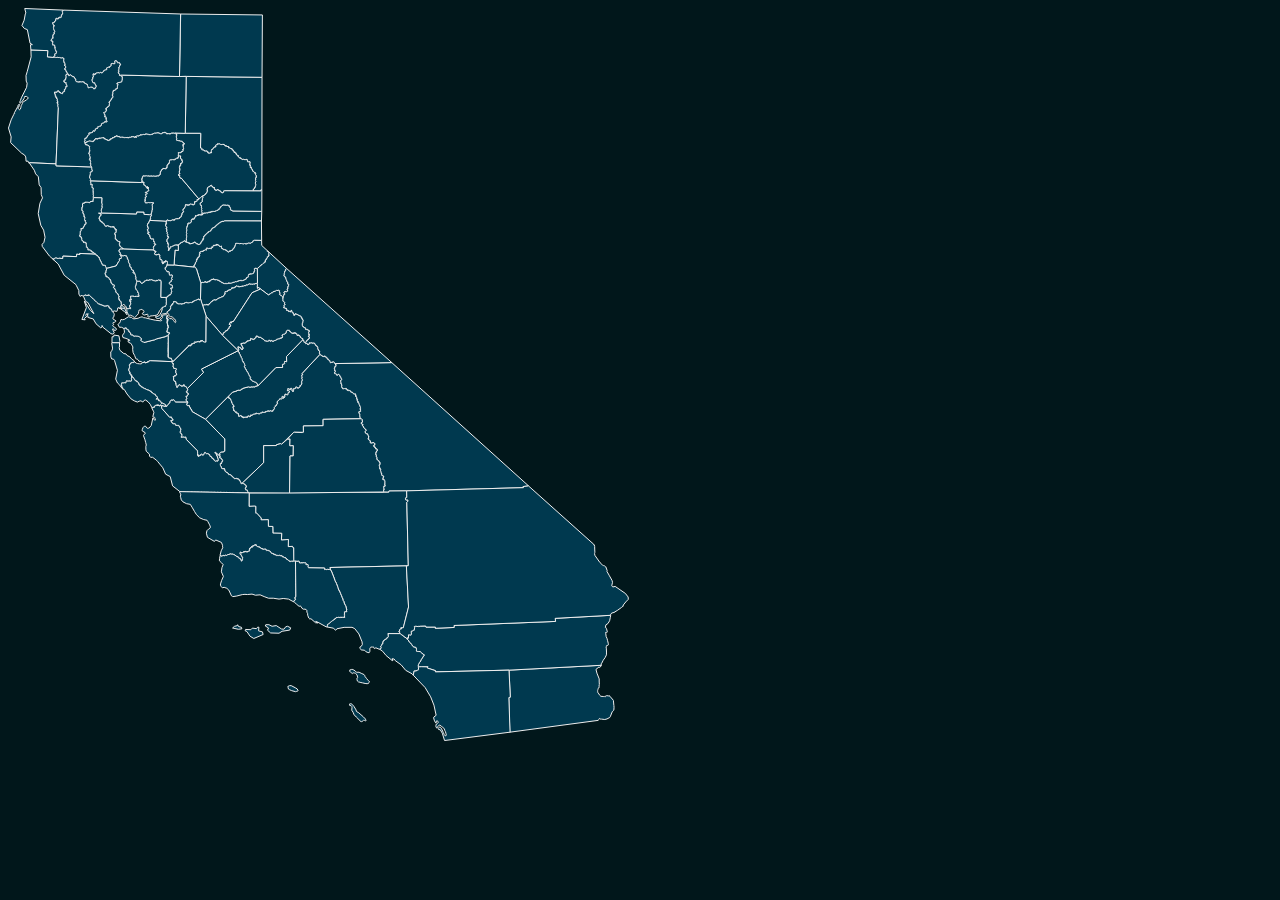
<file: Food.html>
<!DOCTYPE html>
<html lang="en">
	<head>
		<title>California Food Map</title>
		<link rel="stylesheet" href="style.css" type="text/css" />
	</head>
	<body>


<?xml version="1.1" encoding="UTF-8"?>
<svg xmlns="http://www.w3.org/2000/svg" width="620.843px"
	 height="733.026px" viewBox="0 0 620.843 733.026">
	<style type="text/css">
	</style>
	<path class="county Alameda x001" d="M160.354,327.507 160.446,327.867 160.371,329.095 160.464,329.46 160.166,329.92 160.457,331.061 160.097,331.152 160.188,331.512 160.38,332.262 160.186,333.111 160.278,333.471 160.37,333.831 160.028,335.516 160.221,336.271 160.136,339.068 159.954,341.485 159.972,343.079 160.154,345.402 159.98,346.24 160.071,348.205 159.803,348.656 160.262,348.954 160.354,349.314 160.445,349.674 160.831,349.576 161.679,349.776 161.771,350.136 162.136,350.042 162.984,350.243 163.343,350.151 163.435,350.51 163.075,350.602 163.168,350.967 163.528,350.875 163.626,351.261 163.36,351.718 163.817,352.011 164.208,351.912 164.3,352.277 164.66,352.186 164.752,352.545 164.85,352.93 165.214,352.837 164.67,353.786 142.229,352.752 140.756,353.128 140.847,353.487 140.462,353.585 140.562,353.975 140.197,354.068 140.098,353.678 139.713,353.777 139.812,354.167 137.955,354.64 138.046,355 137.682,355.093 137.59,354.733 137.23,354.825 137.131,354.435 136.741,354.534 136.65,354.174 136.55,353.784 136.19,353.875 136.29,354.266 134.791,354.648 132.941,353.521 130.886,353.246 130.125,351.869 129.093,350.95 128.734,351.042 127.886,350.846 126.669,347.599 125.157,344.793 124.671,341.364 124.847,338.923 123.34,336.143 122.24,334.852 121.002,334.757 120.81,334.002 119.903,333.466 120.167,332.982 120.076,332.623 121.667,332.601 121.934,332.149 121.475,331.851 117.911,330.394 114.947,329.551 114.473,327.691 114.913,326.391 116.222,325.264 116.396,324.448 116.403,322.847 116.02,321.347 115.447,320.726 115.348,320.336 115.737,320.236 116.097,320.145 116.482,320.047 116.582,320.437 116.946,320.344 117.305,320.252 117.206,319.862 117.596,319.763 117.956,319.671 118.055,320.061 118.445,319.961 118.537,320.322 118.628,320.682 118.988,320.59 119.087,320.981 119.179,321.34 119.278,321.73 119.643,321.638 120.027,321.54 120.119,321.9 120.484,321.807 120.576,322.167 121.06,322.459 121.152,322.824 120.769,322.922 120.958,323.667 121.343,323.569 121.436,323.935 121.801,323.842 121.9,324.231 121.991,324.586 122.09,324.977 122.449,324.886 122.541,325.246 122.926,325.147 123.019,325.513 122.634,325.611 122.732,325.996 122.825,326.361 122.923,326.746 123.309,326.648 123.401,327.013 123.766,326.92 124.515,326.729 124.971,326.996 125.071,327.387 125.163,327.747 125.548,327.648 125.647,328.039 126.007,327.948 126.842,328.118 127.207,328.025 127.597,327.925 128.433,328.095 128.797,328.002 129.646,328.202 130.099,328.476 130.849,328.285 131.403,328.937 131.787,328.838 131.879,329.199 132.344,329.496 132.819,329.757 133.462,330.777 133.926,331.074 132.911,331.722 133.101,332.466 133.678,333.125 134.037,333.033 134.129,333.393 134.591,333.685 134.977,333.586 135.07,333.952 135.434,333.859 136.009,334.506 146.778,331.762 148.537,330.902 157.833,328.533 157.741,328.173 160.354,327.507 z"/>
	<path class="county Alpine x003" d="M259.463,242.767 278.634,260.487 278.25,260.585 277.977,261.037 278.077,261.428 277.717,261.52 277.809,261.879 277.9,262.24 277.511,262.339 277.61,262.729 277.25,262.821 277.342,263.18 276.957,263.278 276.593,263.372 276.692,263.762 276.784,264.122 276.424,264.213 276.518,264.579 276.616,264.964 276.226,265.063 276.319,265.429 276.417,265.813 276.51,266.179 276.242,266.63 276.34,267.015 275.956,267.113 276.049,267.479 276.147,267.864 276.241,268.229 276.625,268.131 276.716,268.491 276.816,268.881 277.176,268.79 277.657,269.05 277.757,269.441 277.458,269.9 277.849,269.8 277.94,270.161 278.04,270.551 278.132,270.912 278.231,271.301 278.323,271.661 278.415,272.021 278.514,272.411 278.606,272.772 278.965,272.68 279.065,273.07 279.157,273.431 279.25,273.795 279.348,274.181 279.712,274.088 279.805,274.453 279.903,274.837 279.995,275.198 279.631,275.291 279.724,275.656 279.822,276.042 280.187,275.949 280.28,276.314 280.665,276.216 280.763,276.601 280.471,277.063 280.563,277.424 280.662,277.814 280.754,278.174 280.39,278.267 280.03,278.359 280.129,278.749 279.739,278.848 279.832,279.208 279.923,279.568 280.022,279.959 280.114,280.319 279.755,280.41 279.854,280.8 279.47,280.898 279.105,280.991 279.197,281.352 279.289,281.711 279.389,282.102 279.753,282.009 279.846,282.374 279.481,282.466 279.58,282.853 279.672,283.212 279.306,283.305 278.922,283.403 278.656,283.86 278.266,283.959 277.906,284.051 277.813,283.686 277.449,283.778 277.357,283.419 276.972,283.517 277.063,283.877 276.699,283.97 276.314,284.068 275.95,284.161 276.043,284.526 276.142,284.916 276.233,285.271 276.597,285.178 276.697,285.568 276.789,285.928 276.881,286.293 276.517,286.386 276.158,286.478 276.256,286.863 275.866,286.962 275.506,287.054 275.6,287.419 275.698,287.805 275.406,288.268 275.498,288.627 275.598,289.018 275.233,289.111 275.325,289.471 274.96,289.564 274.384,288.911 274.292,288.552 273.84,288.278 273.259,287.627 272.899,287.719 272.801,287.333 271.867,286.8 271.408,286.5 271.577,285.664 271.967,285.565 271.782,284.84 271.208,282.589 270.727,282.329 269.983,282.518 268.77,282.411 268.41,282.503 267.756,283.086 265.147,283.75 265.239,284.11 264.595,284.689 263.122,285.065 262.464,285.617 262.191,286.069 261.057,286.358 261.156,286.75 260.438,286.933 252.57,281.006 251.178,280.178 251.079,279.789 250.623,279.521 249.873,279.712 249.965,280.072 249.215,280.263 249.124,279.903 249.488,279.81 249.105,278.31 249.491,278.212 249.189,275.507 249.483,275.049 249.306,260.414 249.69,260.316 255.79,254.799 256.903,254.515 256.712,253.765 257.456,253.575 257.364,253.215 257.005,253.307 256.913,252.946 257.272,252.854 257.173,252.465 257.563,252.365 257.47,252 257.83,251.909 257.731,251.523 258.48,251.333 258.296,250.607 259.045,250.417 259.307,249.938 259.022,248.824 260.521,248.442 260.429,248.082 260.794,247.988 260.694,247.599 261.059,247.506 260.967,247.145 260.603,247.238 260.504,246.853 260.869,246.76 260.776,246.396 260.584,245.646 260.877,245.187 260.594,244.077 259.653,243.512 259.463,242.767 z"/>
	<path class="county Amador x005" d="M203.362,271.322l0.098,0.384l-0.354,0.09 l-0.384,0.098l0.098,0.384l-0.354,0.09l0.098,0.383l-0.384,0.098l-0.354,0.09l-0.098-0.383l-0.384,0.098l0.098,0.383l0.09,0.355 l-0.383,0.098l0.09,0.354l-0.355,0.091l-0.09-0.354l-0.383,0.098l-0.09-0.355l-0.355,0.09l0.091,0.355l-0.383,0.098l-0.384,0.098 l-0.354,0.09l0.09,0.354l-0.384,0.098l-0.09-0.354l-0.354,0.09l-0.091-0.355l-0.098-0.383l-0.384,0.098l-0.384,0.098l0.098,0.383 l-0.354,0.09l-0.098-0.383l-0.384,0.098l-0.354,0.09l-0.256,0.474l-0.414,0.105l-0.452-0.293l-0.383,0.098l-0.355,0.091 l-0.098-0.384l-0.354,0.09l0.098,0.384l-0.414,0.105l-0.354,0.09l-0.384,0.098l-0.28,15.925l0.098,0.384l0.475,1.861l0.181,0.708 l0.105,0.414l0.188,0.738l0.09,0.355l0.739,1.415l0.09,0.355l0.383-0.098l0.475,0.257l0.384-0.098l0.354-0.09l0.354-0.091 l0.383-0.098l0.355-0.09l0.518,0.309l0.355-0.091l0.354-0.09l0.384-0.098l-0.105-0.414l0.354-0.09l0.105,0.414l0.414-0.105 l0.09,0.354l0.098,0.384l0.354-0.09l0.355-0.09l-0.098-0.384l0.383-0.098l0.355-0.09l-0.09-0.354l0.414-0.105l-0.105-0.414 l0.354-0.09l0.354-0.09l0.294-0.453l0.354-0.09l-0.09-0.355l0.414-0.105l-0.098-0.383l0.355-0.09l0.354-0.09l-0.091-0.355 l0.384-0.098l0.354-0.09l0.414-0.105l-0.105-0.414l0.354-0.09l-0.09-0.354l0.355-0.091l0.09,0.354l0.293-0.452l0.355-0.09 l0.414-0.105l0.354-0.09l0.354-0.09l0.09,0.354l0.384-0.098l0.354-0.09l0.414-0.105l0.354-0.09l0.354-0.09l-0.09-0.354 l0.384-0.098l0.293-0.453l0.384-0.098l0.354-0.09l0.354-0.09l-0.098-0.384l0.383-0.098l0.354-0.091l0.383-0.098l0.384-0.098 l0.354-0.09l0.384-0.098l0.264-0.444l0.384-0.098l0.383-0.098l0.354-0.09l0.383-0.098l0.355-0.09l0.414-0.105l0.249-0.504 l0.459,0.323l-0.105-0.414l0.384-0.098l-0.475-0.257l0.384-0.098l-0.09-0.354l0.354-0.09l-0.098-0.384l0.482,0.286l-0.098-0.384 l-0.091-0.355l0.384-0.098l0.354-0.09l-0.105-0.414l-0.354,0.09l-0.09-0.354l0.263-0.445l-0.098-0.384l0.294-0.452l-0.105-0.414 l0.354-0.09l0.384-0.098l0.354-0.09l0.105,0.414l0.384-0.098l0.383-0.098l0.355-0.09l-0.105-0.414l0.383-0.098l-0.091-0.355 l0.355-0.09l0.383-0.098l0.384-0.098l-0.09-0.354l0.354-0.09l0.384-0.098l0.09,0.354l0.354-0.09l0.384-0.098l0.354-0.09 l-0.113-0.443l0.023-0.037l0.03,0.119l0.354-0.09l0.287-0.482l0.354-0.09l-0.098-0.384l-0.098-0.384l0.384-0.098l0.098,0.384 l0.383-0.098l-0.098-0.384l0.355-0.09l0.098,0.384l0.383-0.098l0.355-0.09l0.354-0.09l0.414-0.105l0.098,0.384l0.256-0.475 l0.384-0.098l0.354-0.09l-0.098-0.384l-0.09-0.354l0.384-0.098l0.384-0.098l0.354-0.09l-0.09-0.354l0.384-0.098l0.354-0.09 l0.475,0.257l0.474,0.256l0.354-0.09l0.383-0.098l0.098,0.384l0.098,0.384l0.355-0.091l0.354-0.09l0.414-0.105l0.354-0.09 l0.384-0.098l0.354-0.09l0.384-0.098l0.383-0.098l0.098,0.384l0.354-0.09l0.383-0.098l-0.098-0.384l0.354-0.091l0.452,0.294 l0.414-0.105l0.256-0.475l0.384-0.098l0.354-0.09l0.098,0.384l0.355-0.091l0.414-0.105l0.354-0.09l-0.098-0.384l0.384-0.098 l0.354-0.09l0.354-0.09l0.511,0.279l0.257-0.475l0.383-0.098l0.355-0.091l0.354-0.09l-0.098-0.384l0.384-0.098l0.383-0.098 l0.384-0.098l0.098,0.384l0.354-0.09l0.355-0.091l0.098,0.384l0.383-0.098l0.384-0.098l0.475,0.256l0.354-0.09l0.354-0.09 l0.414-0.105l0.354-0.09l0.474,0.257l0.355-0.09l0.354-0.09l0.384-0.098l0.383-0.098l-0.09-0.354l0.384-0.098l0.091,0.355 l0.263-0.445l0.355-0.09l0.09,0.355l0.383-0.098l0.384-0.098l0.293-0.453l-0.172-14.614l-0.768,0.195l-0.098-0.384l-0.709,0.181 l-0.098-0.384l-0.767,0.195l0.098,0.384l-0.738,0.188l0.474,1.861l-0.355,0.09l0.098,0.384l-0.383,0.098l0.098,0.384l-0.384,0.098 l0.181,0.709l-0.383,0.098l0.105,0.414l-0.264,0.445l-2.214,0.564l-0.09-0.355l-1.152,0.293l0.09,0.355l-0.354,0.09l-0.09-0.355 l-0.738,0.188l0.09,0.355l-0.384,0.098l0.098,0.383l-0.293,0.452l0.188,0.738l-0.257,0.475l-0.354,0.09l0.098,0.384l-1.505,0.384 l0.09,0.354l-0.355,0.091l0.09,0.354l-0.383,0.098l0.105,0.413l-0.355,0.091l0.09,0.354l-1.859,0.474l0.098,0.384l-1.86,0.474 l-0.511-0.279l-0.354,0.09l0.098,0.384l-0.354,0.09l-0.098-0.384l-0.383,0.098l-0.09-0.354l-0.354,0.09l-0.383,0.098l-0.384,0.098 l-0.354,0.09l0.09,0.354l-0.384,0.098l-0.09-0.354l-0.354,0.09l-0.413,0.105l-0.354,0.09l0.09,0.354l-0.354,0.09l-0.383,0.098 l-0.355,0.091l-0.383,0.098l-0.384,0.098l-0.09-0.354l-0.354,0.09l-0.384,0.098l-0.264,0.444l-0.384,0.098l-0.384,0.098 l-0.354,0.09l-0.09-0.354l-0.384,0.098l-0.354,0.09l0.09,0.354l-0.414,0.105l-0.354,0.09l-0.355,0.09l-0.383,0.098l-0.355,0.091 l-0.383,0.098l-0.384,0.098l-0.09-0.354l-0.354,0.09l-0.384,0.098l-0.295,0.075l-0.008-0.029l-0.051,0.044l-0.023,0.037 l-0.113-0.443l-0.383,0.098l-0.355,0.091l0.098,0.384l-0.354,0.09l-0.384,0.098l-0.354,0.09l-0.414,0.105l-0.098-0.384 l-0.354,0.09l-0.355,0.091l-0.383,0.098l-0.09-0.355l-0.355,0.09l-0.413,0.105l-0.355,0.09l-0.444-0.264l-0.384,0.098 l-0.105-0.414l-0.384,0.098l-0.09-0.355l-0.383,0.098l-0.098-0.384l-0.354,0.091l-0.354,0.09l-0.09-0.354l-0.475-0.257 l-0.105-0.413l-0.354,0.09l-0.09-0.354l-0.414,0.105l-0.098-0.384l-0.354,0.09l-0.09-0.354l-0.355,0.09l-0.09-0.354l-0.383,0.098 l-0.105-0.414l-0.355,0.09l-0.09-0.354l-0.413,0.105l-0.355,0.09l-0.098-0.384l-0.354,0.09l-0.475-0.256l-0.354,0.09l-0.414,0.105 l-0.09-0.354l-0.354,0.09l0.09,0.355l-0.354,0.09l-0.091-0.354l-0.383,0.098l-0.098-0.383l-0.354,0.09l-0.098-0.384l-0.383,0.098 l-0.098-0.384l-0.355,0.09l0.098,0.384l-0.029,0.007l-0.354,0.09l-0.384,0.098l-0.354,0.09l-0.384,0.098l-0.098-0.384 L203.362,271.322z"/>
	<path class="county Butte x007" d="M170.354,148.12l-0.069,1.213l0.09,0.355 l-0.828-0.167l0.09,0.355l0.098,0.384l-0.354,0.09l-0.511-0.279l-0.354,0.09l-0.355,0.091l-0.285,0.482l-0.355,0.09l0.09,0.354 l-0.768,0.195l-0.444-0.264l-0.294,0.452l0.105,0.414l-0.459-0.324l-0.768,0.196l-0.445-0.264l-0.383,0.098l-0.738,0.188 l-0.098-0.384l-0.384,0.098l-0.354,0.09l-0.384,0.098l-0.354,0.09l0.098,0.384l-0.384,0.098l-0.264,0.444l0.196,0.768 l-0.294,0.452l0.098,0.384l0.091,0.354L161,154.846l0.105,0.414l-0.354,0.09l-0.105-0.414l-0.188,0.865l-0.354,0.09l0.09,0.354 l-0.384,0.098l-0.383,0.098l0.188,0.738l-0.355,0.09l-0.383,0.098l0.12,1.952l0.105,0.414l-0.873-0.218l0.196,0.768l-0.264,0.445 l-1.183-0.076l-0.858-0.158l-1.197-0.135l0.105,0.414l-0.414,0.105l0.09,0.354l-0.355,0.09l-0.383,0.098l-0.355,0.09l0.09,0.355 l-0.354,0.09l0.098,0.383l0.09,0.354l-0.414,0.105l-0.354,0.09l0.105,0.414l-0.384,0.098l0.09,0.354l-0.354,0.09l0.09,0.354 l0.098,0.384l-0.355,0.09l0.09,0.355l0.098,0.383l0.098,0.384l-0.383,0.098l0.09,0.354l0.098,0.383l-0.384,0.098l-0.383,0.098 l-0.355,0.09l0.09,0.355l-0.354,0.09l0.105,0.414l-0.384,0.098l-0.873-0.218l-0.355,0.09l-0.354,0.09l0.105,0.414l-0.49-0.316 l-0.383,0.098l-0.384,0.098l-1.183-0.077l-0.865-0.188l-0.709,0.181l-0.384,0.098l-0.474-0.257l-1.958,0.09l-0.384,0.098 l-0.806-0.203l-1.242-0.061l-0.354,0.09l-0.354,0.09l-0.482-0.286l-0.767,0.195l-0.354,0.09l-0.09-0.354l-0.355,0.09l-0.738,0.188 l-0.474-0.257l-0.384,0.098l-0.354,0.09l0.09,0.355l-0.384,0.098l0.09,0.354l-0.354,0.09l0.098,0.384l-0.384,0.098l0.09,0.354 l0.098,0.383l-0.384,0.098l0.098,0.384l-0.354,0.09l-0.294,0.453l0.098,0.383l0.09,0.354l0.384-0.098l0.105,0.414l0.091,0.355 l-0.384,0.098l0.09,0.354l-0.354,0.09l0.098,0.384l0.09,0.354l0.354-0.09l0.105,0.414l0.384-0.098l0.09,0.355l0.09,0.355 l0.482,0.285l-0.098-0.383l0.354-0.09l-0.09-0.355l0.475,0.257l0.098,0.383l0.098,0.384l-0.384,0.098l0.098,0.384l-0.354,0.09 l0.09,0.354l0.09,0.355l0.098,0.384l0.354-0.09l0.098,0.384l0.098,0.383l0.384-0.098l0.444,0.265l0.09,0.354l0.384-0.098 l0.098,0.384l0.098,0.384l0.098,0.384l0.354-0.09l0.09,0.354l0.09,0.355l0.384-0.098l0.383-0.098l-0.09-0.354l0.265-0.444 l0.09,0.354l0.09,0.355l0.098,0.384l-0.354,0.09l0.098,0.384l-0.383,0.098l0.098,0.383l0.383-0.098l0.355-0.09l-0.098-0.383 l0.383-0.098l-0.098-0.384l0.355-0.09l0.098,0.384l-0.355,0.09l0.098,0.383l0.09,0.354l0.09,0.354l0.098,0.384l0.098,0.384 l0.098,0.384l0.09,0.354l-0.383,0.098l-0.354,0.09l-0.383,0.098l0.09,0.355l-0.286,0.482l-0.354,0.09l-0.384,0.098l-0.354,0.09 l-0.384,0.098l-0.384,0.098l-0.354,0.09l0.098,0.383l0.098,0.384l0.354-0.09l0.384-0.098l0.384-0.098l0.09,0.355l0.444,0.264 l0.098,0.384l-0.354,0.09l-0.384,0.098l-0.384,0.098l-0.354,0.09l-0.286,0.482l0.098,0.384l0.09,0.354l0.09,0.355l0.482,0.286 l0.098,0.383l0.098,0.384l-0.384,0.098l-0.354,0.09l-0.384,0.098l0.09,0.355l-0.383,0.098l0.09,0.354l0.098,0.384l0.098,0.384 l0.098,0.384l-0.355,0.09l0.09,0.354l-0.383,0.098l0.09,0.355l0.098,0.383l0.383-0.098l0.098,0.384l-0.383,0.098l-0.355,0.09 l0.098,0.384l0.091,0.355l0.09,0.354l0.098,0.384l0.098,0.384l0.453,0.293l0.383-0.098l0.355-0.09l0.09,0.354l0.768-0.195 l0.354-0.09l0.738-0.188l0.384-0.098l0.475,0.257l0.354-0.09l0.738-0.188l0.482,0.285l0.383-0.098l0.738-0.188l0.098,0.384 l0.355-0.09l1.219,0.098l-0.354,0.09l0.09,0.355l-0.294,0.452l-0.383,0.098l-0.355,0.09l0.105,0.414l-0.292,0.453l0.098,0.383 l0.09,0.355l0.098,0.384l0.098,0.384l0.09,0.354l-0.355,0.091l0.098,0.384l0.09,0.354l0.098,0.384l0.098,0.384l-0.383,0.098 l0.09,0.355l0.098,0.383l-0.384,0.098l0.475,0.257l-0.384,0.098l0.098,0.384l-0.256,0.473l0.09,0.355l0.098,0.384l-0.384,0.098 l0.09,0.354l0.098,0.384l-0.354,0.09l0.098,0.384l0.09,0.354l-0.384,0.098l0.098,0.384l-0.384,0.098l0.09,0.354l0.098,0.384 l-0.256,0.474l0.444,0.265l0.098,0.384l-0.354,0.09l0.09,0.354l-0.384,0.098l0.098,0.384l-0.354,0.09l0.098,0.384l-0.384,0.098 l0.09,0.354l0.098,0.384l0.091,0.354l0.098,0.383l-0.383,0.098l0.098,0.384l-0.354,0.09l0.09,0.355l0.098,0.384l-0.383,0.098 l0.188,0.738l16.499,0.953l0.355-0.09l-0.098-0.384l-0.09-0.354l0.354-0.09l-0.098-0.384l0.384-0.098l0.383-0.098l0.098,0.384 l0.09,0.354l0.384-0.098l0.098,0.384l0.354-0.09l-0.098-0.384l0.354-0.091l0.098,0.384l0.384-0.098l0.383-0.098l0.09,0.355 l0.384-0.098l0.354-0.09l0.354-0.09l0.322-0.46l0.09,0.354l0.355-0.09l-0.09-0.355l0.383-0.098l0.354-0.09l0.354-0.09l0.091,0.355 l0.384-0.098l0.383-0.098l0.098,0.383l0.384-0.098l-0.098-0.383l0.354-0.09l0.098,0.383l0.355-0.09l-0.098-0.383l-0.091-0.355 l0.383-0.098l0.384-0.098l0.384-0.098l0.354-0.09l0.354-0.09l0.475,0.257l0.384-0.098l-0.091-0.355l0.383-0.098l0.09,0.355 l0.355-0.09l0.354-0.09l0.384-0.098l0.354-0.09l0.414-0.105l-0.504-0.25l0.414-0.105l-0.098-0.384l0.354-0.09l0.354-0.09 l0.383-0.098l-0.09-0.354l0.384-0.098l0.384-0.098l-0.098-0.384l0.354-0.09l-0.098-0.384l-0.09-0.354l0.354-0.09l-0.098-0.384 l0.384-0.098l-0.09-0.355l0.354-0.09l-0.098-0.384l-0.098-0.383l-0.09-0.354l0.414-0.105l-0.098-0.384l0.355-0.09l-0.09-0.354 l0.354-0.09l0.384-0.098l-0.098-0.384l0.354-0.09l0.316-0.49l-0.414,0.105l-0.09-0.354l-0.098-0.384l-0.09-0.354l-0.098-0.384 l-0.098-0.383l0.413-0.105l0.264-0.445l0.355-0.09l-0.098-0.384l0.383-0.098l0.294-0.452l0.383-0.098l-0.098-0.384l-0.098-0.384 l0.355-0.09l0.264-0.444l-0.098-0.384l0.384-0.098l-0.09-0.355l-0.196-0.768l0.264-0.445l0.475,0.257l0.383-0.098l0.355-0.09 l0.383-0.098l0.098,0.384l-0.286,0.481l0.383-0.098l0.355-0.09l0.414-0.105l0.444,0.265l0.354-0.09l0.384-0.098l-0.188-0.738 l0.256-0.474l0.098,0.384l0.769-0.196l0.354-0.09l0.481,0.285l0.354-0.09l0.384-0.098l0.383-0.098l0.09,0.354l0.355-0.09 l-0.257,0.475l0.355-0.09l0.383-0.098l0.445,0.264l0.383-0.098l-0.09-0.354l0.384-0.098l0.354-0.09l-0.188-0.739l0.384-0.098 l-0.098-0.383l-0.287-1.123l0.836,0.196l-0.098-0.384l-0.09-0.354l0.829,0.166l0.384-0.098l0.354-0.09l0.384-0.098l-0.09-0.354 l0.286-0.482l-0.098-0.384l-0.09-0.354l0.355-0.09l0.09,0.354l0.383-0.098l0.738-0.188l0.196-0.836l-17.613-20.864l-0.383,0.098 l-0.355,0.09l-0.196-0.769l-0.383,0.098l-0.098-0.384l-0.09-0.354l-0.09-0.355l0.278-0.511l-0.09-0.354l-0.098-0.384l-0.768,0.196 l-0.354,0.09l0.068-1.213l0.384-0.098l0.738-0.188l0.195-0.836l-0.829-0.167l0.265-0.445l0-1.603l0.384-0.098l0.264-2.049 l-0.098-0.384l-0.384,0.098l-0.188-0.738l0.286-0.482l-0.09-0.354l-0.098-0.384l0.738-0.188l-0.098-0.384l-0.091-0.355 l-0.098-0.383l0.836,0.195l-0.09-1.958l0.09,0.355l0.354-0.09l0.384-0.098l0.263-0.445l0.355-0.09l-0.098-0.384l-0.09-0.354 l0.383-0.098l0.384-0.098l-0.098-0.384l-0.098-0.384l0.293-0.452l-0.383,0.098l-0.384,0.098v-1.604l-0.09-0.354l-0.384,0.098 l-0.098-0.384l-0.828-0.166l-0.196-0.769l0.264-2.048l-0.829-0.167l-0.354,0.09l-0.738,0.188L170.354,148.12z"/>
	<path class="county Calaveras x009" d="M228.054,278.145l0.09,0.355l-1.092,0.278 l0.188,0.738l-2.599,0.662l-0.098-0.384l-0.354,0.09l0.098,0.384l-0.384,0.098l-0.098-0.384l-0.029,0.007l-0.354,0.09l0.196,0.769 l-0.354,0.09l-0.286,0.482l-0.355,0.09l0.09,0.354l-1.121,0.286l-0.09-0.354l-0.738,0.188l0.09,0.354l-1.123,0.286l0.091,0.355 l-0.383,0.098l0.105,0.414l-1.123,0.286l-0.105-0.414l-1.092,0.278l0.105,0.414l-0.294,0.452l0.098,0.384l-0.293,0.453l0.09,0.354 l0.384-0.098l0.105,0.414l-0.738,0.188l-1.386,2.336l-2.244,0.572l-0.264,0.444l-2.245,0.572l0.098,0.384l-1.121,0.286 l-0.265,0.445l-0.383,0.098l0.098,0.383l-1.86,0.475l-0.098-0.383l-2.214,0.564l0.098,0.383l-0.354,0.09l0.098,0.384l-1.152,0.293 l0.091,0.355l-0.738,0.188l0.098,0.383l-0.384,0.098l0.09,0.355l-0.354,0.09l-0.287,0.482l-0.708,0.181l0.098,0.384l-0.383,0.098 l0.09,0.354l-0.768,0.195l0.098,0.384l-0.709,0.181l-0.188-0.738l-0.414,0.105l-0.098-0.384l-0.354,0.09l0.098,0.384l-1.093,0.279 l-0.512-0.279l-1.83,0.466l-0.482-0.286l-0.383,0.098l3.711,11.354l16.288,18.874l-0.105-0.414l0.768-0.195l-0.09-0.355 l0.355-0.09l-0.188-0.738l0.354-0.09l-0.098-0.384l0.738-0.188l-0.098-0.384l1.122-0.286l0.293-0.451l0.355-0.091l-0.188-0.738 l1.859-0.474l-0.098-0.384l0.384-0.098l-0.098-0.384l0.384-0.098l-0.09-0.355l0.354-0.09l-0.098-0.383l1.122-0.286l-0.286-1.123 l0.383-0.098l-0.091-0.355l1.093-0.278l-0.098-0.384l0.383-0.098l-0.286-1.123l-0.383,0.098l-0.188-0.738l-0.738,0.188 l-0.09-0.355l0.738-0.188l-0.196-0.768l0.768-0.195l-0.09-0.355l0.354-0.09l-0.098-0.384l0.384-0.098l0.188,0.739l-0.384,0.098 l0.482,0.285l0.354-0.09l-0.098-0.383l0.384-0.098l-0.188-0.739l1.477-0.376l0.098,0.384l18.768-29.005l8.488-3.706l-0.46-0.323 l-0.918-0.521l-0.098-0.384l-0.444-0.264l-0.768,0.195l0.09,0.354l-0.738,0.188l-0.09-0.354l0.354-0.09l-0.384-1.507l0.384-0.098 l-0.09-0.355l0.097-1.22l-0.293-1.151l-0.768,0.196l-0.09-0.355l-0.354,0.09l-0.264,0.445l-0.091-0.355l-0.383,0.098l0.091,0.355 l-1.477,0.376l-0.475-0.257l-1.476,0.376l-0.474-0.256l-0.768,0.196l-0.098-0.384l-0.708,0.181l-0.098-0.384l-1.152,0.293 l0.098,0.384l-1.093,0.278l-0.256,0.475l-0.511-0.279l-1.092,0.278l0.098,0.384l-1.123,0.286l-0.098-0.384l-0.738,0.188 l-0.256,0.475l-0.384,0.098l-0.482-0.287l-0.354,0.09l0.098,0.384l-0.738,0.188l-0.098-0.384l-2.982,0.76l-0.196-0.769 l-0.738,0.188l-0.918-0.521L228.054,278.145z"/>
	<path class="county Colusa x011" d="M90.63,204.932l0.091,0.355l0.384-0.098 l0.09,0.354l0.098,0.384l0.354-0.09l0.257-0.475l0.098,0.384l0.414-0.105l0.098,0.384l0.098,0.383l0.354-0.09l0.09,0.355 l0.09,0.354l-0.354,0.09l0.098,0.383l-0.413,0.105l0.098,0.384l-0.355,0.09l-0.354,0.09l-0.384,0.098l0.098,0.384l0.091,0.355 l-0.354,0.09l0.09,0.354l-0.384,0.098l0.105,0.414l0.091,0.355l-0.383,0.098l0.098,0.383l0.383-0.098l0.09,0.354l0.098,0.384 l0.098,0.384l0.384-0.098l0.09,0.354l0.098,0.384l-0.384,0.098l0.09,0.354l0.384-0.098l0.098,0.384l0.354-0.09l0.098,0.384 l0.384-0.098l0.09,0.355l0.354-0.09l0.098,0.383l0.355-0.09l-0.265,0.445l0.355-0.09l0.098,0.384l0.414-0.105l0.098,0.383 l0.09,0.354l0.354-0.09l0.098,0.384l0.384-0.098l0.09,0.354l0.098,0.384l0.354-0.09l0.098,0.384l0.09,0.354l0.098,0.384 l0.475,0.257l0.098,0.384l0.098,0.383l0.383-0.098l0.354-0.09l0.091,0.355l0.383-0.098l-0.091-0.355l0.355-0.09l0.354-0.09 l0.414-0.105l0.354-0.09l0.09,0.355l0.384-0.098l0.098,0.384l0.354-0.09l0.09,0.354l0.355-0.09l0.383-0.098l0.098,0.384 l0.384-0.098l0.383-0.098l0.098,0.384l0.09,0.354l0.355-0.09l0.354-0.09l0.414-0.105l0.354-0.09l0.482,0.287l-0.098-0.384 l0.354-0.09l0.355-0.09l0.098,0.384l0.413-0.105l0.354-0.09l0.091,0.355l-0.354,0.09l0.098,0.383l0.098,0.384l0.354-0.09 l0.09,0.355l0.384-0.098l0.098,0.384l0.09,0.354l0.354-0.09l-0.256,0.474l0.098,0.384l0.354-0.09l0.354-0.09l0.09,0.354 l0.384-0.098l0.098,0.384l-0.384,0.098l-0.354,0.09l0.09,0.355l0.098,0.383l0.098,0.384l0.09,0.355l0.098,0.384l-0.354,0.09 l-0.384,0.098l-0.354,0.09l0.09,0.354l-0.414,0.105l0.098,0.384l-0.354,0.09l0.098,0.384l0.09,0.354l0.355-0.091l0.098,0.384 l-0.354,0.09l0.09,0.355l0.098,0.383l0.355-0.09l0.098,0.384l-0.355,0.09l0.445,0.264l-0.354,0.091l0.098,0.383l0.09,0.354 l0.098,0.384l-0.354,0.09l0.098,0.384l0.09,0.354l0.098,0.384l-0.384,0.098l0.098,0.384l0.09,0.354l0.384-0.098l0.354-0.09 l0.098,0.384l0.355-0.09l0.09,0.355l0.098,0.383l0.098,0.384l0.414-0.105l0.09,0.354l0.354-0.09l0.098,0.383l0.09,0.355 l0.384-0.098l0.098,0.384l0.354-0.09l0.354-0.09l0.098,0.384l0.384-0.098l0.384-0.098l0.09,0.354l0.098,0.384l-0.384,0.098 l0.09,0.355l0.098,0.383l-0.384,0.098l0.098,0.384l-0.354,0.09l0.091,0.355l0.098,0.383l0.09,0.355l0.098,0.384l0.354-0.09 l0.098,0.383l-0.354,0.09l0.091,0.355l0.098,0.384l0.444,0.264l0.384-0.098l0.098,0.384l0.482,0.286l0.09,0.355l0.481,0.286 l0.355-0.09l0.09,0.354l0.098,0.384l0.354-0.09l0.098,0.383l0.384-0.098l0.09,0.354l30.341,0.979l-0.09-0.354l-0.098-0.384 l0.383-0.098l-0.09-0.355l-0.09-0.354l-0.105-0.414l-0.09-0.355l-0.098-0.384l0.384-0.098l-0.09-0.354l-0.09-0.355l0.354-0.09 l0.384-0.098l0.249-0.504l-0.09-0.354l-0.098-0.384l0.384-0.098l0.383-0.098l0.355-0.09l0.383-0.098l-0.091-0.355l-0.09-0.354 l-0.383,0.098l-0.105-0.414l-0.355,0.091l-0.383,0.098l-0.09-0.355l-0.098-0.384l0.293-0.452l-0.091-0.355l-0.105-0.413 l-0.09-0.354l-0.383,0.098l0.285-0.482l-0.383,0.098l-0.09-0.355l-0.098-0.383l-0.098-0.384l-0.09-0.354l0.286-0.481l-0.09-0.355 l-0.383,0.098l-0.098-0.384l-0.384,0.098l-0.354,0.09l-0.384,0.098l-0.354,0.09l-0.098-0.384l-0.384,0.098l-0.473-0.256 l-0.098-0.384l-0.355,0.09l-0.09-0.355l0.355-0.09l-0.098-0.383l-0.098-0.384l-0.09-0.354l-0.098-0.383l-0.355,0.09l-0.09-0.355 l0.257-0.475l-0.098-0.383l-0.355,0.09l-0.09-0.354l-0.098-0.384l-0.383,0.098l-0.09-0.354l-0.355,0.09l-0.098-0.384l-0.383,0.098 l-0.098-0.384l-0.09-0.355l-0.098-0.383l0.383-0.098l0.098,0.383l0.355-0.09l0.383-0.098l0.257-0.474l-0.09-0.354l-0.355,0.09 l-0.098-0.384l-0.383,0.098l-0.098-0.383l-0.091-0.354l-0.098-0.384l-0.09-0.354l-0.098-0.384l-0.354,0.09l-0.098-0.384 l0.355-0.09l-0.09-0.354l0.383-0.098l-0.098-0.384l0.354-0.09l0.383-0.098l-0.098-0.384l-0.091-0.354l-0.098-0.383l-0.09-0.355 l-0.383,0.098l-0.098-0.384l-0.098-0.383l0.383-0.098l-0.09-0.355l-0.383,0.098l-0.098-0.384l-0.09-0.354l-0.098-0.384 l0.383-0.098l-0.098-0.384l-0.09-0.354l0.384-0.098l-0.098-0.384l0.354-0.09l-0.09-0.355l0.384-0.098l0.354-0.09l-0.098-0.384 l0.384-0.098l-0.098-0.383l-0.091-0.355l0.383-0.098l-0.098-0.384l0.355-0.09l-0.09-0.354l0.383-0.098l-0.098-0.384l0.355-0.09 l-0.098-0.384l-0.09-0.354l0.383-0.098l-0.098-0.384l-0.09-0.355l0.354-0.09l-0.098-0.384l0.383-0.098l-0.098-0.383l-0.091-0.354 l-0.098-0.384l-0.09-0.354l0.384-0.098l-0.098-0.384l0.354-0.09l-0.098-0.384l0.384-0.098l-0.09-0.354l0.354-0.09l-0.098-0.384 l-0.444-0.265l-0.482-0.285l-1.122,0.286l-5.189-0.25l-0.217-2.335l-7.147-0.161l-0.293,2.057l-35.093-0.996l-0.738,0.188 l-0.354,0.09L90.63,204.932z"/>
	<path class="county Contra_Costa x013" d="M159.628,307.866l-0.724,0.185 l0.191,0.75l-0.39,0.099l0.283,1.111l-0.36,0.092l0.283,1.11l0.359-0.091l-0.191-0.75l0.39-0.1l0.191,0.75l0.364-0.093l0.283,1.11 l-0.364,0.093l0.1,0.391l-1.133,0.289l0.093,0.364l0.744-0.19l0.099,0.386l-0.744,0.189l0.184,0.719l-0.365,0.093l0.1,0.391 l0.365-0.093l0.091,0.359l-0.365,0.093l0.1,0.391l0.365-0.093l0.092,0.359l-0.365,0.093l0.092,0.36l0.365-0.093l0.1,0.39 l-0.724,0.185l0.452,0.274l0.189,0.745l0.274-0.453l0.091,0.359l0.092,0.361l-0.365,0.093l0.099,0.39l0.365-0.093l0.092,0.361 l-0.365,0.093l0.098,0.385l0.365-0.093l0.092,0.36l-0.724,0.185l0.191,0.75l-0.755,0.192l0.093,0.365l0.365-0.093l0.099,0.385 l-0.366,0.093l0.092,0.359l-0.384,0.098l0.191,0.75l-0.359,0.092l0.092,0.361l-0.364,0.093l0.099,0.39l0.364-0.093l0.092,0.36 l-0.365,0.093l0.092,0.359l0.364-0.093l0.1,0.39l1.109-0.283l0.093,0.365l0.384-0.098l0.098,0.385l0.359-0.092l0.092,0.36 l-0.359,0.092l0.191,0.75l-1.134,0.289l0.19,0.745l-0.36,0.092l0.092,0.36l-0.365,0.093l-2.244,0.572l0.092,0.359l-9.294,2.369 l-1.759,0.865l-8.91,2.271l-1.858,0.474l-0.582-0.651l-0.359,0.092l-0.088-0.346l-0.384,0.098l-0.463-0.292l-0.092-0.36 l-0.364,0.093l-0.577-0.652l-0.19-0.746l1.022-0.648l-0.465-0.298l-0.647-1.017l-0.477-0.263l-0.458-0.298l-0.093-0.365l-0.39,0.1 l-0.549-0.653l-0.75,0.191l-0.453-0.273l-0.849-0.2l-0.364,0.093l-0.835-0.17l-0.39,0.099l-0.365,0.093l-0.835-0.17l-0.359,0.092 l-0.099-0.386l-0.385,0.098l-0.092-0.36l-0.1-0.391l-0.456-0.267l-0.75,0.191l-0.36,0.092l-0.091-0.36l-0.389,0.099l-0.098-0.385 l-0.093-0.366l-0.101-0.396l0.389-0.099l-0.091-0.359l-0.389,0.099l-0.092-0.36l-0.36,0.091l-0.101-0.396l-0.09-0.355l-0.1-0.39 l-0.359,0.092l-0.092-0.361l-0.39,0.1l-0.19-0.745l0.39-0.1l-0.093-0.365l-0.489-0.291l-0.092-0.36l-0.36,0.091l-0.091-0.359 l-0.39,0.099l-0.359,0.092l-0.1-0.391l-0.092-0.36l-0.1-0.391l-0.364,0.093l-0.092-0.359l-0.092-0.36l-0.385,0.098l-0.099-0.386 l-0.359,0.092l-0.39,0.1l0.099,0.386l-0.359,0.092l-0.365,0.093l-0.099-0.386l-0.384,0.098l-0.37,0.094l-0.39,0.1l-0.55-0.658 l-1.293-0.443l-1.598-0.008l-0.364,0.093l-0.761-1.377l-0.655-1.049l-0.092-0.359l0.273-0.453l1.035-0.68l1.098-1.851l0.366-1.691 l0.268-0.452l1.684,0.343l1.858-0.474l1.674-1.199l2.416-1.415l1.3,0.468l1.684,0.343l1.02,0.955l1.32,0.437l4.18-0.65 l2.118-0.955l1.858-0.474l1.43,0.85l2.042,0.251l4.654,1.211l5.033,1.087l5.304,0.629l1.109-0.283l-0.551-0.659l-0.928-0.535 l1.4-0.767l0.917-1.033l0.077-1.202l0.107-1.21l0.724-0.184l2.335-0.211l1.665,0.375L159.628,307.866 M159.94,312.133l-0.092-0.36 l-0.39,0.1l0.092,0.359L159.94,312.133"/>
	<path class="county Del_Norte_1_ x015" d="M55.565,2.115 55.656,2.475 55.297,2.566 54.907,2.666 54.547,2.757 54.647,3.147 54.263,3.246 54.354,3.605 54.454,3.996 54.546,4.356 54.639,4.721 54.737,5.106 54.83,5.471 54.465,5.564 54.563,5.95 54.199,6.043 54.292,6.408 53.907,6.505 53.999,6.866 53.64,6.957 53.738,7.342 53.348,7.442 53.441,7.807 53.539,8.192 53.18,8.284 53.271,8.644 53.364,9.009 53.005,9.1 53.104,9.491 52.714,9.59 52.355,9.682 52.255,9.292 51.871,9.389 51.506,9.482 51.413,9.118 51.048,9.21 51.142,9.575 50.756,9.673 50.856,10.064 50.948,10.424 50.589,10.515 50.297,11 49.938,11.091 49.573,11.184 49.475,10.799 49.383,10.439 48.998,10.537 48.634,10.63 48.534,10.24 48.149,10.338 48.249,10.729 47.884,10.821 47.976,11.181 48.074,11.566 47.715,11.658 47.808,12.023 47.51,12.483 47.9,12.383 47.999,12.774 47.609,12.873 47.25,12.965 46.86,13.064 46.952,13.424 46.592,13.516 46.69,13.901 46.331,13.993 46.424,14.357 46.035,14.457 45.675,14.548 45.197,14.282 45.29,14.646 44.926,14.739 44.561,14.832 44.653,15.192 44.752,15.583 44.844,15.943 45.208,15.85 45.308,16.24 45.4,16.6 45.492,16.96 45.591,17.35 45.956,17.257 46.434,17.524 46.048,17.623 46.146,18.008 46.238,18.368 45.874,18.46 45.51,18.554 45.603,18.918 45.701,19.304 45.409,19.767 45.507,20.152 45.6,20.518 45.692,20.877 45.792,21.268 45.883,21.628 45.981,22.013 46.074,22.378 46.459,22.28 46.553,22.645 46.651,23.03 46.743,23.39 46.842,23.78 46.55,24.244 46.19,24.335 46.281,24.69 45.891,24.79 46.38,25.081 46.472,25.44 46.082,25.54 46.182,25.93 45.822,26.022 45.914,26.382 45.554,26.474 45.165,26.573 45.257,26.938 44.899,27.03 44.997,27.415 45.09,27.78 45.188,28.165 44.798,28.265 44.89,28.625 44.983,28.989 45.082,29.375 45.174,29.74 45.273,30.125 44.815,29.832 44.451,29.924 44.549,30.31 44.164,30.408 44.257,30.773 43.893,30.866 43.599,31.324 43.699,31.714 43.334,31.807 43.426,32.167 43.066,32.258 43.166,32.649 43.257,33.009 43.617,32.917 43.981,32.824 44.073,33.185 44.458,33.086 44.823,32.994 44.922,33.384 45.014,33.744 44.65,33.837 44.749,34.227 44.841,34.586 44.934,34.952 44.549,35.05 44.647,35.435 44.376,35.894 44.474,36.278 44.567,36.644 44.659,37.003 45.023,36.911 45.408,36.813 45.772,36.72 45.871,37.105 46.256,37.007 46.348,37.367 46.712,37.273 46.813,37.669 46.904,38.029 46.996,38.389 47.095,38.774 46.73,38.867 46.823,39.232 46.923,39.623 47.287,39.53 47.379,39.89 47.015,39.982 47.106,40.343 47.205,40.728 47.297,41.093 47.396,41.478 47.489,41.843 47.582,42.208 47.68,42.593 47.771,42.954 48.136,42.861 48.235,43.251 48.595,43.159 48.687,43.52 48.327,43.611 48.42,43.976 48.519,44.361 48.61,44.722 48.246,44.814 48.346,45.205 47.96,45.303 48.053,45.668 47.689,45.761 47.304,45.859 46.939,45.952 46.58,46.043 46.672,46.403 46.77,46.789 46.862,47.148 46.961,47.539 46.668,47.997 46.304,48.09 45.919,48.188 46.012,48.553 46.111,48.938 45.745,49.032 45.838,49.396 45.474,49.489 39.425,49.044 39.767,42.624 23.009,42.139 22.916,41.773 22.425,36.721 24.383,36.638 22.049,35.245 19.354,21.641 16.292,20.44 13.948,17.485 16.165,12.158 17.323,5.913 17.882,4.977 16.741,0.5 55.564,2.104 z"/>
	<path class="county El_Dorado x017" d="M205.721,237.03l0.098,0.384l-0.384,0.098l-0.383,0.098l-0.265,0.446l0.098,0.383l0.098,0.384l-0.354,0.09l0.09,0.355 l-0.384,0.098l-0.09-0.354l-0.354,0.09l-0.098-0.384l-0.316,0.49l-0.263,0.445l0.098,0.383l0.09,0.354l-0.355,0.091l0.098,0.384 l-0.481-0.286l-0.354,0.09l-0.091-0.355l-0.414,0.105l-0.354,0.09l-0.098-0.383l-0.354,0.09l-0.287,0.481l-0.354,0.09 l-0.098-0.383l-0.414,0.105l-0.445-0.265l-0.098-0.384l-0.354,0.09l-0.384,0.098l-0.354,0.09l0.098,0.384l0.09,0.355l0.098,0.383 l0.09,0.355l-0.384,0.098l0.098,0.384l-0.481-0.287l-0.354,0.091l-0.091-0.355L197.083,242l-0.355,0.09l-0.383,0.098l-0.286,0.482 l-0.098-0.384l-0.354,0.09l-0.384,0.098l0.105,0.414l-0.354,0.09l0.09,0.354l-0.384,0.098l-0.09-0.355l-0.354,0.09l0.09,0.355 l-0.384,0.098l-0.09-0.354l-0.384,0.098l-0.354,0.09l-0.384,0.098l-0.354,0.09l0.09,0.355l-0.384,0.098l-0.383,0.098l0.09,0.354 l-0.355,0.091l0.098,0.384l0.355-0.091l0.09,0.355l0.098,0.383l-0.355,0.09l-0.383,0.098l-0.354,0.09l0.098,0.384l0.355-0.09 l0.09,0.355l0.098,0.383l0.09,0.355l-0.354,0.09l-0.383,0.098l0.105,0.414l0.09,0.355l0.09,0.354l-0.384,0.098l-0.256,0.474 l-0.098-0.384l-0.384,0.098l0.098,0.384l-0.354,0.09l0.09,0.354l-0.355,0.09l-0.413,0.105l0.098,0.384l0.511,0.279l0.09,0.354 l-0.413,0.105l-0.354,0.09l-0.383,0.098l-0.091-0.355L188.309,251l0.09,0.354l0.453,0.293l-0.355,0.09l0.09,0.355l0.098,0.384 l-0.354,0.09l0.098,0.383l0.09,0.355l-0.414,0.105l0.098,0.384l-0.264,0.444l-0.384,0.098l0.098,0.384l-0.354,0.09l0.098,0.384 l-0.355,0.091l0.09,0.354l0.098,0.384l-0.414,0.105l0.09,0.355l-0.354,0.09l0.105,0.414l-0.384,0.098l0.09,0.354l-0.354,0.09 l-0.354,0.09l0.091,0.354l0.098,0.384l0.09,0.354l0.105,0.414l0.354-0.09l0.444,0.265l0.384-0.098l0.542,0.648l0.09,0.354 l0.609,0.662l4.315,13.969l1.152-0.294l-0.098-0.384l0.354-0.09l0.098,0.384l0.738-0.188l0.481,0.286l0.383-0.098l0.257-0.474 l0.738-0.188l0.098,0.383l0.354-0.09l-0.098-0.383l0.767-0.195l0.188,0.738l0.354-0.09l0.09,0.354l0.383-0.098l-0.09-0.354 l1.123-0.286l-0.091-0.355l0.354-0.09l0.091,0.354l0.384-0.098l0.09,0.354l0.354-0.09l-0.09-0.354l0.414-0.105l-0.188-0.738 l0.355-0.091l0.098,0.383l0.738-0.188l-0.098-0.383l0.354-0.09l-0.098-0.384l0.767-0.195l-0.098-0.384l0.354-0.09l0.098,0.384 l1.505-0.384l-0.098-0.384l0.354-0.09l0.098,0.384l0.384-0.098l0.098,0.384l0.354-0.09l0.098,0.383l0.384-0.098l0.091,0.354 l0.384-0.098l-0.09-0.355l0.354-0.09l0.09,0.355l0.384-0.098l0.354-0.09l0.475,0.256l0.383-0.098l0.098,0.384l0.355-0.09 l0.383-0.098l0.098,0.384l0.355-0.09l0.098,0.384l0.383-0.098l0.09,0.354l0.384-0.098l0.09,0.355l0.354-0.09l0.105,0.414 l0.384-0.098l0.09,0.354l0.354-0.09l0.098,0.383l0.475,0.257l0.09,0.354l0.354-0.09l0.384-0.098l0.098,0.384l0.384-0.098 l0.098,0.384l0.354-0.09l0.098,0.384l0.384-0.098l0.444,0.264l0.384-0.098l0.383-0.098l0.355-0.09l0.09,0.355l0.383-0.098 l0.355-0.091l0.383-0.098l0.105,0.414l0.384-0.098l0.354-0.09l0.384-0.098l0.354-0.09l-0.105-0.414l0.384-0.098l0.383-0.098 l0.105,0.414l0.354-0.09l0.383-0.098l0.355-0.091l0.09,0.354l0.383-0.098l0.384-0.098l0.354-0.09l0.384-0.098l0.354-0.09 l0.355-0.091l0.414-0.105l-0.09-0.354l0.354-0.09l0.384-0.098l0.09,0.354l0.354-0.09l0.384-0.098l0.383-0.098l0.265-0.444 l0.383-0.098l0.355-0.091l0.09,0.354l0.383-0.098l0.384-0.098l0.354-0.09l0.384-0.098l0.354-0.09l-0.09-0.354l0.355-0.091 l0.413-0.105l0.354-0.09l0.09,0.354l0.384-0.098l-0.09-0.354l0.354-0.09l0.384-0.098l0.383-0.098l0.354-0.09l0.09,0.354 l0.383-0.098l0.098,0.384l0.354-0.09l-0.098-0.384l0.354-0.09l0.511,0.279l0.354-0.09l0.384-0.098l0.354-0.09l0.354-0.09 l0.413-0.105l-0.098-0.384l0.355-0.091l0.383-0.098l0.354-0.09l0.354-0.09l0.414-0.105l-0.09-0.354l0.354-0.09l-0.105-0.414 l0.384-0.098l-0.09-0.354l0.354-0.09l-0.09-0.354l0.355-0.09l0.384-0.098l0.383-0.098l0.384-0.098l-0.098-0.384l0.354-0.09 l0.257-0.475l-0.098-0.384l-0.09-0.354l0.293-0.452l-0.098-0.383l0.384-0.098l-0.09-0.355l0.383-0.098l0.355-0.09l0.09,0.355 l0.354-0.09l-0.09-0.355l0.414-0.105l0.354-0.09l0.384-0.098l0.09,0.355l0.354-0.09l0.354-0.09l0.383-0.098l0.384-0.098 l0.384-0.098l0.354-0.09l0.263-0.445l-0.105-0.414l0.384-0.098l-0.09-0.355l-0.09-0.354l0.384-0.098l-0.098-0.384l0.383-0.098 l-0.098-0.384l0.355-0.09l-0.098-0.384l-0.09-0.354l-0.09-0.355l-0.098-0.383l-0.098-0.384l0.354-0.09l0.384-0.098l-0.098-0.384 l0.354-0.09l0.413-0.105l0.098,0.384l0.354-0.09l0.355-0.09l0.098,0.384l0.383-0.098l0.384-0.098l0.383-0.098l0.257-0.475 l1.024-0.67l0.911-0.987l0.287-0.482l1.023-0.67l0.354-0.091l-0.098-0.383l0.738-0.188l0.94-0.996l0.641-0.571l0.414-0.105 l0.354-0.09l0.355-0.09l-0.098-0.384l-0.098-0.384l0.383-0.098l0.355-0.09l-0.09-0.354l-0.355,0.091l-0.09-0.355l0.355-0.09 l-0.098-0.384l0.383-0.098l-0.098-0.384l0.384-0.098l-0.098-0.383l0.354-0.09l0.384-0.098l-0.09-0.355l-0.09-0.354l0.354-0.09 l0.384-0.098l0.286-0.482l-0.098-0.384l-0.098-0.384l-0.09-0.354l0.354-0.09l0.384-0.098l0.354-0.09l0.384-0.098l-0.09-0.355 l0.383-0.098l-0.105-0.414l0.355-0.09l-0.09-0.354l-0.355,0.09l-0.098-0.384l0.355-0.09l-0.091-0.355l-0.09-0.354l-0.105-0.414 l0.292-0.452l-0.098-0.384l-0.09-0.354l-0.09-0.355l-0.489-0.316l-0.445-0.263l-0.098-0.384l-0.383,0.098l0.293-0.453 l-5.723-5.305l-0.104-5.1l-7.147-0.161l-0.414,0.105l-0.354,0.09l-0.384,0.098l0.091,0.355l-0.354,0.09l-0.355,0.09l0.098,0.383 l0.09,0.354l-0.767,0.196l-0.279,0.512l-0.709,0.181l-0.293,0.452l-1.212-0.068l-1.227-0.128l-0.384,0.098l-0.354,0.09 l-0.25,0.504l-0.383,0.098l-0.49-0.316l0.105,0.414l-0.384,0.098l-1.672-0.392l-0.383,0.098l-0.709,0.181l-0.836-0.195 l-0.414,0.105l-0.799-0.174l-1.604,0l-0.354,0.09l-0.482-0.285l-0.383,0.098l-1.184-0.076l-0.384,0.098l-0.866-0.188l-0.354,0.09 l-0.354,0.09l0.098,0.384l0.09,0.355l-0.383,0.098l0.098,0.383l-0.257,0.475l0.091,0.354l-0.413,0.105l0.098,0.383l0.09,0.354 l-0.355,0.091l0.105,0.414l-0.354,0.09l0.091,0.355l-0.384,0.098l0.09,0.354l-0.354,0.09l0.098,0.384l-0.414,0.105l-0.354,0.09 l0.09,0.354l-0.355,0.09l0.098,0.384l-0.383,0.098l0.098,0.384l-0.355,0.09l-0.383,0.098l0.09,0.355l-0.384,0.098l-0.256,0.474 l-0.098-0.383l-0.384,0.098l-0.354,0.09l-0.414,0.105l0.098,0.383l-0.355,0.09l-0.098-0.383l-0.354,0.09l0.098,0.383l-0.384,0.098 l-0.029,0.007l-0.354,0.09l0.09,0.354l-0.384,0.098l-0.384,0.098l-0.444-0.265l-0.098-0.383l-0.384,0.098l-0.09-0.354 l-0.098-0.384l-0.098-0.384l-0.354,0.09l-0.09-0.354l-0.384,0.098l-0.354,0.09l-0.098-0.384l-0.09-0.354l-0.384,0.098 l-0.383,0.098l-0.098-0.384l-0.355,0.09l-0.383,0.098l-0.354,0.09l-0.098-0.384l-0.354,0.09l-0.09-0.355l-0.098-0.383 l-0.414,0.105l-0.09-0.355l-0.354,0.09l-0.098-0.384l-0.384,0.098l-0.098-0.383l-0.091-0.355l-0.098-0.384l0.384-0.098 l-0.482-0.287l-0.09-0.354l-0.354,0.09l-0.355,0.09l-0.383,0.098l-0.482-0.287l-0.09-0.355l-0.481-0.285l-0.09-0.355l-0.098-0.384 l-0.354,0.09l-0.354,0.09l-0.098-0.383l-0.384,0.098l-0.354,0.09l-0.09-0.354l-0.384,0.098l-0.098-0.384l-0.383,0.098l0.098,0.384 l0.354-0.09l0.09,0.354l-0.354,0.09l-0.09-0.355l-0.355,0.091l-0.383,0.098l-0.354,0.09l-0.414,0.105l0.09,0.355l-0.354,0.09 l-0.09-0.354l-0.354,0.09l-0.098-0.384L205.721,237.03z M209.629,236.821l0.294-0.453l-0.384,0.098L209.629,236.821z M213.085,237.921l0.098,0.384l0.384-0.098L213.085,237.921z"/>
	<path class="county Fresno x019" d="M311.973,346.344l-18.038,19.288l0.091,0.354 l0.481,0.286l0.091,0.354l-0.287,0.482l-0.098-0.385l-0.256,0.475l-0.384,0.098l0.098,0.385l-0.264,0.443l0.452,0.294l0.098,0.385 l0.09,0.354l0.099,0.385l-0.354,0.09l0.091,0.355l-0.286,0.481l0.481,0.285l0.091,0.355l0.098,0.384l0.09,0.354l0.099,0.384 l-0.287,0.482l-0.383,0.098l0.09,0.354l-0.354,0.091l0.098,0.384l0.091,0.355l0.098,0.384l-0.383,0.098l0.09,0.354l0.098,0.385 l0.384-0.098l-0.285,0.481l0.09,0.354l-0.354,0.09l0.098,0.385l-0.383,0.098l0.098,0.384l-0.385,0.098l-0.264,0.444l-0.09-0.354 l-0.294,0.452l-0.354,0.09l0.098,0.384l0.09,0.355l0.098,0.383l-0.384,0.098l-0.384,0.099l-0.354,0.09l0.098,0.385l-0.384,0.098 l0.091,0.354l-0.354,0.091l-0.384,0.098l-0.384,0.098l-0.09-0.354l-0.355,0.09l0.257-0.475l-0.354,0.091l-0.098-0.384 l-0.474-0.257l-0.354,0.091l-0.354,0.09l-0.414,0.105l0.091,0.354l0.098,0.384l0.098,0.384l-0.354,0.091l-0.384,0.098l-0.354,0.09 l-0.384,0.098l-0.098-0.384l-0.383,0.098l0.098,0.384l-0.355,0.091l0.091,0.354l0.098,0.385l-0.383,0.098l0.09,0.354l0.098,0.385 l0.098,0.384l-0.355,0.091l0.09,0.354l-0.354,0.091l-0.414,0.105l-0.09-0.354l-0.098-0.384l-0.098-0.385l-0.354,0.091l-0.09-0.354 l0.354-0.09l-0.098-0.385l-0.09-0.354l-0.098-0.384l-0.098-0.384l-0.354,0.091l-0.091-0.355l-0.384,0.098l-0.354,0.091 l-0.355,0.09l0.09,0.355l0.098,0.383l-0.383,0.098l0.098,0.385l-0.384,0.098l-0.098-0.384l-0.384,0.098l-0.098-0.384l-0.091-0.354 l-0.354,0.09l-0.098-0.384l-0.355,0.091l-0.383,0.098l-0.384,0.098l0.098,0.384l0.09,0.355l0.098,0.383l-0.383,0.098l0.098,0.385 l-0.355,0.09l0.09,0.355l0.355-0.091l0.383-0.098l0.384-0.098l0.481,0.286l0.09,0.354l0.453,0.293l-0.354,0.091l0.098,0.384 l0.09,0.354l-0.383,0.098l-0.384,0.098l-0.383,0.098l-0.257,0.475l0.09,0.355l0.105,0.413l-0.354,0.09l0.09,0.354l0.09,0.354 l-0.413,0.105l-0.445-0.265l-0.384,0.098l-0.354,0.091l-0.09-0.354l-0.355,0.091l-0.105-0.413l-0.383,0.098l-0.384,0.098 l0.105,0.413l-0.384,0.099l0.09,0.354l0.091,0.354l-0.354,0.091l0.098,0.383l0.452,0.294l-0.354,0.091l0.098,0.384l-0.354,0.09 l0.091,0.355l-0.384,0.098l0.09,0.354l-0.384,0.098l-0.286,0.481l-0.355,0.091l-0.098-0.385l0.355-0.09l-0.09-0.354l0.383-0.098 l-0.09-0.354l-0.579-0.671l-0.355,0.091l-0.354,0.09l-0.384,0.098l0.098,0.385l-0.354,0.09l0.188,0.739l0.09,0.354l0.098,0.384 l-0.414,0.105l-0.264,0.445l-0.354,0.09l-0.474-0.257l-0.384,0.098l-0.098-0.384l-0.383,0.098l-0.257,0.475l0.09,0.354 l-0.354,0.091l-0.279,0.51l-0.383,0.098l-0.293,0.453l-0.355,0.091l-0.264,0.444l-0.384,0.099l0.098,0.383l-0.354,0.091 l0.09,0.354l-0.127,1.228l0.414-0.105l0.098,0.385l-0.315,0.489l-0.354,0.09l-0.355,0.091l0.098,0.383l-0.383,0.098l0.09,0.355 l0.09,0.354l-0.355,0.091l-0.413,0.105l-0.354,0.09l-0.354,0.091l0.098,0.383l0.098,0.384l-0.963,1.032l0.09,0.354l0.098,0.385 l0.098,0.384l-0.256,0.474l-0.355,0.091l-0.383,0.098l0.09,0.354l-0.354,0.091l0.09,0.354l-0.383,0.098l-0.384,0.098l0.196,0.769 l-0.354,0.091l-0.384,0.098l-0.452-0.294l-0.512-0.279l-0.09-0.354l-0.354,0.09l-0.264,0.444l-0.384,0.099l-0.09-0.354 l-0.264,0.444l-0.384,0.098l-0.09-0.354l-0.383,0.098l-0.09-0.355l-0.355,0.091l-0.383,0.098l0.091,0.354l-0.445-0.264 l-0.383,0.098l-0.384,0.098l0.09,0.354l-0.354,0.091l-0.384,0.098l-0.091-0.354l-0.354,0.09l-0.413,0.105l0.09,0.354l0.09,0.354 l-0.355,0.09l-0.354,0.091l-0.384,0.098l-0.09-0.354l-0.354,0.09l-0.384,0.098l-0.383,0.098l-0.355,0.091l-0.09-0.354 l-0.098-0.384l-0.383,0.098l-0.355,0.091l0.098,0.383l0.09,0.355l-0.383,0.098l-0.384,0.098l-0.354,0.09l-0.475-0.257 l-0.264,0.445l-0.384,0.098l0.09,0.354l-0.383,0.098l-0.355,0.09l-0.383,0.098l-0.09-0.354l-0.355,0.091l-0.09-0.355l-0.383,0.098 l-0.384,0.099l-0.354,0.09l-0.384,0.098l-0.098-0.383l-0.098-0.385l-0.354,0.091l-0.384,0.098l0.098,0.384l-0.384,0.099 l-0.354,0.09l0.098,0.384l-0.384,0.098l-0.452-0.293l-0.384,0.098l-0.354,0.09l-0.384,0.099l-0.383,0.098l-0.257,0.474 l-0.383,0.098l-0.355,0.09l0.091,0.355l-0.383,0.098l-0.09-0.355l-0.482-0.285l-0.354,0.091l0.098,0.383l0.09,0.355l-0.384,0.098 l-0.354,0.09l0.09,0.354l0.098,0.384l-0.384,0.098l-0.384,0.099l-0.098-0.385l-0.354,0.091l-0.09-0.354l-0.09-0.354l-0.384,0.098 l-0.354,0.09l-0.384,0.099l0.09,0.354l-0.383,0.098l-0.355,0.091l0.09,0.354l0.098,0.385l-0.383,0.098l-0.098-0.385l-0.355,0.091 l-0.383,0.098l-0.09-0.354l-0.294,0.452l-0.444-0.264l-0.384,0.098l-0.354,0.091l-0.355,0.09l-0.09-0.354l-0.414,0.105l0.09,0.354 l0.09,0.354l-0.354,0.09l-0.09-0.354l-0.09-0.355l-0.384,0.099l-0.354,0.09l0.256-0.474l-0.098-0.384l-0.354,0.09l-0.354,0.09 l-0.414,0.105l-0.098-0.384l0.413-0.105l-0.09-0.354l-0.414,0.105l-0.354,0.09l-0.09-0.354l-0.098-0.385l-0.383,0.098 l-0.354,0.091l0.098,0.384l-0.383,0.099l-0.384,0.098l-0.354,0.09l-0.384,0.098l-0.098-0.384l-0.098-0.384l0.384-0.099 l-0.098-0.383l-0.475-0.257l0.384-0.099l-0.09-0.354l-0.384,0.098l-0.098-0.383l0.384-0.098l-0.098-0.385l-0.482-0.286 l-0.09-0.354l-0.354,0.09l-0.354,0.091l-0.383,0.098l-0.091-0.355l-0.105-0.413l-0.09-0.354l-0.098-0.384l-0.287,0.481 l-0.383,0.098l-0.098-0.384l-0.354,0.091l-0.091-0.354l-0.09-0.355l-0.105-0.412l-0.354,0.09l-0.09-0.354l-0.414,0.105 l-0.098-0.385l-0.354,0.091l-0.09-0.354l0.354-0.09l-0.09-0.355l-0.098-0.384l-0.354,0.09l-0.098-0.384l0.354-0.09l-0.098-0.384 l-0.09-0.354l-0.354,0.09l-0.09-0.354l-0.105-0.414l0.354-0.09l-0.09-0.354l-0.098-0.385l0.414-0.105l0.098,0.385l0.354-0.091 l-0.098-0.384l0.355-0.091l-0.09-0.354l-0.355,0.09l-0.354,0.091l-0.098-0.385l0.354-0.09L225.6,397.3l-0.09-0.354l-0.354,0.091 l-0.098-0.385l-0.09-0.354l-0.414,0.105l-0.098-0.385l-0.098-0.383l-0.09-0.355l-0.098-0.384l-0.09-0.354l-0.098-0.385 l-0.354,0.091l-0.098-0.385l0.354-0.09l-0.09-0.354l-0.354,0.091l-0.098-0.385l-0.098-0.384l-0.09-0.354l-0.098-0.384 l-0.091-0.354l-0.098-0.385l-0.384,0.099l-0.09-0.354l-0.098-0.384l-0.354,0.09l-0.098-0.384l-0.355,0.09l-0.414,0.105 l0.324-0.459l-0.098-0.385l-0.414,0.105l-0.09-0.354l-0.354,0.09l-0.098-0.383l0.354-0.09l-0.098-0.385l0.414-0.105l-0.09-0.354 l-0.414,0.105l-23.053,22.926l19.255,19.659l-0.009,12.302l-0.355,0.09l-0.383,0.098l-0.384,0.099l0.098,0.384l-0.354,0.091 l-0.384,0.098l-0.354,0.09l-0.098-0.384l-0.414,0.105l-0.354,0.09l-0.354,0.091l-0.383,0.098l-0.355,0.09l-0.315,0.49l-0.354,0.09 l0.09,0.355l-0.354,0.09l0.09,0.354l-0.384,0.099l0.105,0.413l0.09,0.354l0.384-0.098l0.098,0.385l-0.384,0.098l0.09,0.354 l0.09,0.355l-0.354,0.09l0.105,0.413l0.354-0.09l0.09,0.354l0.098,0.384l-0.354,0.09l-0.384,0.099l0.091,0.354l0.098,0.383 l0.384-0.098l0.098,0.385l0.09,0.354l0.354-0.09l0.482,0.286l0.354-0.091l0.09,0.354l0.098,0.384l0.098,0.385l0.354-0.091 l0.09,0.354l0.098,0.384l0.512,0.279l0.09,0.354l-0.414,0.105l0.098,0.384l-0.354,0.091l-0.354,0.09l0.09,0.354l0.098,0.385 l-0.384,0.098l0.09,0.354l-0.354,0.09l0.098,0.384l0.098,0.385l-0.384,0.098l-0.098-0.384l-0.384,0.098l-0.354,0.09l0.098,0.385 l0.09,0.354l-0.384,0.098l0.098,0.385l0.09,0.354l0.098,0.384l0.098,0.384l0.09,0.354l0.384-0.098l0.098,0.384l0.09,0.354 l0.098,0.384l0.098,0.385l0.444,0.264l-0.354,0.09l0.098,0.385l0.452,0.294l0.384-0.099l0.09,0.354l0.384-0.098l0.098,0.384 l0.354-0.09l0.384-0.099l-0.098-0.384l0.354-0.09l0.098,0.384l0.354-0.09l0.663,2.599l3.388,2.313l0.286,1.122l1.123-0.286 l1.853,1.102l0.286,1.122l2.523,2.125l1.859-0.474l2.591,0.912l2.741,4.461l21.961-21.044l-0.007-17.048l12.689-0.057l0.159-0.858 l4.104-1.046l0.934,0.58l12.049-11.817l0.708-0.181l9.157,0.025l-0.066-6.306l19.745-0.251l-0.023-6.38l37.405-0.79l-0.09-0.354 l-0.105-0.414l-0.09-0.354l-0.475-0.257l0.384-0.098l-0.098-0.385l-0.091-0.354l-0.105-0.414l-0.09-0.354l0.264-0.444 l-0.099-0.384l-0.09-0.355l-0.098-0.383l-0.098-0.384l-0.354,0.09l-0.091-0.354l-0.098-0.384l-0.09-0.354l-0.098-0.385 l-0.099-0.384l0.354-0.09l0.384-0.099l0.098,0.385l0.385-0.099l0.256-0.474l0.384-0.099l-0.09-0.354l-0.098-0.385l-0.091-0.354 l0.354-0.09l-0.104-0.413l-0.354,0.091l-0.09-0.355l0.354-0.09l-0.09-0.355l-0.354,0.091l-0.098-0.384l0.354-0.09l-0.098-0.384 l0.414-0.105l-0.099-0.385l-0.09-0.354l-0.091-0.354l-0.098-0.384l-0.09-0.354l-0.105-0.414l-0.091-0.354l-0.413,0.105 l-0.091-0.355l-0.098-0.383l-0.098-0.385l-0.099-0.384l-0.09-0.354l-0.091-0.355l-0.098-0.384l-0.098-0.385l-0.354,0.091 l-0.099-0.384l-0.384,0.099l-0.091-0.355l0.294-0.451l-0.384,0.098l0.286-0.482l-0.384,0.098l-0.099-0.384l-0.098-0.384 l-0.09-0.354l-0.354,0.091l-0.09-0.355l-0.098-0.384l0.354-0.091l0.384-0.098l-0.098-0.383l-0.384,0.098l-0.098-0.385 l-0.091-0.354l-0.354,0.09l-0.091-0.354l0.354-0.09l-0.099-0.385l-0.098-0.384l-0.098-0.385l-0.091-0.354l-0.354,0.09 l-0.091-0.354l-0.489-0.315l0.384-0.098l-0.474-0.257l0.384-0.098l0.354-0.09l-0.098-0.385l-0.354,0.091l-0.091-0.355l0.354-0.09 l-0.444-0.264l-0.099-0.385l-0.098-0.384l-0.384,0.098l-0.385,0.099l-0.354,0.09l-0.384,0.098l-0.099-0.384l-0.09-0.354 l-0.354,0.091l-0.445-0.265l-0.098-0.384l-0.098-0.384l-0.412,0.105l-0.099-0.385l-0.354,0.091l-0.091-0.354l-0.383,0.098 l-0.354,0.09l-0.091-0.354l-0.354,0.09l-0.099-0.384l-0.098-0.385l-0.098-0.384l-0.385,0.098l-0.09-0.354l-0.383,0.098 l-0.385,0.098l-0.354,0.091l-0.091-0.355l-0.354,0.091l-0.384,0.098l-0.098-0.384l0.384-0.098l-0.099-0.384l-0.383,0.098 l-0.384,0.098l-0.385,0.099l-0.098-0.385l-0.091-0.354l-0.09-0.354l-0.098-0.384l-0.354,0.09l0.098,0.385l-0.354,0.09 l-0.098-0.384l-0.385,0.098l-0.098-0.384l-0.384,0.098l-0.384,0.098l-0.354,0.091l-0.354,0.09l-0.384,0.098l-0.098-0.383 l-0.383,0.098l-0.385,0.098l-0.091-0.354l-0.09-0.355l-0.098-0.383l-0.354,0.09l-0.098-0.384l-0.098-0.385l-0.091-0.354 l0.264-0.445l-0.105-0.413l-0.09-0.355l0.384-0.098l-0.098-0.383l-0.475-0.257l-0.091-0.355l-0.104-0.412l-0.354,0.09l-0.09-0.354 l0.354-0.091l-0.098-0.384l-0.091-0.354l-0.09-0.354l-0.098-0.384l-0.099-0.385l-0.098-0.383l-0.09-0.355l0.384-0.098l-0.09-0.354 l0.383-0.098l0.279-0.512l0.263-0.445l-0.098-0.384l-0.09-0.354l-0.354,0.091l-0.098-0.385l-0.098-0.384l-0.091-0.354 l-0.098-0.384l-0.091-0.354l-0.384,0.098l-0.098-0.384l-0.098-0.384l-0.091-0.354l-0.383,0.098l-0.099-0.385l-0.09-0.354 l-0.482-0.286l-0.098-0.385l-0.09-0.354l-0.354,0.09l-0.354,0.091l-0.293,0.451l-0.385,0.099l-0.286,0.481l-0.098-0.384 l-0.09-0.354l-0.354,0.09l-0.098-0.385l-0.098-0.384l-0.354,0.09l-0.475-0.256l-0.384,0.099l-0.098-0.385l-0.384,0.098 l-0.09-0.354l-0.099-0.385l-0.09-0.354l0.383-0.098l-0.098-0.384l0.384-0.099l0.385-0.098l-0.098-0.384l-0.091-0.354l-0.098-0.384 l-0.091-0.355l-0.384,0.099l0.286-0.481l-0.384,0.098l-0.098-0.384l-0.091-0.355l-0.098-0.384l-0.091-0.354l0.385-0.099 l-0.099-0.384l0.354-0.091l-0.098-0.384l-0.091-0.354l-0.098-0.385l0.354-0.09l0.385-0.098l0.384-0.099l-0.098-0.384l0.383-0.098 l-0.09-0.354l0.257-0.475l-0.091-0.354l-0.098-0.383l-0.354,0.09l0.265-0.445l-0.355,0.091l-0.48-0.287l-0.099-0.384l-0.09-0.354 l-0.482-0.287l-0.09-0.354l-0.098-0.384l-0.482-0.287l-0.444-0.264l-0.354,0.09l-0.384,0.098l-0.384,0.098l0.09,0.355 l-0.383,0.098l-0.355,0.09l-0.09-0.354l-0.354,0.09l-0.293,0.453l-0.384,0.098l-0.09-0.354l-0.098-0.384l-0.091-0.354 l-0.098-0.384l-0.098-0.383l-0.091-0.355l-0.384,0.098l-0.099-0.384l-0.354,0.09l-0.453-0.294l-0.09-0.354l-0.098-0.384 l-0.091-0.354l-0.383,0.098l-0.385,0.098l-0.098-0.384l-0.091-0.354l-0.098-0.384l-0.383,0.098l-0.098-0.383l-0.091-0.355 l-0.098-0.384l-0.355,0.091l-0.354,0.09l-0.482-0.285l-0.09-0.355l-0.384,0.098l0.286-0.482l-0.384,0.098l-0.09-0.354 l-0.385,0.098l-0.354,0.09l-0.265,0.444l-0.384,0.098l-0.09-0.354l-0.384,0.098l-0.099-0.384l-0.384,0.098l-0.098-0.384 l-0.354,0.09l-0.444-0.265l-0.098-0.383l-0.384,0.098l-0.091-0.355l-0.452-0.294L311.973,346.344z"/>
	<path class="county Glenn x021" d="M82.851,172.793l50.703,1.745l1.145-0.292 l0.093,0.365l0.458,0.293l-0.098-0.385l0.359-0.091l-0.093-0.365l0.478,0.267l0.098,0.385l0.092,0.359l-0.384,0.098l0.1,0.391 l-0.359,0.092l0.093,0.365l0.092,0.36l0.098,0.385l0.359-0.091l0.092,0.36l0.099,0.39l0.384-0.098l0.451,0.268l0.093,0.365 l0.39-0.1l0.098,0.385l0.092,0.36l0.099,0.39l0.36-0.092l0.093,0.365l0.092,0.36l0.364-0.093l0.385-0.099l-0.092-0.359 l0.271-0.458l0.093,0.365l0.092,0.359l0.1,0.391l-0.364,0.093l0.092,0.359l-0.38,0.097l0.1,0.391l0.384-0.098l0.365-0.093 l-0.1-0.391l0.389-0.099l0.1,0.391l0.092,0.359l0.093,0.365l0.098,0.385l0.092,0.36l0.099,0.39l0.093,0.365l-0.389,0.099 l-0.365,0.093l-0.384,0.098l0.092,0.36l-0.267,0.478l-0.358,0.091l-0.39,0.1l-0.359,0.091l-0.385,0.098l-0.36,0.092l-0.364,0.093 l0.092,0.361l0.1,0.39l0.359-0.091l0.36-0.092l0.384-0.098l0.092,0.361l0.453,0.272l0.098,0.386l-0.359,0.092l-0.384,0.098 l-0.36,0.092l-0.359,0.092l-0.298,0.458l0.1,0.39l0.093,0.365l0.092,0.36l0.488,0.286l0.092,0.359l0.1,0.391l-0.39,0.099 l-0.364,0.093l-0.385,0.098l0.093,0.364l-0.36,0.092l0.092,0.361l0.099,0.385l0.091,0.36l0.1,0.391l-0.358,0.091l0.093,0.366 l-0.39,0.099l0.092,0.359l0.099,0.39l0.39-0.1l0.092,0.361l-0.39,0.099l-0.359,0.092l0.1,0.39l0.093,0.365l0.092,0.359 l0.098,0.386l0.092,0.359l0.459,0.299l0.39-0.1l0.359-0.091l0.091,0.36l0.745-0.19l0.364-0.093l0.75-0.191l0.359-0.091 l0.476,0.262l0.359-0.092l0.75-0.191l0.462,0.292l0.385-0.098l0.75-0.191l0.092,0.36l0.36-0.091l1.208,0.107l-0.365,0.093 l0.093,0.365l-0.292,0.458l-0.359,0.092l-0.36,0.091l0.099,0.386l-0.297,0.464l0.1,0.391l0.092,0.36l0.092,0.36l0.098,0.385 l0.092,0.359l-0.364,0.093l0.1,0.391l0.093,0.365l0.091,0.359l0.098,0.385l-0.375,0.096l0.093,0.365l0.099,0.39l-0.365,0.093 l0.457,0.268l-0.365,0.093l0.092,0.36l-0.26,0.477l0.092,0.36l0.099,0.39l-0.39,0.099l0.093,0.365l0.091,0.36l-0.359,0.091 l0.098,0.385l0.093,0.365l-0.385,0.098l0.1,0.391l-0.36,0.091l0.092,0.36l0.096,0.375l-0.265,0.483l-0.489-0.291l-1.109,0.283 l-5.206-0.244l-0.213-2.338l-7.157-0.157l-0.28,2.053l-35.079-0.966l-0.091-0.36l0.173-0.843l-0.092-0.359l-0.1-0.391l-0.186-0.73 l0.286-0.489l-0.19-0.746l0.359-0.092l-0.091-0.359l0.39-0.1l-0.093-0.365l0.26-0.481l-0.092-0.361l-0.19-0.745l0.365-0.093 l-0.093-0.365l-0.1-0.39l-0.092-0.36l0.292-0.484l-0.093-0.365l-0.092-0.36l-0.1-0.391l-0.093-0.364l-0.098-0.385l0.24-5.213 l-8.732-0.138l0.266-0.478l-0.185-0.725l-0.1-0.391l0.268-0.451l-0.098-0.385l-0.093-0.365l-0.092-0.36l-0.099-0.39l0.2-0.845 l-0.093-0.365l-0.116-1.958l-0.093-0.365l0.2-0.844l-0.098-0.385l0.267-0.457l-0.283-1.11l-0.359,0.092l-0.848-0.195l0.267-0.456 l-0.191-0.75l0.298-0.46l-0.098-0.385l-0.094-0.37l0.268-0.451l-0.36,0.092l-0.1-0.391l-0.39,0.1l-0.36,0.092l-0.39,0.099 l-0.092-0.359l-0.098-0.385l0.297-0.465l-0.092-0.359l-0.1-0.391l-0.092-0.359l0.36-0.092l-0.098-0.385l-0.093-0.366l-0.092-0.36 l0.39-0.099l-0.099-0.39 M140.123,180.002l-0.092-0.36l0.359-0.092l0.092,0.36L140.123,180.002"/>
	<path class="county Humboldt x023" d="M22.917,41.788l0.226,7.051L19.307,63.28l-1.295,4.294l0.211,5.514l0.919,2.125l-0.528,4.098l-5.249,10.492l-0.912,2.592 l-0.738,1.792l0.188,0.739l0.098,0.383l1.664-1.242l2.32-3.36l0.452-1.311l0.166-0.828l0.384-0.098l1.574,0.007l0.956,0.543 l0.542,0.647l0.098,0.384l-0.55,0.926l-0.994,0.663l-0.293,0.453l-1.378,0.76l-1.053,0.678l-0.354,0.09l-0.648,0.543l-0.481,1.318 l-0.807,1.401l-0.264,0.444l-0.218,0.874l-0.332,1.658l-0.481,1.318l-0.648,0.542l-0.926-0.55l-0.542-0.647l-0.188-0.739 l0.641-0.571l0.716-1.756l0.286-0.482l-0.09-0.354l-0.098-0.384l-0.384,0.098l-0.384,0.098l-0.806,1.401l0.09,0.354l-3.509,6.462 l0.188,0.739l-0.738,0.188l-0.151,0.762l0.029-0.007l0.015,0.059l-2.643,5.423l-2.681,8.232l2.658,8.823l-0.527,5.702 l11.054,10.677l2.779,1.651l1.303,2.027l0.316,4.323l1.95-0.119l0.858,1.763l0.708-0.181l26.462,1.182l1.011-24.039l1.319-32.076 l-0.09-0.354l-0.098-0.384l-0.09-0.355l-0.098-0.384l-0.098-0.383l-0.091-0.354l0.257-0.475l-0.09-0.354l-0.098-0.384l0.383-0.098 l-0.481-0.287l-0.09-0.354l-0.098-0.384l-0.354,0.091l-0.03,0.007l0.015-0.066l-0.09-0.354l-0.091-0.355l0.355-0.09l0.09,0.354 l0.383-0.098l-0.09-0.354l-0.105-0.414l0.384-0.098l-0.09-0.354l-0.384,0.098l-0.098-0.384l-0.09-0.355l-0.383,0.098l0.293-0.452 l0.286-0.482l-0.098-0.384l-0.098-0.383l-0.091-0.354l-0.384,0.098l-0.09-0.355l-0.098-0.383l0.384-0.098l-0.098-0.384 l-0.384,0.098l-0.383,0.098l-0.098-0.384l0.383-0.098l-0.09-0.354l-0.09-0.355l-0.293,0.453l-0.09-0.355l-0.098-0.384 l-0.098-0.384l-0.355,0.09l0.257-0.474l-0.09-0.355l-0.355,0.09l-0.09-0.354l-0.098-0.384l0.354-0.091l-0.098-0.384l-0.098-0.384 l-0.355,0.09l-0.09-0.354l-0.091-0.355l0.355-0.09l-0.098-0.384l-0.083-0.325l-0.355,0.091l-0.098-0.384l0.355-0.09l0.083,0.325 l0.383-0.098l0.384-0.098l0.354-0.09l0.098,0.383l0.384-0.098l0.384-0.098l-0.098-0.383l0.354-0.09l0.384-0.098l-0.098-0.384 l0.263-0.445l0.384-0.098l0.354-0.09l0.09,0.355l0.098,0.384l0.384-0.098l0.098,0.383l0.098,0.384l0.091,0.354l0.383-0.098 l-0.091-0.355l0.355-0.09l0.09,0.355l0.09,0.354l0.383-0.098l0.098,0.384l0.098,0.384l0.355-0.09l0.481,0.287l0.384-0.098 l0.444,0.264l0.384-0.098l-0.09-0.354l-0.098-0.384l0.354-0.09l-0.098-0.384l0.354-0.091l-0.098-0.384l0.414-0.105l0.354-0.09 l0.384-0.098l0.354-0.09l-0.09-0.354l0.384-0.098l-0.09-0.355l-0.098-0.384l-0.384,0.098l-0.098-0.383l0.384-0.098l-0.098-0.384 l0.383-0.098l0.354-0.09l-0.09-0.355l0.383-0.098l-0.09-0.354l0.355-0.09l-0.098-0.384l0.292-0.453l-0.105-0.414l-0.09-0.354 l0.384-0.098l0.264-0.445l0.09,0.355l0.384-0.098l0.354-0.09l-0.09-0.355l-0.098-0.384l-0.09-0.354l-0.105-0.414l-0.09-0.355 l-0.354,0.09l-0.09-0.354l-0.098-0.384l-0.098-0.384l-0.098-0.384l0.354-0.09l-0.09-0.354l-0.354,0.09l-0.09-0.355l-0.384,0.098 l-0.354,0.09l-0.098-0.384l-0.475-0.256l-0.383,0.098l-0.098-0.384l0.383-0.098l-0.098-0.384l-0.383,0.098l0.293-0.452 l-0.098-0.384l-0.091-0.355l0.384-0.098l0.444,0.265l0.384-0.098l-0.09-0.354l0.354-0.09l-0.098-0.383l0.354-0.09l-0.098-0.384 l-0.09-0.355l0.414-0.105l-0.098-0.383l0.354-0.09l-0.09-0.354l-0.098-0.384l-0.098-0.384l0.294-0.452l-0.098-0.384l-0.09-0.355 l-0.098-0.383l-0.098-0.384l0.354-0.09l0.294-0.453l0.474,0.257l-0.09-0.355l0.355-0.09l-0.098-0.383l0.383-0.098l-0.09-0.355 l-0.098-0.384l-0.09-0.354l-0.098-0.384l-0.098-0.384l-0.383,0.098l-0.09-0.354l-0.355,0.09l0.257-0.475l-0.355,0.09l-0.09-0.354 l-0.098-0.384l-0.098-0.383l-0.09-0.355l-0.098-0.384l-0.383,0.098l-0.09-0.354l-0.384,0.098l-0.098-0.384l0.384-0.098 l-0.098-0.384l0.383-0.098l0.265-0.445l-0.098-0.384l0.383-0.098l-0.09-0.354l-0.09-0.354l-0.105-0.414l-0.091-0.354l-0.383,0.098 l-0.098-0.384L56.6,57.36l-0.09-0.354l0.355-0.09l0.383-0.098l-0.098-0.384l-0.098-0.384l-0.098-0.384l-0.09-0.354l-0.09-0.354 l-0.098-0.384l-0.383,0.098l-0.098-0.384l-0.098-0.384l-0.354,0.09l0.264-0.445l-0.09-0.354L55.81,52.78l-0.09-0.354l-0.098-0.384 l0.383-0.098l-0.09-0.354l0.265-0.445l-0.098-0.384l-0.098-0.384l-0.355,0.09l-0.098-0.384l-0.383,0.098l-0.09-0.354l-0.354,0.091 l-0.098-0.384l-0.768,0.195l-0.354,0.09l-0.482-0.286l-0.767,0.196l-0.445-0.264l-0.354,0.09l-0.384,0.098l-0.836-0.196 l-0.829-0.167l-0.383,0.098l-0.354,0.091L47.79,49.32l-0.354,0.09l-0.384,0.098l-0.459-0.323l-0.384,0.098l-0.384,0.098 l-0.354,0.09l-6.055-0.438l0.347-6.412l-16.756-0.479L22.917,41.788z"/>
	<path class="county Imperial x025" d="M501.057,662.151 593.26,657.292 593.352,657.652 592.987,657.745 593.086,658.135 592.702,658.233 592.169,659.168 591.419,659.359 590.937,659.072 587.987,661.417 588.936,665.143 591.202,670.899 591.209,674.06 591.392,676.406 591.126,676.868 591.148,678.455 591.242,678.82 590.769,680.118 590.384,680.215 590.125,680.703 589.957,681.54 589.751,682.364 589.485,682.842 589.579,683.208 589.676,683.592 589.385,684.061 589.861,684.317 591.832,687.395 592.86,688.32 595.277,688.498 596.114,688.667 596.478,688.575 596.863,688.476 597.328,688.775 597.613,688.286 597.971,688.194 597.879,687.834 598.245,687.742 598.629,687.643 600.679,687.92 601.043,687.828 601.433,687.728 601.526,688.093 601.886,688.001 601.984,688.386 605.334,692.267 605.432,692.652 605.855,697.313 605.946,697.672 606.037,699.631 605.85,702.049 605.589,702.531 604.281,703.659 602.357,708.505 602.447,708.861 601.797,709.443 599.022,710.949 596.794,711.517 593.537,711.132 593.152,711.23 592.312,711.066 591.854,710.793 591.756,710.409 591.396,710.5 591.11,710.984 590.838,711.442 590.279,712.378 501.837,724.209 500.82,689.474 502.263,689.187 501.057,662.151 z"/>
	<path class="county Inyo x027" d="M327.033,355.59l0.099,0.384l0.48,0.287 l0.355-0.091l-0.265,0.445l0.354-0.09l0.098,0.383l0.091,0.354l-0.257,0.475l0.09,0.354l-0.383,0.098l0.098,0.384l-0.384,0.099 l-0.385,0.098l-0.354,0.09l0.098,0.385l0.091,0.354l0.098,0.384l-0.354,0.091l0.099,0.384l-0.385,0.099l0.091,0.354l0.098,0.384 l0.091,0.355l0.098,0.384l0.384-0.098l-0.286,0.481l0.384-0.099l0.091,0.355l0.098,0.384l0.091,0.354l0.098,0.384l-0.385,0.098 l-0.384,0.099l0.098,0.384l-0.383,0.098l0.09,0.354l0.099,0.385l0.09,0.354l0.384-0.098l0.098,0.385l0.384-0.099l0.475,0.256 l0.354-0.09l0.098,0.384l0.098,0.385l0.354-0.09l0.09,0.354l0.098,0.384l0.286-0.481l0.385-0.099l0.293-0.451l0.354-0.091 l0.354-0.09l0.09,0.354l0.098,0.385l0.482,0.286l0.09,0.354l0.099,0.385l0.383-0.098l0.091,0.354l0.098,0.384l0.098,0.384 l0.384-0.098l0.091,0.354l0.098,0.384l0.091,0.354l0.098,0.384l0.098,0.385l0.354-0.091l0.09,0.354l0.098,0.384l-0.263,0.445 l-0.279,0.512l-0.383,0.098l0.09,0.354l-0.384,0.098l0.09,0.355l0.098,0.383l0.099,0.385l0.098,0.384l0.09,0.354l0.091,0.354 l0.098,0.384l-0.354,0.091l0.09,0.354l0.354-0.09l0.105,0.413l0.091,0.355l0.475,0.257l0.098,0.383l-0.384,0.098l0.09,0.355 l0.105,0.413l-0.264,0.445l0.091,0.354l0.098,0.385l0.098,0.384l0.354-0.09l0.098,0.383l0.09,0.355l0.091,0.354l0.385-0.098 l0.383-0.098l0.098,0.383l0.384-0.098l0.354-0.09l0.354-0.091l0.384-0.098l0.384-0.098l0.098,0.384l0.385-0.098l0.098,0.384 l0.354-0.09l-0.098-0.385l0.354-0.09l0.098,0.384l0.09,0.354l0.091,0.354l0.098,0.385l0.385-0.099l0.384-0.098l0.383-0.098 l0.099,0.384l-0.384,0.098l0.098,0.384l0.384-0.098l0.354-0.091l0.091,0.355l0.354-0.091l0.385-0.098l0.383-0.098l0.09,0.354 l0.385-0.098l0.098,0.384l0.098,0.385l0.099,0.384l0.354-0.09l0.091,0.354l0.354-0.09l0.383-0.098l0.091,0.354l0.354-0.091 l0.099,0.385l0.412-0.105l0.098,0.384l0.098,0.384l0.445,0.265l0.354-0.091l0.09,0.354l0.099,0.384l0.384-0.098l0.354-0.09 l0.385-0.099l0.384-0.098l0.098,0.384l0.099,0.385l0.444,0.264l-0.354,0.09l0.091,0.355l0.354-0.091l0.098,0.385l-0.354,0.09 l-0.384,0.098l0.474,0.257l-0.384,0.098l0.489,0.315l0.091,0.354l0.354-0.09l0.091,0.354l0.098,0.385l0.098,0.384l0.099,0.385 l-0.354,0.09l0.091,0.354l0.354-0.09l0.091,0.354l0.098,0.385l0.384-0.098l0.098,0.383l-0.384,0.098l-0.354,0.091l0.098,0.384 l0.09,0.355l0.354-0.091l0.09,0.354l0.098,0.384l0.099,0.384l0.384-0.098l-0.286,0.482l0.384-0.098l-0.294,0.451l0.091,0.355 l0.384-0.099l0.099,0.384l0.354-0.091l0.098,0.385l0.098,0.384l0.091,0.355l0.09,0.354l0.099,0.384l0.098,0.385l0.098,0.383 l0.091,0.355l0.413-0.105l0.091,0.354l0.105,0.414l0.09,0.354l0.098,0.384l0.091,0.354l0.09,0.354l0.099,0.385l-0.414,0.105 l0.098,0.384l-0.354,0.09l0.098,0.384l0.354-0.091l0.09,0.355l-0.354,0.09l0.09,0.355l0.354-0.091l0.104,0.413l-0.354,0.09 l0.091,0.354l0.098,0.385l0.09,0.354l-0.384,0.099l-0.256,0.474l-0.385,0.099l-0.098-0.385l-0.384,0.099l-0.354,0.09l0.099,0.384 l0.098,0.385l0.09,0.354l0.098,0.384l0.091,0.354l0.354-0.09l0.098,0.384l0.098,0.383l0.09,0.355l0.099,0.384l-0.264,0.444 l0.09,0.354l0.105,0.414l0.091,0.354l0.098,0.385l0.091,0.354l0.09,0.354l0.105,0.414l0.09,0.354l0.837,0.196l0.564,0.611 l0.67,2.629l-0.769,0.195l0.099,0.385l-0.738,0.188l-0.264,0.444l0.934,0.58l0.188,0.738l0.738-0.188l0.188,0.738l-0.738,0.188 l0.099,0.384l0.927,0.551l0.376,1.477l0.927,0.551l0.098,0.384l0.098,0.384l1.43,0.8l0.099,0.384l-0.315,0.489l-0.354,0.091 l-0.55,0.926l0.377,1.478l0.934,0.579l0.768-0.195l0.188,0.738l0.354-0.091l0.376,1.478l0.453,0.294l0.286,1.122l-0.355,0.091 l0.279,1.093l-0.768,0.195l0.195,0.768l0.414-0.105l0.188,0.739l0.896,0.558l0.098,0.384l0.384-0.098l0.376,1.478l-0.383,0.098 l0.188,0.738l0.738-0.188l0.099,0.384l2.627-0.669l0.188,0.738l0.453,0.293l0.383-0.098l0.188,0.738l-0.383,0.098l0.188,0.739 l-1.122,0.286l-0.256,0.474l0.09,0.354l0.354-0.09l0.188,0.738l0.384-0.099l0.196,0.769l0.383-0.098l0.354-0.091l0.475,1.861 l1.121-0.286l0.475,1.861l-1.121,0.286l0.278,1.093l-0.738,0.188l0.098,0.384l-0.384,0.098l0.286,1.123l-0.354,0.091l0.09,0.354 l0.354-0.09l0.385,1.507l-0.354,0.09l0.196,0.769l0.354-0.091l0.475,1.86l-0.354,0.091l0.279,1.093l0.354-0.09l0.098,0.384 l0.482,0.285l0.09,0.355l0.475,0.257l0.354-0.091l0.384,1.507l0.384-0.098l0.09,0.354l0.354-0.09l0.099,0.384l-0.355,0.091 l0.377,1.476l-0.384,0.099l-0.354,0.09l0.098,0.385l-0.383,0.098l0.098,0.384l0.098,0.384l0.09,0.354l0.091,0.354l0.098,0.385 l0.098,0.383l-0.286,0.482l0.385-0.098l0.09,0.354l-0.384,0.098l0.09,0.354l0.099,0.384l0.098,0.384l0.286-0.481l0.098,0.384 l0.384-0.098l0.098,0.385l0.09,0.354l0.091,0.354l-0.383,0.098l0.098,0.385l0.098,0.383l0.098,0.385l0.091,0.354l0.09,0.354 l0.098,0.385l0.099,0.384l0.098,0.385l0.09,0.354l0.384-0.098l-0.293,0.452l0.383-0.098l0.099,0.385l-0.384,0.098l0.098,0.383 l0.099,0.385l0.09,0.354l0.384-0.098l0.444,0.264l0.384-0.098l0.098,0.384l0.098,0.385l0.099,0.384l0.354-0.09l-0.265,0.444 l0.355-0.091l-0.265,0.445l-0.384,0.098l0.105,0.413l0.091,0.354l-0.355,0.09l0.099,0.385l-0.384,0.098l0.091,0.354l0.09,0.354 l0.384-0.098l0.104,0.413l0.355-0.09l0.09,0.354l0.384-0.098l0.354-0.091l0.099,0.385l0.09,0.354l0.091,0.354l0.105,0.414 l0.09,0.354l-0.354,0.091l0.098,0.384l0.09,0.355l0.098,0.383l-0.285,0.482l0.474,0.257l0.098,0.383l-0.383,0.098l0.091,0.355 l-0.355,0.09l0.098,0.385l0.453,0.294l0.091,0.354l0.098,0.385l-0.355,0.09l-0.383,0.098l-0.098-0.384l-0.385,0.098l0.099,0.384 l-0.354,0.091l0.09,0.354l-0.384,0.099l0.091,0.354l0.105,0.413l0.09,0.355l0.098,0.383l-0.263,0.445l0.098,0.384l0.354-0.09 l0.098,0.383l-0.354,0.091l0.09,0.354l-0.384,0.099l0.098,0.384l0.091,0.354l-0.384,0.098l0.481,0.287l-0.285,0.481l0.09,0.354 l5.226,0.272l0.098-1.221l17.78-0.19l116.756-3.181l-0.278-1.093l5.407-0.622L383.792,354.618L327.033,355.59z"/>
	<path class="county Kern x029" d="M241.193,484.945 380.796,484.25 380.902,483.036 398.677,482.862 398.792,489.576 397.684,489.858 397.489,490.703 397.773,491.817 398.604,491.989 399.358,491.796 399.823,492.093 400.106,493.204 399.741,493.296 398.826,494.335 400.334,557.774 321.993,559.515 322.559,561.741 321.717,561.568 319.284,561.389 318.174,561.671 317.716,561.378 316.603,561.662 316.586,560.095 300.668,559.774 300.211,559.506 299.927,558.391 300.103,557.552 299.818,556.437 298.709,556.719 297.857,556.527 297.764,556.163 298.037,555.708 297.846,554.964 297.023,554.757 296.638,554.856 295.791,554.683 294.322,555.057 294.229,554.693 292.736,555.074 291.883,554.879 291.524,554.971 291.149,553.501 290.691,553.208 290.301,553.308 288.349,553.412 288.25,553.025 286.777,553.401 286.301,553.139 285.551,553.331 285.679,539.805 284.473,539.729 284.554,538.521 280.281,538.811 280.438,531.639 273.46,532.229 273.709,525.421 264.95,525.263 264.809,518.577 260.444,518.48 260.334,511.787 253.234,512.002 252.95,510.888 253.339,510.789 253.149,510.043 248.759,505.212 247.526,505.138 247.771,498.332 241.09,498.437 241.193,484.945 z"/>
	<path class="county Kings x031" d="M281.586,484.949 282.063,447.961 285.232,447.938 285.361,437.587 281.807,437.708 282.057,430.913 279.389,431.183 273.529,436.253 272.614,435.686 268.508,436.733 268.34,437.575 255.674,437.639 255.677,454.678 233.706,475.732 236.108,475.906 238.187,477.766 238.473,478.889 237.163,480.041 237.637,481.902 239.324,482.227 239.986,484.826 281.586,484.949z"/>
	<path class="county Lake x033" d="M85.164,189.653l0.098,0.384l0.098,0.383 l-0.292,0.453l0.09,0.354l0.098,0.384l-0.355,0.09l0.098,0.384l-0.195,0.836l0.091,0.355l0.098,0.384l-0.482-0.286l-0.354,0.09 l-1.213-0.069l-0.738,0.188l-0.294,0.453l0.098,0.384l-0.738,0.188l-0.481-0.287l-0.738,0.188l-0.445-0.264l-1.212-0.068 l-0.738,0.188l-0.098-0.384l-0.384,0.098l-0.354,0.09l0.098,0.384l0.09,0.354l-0.859-0.158l-0.354,0.09l0.09,0.354l-0.384,0.098 l-0.828-0.166l0.09,0.354l-0.293,0.452l0.12,1.951l-0.09,1.25l-0.384,0.098l-0.354,0.09l0.278,1.093l-0.384,0.098l0.286,1.122 l-0.354,0.09l0.188,0.738l0.452,0.294l0.384-0.098l0.098,0.384l0.181,0.709l-0.287,0.482l0.098,0.383l0.098,0.384l0.384-0.098 l0.09,0.355l-0.294,0.452l0.098,0.384l0.384-0.098l0.354-0.09l0.098,0.384l-0.256,0.474l0.09,0.354l0.09,0.355l-0.286,0.481 l0.098,0.384l0.738-0.188l-0.166,0.829l0.09,0.354l0.354-0.09l0.098,0.384l-0.256,0.475l0.098,0.383l0.09,0.354l-0.196,0.836 l0.098,0.384l0.098,0.384l0.09,0.355l0.738-0.188l-0.159,0.857l0.091,0.355l0.098,0.383l0.09,0.355l0.354-0.09l0.098,0.384 l-0.256,0.474l0.188,0.738l-0.384,0.098l-0.452-0.294l-0.384,0.098l-0.166,0.828l0.098,0.384l-0.384,0.098l0.098,0.384 l-0.383,0.098l0.091,0.355l-0.355,0.09l0.098,0.383l-0.383,0.098l0.09,0.355l-0.355,0.09l-0.188,0.865l-0.384,0.098l0.188,0.739 l-0.452-0.294l-0.384,0.098l-1.213-0.069l0.188,0.739l-0.166,0.828l0.098,0.384l0.09,0.354l-0.287,0.482l-0.354,0.09l-0.384,0.098 l0.188,0.739l-0.195,0.836l0.098,0.384l0.09,0.354l0.098,0.384l0.098,0.384l-0.354,0.091l-0.383,0.098l0.09,0.354l-0.257,0.475 l0.355-0.091l0.09,0.355l-0.257,0.474l0.836,0.196l-0.293,0.453l0.383-0.098l0.836,0.196l0.09,0.354l-0.383,0.098l0.098,0.384 l0.098,0.384l0.383-0.098l-0.104,1.19l0.196,0.768l0.09,0.355l0.383-0.098l0.098,0.384l0.475,0.256l0.098,0.384l0.354-0.09 l0.098,0.384l0.09,0.354l-0.354,0.09l0.452,0.294l0.384-0.098l0.09,0.354l0.354-0.09l-0.09-0.355l0.384-0.098l0.475,0.257 l0.354-0.09l0.384-0.098l-0.286,0.481l0.098,0.384l0.09,0.354l0.384-0.098l0.188,0.738l-0.287,0.482l0.098,0.384l0.09,0.354 l0.098,0.384l-0.256,0.475l0.354-0.09l0.09,0.354l0.098,0.384l-0.263,0.445l0.354-0.09l0.482,0.285l-0.286,0.482l0.384-0.098 l0.444,0.265l0.098,0.383l-0.264,0.445l0.098,0.384l0.098,0.384l0.09,0.354l0.738-0.188l0.383-0.098l0.836,0.196l0.09,0.355 l0.355-0.091l0.865,0.188l-0.286,0.482l0.09,0.355l0.098,0.383l0.384-0.098l0.354-0.09l0.09,0.355l0.098,0.384l0.384-0.098 l0.354-0.09l0.482,0.285l-0.384,0.098l0.09,0.354l0.384-0.098l0.354-0.09l0.482,0.286l0.09,0.354l0.098,0.384l0.383-0.098 l0.354-0.09l0.098,0.384l0.09,0.354l0.098,0.383l0.383-0.098l0.09,0.355l0.098,0.384l0.355-0.091l0.383-0.098l0.098,0.383 l0.09,0.355l0.384-0.098l0.098,0.384l0.354-0.09l0.09,0.354l0.49,0.316l0.09,0.355l0.09,0.354l0.384-0.098l0.098,0.384l0.354-0.09 l0.09,0.355l0.105,0.414l0.09,0.354l-0.354,0.09l0.09,0.355l0.354-0.09l0.098,0.384l0.09,0.354l0.105,0.414l0.091,0.354 l0.384-0.098l0.09,0.354l0.098,0.384l0.09,0.354l0.105,0.414l0.354-0.09l0.09,0.354l0.091,0.355l0.098,0.384l0.09,0.354 l0.105,0.414l0.384-0.098l0.09,0.355l0.09,0.354l0.098,0.384l0.09,0.354l0.354-0.09l0.105,0.413l0.384-0.098l0.474,0.256 l-0.09-0.354l0.445,0.263l0.383-0.098l0.355-0.09l0.09,0.355l0.383-0.098l0.098,0.384l0.09,0.354l0.105,0.414l0.091,0.355 l0.09,0.354l0.482,0.286l0.098,0.384l-0.286,0.482l10.04-2.559l2.771-4.67l0.633-0.602l-0.279-1.093l0.354-0.09l0.481-1.318 l0.934,0.579l0.475-1.347l-0.376-1.478l-1.152-1.311l-0.09-0.354l0.67-0.58l-0.09-0.354l-0.09-0.354l-0.105-0.414l-0.414,0.105 l-0.09-0.355l-0.098-0.384l-0.09-0.354l-0.355,0.091l-0.09-0.355l-0.105-0.414l-0.09-0.354l0.355-0.09l-0.098-0.384l0.414-0.105 l-0.09-0.355l0.354-0.09l-0.098-0.383l0.384-0.098l1.19,0.105l0.384-0.098l0.383-0.098l0.799,0.174l0.384-0.098l-0.09-0.354 l-0.384,0.098l-0.098-0.383l-0.354,0.09l-0.098-0.384l-0.09-0.354l-0.355,0.09l-0.481-0.286l-0.09-0.355l-0.482-0.286 l-0.098-0.384l-0.384,0.098l-0.444-0.264l-0.098-0.384l-0.091-0.355l0.354-0.09l-0.098-0.383l-0.354,0.09l-0.098-0.384 l-0.09-0.355l-0.098-0.383l-0.091-0.355l0.354-0.09l-0.098-0.384l0.384-0.098l-0.098-0.383l-0.09-0.355l0.384-0.098l-0.098-0.384 l-0.09-0.354l-0.384,0.098l-0.384,0.098l-0.098-0.384l-0.354,0.09l-0.354,0.09l-0.098-0.384l-0.384,0.098l-0.09-0.355 l-0.098-0.383l-0.354,0.09l-0.09-0.354l-0.414,0.105l-0.098-0.384l-0.098-0.383l-0.09-0.355l-0.355,0.09l-0.098-0.384l-0.354,0.09 l-0.384,0.098l-0.09-0.354l-0.098-0.384l0.384-0.098l-0.098-0.384l-0.09-0.354l-0.098-0.384l0.354-0.09l-0.098-0.384l-0.09-0.354 l-0.098-0.383l0.354-0.091l-0.445-0.264l0.355-0.09l-0.098-0.384l-0.355,0.09l-0.098-0.383l-0.09-0.355l0.354-0.09l-0.098-0.384 l-0.355,0.091l-0.09-0.354l-0.098-0.384l0.354-0.09l-0.098-0.384l0.414-0.105l-0.09-0.354l0.354-0.09l0.384-0.098l0.354-0.09 l-0.098-0.384l-0.09-0.355l-0.098-0.384l-0.098-0.383l-0.09-0.355l0.354-0.09l0.384-0.098l-0.098-0.384l-0.384,0.098l-0.09-0.354 l-0.354,0.09l-0.354,0.09l-0.098-0.384l0.256-0.474l-0.354,0.09l-0.09-0.354l-0.098-0.384l-0.384,0.098l-0.09-0.355l-0.354,0.09 l-0.098-0.384l-0.098-0.383l0.354-0.09l-0.091-0.355l-0.354,0.09l-0.413,0.105l-0.098-0.384l-0.355,0.09l-0.354,0.09l0.098,0.384 l-0.482-0.287l-0.354,0.09l-0.414,0.105l-0.354,0.09l-0.355,0.09l-0.09-0.354l-0.098-0.384l-0.383,0.098l-0.384,0.098 l-0.098-0.384l-0.383,0.098l-0.355,0.09l-0.09-0.354l-0.354,0.09l-0.098-0.384l-0.384,0.098l-0.09-0.355l-0.354,0.09l-0.414,0.105 l-0.354,0.09l-0.355,0.09l0.091,0.355l-0.383,0.098l-0.091-0.355l-0.354,0.09l-0.383,0.098l-0.098-0.383l-0.098-0.384 l-0.475-0.257l-0.098-0.384l-0.09-0.354l-0.098-0.384l-0.354,0.09l-0.098-0.384l-0.09-0.354l-0.384,0.098l-0.098-0.384 l-0.354,0.09l-0.09-0.354l-0.098-0.383l-0.414,0.105l-0.098-0.384l-0.355,0.09l0.265-0.445l-0.355,0.09l-0.098-0.383l-0.354,0.09 l-0.09-0.355l-0.384,0.098l-0.098-0.384l-0.354,0.09l-0.098-0.384l-0.384,0.098l-0.09-0.354l0.384-0.098l-0.098-0.384l-0.09-0.354 l-0.384,0.098l-0.098-0.384l-0.098-0.384l-0.09-0.354l-0.383,0.098l-0.098-0.383l0.383-0.098l-0.091-0.355l-0.105-0.414 l0.384-0.098l-0.09-0.354l0.354-0.09l-0.091-0.355l-0.098-0.384l0.384-0.098l0.354-0.09l0.355-0.09l-0.098-0.384l0.413-0.105 l-0.098-0.383l0.354-0.09l-0.09-0.354l-0.09-0.355l-0.354,0.09l-0.098-0.383l-0.098-0.384l-0.414,0.105l-0.098-0.384l-0.257,0.475 l-0.354,0.09l-0.098-0.384l-0.09-0.354l-0.384,0.098l-0.091-0.355l1.688,0.325l0.354-0.09l0.738-0.188l-0.09-0.354l0.196-0.837 l-0.098-0.384l-0.098-0.383l-0.181-0.708l0.285-0.482l-0.196-0.769l0.355-0.09l-0.09-0.354l0.383-0.098l-0.09-0.355l0.257-0.475 l-0.098-0.383l-0.188-0.739l0.354-0.09l-0.09-0.354l-0.098-0.384l-0.098-0.384l0.315-0.489l-0.09-0.354l-0.091-0.355l-0.098-0.384 l-0.098-0.383l-0.098-0.384l0.22-5.184L85.164,189.653z"/>
	<path class="county Lassen x035" d="M178.193,68.389 254.045,69.295 253.857,181.938 253.015,181.764 252.939,182.971 245.386,182.91 245.301,180.949 246.41,180.666 246.579,179.825 246.487,179.464 246.963,179.727 247.045,178.523 247.409,178.43 247.316,178.066 247.602,177.582 247.51,177.222 247.678,176.375 247.396,175.27 247.501,174.055 247.763,173.578 247.479,172.462 247.751,172.01 247.468,170.9 247.662,170.052 247.563,169.661 248.312,169.47 248.22,169.11 248.202,167.517 247.746,167.25 247.553,166.494 247.461,166.134 247.636,165.295 247.543,164.931 246.793,165.122 246.429,165.215 246.694,164.731 246.602,164.372 246.238,164.464 246.138,164.074 245.663,163.817 245.57,163.453 245.206,163.545 245.106,163.155 245.014,162.795 244.265,162.986 244.556,162.501 244.463,162.136 244.372,161.776 243.981,161.875 243.882,161.485 243.691,160.735 243.599,160.375 243.24,160.467 243.315,159.26 242.207,159.542 242.38,158.699 242.288,158.339 242.383,157.106 241.999,157.204 241.634,157.296 241.714,156.088 241.908,155.244 241.984,154.038 241.892,153.677 241.148,153.867 240.784,153.96 239.935,153.761 239.575,153.853 239.483,153.492 239.56,152.291 239.461,151.9 239.101,151.992 238.711,152.092 238.526,151.366 238.167,151.458 237.417,151.648 237.058,151.74 236.211,151.546 235.369,151.373 234.619,151.563 234.255,151.656 234.156,151.271 234.064,150.911 233.705,151.002 233.227,150.735 233.128,150.35 232.764,150.443 232.379,150.541 232.286,150.176 231.922,150.269 232.188,149.791 232.095,149.426 231.73,149.52 231.371,149.611 230.891,149.354 230.79,148.96 230.43,149.052 230.24,148.306 230.508,147.854 229.765,148.044 229.671,147.679 229.956,147.19 229.572,147.288 229.208,147.381 228.756,147.113 228.658,146.728 228.268,146.827 228.374,145.612 227.532,145.444 227.701,144.602 227.248,144.328 226.134,144.612 225.944,143.867 226.209,143.383 225.368,143.215 225.562,142.366 225.083,142.099 224.724,142.191 224.334,142.29 224.236,141.905 224.533,141.44 224.441,141.081 224.051,141.18 223.692,141.271 223.233,140.973 223.501,140.521 223.142,140.613 222.294,140.419 222.201,140.054 221.36,139.885 220.61,140.076 220.613,138.477 219.022,138.499 218.923,138.109 217.813,138.392 217.988,137.548 217.622,137.641 216.874,137.832 216.782,137.472 216.69,137.112 216.331,137.203 216.231,136.813 216.139,136.453 214.541,136.445 213.792,136.636 212.95,136.467 212.586,136.56 212.133,136.287 212.035,135.902 211.651,136 211.198,135.726 210.809,135.825 210.449,135.917 209.986,135.625 209.601,135.723 209.699,136.108 209.792,136.473 209.433,136.565 209.141,137.049 208.679,136.757 208.319,136.849 207.935,136.947 207.761,137.79 207.952,138.54 208.044,138.9 206.844,138.822 206.936,139.183 206.546,139.282 205.796,139.473 205.628,140.315 205.264,140.408 204.97,140.866 204.611,140.958 204.71,141.349 204.32,141.448 203.961,141.54 203.597,141.632 203.403,142.479 203.495,142.84 203.327,143.682 203.61,144.792 203.22,144.892 203.128,144.532 202.404,144.717 202.496,145.076 202.111,145.174 201.751,145.266 200.546,145.19 200.162,145.288 200.062,144.897 199.97,144.538 200.256,144.055 199.872,144.153 199.507,144.246 199.03,143.979 199.223,143.13 198.022,143.053 197.633,143.152 195.968,142.777 195.777,142.027 194.94,141.856 194.55,141.956 193.727,141.75 193.81,140.547 193.716,140.182 193.351,140.275 192.509,140.08 192.718,125.372 177.259,125.35 178.193,68.389 z"/>
	</path>
	<a xlink:title:"Los_Angeles" xlink:href="https://docs.google.com/spreadsheets/d/1SLrxt9vNOvTehmsou_wKl67fbcRd74nFDcGeiK7dy7E/edit#gid=162563628">
	<path class="county Los_Angeles x037" d="M322.065,559.501l0.655,2.569 l0.459,0.323l3.396,8.635l0.377,1.478l1.498,2.794l0.188,0.738l0.926,2.155l0.377,1.477l1.242,3.27l0.354-0.09l0.286,1.122 l0.888,1.755l0.377,1.478l0.452,0.294l0.474,1.86l0.544,0.648l0.662,2.599l0.571,0.642l1.401,4.015l0.511,0.279l1.137,4.46 l-0.413,0.104l0.377,1.478l-1.093,0.278l-0.091-0.354l-1.121,0.286l0.091,0.354l-0.196,0.836l0.286,1.123l-0.354,0.091 l0.293,1.151l-0.265,0.444l0.384,1.507l-0.768,0.195l-0.104-0.413l-1.093,0.278l-0.474-0.257l-1.477,0.377l-0.098-0.385 l-1.506,0.384l-0.445-0.264l-1.15,0.293l-0.8-0.173l-1.062,0.647l0.091,0.354l-0.709,0.181l0.099,0.384l-1.152,0.294l0.091,0.354 l-0.354,0.091l-0.633,0.602l-0.354,0.09l-0.322,0.461l-0.354,0.09l-0.648,0.542l-1.023,0.67l-0.264,0.445l-0.633,0.602 l-1.031,0.641l-1.062,0.648l-0.167,0.828l0.105,0.413l-0.264,0.445l0.091,0.354l-0.286,0.481l6.25,1.207l2.516,2.096l1.197-1.47 l7.155-1.414l7.914-0.036l2.719,1.289l4.141,5.268l3.186,7.933l0.278,2.697l-1.1,1.853l-1.408,0.769l0.377,1.477l0.67,1.024 l0.481,0.287l3.231,0.34l1.151,1.312l2.236,1.002l1.19,0.105l0.58-0.934l0.158-0.859l-0.09-1.958l0.165-0.829l0.294-0.452 l0.641-0.572l1.604,0.001l0.738-0.188l0.443,0.264l0.286,1.122l0.482,0.286l1.378-0.76l3.555,1.485l0.738-0.188l0.286-0.482 l0.738-0.188l-0.099-0.385l0.293-0.451l-0.571-0.642l-0.098-0.384l0.383-0.098l-0.098-0.384l0.355-0.09l0.292-0.453l-0.098-0.384 l0.55-0.927l0.385-0.098l-0.099-0.384l0.738-0.188l-0.278-1.093l0.384-0.099l-0.195-0.767l0.354-0.091l-0.091-0.354l0.738-0.188 l-0.099-0.384l0.385-0.099l-0.091-0.354l0.738-0.188l0.285-0.481l1.094-0.278l-0.099-0.385l0.384-0.098l-0.091-0.354l0.738-0.188 l-0.098-0.384l0.738-0.188l-0.091-0.354l0.385-0.099l0.286-0.48l-0.286-1.124l0.354-0.09l-0.474-1.86l12.304,0.041l-0.571-0.642 l-0.098-0.384l0.188-0.865l-0.768,0.195l-0.091-0.354l0.295-0.452l1.001-2.237l0.384-0.098l0.828,0.167l-0.384-1.507l0.46,0.323 l0.384-0.098l0.858,0.158l0.708-0.18l-0.091-0.355l5.13-20.338l-2.174-41.095L322.065,559.501z M341.82,661.922l-0.007,1.574 l0.571,0.642l0.927,0.55l1.024,0.934l0.286-0.481l1.092-0.278l0.865,0.188l0.836,0.196l1.597,1.574l0.663,2.6l-0.837,1.408 l0.188,0.739l0.098,0.383l0.279,1.093l1.023,0.935l0.385-0.098l1.288,0.489l2.522,0.521l2.509,0.587l2.07,0.228l1.092-0.278 l-0.09-0.354l0.384-0.098l0.647-0.543l0.188-0.865l-0.571-0.642l-0.475-0.256l-1.672-1.996l-1.785-2.313l-0.286-1.123l-0.572-0.64 l-2.235-1.004l-2.688-1.296l-1.221-0.098l-1.092,0.278l-0.482-0.286l-1.144-1.281l-1.38-0.845l-0.955-0.542l-1.183-0.075 l-1.476,0.376L341.82,661.922z M341.412,696.094l0.195,0.768l0.188,0.738l1.213,0.068l0.579,0.671l0.453,0.293l-0.076,1.184 l-0.098,1.221l-0.068,1.212l1.31,2.057l1.011,2.479l2.175,2.245l4.759,4.732l0.385-0.098l0.708-0.181l1.318-1.122l0.354-0.091 l0.865,0.188l0.927,0.551l0.256-0.475l0.294-0.452l-0.482-0.286l-0.188-0.739l-2.139-2.222l-4.571-3.994l-2.334-1.388 l-0.384-1.506l-2.071-3.437l-1.686-1.929l-0.58-0.67l-0.807-0.203l-0.738,0.188L341.412,696.094z"/>
	</path></a>
	<path class="county Madera x039" d="M294.818,331.717l-16.305,16.833l0.113,5.13 l-2.056-0.294l-0.098,1.22l0.188,0.739l-0.256,0.474l-1.86,0.474l0.098,0.385l-0.355,0.09l0.279,1.093l0,1.604l-6.732,0.111 l-17.585,17.979l-1.86,0.474l-0.265,0.444l-0.09-0.354l-0.738,0.188l0.09,0.354l-1.506,0.384l-0.09-0.354l-1.477,0.377 l-0.098-0.385l-2.244,0.572l-1.311-0.452l-5.581,1.422l0.098,0.384l-1.83,0.467l0.09,0.354l-0.384,0.098l0.098,0.385l-1.859,0.474 l-0.098-0.384l-2.598,0.662l0.105,0.413l-4.104,1.047l-4.188,3.803l0.098,0.385l0.414-0.105l0.09,0.354l-0.414,0.105l0.105,0.414 l-0.354,0.09l0.09,0.354l0.354-0.09l0.09,0.354l0.414-0.105l0.098,0.385l-0.324,0.459l0.414-0.105l0.355-0.09l0.098,0.384 l0.354-0.09l0.098,0.384l0.09,0.354l0.384-0.099l0.098,0.385l0.091,0.354l0.105,0.413l0.09,0.354l0.09,0.354l0.098,0.385 l0.354-0.091l0.098,0.384l-0.354,0.09l0.098,0.385l0.354-0.091l0.091,0.355l0.09,0.354l0.098,0.384l0.09,0.355l0.098,0.383 l0.098,0.385l0.414-0.105l0.09,0.354l0.098,0.385l0.354-0.091l0.09,0.354l0.105,0.413l-0.354,0.09l0.09,0.355l0.354-0.091 l0.355-0.09l0.09,0.354l-0.355,0.091l0.098,0.384l-0.354,0.091l-0.098-0.385l-0.414,0.105l0.105,0.414l0.09,0.354l-0.354,0.09 l0.098,0.385l0.09,0.354l0.354-0.09l0.09,0.354l0.098,0.384l-0.354,0.09l0.098,0.384l0.354-0.09l0.098,0.384l0.09,0.355 l-0.354,0.09l0.09,0.354l0.354-0.091l0.098,0.385l0.414-0.105l0.09,0.354l0.354-0.09l0.105,0.412l0.09,0.355l0.098,0.384 l0.355-0.091l0.098,0.385l0.383-0.098l0.257-0.475l0.098,0.384l0.09,0.354l0.098,0.384l0.091,0.354l0.413-0.104l0.354-0.091 l0.354-0.09l0.098,0.383l0.482,0.286l0.09,0.355l-0.384,0.098l0.098,0.383l0.384-0.098l0.09,0.354l-0.384,0.099l0.475,0.257 l0.105,0.413l-0.384,0.099l0.09,0.354l0.098,0.384l0.384-0.098l0.354-0.09l0.414-0.105l0.354-0.091l-0.098-0.384l0.354-0.091 l0.383-0.098l0.098,0.385l0.09,0.354l0.384-0.098l0.384-0.098l0.09,0.354l-0.384,0.098l0.098,0.385l0.384-0.099l0.354-0.09 l0.354-0.09l0.098,0.384l-0.256,0.474l0.354-0.09l0.384-0.099l0.09,0.355l0.09,0.354l0.354-0.09l-0.09-0.354l-0.09-0.354 l0.03-0.008l0.383-0.098l0.09,0.354l0.355-0.09l0.354-0.091l0.384-0.098l0.444,0.264l0.323-0.459l0.09,0.354l0.354-0.09 l0.355-0.091l0.098,0.385l0.383-0.098l-0.098-0.385l-0.09-0.354l0.384-0.099l0.384-0.098l-0.091-0.354l0.354-0.091l0.354-0.09 l0.384-0.098l0.09,0.354l0.09,0.354l0.354-0.091l0.098,0.385l0.384-0.099l0.384-0.098l-0.098-0.384l-0.09-0.354l0.354-0.09 l0.384-0.098l-0.09-0.355l-0.098-0.383l0.354-0.091l0.482,0.285l0.09,0.355l0.383-0.098l-0.091-0.355l0.355-0.09l0.383-0.098 l0.257-0.474l0.413-0.105l0.355-0.091l0.354-0.09l0.384-0.098l0.452,0.293l0.384-0.098l-0.098-0.384l0.384-0.098l0.354-0.091 l-0.098-0.384l0.384-0.098l0.354-0.091l0.098,0.385l0.098,0.383l0.384-0.098l0.354-0.09l0.384-0.099l0.383-0.098l0.09,0.355 l0.355-0.091l0.09,0.354l0.383-0.098l0.355-0.09l0.383-0.098l-0.09-0.354l0.384-0.098l0.264-0.445l0.475,0.257l0.354-0.09 l0.384-0.098l0.383-0.098l-0.09-0.355l-0.098-0.383l0.355-0.091l0.383-0.098l0.098,0.384l0.09,0.354l0.355-0.091l0.383-0.098 l0.384-0.098l0.354-0.09l0.09,0.354l0.384-0.098l0.354-0.091l0.355-0.09l-0.09-0.354l-0.09-0.354l0.413-0.105l0.354-0.09 l0.091,0.354l0.384-0.098l0.354-0.091l-0.09-0.354l0.384-0.098l0.383-0.098l0.445,0.264l-0.091-0.354l0.383-0.098l0.355-0.091 l0.09,0.355l0.383-0.098l0.09,0.354l0.384-0.098l0.264-0.444l0.09,0.354l0.384-0.099l0.264-0.444l0.354-0.09l0.09,0.354 l0.512,0.279l0.452,0.294l0.384-0.098l0.354-0.091l-0.196-0.769l0.384-0.098l0.383-0.098l-0.09-0.354l0.354-0.091l-0.09-0.354 l0.383-0.098l0.355-0.091l0.256-0.474l-0.098-0.384l-0.098-0.385l-0.09-0.354l0.963-1.032l-0.098-0.384l-0.098-0.383l0.354-0.091 l0.354-0.09l0.413-0.105l0.355-0.091l-0.09-0.354l-0.09-0.355l0.383-0.098l-0.098-0.383l0.355-0.091l0.354-0.09l0.315-0.489 l-0.098-0.385l-0.414,0.105l0.127-1.228l-0.09-0.354l0.354-0.091l-0.098-0.383l0.384-0.099l0.264-0.444l0.355-0.091l0.293-0.453 l0.383-0.098l0.279-0.51l0.354-0.091l-0.09-0.354l0.257-0.475l0.383-0.098l0.098,0.384l0.384-0.098l0.474,0.257l0.354-0.09 l0.264-0.445l0.414-0.105l-0.098-0.384l-0.09-0.354l-0.188-0.739l0.354-0.09l-0.098-0.385l0.384-0.098l0.354-0.09l0.355-0.091 l0.579,0.671l0.09,0.354l-0.383,0.098l0.09,0.354l-0.355,0.09l0.098,0.385l0.355-0.091l0.286-0.481l0.384-0.098l-0.09-0.354 l0.384-0.098l-0.091-0.355l0.354-0.09l-0.098-0.384l0.354-0.091l-0.452-0.294l-0.098-0.383l0.354-0.091l-0.091-0.354l-0.09-0.354 l0.384-0.099l-0.105-0.413l0.384-0.098l0.383-0.098l0.105,0.413l0.355-0.091l0.09,0.354l0.354-0.091l0.384-0.098l0.445,0.265 l0.413-0.105l-0.09-0.354l-0.09-0.354l0.354-0.09l-0.105-0.413l-0.09-0.355l0.257-0.475l0.383-0.098l0.384-0.098l0.383-0.098 l-0.09-0.354l-0.098-0.384l0.354-0.091l-0.453-0.293l-0.09-0.354l-0.481-0.286l-0.384,0.098l-0.383,0.098l-0.355,0.091 l-0.09-0.355l0.355-0.09l-0.098-0.385l0.383-0.098l-0.098-0.383l-0.09-0.355l-0.098-0.384l0.384-0.098l0.383-0.098l0.355-0.091 l0.098,0.384l0.354-0.09l0.091,0.354l0.098,0.384l0.384-0.098l0.098,0.384l0.384-0.098l-0.098-0.385l0.383-0.098l-0.098-0.383 l-0.09-0.355l0.355-0.09l0.354-0.091l0.384-0.098l0.091,0.355l0.354-0.091l0.098,0.384l0.098,0.384l0.09,0.354l0.098,0.385 l-0.354,0.09l0.09,0.354l0.354-0.091l0.098,0.385l0.098,0.384l0.09,0.354l0.414-0.105l0.354-0.091l-0.09-0.354l0.355-0.091 l-0.098-0.384l-0.098-0.385l-0.09-0.354l0.383-0.098l-0.098-0.385l-0.091-0.354l0.355-0.091l-0.098-0.384l0.383-0.098l0.098,0.384 l0.384-0.098l0.354-0.09l0.384-0.098l0.354-0.091l-0.098-0.384l-0.098-0.384l-0.091-0.354l0.414-0.105l0.354-0.09l0.354-0.091 l0.474,0.257l0.098,0.384l0.354-0.091l-0.257,0.475l0.355-0.09l0.09,0.354l0.384-0.098l0.384-0.098l0.354-0.091l-0.091-0.354 l0.384-0.098l-0.098-0.385l0.354-0.09l0.384-0.099l0.384-0.098l-0.098-0.383l-0.09-0.355l-0.098-0.384l0.354-0.09l0.294-0.452 l0.09,0.354l0.264-0.444l0.385-0.098l-0.098-0.384l0.383-0.098l-0.098-0.385l0.354-0.09l-0.09-0.354l0.285-0.481l-0.384,0.098 l-0.098-0.385l-0.09-0.354l0.383-0.098l-0.098-0.384l-0.091-0.355l-0.098-0.384l0.354-0.091l-0.09-0.354l0.383-0.098l0.287-0.482 l-0.099-0.384l-0.09-0.354l-0.098-0.384l-0.091-0.355l-0.481-0.285l0.286-0.481l-0.091-0.355l0.354-0.09l-0.099-0.385l-0.09-0.354 l-0.098-0.385l-0.452-0.294l0.264-0.443l-0.098-0.385l0.384-0.098l0.256-0.475l0.098,0.385l0.287-0.482l-0.091-0.354l-0.481-0.286 l-0.091-0.354l18.038-19.288l-0.091-0.354l-0.098-0.384l-0.09-0.354l-0.355,0.09l-0.098-0.384l0.354-0.09l-0.098-0.384 l-0.09-0.354l0.413-0.105l-0.098-0.384l-0.091-0.355l-0.098-0.384l-0.414,0.105l-0.098-0.383l-0.445-0.264l-0.098-0.384 l-0.444-0.264l0.354-0.09l-0.098-0.384l-0.354,0.09l-0.098-0.384l-0.091-0.354l0.257-0.474l-0.091-0.355l-0.105-0.414l-0.09-0.354 l-0.091-0.355l-0.354,0.09l-0.099-0.384l-0.09-0.354l-0.384,0.098l-0.105-0.414l-0.354,0.09l-0.09-0.355l-0.385,0.098l-0.09-0.354 l-0.099-0.384l-0.09-0.355l-0.384,0.098l-0.105-0.414l-0.09-0.354l-0.091-0.354l-0.354,0.09l-0.098-0.384l-0.384,0.098 l-0.09-0.354l-0.354,0.091l-0.384,0.098l-0.384,0.098l-0.354,0.09l-0.105-0.414l-0.384,0.098l-0.354,0.09l-0.091-0.354 l-0.385,0.098l-0.384,0.098l-0.354,0.09l-0.385,0.098l-0.09-0.354l-0.354,0.09l0.091,0.354l-0.385,0.098l0.091,0.355l-0.383,0.098 l0.104,0.414l-0.354,0.09l0.09,0.354l-0.383,0.098l-0.354,0.091l-0.091-0.354l-0.383,0.098l-0.105-0.414l-0.091-0.355 l-0.384,0.098l-0.091-0.354l-0.354,0.09l-0.384,0.098l-0.354,0.09l-0.098-0.384l-0.091-0.355l-0.105-0.414l-0.384,0.098 l-0.474-0.256l-0.354,0.09l-0.091-0.354l-0.098-0.383l-0.091-0.355l-0.098-0.384l-0.098-0.384l-0.09-0.354l-0.385,0.098 l-0.098-0.384l-0.354,0.09L294.818,331.717z"/>
	<path class="county Marin x041" d="M75.447,288.073 75.745,287.614 76.104,287.523 76.49,287.425 76.854,287.332 77.213,287.24 77.12,286.875 77.51,286.776 77.962,287.049 78.444,287.31 78.804,287.218 78.902,287.604 79.262,287.512 79.553,287.027 79.651,287.413 80.109,287.685 80.016,287.32 79.917,286.934 80.303,286.836 80.662,286.744 80.761,287.13 81.125,287.037 81.602,287.304 82.635,288.224 82.733,288.609 83.185,288.881 83.649,289.179 83.741,289.539 84.682,290.099 85.802,291.384 86.265,291.676 86.357,292.037 86.846,292.327 87.391,292.961 87.873,293.249 88.43,293.906 88.881,294.179 89.914,295.099 90.013,295.489 90.495,295.75 90.854,295.658 91.311,295.925 91.696,295.827 91.794,296.212 92.158,296.119 92.251,296.484 92.636,296.386 92.736,296.776 93.095,296.684 93.459,296.591 93.552,296.952 93.936,296.854 94.027,297.213 94.393,297.121 94.777,297.022 94.876,297.414 95.241,297.32 95.333,297.68 95.688,297.59 95.787,297.98 96.182,297.88 96.541,297.788 96.633,298.148 97.018,298.05 97.377,297.958 97.742,297.865 98.127,297.767 98.22,298.132 98.584,298.04 98.491,297.674 98.875,297.576 99.241,297.483 99.6,297.392 99.692,297.757 100.083,297.658 100.181,298.042 100.54,297.951 100.93,297.852 100.632,298.311 100.731,298.702 100.823,299.061 101.213,298.961 101.573,298.87 101.666,299.235 101.306,299.327 101.404,299.712 101.496,300.072 101.855,299.98 102.22,299.887 102.319,300.278 102.413,300.643 102.798,300.545 102.89,300.905 103.249,300.813 103.349,301.204 103.439,301.559 103.829,301.459 103.93,301.854 104.021,302.214 104.113,302.574 104.211,302.959 104.304,303.325 104.404,303.715 104.764,303.624 105.128,303.531 105.22,303.89 105.312,304.25 106.078,305.653 106.27,306.403 105.729,308.912 104.785,309.951 104.877,310.311 105.068,311.061 106.945,312.181 107.885,312.741 107.977,313.1 107.684,313.559 106.669,314.232 105.201,314.607 105.002,315.457 105.675,316.467 105.018,317.019 104.727,317.508 105.4,318.52 106.792,319.347 107.733,319.906 108.469,321.29 108.208,321.771 107.915,322.23 107.551,322.323 106.801,322.514 106.442,322.606 105.578,320.845 104.47,321.127 106.167,324.657 106.267,325.047 104.952,326.149 104.136,325.974 103.75,326.072 103.659,325.712 102.905,325.904 102.805,325.514 94.882,319.219 94.042,317.451 94.033,319.02 92.659,319.785 88.069,315.804 85.239,310.964 80.134,309.485 79.468,306.875 80.397,305.866 79.377,306.515 79.092,305.399 77.61,307.348 79.198,308.925 78.352,308.757 76.417,310.433 77.16,311.842 73.91,311.488 78.392,299.628 76.322,293.028 82.241,302.205 85.872,305.659 79.859,294.492 77.62,293.47 75.545,288.459 75.447,288.073 z"/>
	<path class="county Mariposa x043" d="M247.94,328.157l0.105,0.413l0.09,0.355l0.09,0.354l-0.354,0.09l-0.355,0.09l0.098,0.384l-0.383,0.098l-0.355,0.09l0.098,0.384 l-0.383,0.098l-0.384,0.098l0.098,0.384l-0.354,0.09l0.09,0.354l-0.384,0.098l-0.09-0.354l-0.354,0.09l-0.414,0.105l-0.098-0.384 l-0.355,0.09l-0.127-0.377l-0.354,0.09l-0.384,0.098l-0.098-0.384l-0.444-0.264l-0.384,0.098l0.09,0.354l0.098,0.384l-0.384,0.098 l0.098,0.384l0.098,0.384l-0.354,0.09l0.09,0.354l-0.384,0.098l-0.09-0.354l-0.354,0.09l0.09,0.354l-0.384,0.098l-0.354,0.09 l-0.444-0.264l0.09,0.354l-0.414,0.105l-0.355,0.09l-0.09-0.354l-0.383,0.098l0.09,0.354l-0.355,0.091l0.09,0.354l-0.354,0.09 l-0.384,0.098l-0.383,0.098l0.098,0.384l-0.384,0.098l0.098,0.383l-1.86,0.474l-0.098-0.383l-1.447,0.369l0.098,0.383 l-0.384,0.098l-0.098-0.383l-1.121,0.286l0.376,1.477l0.383-0.098l0.384,1.507l0.354-0.09l0.384,1.506l0.354-0.09l0.09,0.355 l-0.354,0.09l0.188,0.738l-0.738,0.188l0.09,0.354l-0.355,0.091l-0.09-0.355l-0.383,0.098l-0.188-0.738l-0.384,0.098l-0.286-1.123 l-0.354,0.09l-0.098-0.384l-0.738,0.188l-0.09-0.355l-0.384,0.098l-0.09-0.354l-0.354,0.09l-0.098-0.384l-0.384,0.098l0.098,0.384 l-0.384,0.098l0.474,1.861l0.384-0.098l0.181,0.709l-0.384,0.098l0.196,0.769l-0.354,0.09l0.376,1.476l0.354-0.09l0.474,1.861 l0.482,0.287l0.098,0.383l0.09,0.355l0.09,0.355l0.105,0.414l0.09,0.354l0.384-0.098l0.188,0.738l0.098,0.384l0.098,0.384 l0.542,0.647l0.091,0.355l0.09,0.354l0.105,0.414l0.091,0.355l0.098,0.384l0.09,0.354l0.098,0.384l0.098,0.384l0.09,0.354 l0.384-0.098l0.098,0.384l0.444,0.265l-0.256,0.474l0.354-0.09l0.098,0.383l0.09,0.355l0.482,0.286l0.09,0.354l0.091,0.355 l0.105,0.413l0.09,0.354l0.098,0.384l0.09,0.354l-0.294,0.452l-0.354,0.091l0.105,0.413l0.09,0.354l0.098,0.385l0.354-0.091 l0.09,0.354l0.098,0.384l0.098,0.385l0.09,0.354l0.482,0.286l0.188,0.738l0.098,0.384l0.354-0.09l0.091,0.354l0.098,0.385 l0.09,0.354l0.384-0.098l0.098,0.384l0.098,0.385l0.09,0.354l0.481,0.287l0.09,0.354l0.098,0.383l0.098,0.385l0.355-0.091 l0.09,0.355l0.098,0.383l0.09,0.354l0.098,0.385l0.098,0.384l0.09,0.354l0.481,0.286l0.445,0.265l0.098,0.383l0.571,0.642 l-0.285,0.481l-0.355,0.09l0.098,0.385l0.091,0.354l0.098,0.384l0.09,0.354l0.355-0.091l0.098,0.385l0.09,0.354l0.383-0.098 l0.098,0.384l0.482,0.287l0.09,0.354l0.452,0.293l0.384-0.098l0.098,0.384l0.354-0.09l0.091,0.354l0.384-0.098l0.481,0.285 l0.445,0.265l0.383-0.098l0.098,0.384l0.355-0.09l0.481,0.286l0.475,0.256l0.098,0.385l0.444,0.264l0.098,0.384l0.098,0.385 l0.384-0.099l0.09,0.355l0.098,0.383l0.09,0.355l0.354-0.091l0.098,0.385l17.585-17.979l6.732-0.111l0-1.604l-0.279-1.093 l0.355-0.09l-0.098-0.385l1.86-0.474l0.256-0.474l-0.188-0.739l0.098-1.22l2.056,0.294l-0.113-5.13l16.305-16.833l0.249-0.503 l-0.445-0.265l0.354-0.09l-0.091-0.355l-0.354,0.09l-0.482-0.286l-0.098-0.384l-0.383,0.098l-0.453-0.294l-0.474-0.256 l-0.09-0.354l-0.355,0.09l-0.098-0.384l0.354-0.09l-0.098-0.384l-0.098-0.383l-1.273-0.43l-0.099-0.384l-0.098-0.384l-0.383,0.098 l0.098,0.384l-0.482-0.286l-0.354,0.09l-0.286,0.482l-0.099-0.384l-0.098-0.384l-0.09-0.354l-0.091-0.355l-0.098-0.384 l-0.354,0.09l-0.481-0.286l-0.098-0.384l-0.091-0.355l-0.383,0.098l-0.354,0.09l0.09,0.355l-0.383,0.098l-0.09-0.355l-0.09-0.354 l-0.384,0.098l-0.098-0.384l-0.256,0.475l-0.384,0.098l-0.354,0.09l0.09,0.354l-0.384,0.098l-0.09-0.354l-0.354,0.09l-0.098-0.384 l-0.384,0.098l-0.384,0.098l-0.098-0.384l-0.354,0.09l-0.098-0.384l-0.09-0.354l-0.475-0.257l-0.098-0.384l-0.354,0.09 l-0.098-0.383l-0.384,0.098l-0.098-0.384l-0.09-0.354l-0.09-0.354l-0.383,0.098l-0.738,0.188l-0.098-0.384l-0.355,0.091 l-0.383,0.098l-0.286,0.482l-0.354,0.09l-0.294,0.452l0.09,0.355l-0.354,0.09l0.098,0.384l0.098,0.383l-0.384,0.098l0.098,0.384 l-0.384,0.098l0.09,0.355l-0.354,0.09l-0.384,0.098l0.09,0.354l-0.354,0.09l-0.384,0.098l-0.383,0.098l-0.355,0.09l-0.383,0.098 l-0.355,0.09l-0.354,0.09l0.098,0.384l-0.414,0.105l-0.256,0.474l0.098,0.384l0.354-0.09l0.09,0.354l0.09,0.355l-0.158,0.857 l-0.482-0.285l0.098,0.383l-0.354,0.09l0.098,0.384l-0.384,0.098l-0.383,0.098l-0.355,0.091l-0.098-0.384l-0.383,0.098 l-0.355,0.09l0.098,0.384l-0.264,0.445l-0.414,0.105l-0.09-0.355l-0.354,0.09l-0.384,0.098l-0.354,0.09l-0.355,0.09l-0.383,0.098 l-0.384,0.098l-0.384,0.098l0.09,0.355l-0.264,0.444l-0.354,0.091l-0.383,0.098l-0.384,0.098l-0.383,0.098l-0.257,0.475 l-0.098-0.384l-0.354,0.09l-0.413,0.105l0.098,0.384l-0.354,0.09l-0.384,0.098l-0.354,0.09l-0.098-0.384l-0.355,0.09l-0.09-0.354 l-0.383,0.098l-0.091-0.355l-0.384,0.098l-0.098-0.384l-0.384,0.098l0.098,0.384l0.09,0.355l-0.354,0.09l-0.354,0.09l-0.09-0.354 l-0.384,0.098l-0.098-0.384l-0.098-0.383l-0.384,0.098l-0.098-0.384l-0.383,0.098l0.098,0.384l0.098,0.383l-0.355,0.09 l-0.354,0.09l-0.384,0.098l-0.354,0.09l-0.414,0.105l-0.354,0.09l-0.098-0.383l-0.355,0.09l-0.098-0.384l-0.383,0.098 l-0.384,0.098l-0.383,0.098l-0.09-0.355l-0.355,0.091l-0.09-0.354l-0.452-0.294l-0.098-0.384l-3.863-2.57l-0.354,0.09l-0.355,0.09 l-0.383,0.098l-0.098-0.384l-0.355,0.09l-0.413,0.105l-0.098-0.384l-0.09-0.354l-0.09-0.355l-0.355,0.091l-0.459-0.324 l-0.384,0.098l-0.354,0.09L247.94,328.157z M242.969,330.242l0.354-0.09l-0.444-0.265L242.969,330.242z"/>
	<path class="county Mendocino x045" d="M48.047,155.894 48.132,157.854 82.856,158.915 83.246,158.816 83.344,159.201 83.704,159.109 83.795,159.47 83.888,159.834 83.988,160.225 83.72,160.676 83.818,161.063 83.911,161.427 84.004,161.792 84.103,162.177 84.462,162.085 84.554,162.446 84.194,162.538 84.293,162.928 83.905,163.027 83.997,163.387 84.088,163.747 83.729,163.839 83.344,163.937 82.979,164.03 82.615,164.123 82.23,164.221 82.329,164.611 82.421,164.971 82.519,165.356 82.253,165.813 82.346,166.178 82.444,166.563 82.054,166.663 82.147,167.027 82.245,167.413 81.886,167.504 81.978,167.865 81.711,168.322 81.809,168.707 81.902,169.072 81.512,169.171 81.61,169.557 82.093,169.822 82.185,170.182 82.285,170.572 82.376,170.933 82.476,171.322 82.568,171.683 82.27,172.142 82.369,172.533 82.461,172.893 82.851,172.793 82.95,173.183 82.56,173.282 82.652,173.643 82.745,174.008 82.843,174.393 82.485,174.484 82.576,174.844 82.676,175.235 82.768,175.595 82.471,176.059 82.569,176.444 82.661,176.804 83.051,176.705 83.409,176.613 83.799,176.514 83.899,176.905 84.258,176.813 83.99,177.264 84.083,177.629 84.182,178.015 83.885,178.479 84.076,179.23 83.809,179.681 84.657,179.881 85.017,179.789 85.3,180.899 85.033,181.356 85.131,181.741 84.932,182.585 85.024,182.951 85.142,184.908 85.233,185.268 85.034,186.113 85.134,186.507 85.225,186.863 85.318,187.228 85.416,187.613 85.149,188.07 85.248,188.455 85.432,189.18 85.167,189.659 85.259,190.023 85.357,190.408 85.065,190.872 85.157,191.232 85.257,191.622 84.892,191.715 84.984,192.074 84.79,192.923 84.882,193.284 84.981,193.673 84.518,193.376 84.158,193.468 82.933,193.396 82.203,193.583 81.911,194.041 82.01,194.431 81.261,194.622 80.802,194.324 80.052,194.515 79.596,194.247 78.395,194.17 77.651,194.36 77.552,193.969 77.162,194.068 76.802,194.16 76.902,194.551 76.994,194.91 76.152,194.742 75.788,194.834 75.88,195.194 75.495,195.292 74.679,195.117 74.771,195.477 74.478,195.936 74.588,197.894 74.488,199.128 74.128,199.22 73.769,199.312 74.052,200.423 73.662,200.522 73.945,201.632 73.586,201.724 73.778,202.474 74.229,202.748 74.62,202.648 74.718,203.034 74.902,203.759 74.612,204.248 74.704,204.608 74.803,204.999 75.193,204.899 75.285,205.259 74.988,205.723 75.086,206.109 75.476,206.01 75.836,205.918 75.927,206.278 75.667,206.76 75.76,207.125 75.851,207.479 75.561,207.97 75.652,208.329 76.402,208.138 76.234,208.985 76.327,209.346 76.686,209.254 76.784,209.639 76.516,210.09 76.617,210.486 76.709,210.847 76.509,211.69 76.602,212.056 76.7,212.441 76.793,212.806 77.543,212.615 77.375,213.458 77.466,213.817 77.566,214.208 77.657,214.567 78.017,214.476 78.11,214.841 77.849,215.318 78.04,216.068 77.65,216.167 77.192,215.868 76.802,215.967 76.634,216.81 76.727,217.175 76.362,217.268 76.46,217.653 76.076,217.751 76.168,218.116 75.809,218.208 75.907,218.593 75.517,218.692 75.61,219.058 75.251,219.149 75.076,219.987 74.691,220.085 74.882,220.835 74.424,220.537 74.035,220.637 72.833,220.559 73.025,221.309 72.85,222.125 72.948,222.512 73.042,222.876 72.751,223.366 72.392,223.458 72.027,223.551 72.21,224.271 72.017,225.119 72.116,225.509 72.208,225.869 72.3,226.229 72.399,226.62 72.035,226.712 71.65,226.81 71.743,227.171 71.477,227.654 71.842,227.561 71.934,227.921 71.661,228.378 72.509,228.573 72.218,229.036 72.602,228.938 73.45,229.132 73.543,229.498 73.158,229.596 73.25,229.955 73.348,230.341 73.733,230.243 73.632,231.456 73.822,232.202 73.915,232.567 74.3,232.469 74.399,232.859 74.855,233.125 74.948,233.486 75.307,233.394 75.405,233.779 75.499,234.145 75.139,234.236 75.597,234.53 75.986,234.431 76.08,234.796 76.439,234.704 76.346,234.339 76.731,234.241 77.183,234.515 77.548,234.421 77.938,234.322 77.64,234.781 77.739,235.172 77.831,235.531 78.221,235.432 78.412,236.183 78.116,236.647 78.214,237.032 78.307,237.396 78.405,237.783 78.133,238.24 78.498,238.147 78.59,238.507 78.688,238.893 78.416,239.351 78.781,239.258 79.269,239.544 78.972,240.008 79.362,239.909 79.813,240.177 79.912,240.567 79.645,241.019 79.745,241.409 79.836,241.77 79.928,242.129 80.672,241.939 81.036,241.847 81.884,242.041 81.977,242.406 82.336,242.314 83.186,242.514 82.913,242.966 83.004,243.326 83.104,243.717 83.469,243.624 83.828,243.532 83.92,243.892 84.02,244.283 84.409,244.184 84.768,244.092 85.25,244.352 84.86,244.452 84.953,244.817 85.343,244.717 85.702,244.626 86.16,244.919 86.251,245.279 86.351,245.67 86.741,245.57 87.105,245.478 87.197,245.837 87.29,246.203 71.667,245.45 71.95,246.56 68.67,246.214 68.517,248.617 54.917,248.122 54.733,250.533 51.119,250.271 50.369,250.463 49.167,250.38 48.685,250.093 47.93,250.285 47.479,250.017 46.735,250.207 46.461,250.66 45.712,250.851 45.811,251.235 45.904,251.601 45.544,251.692 45.451,251.327 44.963,251.042 44.872,250.682 44.507,250.775 41.407,247.985 34.218,238.333 34.104,236.381 35.943,234.313 37.046,229.271 35.611,222.115 32.807,217.269 30.232,205.647 31.936,195.301 34.516,189.875 33.296,186.612 33.087,179.533 31.194,176.846 30.339,168.75 27.623,165.857 26.289,162.233 21.229,154.799 20.87,154.89 21.588,154.707 48.047,155.894 z"/>
	<path class="county Merced x047" d="M193.416,361.086l2.041,3.443l-16.101,16.026 l0.098,0.384l0.091,0.355l0.481,0.285l-0.383,0.098l0.09,0.354l-0.384,0.099l-0.256,0.474l0.098,0.385l-0.384,0.098l0.09,0.354 l-0.354,0.09l-0.384,0.098l0.098,0.385l0.09,0.354l0.384-0.098l0.098,0.383l0.354-0.09l0.098,0.384l0.09,0.355l0.384-0.099 l0.098,0.384l0.354-0.091l0.098,0.385l0.09,0.354l-0.354,0.091l0.098,0.384l-0.384,0.098L179.4,386.9l-0.196,0.836l0.09,0.354 l-0.384,0.098l-0.354,0.091l-0.384,0.098l0.098,0.385l-0.481-0.287l0.196,0.769l0.383-0.098l0.091,0.354l0.098,0.384l0.098,0.384 l0.091,0.355l0.098,0.383l-0.383,0.098l-0.355,0.091l-0.293,0.452l0.098,0.385l0.098,0.384l0.09,0.354l0.481,0.287l0.09,0.354 l0.355-0.09l0.098,0.384l0.383-0.098l0.098,0.384l0.09,0.355l-1.1,1.853l0.196,0.769l0.445,0.263l0.098,0.385l0.481,0.286 l1.477-0.376l0.474,1.86l0.475,0.257l0.286,1.122l0.926,0.55l0.572,2.246l13.434,7.68l27.135-27.144l4.104-1.046l-0.098-0.384 l2.598-0.662l0.098,0.384l1.859-0.474l-0.098-0.385l0.384-0.098l-0.09-0.354l1.86-0.475l-0.098-0.383l5.55-1.415l1.311,0.452 l2.244-0.572l0.098,0.385l1.477-0.377l0.09,0.354l1.506-0.384l-0.09-0.354l2.953-0.752l-0.098-0.385l-0.354,0.091l-0.278-1.094 l-0.384,0.099l-0.098-0.385l-0.098-0.384l-0.444-0.264l-0.098-0.385l-0.475-0.256l-0.481-0.286l-0.355,0.09l-0.098-0.384 l-0.383,0.098l-0.445-0.265l-0.481-0.285l-0.384,0.098l-0.091-0.354l-0.354,0.09l-0.098-0.384l-0.384,0.098l-0.452-0.293 l-0.09-0.354l-0.482-0.287l-0.098-0.384l-0.383,0.098l-0.09-0.354l-0.098-0.385l-0.355,0.091l-0.09-0.354l-0.098-0.384 l-0.091-0.354l-0.098-0.385l0.355-0.09l0.285-0.481l-0.571-0.642l-0.098-0.383l-0.445-0.265l-0.481-0.286l-0.09-0.354 l-0.098-0.384l-0.098-0.385l-0.09-0.354l-0.098-0.383l-0.09-0.355l-0.355,0.091l-0.098-0.385l-0.098-0.383l-0.09-0.354 l-0.481-0.287l-0.09-0.354l-0.098-0.385l-0.098-0.384l-0.384,0.098l-0.09-0.354l-0.098-0.385l-0.091-0.354l-0.354,0.09 l-0.098-0.384l-0.188-0.738l-0.482-0.286l-0.09-0.354l-0.098-0.385l-0.098-0.384l-0.09-0.354l-0.354,0.091l-0.098-0.385 l-0.09-0.354l-0.105-0.413l0.354-0.091l0.294-0.452l-0.09-0.354l-0.098-0.384l-0.09-0.354l-0.105-0.413l-0.091-0.355l-0.09-0.354 l-0.482-0.286l-0.09-0.355l-0.105-0.413l-0.354,0.09l0.264-0.443l-0.444-0.265l-0.098-0.384l-0.384,0.098l-0.09-0.354 l-0.105-0.414l-0.09-0.355l-0.09-0.354l-0.098-0.384l-0.091-0.355l-0.105-0.414l-0.09-0.354l-0.091-0.355l-0.572-0.64 l-0.098-0.384l-0.098-0.384l-0.188-0.738l-0.354,0.09l-0.09-0.354l-0.105-0.414l-0.09-0.355l-0.09-0.355l-0.098-0.383 l-0.482-0.287l-0.474-1.861l-0.354,0.09l-0.098-0.383l-0.09-0.355l-0.09-0.354l-0.098-0.384L193.416,361.086z"/>
	<path class="county Modoc x049" d="M172.572,5.997 254.403,6.946 254.045,69.295 178.193,68.389 171.489,68.531 172.664,6.357 172.572,5.997 z"/>
	<path class="county Mono x051" d="M278.593,260.292 M278.646,260.5l-0.384,0.098 l-0.293,0.452l0.098,0.384l-0.355,0.09l0.09,0.355l0.09,0.354l-0.384,0.098l0.098,0.384l-0.354,0.09l0.098,0.384l-0.384,0.098 l-0.383,0.098l0.098,0.384l0.09,0.354l-0.354,0.09l0.09,0.355l0.098,0.384l-0.383,0.098l0.098,0.383l0.098,0.384l0.09,0.354 l-0.265,0.444l0.098,0.384l-0.383,0.098l0.098,0.384l0.098,0.384l0.09,0.354l0.383-0.098l0.09,0.355l0.105,0.414l0.355-0.091 l0.473,0.256l0.098,0.384l-0.293,0.453l0.383-0.098l0.09,0.354l0.105,0.414l0.09,0.355l0.098,0.384l0.09,0.354l0.091,0.355 l0.105,0.413l0.09,0.354l0.355-0.09l0.098,0.384l0.09,0.355l0.098,0.383l0.098,0.384l0.383-0.098l0.091,0.355l0.098,0.383 l0.09,0.355l-0.383,0.098l0.098,0.384l0.098,0.384l0.383-0.098l0.09,0.354l0.384-0.098l0.098,0.384l-0.294,0.452l0.098,0.384 l0.098,0.384l0.09,0.354l-0.383,0.098l-0.355,0.091l0.098,0.383l-0.383,0.098l0.09,0.354l0.098,0.384l0.098,0.383l0.09,0.355 l-0.355,0.09l0.098,0.384l-0.383,0.098l-0.355,0.09l0.09,0.354l0.098,0.384l0.098,0.384l0.355-0.09l0.09,0.354l-0.355,0.091 l0.098,0.384l0.091,0.354l-0.383,0.098l-0.384,0.098l-0.256,0.475l-0.384,0.098l-0.354,0.09l-0.098-0.384l-0.384,0.098 l-0.091-0.355l-0.383,0.098l0.091,0.355l-0.355,0.09l-0.383,0.098l-0.384,0.098l0.098,0.384l0.098,0.383l0.09,0.355l0.384-0.098 l0.098,0.384l0.09,0.354l0.098,0.384l-0.384,0.098l-0.354,0.09l0.098,0.384l-0.384,0.098l-0.354,0.09l0.09,0.354l0.098,0.384 l-0.293,0.453l0.098,0.384l0.098,0.383l-0.354,0.09l0.09,0.355l-0.769,0.196l0.384,1.506l-0.264,0.444l0.188,0.739l-0.286,0.481 l0.926,0.551l0.098,0.384l0.957,0.542l0.098,0.384l-0.294,0.452l0.188,0.739l0.482,0.286l0.098,0.384l-0.768,0.196l-0.55,0.926 l0.287,1.123l-0.648,0.542l0.098,0.384l0.384-0.098l0.098,0.384l0.354-0.09l0.384-0.098l0.09,0.354l0.354-0.09l0.188,0.739 l0.293-0.453l0.384-0.098l0.09,0.355l0.354-0.09l0.196,0.767l-0.354,0.09l0.188,0.739l0.354-0.09l-0.264,0.444l0.738-0.188 l0.098,0.384l0.354-0.09l0.482,0.287l0.354-0.09l0.09,0.354l-0.354,0.09l0.098,0.384l1.122-0.286l0.09,0.355l0.355-0.09 l0.098,0.383l0.383-0.098l0.482,0.287l-0.195-0.768l0.354-0.09l-0.188-0.739l0.384-0.098l0.354-0.09l-0.256,0.475l0.09,0.355 l0.452,0.293l0.286,1.122l0.384-0.098l0.474,0.257l0.098,0.384l-0.383,0.098l0.098,0.384l0.383-0.098l0.09,0.354l0.098,0.384 l0.09,0.354l0.098,0.384l0.098,0.384l0.354-0.09l-0.098-0.384l0.383-0.098l0.098,0.384l0.355-0.09l-0.098-0.384l-0.098-0.384 l0.383-0.098l0.355-0.09l-0.09-0.354l0.383-0.098l0.09,0.354l0.098,0.384l0.385-0.098l0.354-0.09l3.262,1.937l0.768-0.195 l0.293,1.151l0.919,0.521l0.098,0.384l-0.292,0.453l0.104,0.414l0.384-0.098l0.09,0.354l0.355-0.09l0.09,0.354l-0.354,0.091 l0.098,0.384l0.355-0.09l0.09,0.354l0.105,0.414l-0.265,0.445l0.09,0.354l0.099,0.384l-0.384,0.098l0.091,0.354l0.105,0.414 l-0.354,0.091l0.09,0.354l-0.293,0.453l0.098,0.384l0.091,0.354l-0.385,0.098l0.105,0.413l0.091,0.355l0.09,0.354l0.099,0.384 l0.098,0.384l0.482,0.286l0.09,0.354l0.383-0.098l0.091,0.355l0.453,0.293l0.098,0.383l0.383-0.098l0.354-0.09l0.099,0.384 l0.383-0.098l0.091,0.355l0.09,0.354l0.099,0.384l-0.384,0.098l0.481,0.287l0.384-0.098l0.354-0.09l0.098,0.384l0.384-0.098 l0.354-0.09l0.09,0.354l0.385-0.098l0.09,0.355l0.098,0.384l0.385-0.098l0.354-0.09l0.098,0.383l0.099,0.384l0.384-0.098 l0.091,0.354l-0.385,0.098l0.091,0.354l-0.354,0.09l0.098,0.384l-0.384,0.098l0.098,0.384l0.099,0.384l0.09,0.354l0.091,0.355 l-0.385,0.098l0.098,0.383l0.098,0.384l0.385-0.098l0.384-0.098l-0.286,0.482l0.091,0.355l0.09,0.354l-0.384,0.098l-0.354,0.09 l0.099,0.384l-0.385,0.098l0.099,0.384l0.384-0.098l0.098,0.383l0.354-0.09l0.091,0.354l0.091,0.355l0.105,0.414l-0.354,0.09 l0.091,0.354l-0.385,0.098l-0.354,0.09l0.098,0.384l-0.384,0.098l0.09,0.354l-0.384,0.098l-0.354,0.09l0.098,0.384l-0.383,0.098 l-0.354,0.091l-0.286,0.482l0.091,0.354l-0.384,0.098l-0.354,0.09l0.098,0.383l0.091,0.354l-0.294,0.452l-0.354,0.09l0.105,0.414 l0.091,0.355l0.098,0.384l0.354-0.09l0.384-0.098l0.354-0.09l0.091,0.354l0.384-0.098l0.091,0.355l0.105,0.414l0.383-0.098 l0.091,0.354l0.354-0.091l0.383-0.098l-0.09-0.354l0.354-0.09l-0.104-0.414l0.383-0.098l-0.091-0.355l0.385-0.098l-0.091-0.354 l0.354-0.09l0.09,0.354l0.385-0.098l0.354-0.09l0.384-0.098l0.385-0.098l0.091,0.354l0.354-0.09l0.384-0.098l0.105,0.414 l0.354-0.09l0.384-0.098l0.384-0.098l0.354-0.091l0.09,0.354l0.384-0.098l0.098,0.384l0.354-0.09l0.091,0.354l0.09,0.354 l0.105,0.414l0.384-0.098l0.09,0.355l0.099,0.384l0.09,0.354l0.385-0.098l0.09,0.355l0.354-0.09l0.105,0.414l0.384-0.098 l0.09,0.354l0.099,0.384l0.354-0.09l0.091,0.355l0.09,0.354l0.105,0.414l0.091,0.355l-0.257,0.474l0.091,0.354l0.098,0.384 l0.354-0.09l0.098,0.384l-0.354,0.09l0.444,0.264l0.098,0.384l0.445,0.264l0.098,0.383l0.414-0.105l0.098,0.384l0.091,0.355 l0.098,0.384l-0.413,0.105l0.09,0.354l0.098,0.384l-0.354,0.09l0.098,0.384l0.355-0.09l0.09,0.354l0.098,0.384l0.091,0.354 l0.511,0.278l0.452,0.294l0.091,0.355l0.384-0.098l0.098,0.383l0.444,0.265l0.354-0.09l0.098,0.384l0.384-0.098l0.099,0.384 l0.384-0.098l0.09,0.354l0.384-0.098l0.265-0.444l0.354-0.09l0.385-0.098l0.09,0.354l0.384-0.098l-0.286,0.482l0.384-0.098 l0.09,0.355l0.482,0.285l0.354-0.09l0.355-0.091l0.098,0.384l0.091,0.355l0.098,0.383l0.383-0.098l0.098,0.384l0.091,0.354 l0.098,0.384l0.385-0.098l0.383-0.098l0.091,0.354l0.098,0.384l0.09,0.354l0.453,0.294l0.354-0.09l0.099,0.384l0.384-0.098 l0.091,0.355l0.098,0.383l0.098,0.384l0.091,0.354l0.098,0.384l0.09,0.354l0.384-0.098l0.293-0.453l0.354-0.09l0.09,0.354 l0.355-0.09l0.383-0.098l-0.09-0.355l0.384-0.098l0.384-0.098l0.354-0.09l0.444,0.264l0.482,0.287l0.098,0.384l0.09,0.354 l0.482,0.287l0.09,0.354l56.759-0.973L278.646,260.5z"/>
	<path class="county Monterey x053" d="M147.221,397.461l-1.092,1.882l-0.354,0.09 l-0.098-0.383l-1.123,0.286l-0.55,0.926l1.687,3.534l0.188,0.738l-1.001,3.842l0.188,0.737l1.219,0.099l0.445,0.264l0.196,0.769 l0.188,0.738l0.279,1.093l-0.355,0.09l-0.383,0.098l-0.572-0.64l-1.212-1.673l-1.627,7.556l-2.124,2.522l-0.769,0.196 l-0.738,0.188l-0.444-0.264l-1.695-1.959l-0.481-0.286l-0.354,0.091l-1.574,1.596l-0.738,1.793l-0.196,0.836l0.196,0.769 l2.809,1.644l0.188,0.737l-0.294,0.452l-1.665,1.243l0.091,0.354l0.098,0.383l1.431,4.009l0.663,2.6l0.663,2.599l-0.452,1.311 v1.604l0.091,1.958l0.376,1.478l3.095,2.766l0.12,1.951l1.115,1.289l1.958-0.09l3.901,2.969l1.145,1.281l5.143,6.238l2.832,6.419 l4.578,2.42l2.372,9.304l6.905,5.38l0.09,0.355l0.384-0.099l2.048,0.265l0.354-0.091l1.604,0.001l2.403,0.174l1.958-0.091 l0.829,0.167l1.574,0.008l1.152-0.293l0.806,0.202l0.383-0.098l0.445,0.265l0.413-0.105l0.355-0.091l0.836,0.196l0.738-0.188 l0.828,0.165l0.383-0.098l0.355-0.09l0.511,0.278l0.354-0.09l0.355-0.091l0.481,0.287l0.355-0.091l0.383-0.098l0.829,0.166 l0.384-0.099l0.768-0.195l0.452,0.294l0.354-0.091l1.212,0.069l0.384-0.098l0.836,0.196l0.354-0.091l1.604-0.001l0.354-0.09 l0.475,0.257l0.383-0.098l0.355-0.09l0.383-0.098l0.098,0.384l0.355-0.091l0.383-0.098l0.355-0.09l0.474,0.256l0.384-0.098 l0.354-0.091l0.482,0.287l0.383-0.099l0.355-0.09l0.383-0.098l0.355-0.091l0.098,0.385l0.384-0.099l0.383-0.098l0.355-0.09 l1.694,0.354l0.354-0.091l0.384-0.098l0.354-0.091l0.858,0.16l0.355-0.091l0.383-0.098l0.098,0.383l1.476-0.376l0.482,0.286 l0.354-0.09l0.384-0.098l0.829,0.166l0.738-0.188l0.482,0.286l0.354-0.091l0.384-0.098l0.383-0.098l0.445,0.264l1.122-0.286 l0.844,0.226l0.384-0.098l0.829,0.166l0.738-0.188l0.828,0.165l0.354-0.09l0.414-0.105l0.836,0.196l0.355-0.091l0.354-0.09 l0.098,0.384l0.414-0.105l0.738-0.188l0.452,0.294l0.384-0.099l0.383-0.098l0.355-0.09l0.474,0.256l0.354-0.09l0.354-0.091 l0.384-0.098l0.09,0.354l1.122-0.285l0.355-0.091l0.098,0.383l0.767-0.195l0.384-0.098l0.452,0.294l0.767-0.195l0.355-0.091 l0.098,0.384l0.383-0.098l0.708-0.181l0.475,0.257l0.383-0.098l0.384-0.098l0.799,0.173l0.768-0.195l0.384-0.098l0.452,0.294 l0.354-0.09l0.384-0.099l0.865,0.188l0.355-0.09l-0.098-0.385l-0.098-0.384l-0.09-0.354l-0.09-0.355l-0.098-0.384l-0.098-0.385 l-0.098-0.383l-0.355,0.09l-0.474-0.257l-0.384,0.098l-0.09-0.354l-0.384,0.098l-0.098-0.384l-0.098-0.385l-0.098-0.384 l-0.09-0.354l-0.09-0.355l0.384-0.098l-0.105-0.414l0.384-0.098l-0.09-0.354l0.383-0.098l0.354-0.091l-0.453-0.294l-0.09-0.354 l0.355-0.091l-0.098-0.384l-0.355,0.091l-0.098-0.384l-0.09-0.354l-0.383,0.098l-0.098-0.385l-0.09-0.354l-0.384,0.098 l-0.098-0.384l-0.384,0.098l-0.098-0.384l-0.09-0.354l-0.354,0.091l-0.354,0.09l-0.384,0.098l-0.098-0.384l-0.384,0.098 l-0.383,0.098l-0.354,0.091l-0.354,0.09l-0.09-0.354l-0.098-0.384l-0.384,0.099l-0.098-0.385l-0.09-0.354l-0.098-0.385 l-0.09-0.354l-0.098-0.384l-0.098-0.385l-0.383,0.098l-0.09-0.354l-0.384,0.098l-0.098-0.384l-0.09-0.355l-0.098-0.383 l-0.098-0.385l-0.354,0.091l-0.091-0.355l-0.354,0.091l-0.383,0.098l-0.098-0.384l-0.355,0.09l-0.413,0.105l-0.09-0.354 l-0.355,0.091l-0.098-0.384l-0.354,0.09l-0.384,0.098l-0.384,0.099l-0.383,0.098l-0.355,0.09l-0.098-0.384l-0.09-0.354 l-0.354,0.091l-0.098-0.385l-0.384,0.099l-0.091-0.355l-0.098-0.383l-0.383,0.098l-0.098-0.385l-0.384,0.099l-0.09-0.355 l-0.354,0.091l-0.098-0.384l-0.09-0.354l-0.098-0.384l-0.355,0.09l-0.098-0.384l-0.383,0.098l-0.09-0.354l-0.453-0.293 l-0.383,0.098l-0.09-0.355l-0.384,0.098l-0.354,0.091l-0.384,0.098l-0.098-0.383l-0.098-0.385l-0.09-0.354l-0.354,0.09 l-0.098-0.383l-0.09-0.355l-0.414,0.105l-0.098-0.384l-0.354,0.09l-0.098-0.384l-0.355,0.091l-0.09-0.354l-0.383,0.098 l-0.098-0.384l-0.445-0.264l-0.098-0.384l-0.414,0.104l-0.098-0.384l-0.091-0.354l-0.452-0.293l0.354-0.091l-0.09-0.354 l-0.098-0.385l0.414-0.105l-0.098-0.383l-0.414,0.105l-0.09-0.354l-0.354,0.09l-0.098-0.384l-0.354,0.09l0.098,0.384l-0.384,0.099 l-0.354,0.09l-0.098-0.384l-0.384,0.098l-0.09-0.354l-0.384,0.099l-0.452-0.294l-0.098-0.385l0.354-0.09l-0.444-0.264 l-0.098-0.385l-0.098-0.384l-0.09-0.354l-0.098-0.384l-0.384,0.098l-0.09-0.354l-0.098-0.384l-0.098-0.384l-0.09-0.354 l-0.098-0.385l0.384-0.098l-0.09-0.354l-0.098-0.385l0.354-0.09l0.384-0.098l0.098,0.384l0.384-0.098l-0.098-0.385l-0.098-0.384 l0.354-0.09l-0.09-0.354l0.384-0.098l-0.098-0.385l-0.09-0.354l0.354-0.09l0.354-0.091l-0.098-0.384l0.414-0.105l-0.09-0.354 l-0.512-0.279l-0.098-0.384l-0.09-0.354l-0.354,0.091l-0.098-0.385l-0.098-0.384l-0.09-0.354l-0.354,0.091l-0.482-0.286 l-0.354,0.09l-0.09-0.354l-0.098-0.385l-0.384,0.098l-0.098-0.383l-0.091-0.354l0.384-0.099l0.354-0.09l-0.098-0.384l-0.09-0.354 l-0.354,0.09l-0.105-0.413l-0.09-0.354l-0.384,0.098l-0.09-0.354l-0.384,0.098l-0.098-0.385l-0.09-0.354l-0.354,0.09l-0.105-0.413 l-0.384,0.098l-0.09-0.354l-0.354,0.09l-0.09-0.354l-0.098-0.385l-0.384,0.099l-0.09-0.354l-0.383,0.098l-0.105-0.413l-0.354,0.09 l-0.091-0.354l-0.383,0.098l-0.354,0.091l0.09,0.354l0.355-0.091l0.488,0.316l0.09,0.354l0.098,0.385l0.09,0.354l0.355-0.091 l0.09,0.354l0.105,0.413l0.091,0.355l0.098,0.384l0.09,0.354l0.383-0.098l0.09,0.354l0.105,0.413l0.09,0.354l0.098,0.384 l0.091,0.355l0.098,0.383l0.098,0.384l0.09,0.355l0.098,0.384l0.09,0.354l-0.383,0.098l0.481,0.286l-0.383,0.098l0.098,0.385 l0.09,0.354l-0.355,0.091l-0.383,0.098l-0.007-0.029l-0.355,0.09l-0.098-0.384l-0.383,0.098l-0.384,0.098l-0.354,0.09 l-0.384,0.099l-0.452-0.293l-0.475-0.257l-0.09-0.355l-0.098-0.383l-0.098-0.385l-0.384,0.099l-0.098-0.385l-0.354,0.091 l-0.09-0.355l-0.09-0.354l-0.098-0.385l-0.384,0.099l-0.383,0.098l-0.09-0.354l-0.098-0.384l-0.384,0.098l-0.098-0.384 l-0.09-0.355l-0.098-0.383l-0.354,0.09l-0.091-0.354l-0.354,0.09l-0.383,0.099l-0.098-0.385l-0.09-0.354l-0.098-0.385 l-0.098-0.384l-0.09-0.354l-0.355,0.091l-0.098-0.384l-0.383,0.098l-0.09-0.355l-0.09-0.354l-0.384,0.098l-0.452-0.294 l-0.384,0.098l-0.354,0.091l-0.384,0.098l-0.098-0.384l-0.383,0.098l-0.098-0.385l-0.09-0.354l-0.355,0.09l-0.09-0.354 l-0.383,0.098l-0.098-0.383l-0.355,0.09l-0.286,0.481l-0.354,0.09l0.09,0.355l-0.293,0.451l0.098,0.385l-0.384,0.098l0.098,0.384 l-0.355,0.091l-0.383,0.098l0.098,0.384l-0.355,0.091l-0.098-0.384l-0.098-0.385l-0.383,0.098l-0.098-0.384l-0.09-0.354 l-0.384,0.099l-0.354,0.09l-0.09-0.354l-0.384,0.098l0.09,0.354l0.09,0.354l-0.383,0.098l0.098,0.384l0.098,0.385l-0.355,0.09 l-0.383,0.098l-0.355,0.091l-0.098-0.384l-0.383,0.098l-0.257,0.475l0.098,0.384l-0.383,0.098l-0.384,0.098l-0.098-0.384 l0.384-0.098l-0.098-0.385l-0.098-0.384l-0.09-0.354l-0.384,0.099l0.09,0.354l-0.354,0.09l-0.022-1.566l0.007-1.575l-0.098-0.384 l0.195-0.836l-11.234-11.386l-0.67-2.629l-1.121,0.285l-1.666-0.361l-1.859,0.474l1.092-1.883l-0.279-1.093l-0.355,0.091 l-0.286-1.122l-0.383,0.098l-0.475-0.258l-0.384-1.506l0.768-0.196l-0.384-1.505l0.264-0.445l0.383-0.098l-0.09-0.355 l-0.098-0.383l-0.383,0.098l-0.098-0.384l-0.098-0.385l-0.355,0.091l-0.09-0.354l-0.09-0.354l-0.105-0.414l-0.09-0.354 l-0.098-0.383l-0.383,0.098l-0.09-0.355l-0.09-0.354l-0.384,0.098l-0.105-0.413l-0.354,0.09l-0.384,0.098l-0.354,0.091 l-0.09-0.354l-0.355,0.091l-0.413,0.105l-0.098-0.385l-0.354,0.091l-0.383,0.098l-0.09-0.354l-0.09-0.354l-0.098-0.384 l-0.098-0.385l-0.354,0.091l-0.354,0.09l-0.098-0.383l-0.384,0.098l-0.383,0.098l-0.384,0.098l-0.09-0.354l-0.354,0.09 l-0.09-0.354l-0.105-0.413l-0.355,0.09l-0.383,0.098l-0.09-0.354l-0.098-0.385l-0.09-0.354l-0.098-0.384l-0.384,0.098 l-0.098-0.385l-0.09-0.354l-0.098-0.384l0.384-0.099l0.098,0.385l0.383-0.098l0.355-0.091l0.354-0.09l0.384-0.099l-0.098-0.384 l0.383-0.098l-0.09-0.354l-0.098-0.385l-0.383,0.098l-0.098-0.383l-0.09-0.355l-0.098-0.384l-0.384,0.098l-0.09-0.354l-0.354,0.09 l-0.098-0.384l0.354-0.091l-0.098-0.384l-0.354,0.09l-0.09-0.354l-0.355,0.091l-0.383,0.098l-0.384,0.098l-0.384,0.098 l-7.756-8.719l-0.572-2.244l0.384-0.099l-0.098-0.384l-0.384,0.098l-0.188-0.737l-0.475-0.258l-0.354,0.091l0.09,0.354 l-0.738,0.188l0.098,0.383l-0.354,0.091l-0.098-0.384l-0.957-0.543l-0.256,0.475l-0.098-0.385l-0.098-0.383l-0.384,0.098 l0.098,0.384l-0.354,0.09l-0.098-0.383L147.221,397.461z"/>
	<path class="county Napa x055" d="M112.505,245.723l-0.64,0.572l0.09,0.354 l1.122,1.318l0.376,1.477l-0.445,1.34l-0.934-0.579l-0.481,1.318l-0.354,0.09l0.188,0.738l0.098,0.384l-0.64,0.572l-2.771,4.67 l-10.04,2.559l0.475,0.256l-0.098,1.22l-0.383,0.098l-0.167,0.83l-0.293,0.452l0.481,0.286l0.098,0.384l-0.383,0.098l0.09,0.354 l-0.355,0.09l-0.383,0.098l0.098,0.384l-0.384,0.098l0.09,0.355l0.098,0.383l0.098,0.384l0.09,0.355l0.384-0.098l0.098,0.383 l0.09,0.355l0.105,0.414l-0.384,0.098l0.09,0.354l0.384-0.098l0.474,0.256l-0.383,0.098l0.098,0.384l0.383-0.098l0.091,0.355 l0.354-0.09l0.383-0.098l0.098,0.383l0.355-0.09l0.481,0.286l0.09,0.355l0.384-0.098l0.098,0.383l0.09,0.355l0.105,0.414 l0.09,0.355l0.354-0.09l0.09,0.354l0.384-0.098l0.452,0.294l0.09,0.354l0.098,0.384l-0.354,0.09l0.098,0.384l0.354-0.09 l0.09,0.355l0.098,0.383l-0.354,0.09l0.091,0.355l0.098,0.384l0.098,0.383l0.354-0.09l0.09,0.355l0.098,0.384l0.09,0.354 l0.354-0.091l0.512,0.279l0.098,0.384l0.354-0.09l-0.264,0.444l0.098,0.384l0.354-0.09l0.384-0.098l0.444,0.265l0.384-0.098 l0.105,0.414l0.181,0.708l-0.384,0.098l-0.256,0.475l-0.384,0.098l0.09,0.354l-0.354,0.09l0.105,0.414l1.371,0.814l-0.263,0.445 l0.354-0.09l0.105,0.414l0.09,0.354l0.09,0.354l0.482,0.287l0.09,0.354l0.489,0.316l-0.292,0.453l-0.384,0.098l0.09,0.354 l0.098,0.384l0.475,0.257l0.383-0.098l0.105,0.414l0.445,0.264l0.091,0.355l0.098,0.384l0.383-0.098l0.09,0.354l0.105,0.414 l0.354-0.09l0.091,0.355l0.09,0.354l0.098,0.384l0.098,0.384l0.098,0.384l0.383-0.098l0.09,0.354l0.09,0.355l-0.383,0.098 l-0.355,0.09l0.098,0.383l0.098,0.384l0.098,0.384l0.09,0.355l-0.383,0.098l0.09,0.354l0.098,0.384l0.383-0.098l0.355-0.09 l0.098,0.384l0.098,0.383l-0.355,0.091l0.09,0.354l0.355-0.09l0.09,0.355l0.098,0.383l0.481,0.287l0.384-0.098l0.475,1.861 l-0.196,0.836l0.09,0.354l0.482,0.286l0.098,0.384l0.098,0.384l-0.384,0.098l-0.481-0.287l0.098,0.384l0.181,0.708l-0.355,0.091 l-0.383,0.098l0.293,1.151l-0.265,0.445l-0.383,0.098l2.048,0.264l0.384-0.098l1.19,0.106l0.866,0.188l0.354-0.09l0.09-1.25 l-1.333-0.415l-1.386-0.873l-0.091-0.355l0.905-1.017l0.767-0.196l0.482,0.287l0.181,0.708l0.934,0.581l0.662,0.994l0.384,1.506 l0.445,0.265l0.383-0.098l0.355-0.09l0.354-0.09l0.105,0.414l0.414-0.105l1.092-0.278l0.445,0.263l0.383-0.098l-0.09-0.354 l0.384-0.098l-0.105-0.414l-0.475-0.257l-0.09-0.354l-0.383,0.098l-0.098-0.384l-0.098-0.384l-0.098-0.384l0.383-0.098 l-0.09-0.354l0.384-0.098l-0.09-0.355l0.286-0.481l-0.091-0.354l0.355-0.091l0.354-0.09l-0.105-0.414l-0.09-0.355l-0.09-0.354 l-0.098-0.384l-0.196-0.769l-0.444-0.264l-0.091-0.354l0.354-0.09l0.091,0.355l0.413-0.105l0.354-0.09l-0.09-0.355l-0.098-0.383 l-0.354,0.09l-0.414,0.105l-0.452-0.294l-0.098-0.384l0.354-0.09l-0.09-0.354l0.414-0.105l0.354-0.09l0.384-0.098l0.09,0.354 l0.354-0.09l-0.09-0.354l-0.091-0.355l-0.354,0.09l-0.098-0.384l-0.098-0.384l-0.098-0.383l-0.09-0.355l0.354-0.09l-0.09-0.354 l-0.098-0.383l-0.452-0.294l0.354-0.09l0.355-0.09l0.414-0.105l0.452,0.294l0.738-0.188l0.354-0.09l1.694,0.354l0.354-0.09 l1.596-0.029l0.355-0.09l1.249,0.09l0.806,0.204l-0.098-0.384l-0.098-0.383l0.384-0.098l-0.091-0.355l-0.09-0.355l-0.098-0.383 l-0.384,0.098l-0.098-0.384l0.286-0.482l-0.09-0.354l-0.09-0.355l-0.098-0.384l-0.384,0.098l-0.286-1.123l-0.09-0.354 l-0.098-0.384l-0.452-0.294l-0.098-0.384l-0.534-0.619l-0.105-0.414l-0.09-0.354l-0.384,0.098l-0.098-0.384l-0.091-0.355 l-0.09-0.354l-0.105-0.414l-0.091-0.355l-0.098-0.384l0.384-0.098l-0.09-0.354l0.264-0.445l0.354-1.695l0.384-0.098l-0.196-0.767 l0.293-0.453l-0.098-0.384l0.174-0.799l0.249-0.504l-0.09-0.354l-0.452-0.294l-0.091-0.355l-0.09-0.354l-0.105-0.414l-0.091-0.355 l-0.098-0.384l-0.09-0.354l-0.09-0.355l0.354-0.09l-0.105-0.414l-0.188-0.738l-0.091-0.355l-0.354,0.09l0.264-0.444l-0.105-0.414 l-0.091-0.355l-0.098-0.383l-0.09-0.354l-0.098-0.384l-0.098-0.384l-0.354,0.09l-0.09-0.354l-0.098-0.384l-0.09-0.354l-0.09-0.355 l-0.355,0.091l0.09,0.354l-0.414,0.105l-0.354,0.09l-0.091-0.355l-0.105-0.414l0.264-0.445l0.414-0.105l-0.098-0.383l-0.414,0.105 l-0.09-0.355l0.414-0.105l-0.098-0.384l-0.098-0.383l-0.504-0.25l-0.354,0.09l-0.384,0.098l-0.098-0.384l-0.098-0.384l-0.354,0.09 l-0.09-0.354l-0.105-0.414l-0.091-0.354l-0.098-0.383l0.354-0.09l-0.444-0.265l-0.09-0.355l-0.105-0.414l-0.354,0.09l-0.414,0.105 l-0.09-0.354l-0.098-0.384l-0.09-0.355l-0.188-0.738l0.414-0.105l-0.098-0.384l-0.098-0.383l-0.091-0.355l-0.504-0.249 l-0.098-0.383l-0.09-0.355l-0.453-0.294l-0.098-0.383l-0.09-0.354l-0.098-0.384l-0.09-0.354l0.355-0.09l-0.098-0.384l-0.098-0.384 l-0.09-0.354l-0.355,0.09l-0.098-0.384l-0.09-0.355l-0.09-0.354l-0.105-0.414l-0.09-0.355l-0.383,0.098l-0.098-0.384l0.383-0.098 l-0.09-0.354l-0.474-0.257l-0.105-0.414l-0.09-0.354l-0.098-0.384l-0.091-0.354l-0.354,0.09l-0.354,0.09l-0.09-0.354l-0.384,0.098 l-0.383,0.098l-0.105-0.413l-0.384,0.098l-0.091-0.355l-0.263,0.445l-0.355,0.09l-0.383,0.098l-0.384,0.098l-0.384,0.098 l-0.09-0.354l-0.354,0.09l-0.098-0.384l-0.354,0.09l-0.09-0.354l-0.384,0.098l-0.09-0.355l-0.384,0.098l-0.105-0.414l-0.09-0.354 L112.505,245.723z"/>
	<path class="county Nevada x057" d="M214.188,197.219l0.09,0.354l-0.355,0.091 l-0.285,0.482l-0.355,0.09l-0.383,0.098l0.098,0.384l-0.384,0.098l0.09,0.354l-0.354,0.09l-0.384,0.098l0.098,0.384l0.09,0.355 l-0.354,0.09l-0.316,0.489l-0.354,0.09l0.098,0.384l-0.354,0.09l-0.098-0.384l-0.287,0.482l0.091,0.355l-0.354,0.09l-0.384,0.098 l-0.383,0.098l0.098,0.383l-0.355,0.09l-0.383,0.098l-0.355,0.091l-0.383,0.098l-0.384,0.098l-0.354,0.09l-0.384,0.098 l0.091,0.354l-0.354,0.09l-0.414,0.105l-0.09-0.355l-0.355,0.09l-0.354,0.09l-0.384,0.098l-0.098-0.383l-0.354,0.09l-0.286,0.481 l-0.481-0.286l0.098,0.383l-0.355,0.09l-0.098-0.383l-0.383,0.098l0.098,0.383l-0.355,0.09l-0.481-0.286l0.098,0.383l-0.384,0.098 l-0.098-0.383l-0.354,0.09l0.098,0.383l-0.384,0.098l-0.354,0.09l-0.482-0.285l-0.383,0.098l0.098,0.383l-0.355,0.09l-0.098-0.383 l-0.285,0.481l-0.355,0.091l-0.481-0.286l-0.384,0.098l-0.354,0.09l-0.384,0.098l-0.354,0.09l-0.09-0.354l-0.384,0.098 l-0.384,0.098l-0.264,0.445l-0.09-0.354l-0.384,0.098l-0.354,0.09l0.09,0.355l-0.384,0.098l-0.354,0.09l-0.384,0.098l0.482,0.285 l0.09,0.355l-0.384,0.098l-0.383,0.098l-0.257,0.475l-0.098-0.384l-0.09-0.355l-0.383,0.098l0.091,0.355l-0.355,0.09l-0.383,0.098 l-0.09-0.355l-0.098-0.383l-0.384,0.098l-0.354,0.09l0.098,0.383l-0.414,0.105l-0.098-0.383l-0.355,0.091l-0.354,0.09l-0.09-0.354 l-0.293,0.453l0.098,0.383l-0.354,0.09l-0.098-0.383l-0.384,0.098l0.098,0.383l-0.383,0.098l-0.355,0.091l-0.383,0.098 l-0.354,0.09l-0.383,0.098l0.098,0.384l-0.384,0.098l-0.354,0.09l0.09,0.355l-0.286,0.482l0.09,0.354l-0.256,0.475l-0.098-0.384 l-0.384,0.098l0.098,0.384l-0.354,0.09l0.098,0.384l0.09,0.354l-0.384,0.098l-0.09-0.354l-0.384,0.098l-0.452-0.294l-0.384,0.098 l0.098,0.384l-0.264,0.444l-0.09-0.354l-0.384,0.098l0.09,0.354l-0.383,0.098l0.098,0.384l-0.354,0.091l-0.293,0.452l0.098,0.383 l0.481,0.287l-0.293,0.453l-0.355,0.09l0.098,0.383l-0.383,0.098l0.091,0.355l-0.384,0.098l-0.354,0.09l-0.384,0.098l-0.354,0.09 l-0.09-0.355l-0.355,0.09l0.09,0.355l-0.413,0.105l-0.354,0.09l-0.383,0.098l-0.257,0.475l0.098,0.384l0.355-0.09l0.09,0.354 l0.098,0.384l-0.355,0.09l-0.354,0.09l0.09,0.355l0.098,0.383l-0.414,0.105l0.09,0.355l-0.354,0.09l0.09,0.354l-0.384,0.098 l0.105,0.414l0.091,0.355l-0.256,0.475l0.188,0.738l0.098,0.384l-0.265,0.444l0.098,0.384l0.188,0.739l-0.414,0.105l0.098,0.383 l0.098,0.384l-0.166,0.829l0.188,0.739l0.098,0.384l-0.287,0.481l0.091,0.354l0.188,0.738l-0.354,0.09l0.098,0.384l0.098,0.384 l0.09,0.354l-0.075,1.183l-0.188,0.867v1.604l0.09,0.354l-0.195,0.837l0.196,0.768l0.383-0.098l0.09,0.355l0.384-0.098l0.09,0.354 l0.384-0.098l0.354-0.09l0.098,0.384l0.098,0.384l0.354-0.09l0.384-0.098l0.354-0.09l0.098,0.384l0.09,0.354l0.09,0.354 l0.414-0.105l0.355-0.091l0.354-0.09l0.384-0.098l0.354-0.09l0.098,0.384l0.414-0.105l-0.098-0.384l0.354-0.09l0.355-0.091 l0.383-0.098l0.355-0.09l0.413-0.105l-0.09-0.355l0.354-0.09l0.354-0.09l-0.09-0.354l0.384-0.098l0.09,0.354l0.354-0.09 l0.09,0.354l0.414-0.105l0.098,0.384l0.098,0.383l0.098,0.384l0.354-0.09l0.445,0.265l0.09,0.354l0.383-0.098l0.354-0.091 l0.414-0.105l0.098,0.384l0.09,0.355l0.354-0.09l0.354-0.09l0.384-0.098l0.354-0.09l0.414-0.105l0.355-0.09l0.264-0.445 l-0.098-0.384l0.384-0.098l-0.09-0.354l0.354-0.09l-0.098-0.384l-0.098-0.384l0.384-0.098l0.383-0.098l-0.09-0.354l0.355-0.09 l-0.098-0.384l0.383-0.098l-0.09-0.354l0.355-0.091l-0.09-0.354l0.383-0.098l0.384-0.098l-0.49-0.315l0.384-0.098l0.354-0.09 l-0.09-0.355l-0.354,0.09l-0.098-0.384l0.354-0.09l0.384-0.098l-0.09-0.354l-0.091-0.355l0.249-0.503l-0.09-0.354l-0.098-0.384 l0.384-0.098l0.354-0.09l-0.09-0.355l0.384-0.098l0.384-0.098l-0.09-0.354l-0.105-0.414l0.354-0.09l0.384-0.098l0.383-0.098 l-0.09-0.355l0.355-0.09l-0.098-0.384l0.383-0.098l0.265-0.444l0.383-0.098l0.384-0.098l-0.09-0.355l0.354-0.09l0.384-0.098 l0.354-0.09l-0.105-0.414l-0.09-0.354l0.384-0.098l0.354-0.09l0.384-0.098l0.384-0.098l0.354-0.09l0.384-0.098l-0.098-0.384 l0.354-0.09l-0.091-0.355l0.384-0.098l0.383-0.098l-0.09-0.354l-0.105-0.414l0.355-0.09l-0.09-0.355l0.383-0.098l0.355-0.09 l0.383-0.098l-0.098-0.384l0.384-0.098l-0.09-0.354l0.354-0.09l0.384-0.098l0.354-0.09l0.293-0.453l0.474,0.257l-0.09-0.355 l0.355-0.09l0.383-0.098l-0.105-0.414l0.355-0.091l-0.09-0.354l0.383-0.098l0.384-0.098l0.256-0.475l0.384-0.098l-0.091-0.355 l0.354-0.09l0.355-0.09l0.316-0.489l0.354-0.09l-0.098-0.384l0.384-0.098l0.354-0.09l-0.09-0.354l0.384-0.098l0.383-0.098 l0.355-0.09l0.383-0.098l-0.098-0.383l0.355-0.09l0.383-0.098l0.384-0.098l-0.09-0.355l0.354-0.09l0.384-0.098l0.354-0.09 l0.354-0.09l0.414-0.105l0.091,0.355l0.354-0.09l0.384-0.098l-0.09-0.354l0.354-0.09l0.384-0.098l36.854,0.138l0.317-9.612 l-29.415-0.43l-0.098-0.384l-0.098-0.383l-0.383,0.098l-0.355,0.091l-0.09-0.355l-0.354,0.09l-0.098-0.384l-0.384,0.098 l-0.09-0.354l-0.098-0.384l0.384-0.098l-0.098-0.384l-0.09-0.354l-0.098-0.384l-0.098-0.384l-0.384,0.098l-0.09-0.355 l-0.098-0.383l-0.09-0.355l-0.383,0.098l-0.098-0.384l0.286-0.481l-0.383,0.098l-0.09-0.355l-0.384,0.098l-0.098-0.384 l-0.354,0.09l-0.09-0.354l-0.354,0.09l-0.384,0.098l-0.354,0.09l-0.414,0.105l-0.452-0.294l-0.355,0.091l-0.383,0.098 l-0.098-0.384l-0.355,0.09l-0.413,0.105l-0.355,0.09l-0.09-0.354l-0.354,0.09l-0.384,0.098l-0.354,0.09l-0.414,0.105 L214.188,197.219z M188.002,207.856l-0.098-0.383l-0.383,0.098L188.002,207.856z"/>
	</path>
	<a xlink:title:"Orange" xlink:href="https://docs.google.com/spreadsheets/d/1SLrxt9vNOvTehmsou_wKl67fbcRd74nFDcGeiK7dy7E/edit#gid=1174443939">
	<path class="county Orange x059" d="M392.306,625.637 393.795,626.844 395.652,627.97 395.746,628.339 399.11,630.646 399.3,631.391 400.246,631.95 401.652,634.376 402.591,634.909 403.785,636.587 403.883,636.972 405.013,638.255 405.112,638.64 408.094,639.452 408.569,641.312 408.396,642.155 408.68,643.271 409.502,643.471 409.887,643.374 410.729,643.547 412.3,643.557 413.338,644.475 413.43,644.834 415.863,646.617 415.954,646.972 416.308,646.881 416.402,647.247 416.046,647.337 416.145,647.722 415.781,647.815 413.542,651.555 413.182,651.647 413.276,652.012 411.891,654.346 411.24,654.922 411.332,655.283 410.769,656.225 410.415,656.316 410.508,656.68 410.333,657.524 410.432,657.909 410.797,657.816 410.89,658.181 410.617,658.633 410.233,658.732 410.332,659.118 410.524,659.873 410.529,661.438 410.627,661.828 409.524,662.109 409.226,662.569 406.62,663.233 406.528,662.873 406.172,662.963 405.258,667.16 404.125,665.844 397.704,662.336 393.092,656.767 387.322,652.677 386.098,651.008 385.255,650.833 384.414,650.666 383.756,651.216 385.086,651.676 385.178,652.036 384.887,652.521 384.137,652.712 383.588,652.058 378.083,647.511 374.604,643.252 371.72,641.207 372.081,641.115 372.371,640.625 373.094,640.441 373.002,640.081 373.295,639.619 372.718,638.966 372.621,638.581 373.005,638.483 372.913,638.118 373.272,638.026 373.572,637.572 373.472,637.181 374.004,636.246 374.388,636.148 374.295,635.784 375.045,635.592 374.762,634.482 375.126,634.389 374.937,633.644 375.296,633.552 375.202,633.182 375.952,632.992 375.853,632.606 376.239,632.508 376.146,632.147 376.871,631.962 377.157,631.48 378.271,631.196 378.177,630.826 378.536,630.734 378.444,630.375 379.193,630.184 379.095,629.797 379.844,629.607 379.752,629.247 380.117,629.154 380.404,628.67 380.12,627.555 380.479,627.463 380.005,625.603 392.306,625.637 z"/>
	</path></a>
	<path class="county Placer x061" d="M213.238,213.724l0.09,0.355l-0.384,0.098 l-0.354,0.09l-0.384,0.098l0.098,0.383l-0.383,0.098l-0.355,0.09l-0.383,0.098l-0.354,0.091l0.098,0.384l-0.354,0.09l-0.384,0.098 l0.098,0.384l-0.383,0.098l-0.294,0.452l-0.354,0.09l-0.355,0.09l0.091,0.355l-0.383,0.098l-0.257,0.475l-0.414,0.105l-0.354,0.09 l0.09,0.354l-0.354,0.09l0.105,0.414l-0.384,0.098l-0.354,0.09l0.09,0.355l-0.475-0.257l-0.263,0.445l0.052,0.206l-0.038-0.021 l-0.045-0.177l-0.354,0.09l-0.384,0.098l-0.354,0.09l0.09,0.354l-0.384,0.098l0.098,0.384l-0.383,0.098l-0.355,0.09l-0.383,0.098 l0.09,0.355l-0.355,0.09l0.105,0.414l0.09,0.354l-0.383,0.098l-0.384,0.098l0.091,0.355l-0.354,0.09l0.098,0.384l-0.384,0.098 l-0.354,0.09l-0.384,0.098l-0.384,0.098l-0.354,0.09l-0.384,0.098l0.09,0.354l0.105,0.414l-0.354,0.09l-0.384,0.098l-0.354,0.09 l0.09,0.355l-0.384,0.098l-0.383,0.098l-0.265,0.444l-0.383,0.098l0.098,0.384l-0.355,0.09l0.09,0.355l-0.383,0.098l-0.384,0.098 l-0.354,0.09l0.105,0.414l0.09,0.354l-0.384,0.098l-0.354,0.09l0.09,0.355l-0.384,0.098l-0.383,0.098l0.098,0.384l0.09,0.354 l-0.25,0.504l0.091,0.355l0.09,0.354l-0.383,0.098l-0.355,0.09l0.098,0.384l0.355-0.09l0.09,0.355l-0.354,0.09l-0.383,0.098 l0.489,0.316l-0.383,0.098l-0.384,0.098l0.09,0.354l-0.354,0.09l0.09,0.355l-0.384,0.098l0.098,0.384l-0.355,0.09l0.09,0.354 l-0.383,0.098l-0.384,0.098l0.105,0.414l0.09,0.355l-0.354,0.09l0.09,0.354l-0.384,0.098l0.098,0.384l-0.256,0.474l-2.214,0.564 l-0.196-0.769l-1.151,0.294l-0.09-0.354l-0.444-0.265l-0.384,0.098l-0.293-1.151l-0.384,0.098l-0.09-0.354l-0.354,0.09 l-0.09-0.354l-0.384,0.098l0.09,0.354l-0.708,0.18l0.091,0.355l-4.135,1.054l-0.286-1.122l-1.092,0.278l-0.188-0.739l-0.738,0.188 l-0.09-0.354l-0.384,0.098l-0.09-0.355l-0.738,0.188l-0.105-0.414l-0.354,0.09l-0.188-0.738l-0.414,0.105l-0.181-0.708 l-0.354,0.09l-0.294,0.452l-0.354,0.09l0.091,0.355l-0.445-0.264l-0.293,0.453l-0.768,0.195l-0.257,0.475l-0.354,0.09 l-0.098-0.384l-0.384,0.098l-0.285,0.482l-0.384,0.098l0.09,0.354l-0.708,0.181l0.105,0.414l-1.152,0.293l-0.263,0.445 l-0.354,0.09l-0.084,5.966l-3.268-0.362l-0.95,14.901l19.963,2.083l-0.384-1.506l0.708-0.181l-0.09-0.354l0.384-0.098 l-0.105-0.414l0.354-0.09l-0.09-0.355l0.414-0.105l-0.098-0.384l-0.09-0.354l0.355-0.091l-0.09-0.354l0.354-0.09l-0.105-0.414 l0.384-0.098l0.264-0.444l-0.098-0.384l0.414-0.105l-0.09-0.355l-0.09-0.354l0.354-0.09l-0.105-0.414l-0.09-0.355l0.355-0.09 l-0.453-0.293l-0.09-0.354l0.354-0.091l0.091,0.355l0.383-0.098l0.354-0.09l0.414-0.105l-0.09-0.355l-0.512-0.279l-0.098-0.384 l0.414-0.105l0.354-0.09l-0.09-0.354l0.354-0.09l-0.098-0.384l0.384-0.098l0.098,0.384l0.256-0.474l0.414-0.105l-0.09-0.354 l-0.09-0.355l-0.105-0.413l0.355-0.091l0.354-0.09l-0.09-0.355l-0.098-0.383l-0.09-0.355l-0.354,0.09l-0.098-0.384l0.354-0.09 l0.384-0.098l0.354-0.09l-0.098-0.383l-0.09-0.355l-0.354,0.09l-0.098-0.384l0.354-0.09l-0.098-0.384l0.413-0.105l0.354-0.09 l-0.09-0.354l0.354-0.09l0.383-0.098l0.355-0.09l0.413-0.105l0.09,0.354l0.354-0.09l-0.09-0.354l0.354-0.09l0.09,0.354 l0.384-0.098l-0.09-0.354l0.354-0.09l-0.098-0.384l0.414-0.105l0.354-0.09l0.098,0.384l0.257-0.475l0.384-0.098l0.383-0.098 l0.293-0.453l0.091,0.355l0.354-0.09l0.453,0.294l-0.098-0.384l0.383-0.098l-0.09-0.355l-0.098-0.383l-0.09-0.355l-0.098-0.384 l0.355-0.091l0.383-0.098l0.384-0.098l0.098,0.384l0.444,0.265l0.384-0.098l0.098,0.383l0.354-0.09l0.287-0.481l0.383-0.098 l0.098,0.383l0.354-0.091l0.383-0.098l0.091,0.355l0.354-0.09l0.512,0.279l-0.098-0.384l0.354-0.09l-0.09-0.355l-0.098-0.383 l0.263-0.445l0.287-0.482l0.098,0.384l0.354-0.09l0.09,0.354l0.384-0.098l-0.09-0.355l0.384-0.098l-0.098-0.384l-0.098-0.383 l0.264-0.445l0.384-0.098l0.354-0.09l-0.098-0.384l0.384-0.098l0.098,0.384l0.354-0.09l0.09,0.354l0.384-0.098l-0.09-0.355 l0.383-0.098l0.354-0.09l0.383-0.098l0.355-0.091l-0.098-0.384l0.383-0.098l0.098,0.384l0.384-0.098l0.09,0.354l0.354-0.09 l-0.09-0.355l0.384-0.098l-0.294,0.453l0.384-0.098l0.098,0.383l0.354-0.09l0.007,0.03l0.031-0.007l0.354-0.09l0.09,0.354 l0.09,0.354l0.482,0.286l0.09,0.354l0.459,0.324l0.384-0.098l0.354-0.09l0.384-0.098l0.09,0.354l0.474,0.256l-0.383,0.098 l0.098,0.384l0.091,0.355l0.098,0.383l0.383-0.098l0.098,0.384l0.355-0.091l0.09,0.355l0.383-0.098l0.098,0.383l0.09,0.355 l0.355-0.091l0.105,0.414l0.383-0.098l0.384-0.098l0.354-0.09l0.091,0.355l0.384-0.098l0.354-0.09l0.09,0.354l0.098,0.384 l0.384-0.098l0.383-0.098l0.09,0.354l0.355-0.09l0.098,0.384l0.098,0.384l0.09,0.354l0.383-0.098l0.098,0.383l0.445,0.265 l0.383-0.098l0.384-0.098l-0.09-0.355l0.354-0.09l0.384-0.098l-0.098-0.383l0.354-0.09l0.098,0.383l0.384-0.098l-0.098-0.383 l0.384-0.098l0.354-0.09l0.384-0.098l0.098,0.383l0.256-0.474l0.384-0.098l-0.09-0.355l0.383-0.098l0.355-0.09l-0.098-0.384 l0.383-0.098l-0.098-0.384l0.355-0.09l-0.09-0.354l0.354-0.09l0.414-0.105l-0.098-0.384l0.354-0.09l-0.09-0.354l0.384-0.098 l-0.091-0.355l0.354-0.09l-0.105-0.414l0.355-0.091l-0.09-0.354l-0.098-0.383l0.414-0.105l-0.091-0.355l0.256-0.474l-0.098-0.383 l0.384-0.098l-0.09-0.355l-0.098-0.384l0.354-0.09l0.354-0.09l0.866,0.188l0.383-0.098l1.184,0.076l0.383-0.098l0.49,0.315 l0.354-0.09l1.596-0.03l0.799,0.174l0.384-0.098l0.865,0.188l0.709-0.181l0.384-0.098l1.672,0.392l0.383-0.098l-0.105-0.414 l0.49,0.316l0.383-0.098l0.25-0.504l0.354-0.09l0.384-0.098l1.227,0.128l1.183,0.076l0.293-0.453l0.738-0.188l0.279-0.512 l0.738-0.188l-0.09-0.355l-0.098-0.383l0.384-0.098l0.354-0.09l-0.091-0.355l0.384-0.098l0.354-0.09l0.384-0.098l7.176,0.153 l-0.217-19.354l-36.854-0.137l-0.738,0.188l0.09,0.355l-0.739,0.188l-0.091-0.355L213.238,213.724z M208.8,236.654l-0.383,0.098 l0.09,0.355l0.383-0.098L208.8,236.654z M213.086,237.921l0.481,0.287l-0.383,0.098L213.086,237.921z"/>
	<path class="county Plumas x063" d="M167.674,125.023l0.376,1.476l0.384-0.098 l0.098,0.384l0.354-0.09l0.09,0.355l-0.354,0.09l0.098,0.384l-0.384,0.098l0.09,0.354l0.098,0.384l-0.383,0.098l0.286,1.123 l-0.264,0.445l0.453,0.292l0.098,0.384l-0.264,0.445l0.384,1.506l0.738-0.188l0.475,0.257l0.354-0.09l0.482,0.286l0.738-0.188 l0.09,0.354l0.384-0.098l0.452,0.294l0.738-0.188l0.098,0.384l0.768-0.195l0.09,0.355l0.453,0.292l0.188,0.739l0.383-0.098 l0.098,0.383l0.09,0.354l0.355-0.09l0.098,0.384l0.383-0.098l0.09,0.354l-0.738,0.188l0.098,0.384l-0.285,0.482l-0.098-0.384 l-0.354,0.09l-0.383,0.098l0.098,0.384l0.09,0.354l0.383-0.098l0.098,0.384l-0.383,0.098l0.481,0.287l-0.293,0.452l0.098,0.383 l0.091,0.355l0.098,0.384l0.098,0.383l0.091,0.355l0.098,0.384l-0.384,0.098l-0.354,0.09l0.09,0.354l-0.384,0.098l0.098,0.384 l0.384-0.098l0.098,0.384l-0.293,0.453l0.098,0.383l-0.354,0.09l0.09,0.355l-0.384,0.098l-0.384,0.098l-0.091-0.355l-0.354,0.09 l0.091,0.355l-0.384,0.098l0.098,0.384l-0.354,0.09l-0.384,0.098l0.098,0.383l-0.383,0.098l-0.098-0.383l-0.355,0.09l-0.383,0.098 l-0.355,0.09l-0.098-0.384l-0.383,0.098l-0.384,0.098l0.098,0.384l0.098,0.383l0.09,0.355l-0.354,0.09l0.098,0.384l0.09,0.354 l0.098,0.384l-0.286,0.482l0.09,0.354l0.384-0.098l0.098,0.384l0.738-0.188l0.383-0.098l0.828,0.167l-0.264,2.049l0.196,0.769 l0.829,0.166l0.098,0.384l0.355-0.09l0.09,0.354l0.029,1.597l0.355-0.09l0.383-0.098l-0.293,0.452l0.098,0.384l0.098,0.384 l-0.354,0.091l-0.383,0.098l0.09,0.354l0.098,0.384l-0.355,0.091l-0.292,0.452l-0.384,0.098l-0.354,0.09l-0.09-0.355l0.09,1.958 l-0.807-0.203l0.098,0.383l0.09,0.354l0.098,0.384l-0.767,0.196l0.098,0.384l0.09,0.354l-0.286,0.482l0.188,0.738l0.384-0.098 l0.098,0.384l-0.264,2.049l-0.354,0.09l-0.03,1.611l-0.265,0.445l0.859,0.159l-0.218,0.873l-0.738,0.188l-0.355,0.09l-0.104,1.191 l0.383-0.098l0.738-0.188l0.196,0.769l-0.286,0.481l0.278,1.093l0.383-0.098l0.196,0.769l0.769-0.196l17.583,20.872l0.354-0.09 l0.384-0.098l-0.091-0.355l0.354-0.09l0.287-0.481l0.354-0.09l0.384-0.098l0.64-0.572l0.293-0.453l0.354-0.09l0.287-0.481 l0.383-0.098l1.476-0.376l0.294-0.453l0.354-0.09l-0.098-0.384l0.738-0.188l-0.098-0.384l0.384-0.098l-0.09-0.354l0.738-0.188 l-0.098-0.384l0.293-0.452l0.354-0.09l-0.098-0.384l0.383-0.098l-0.188-0.739l0.384-0.098l-0.294-1.152l0.264-2.048l0.354-0.09 l0.587-0.905l1.476-0.376l-0.098-0.383l0.738-0.188l-0.098-0.384l1.122-0.286l0.376,1.478l0.738-0.188l0.293,1.152l0.738-0.188 l0.09,0.354l0.768-0.196l0.09,0.354l-0.414,0.105l0.384,1.506l0.414-0.105l0.098,0.384l0.354-0.09l0.188,0.738l1.123-0.286 l-0.09-0.354l1.476-0.376l0.188,0.738l0.354-0.09l0.09,0.354l0.414-0.105l0.098,0.384l0.738-0.188l0.188,0.739l0.354-0.09 l0.188,0.738l0.355-0.09l0.098,0.384l0.413-0.105l0.188,0.738l1.447-0.369l-0.09-0.354l0.414-0.105l-0.098-0.383l0.354-0.09 l-0.188-0.739l0.738-0.188l28.934,0.143l-0.188-0.738l0.097-1.22l1.122-0.286l0.166-0.829l-0.098-0.384l0.482,0.286l0.098-1.221 l0.354-0.09l-0.09-0.354l0.286-0.482l-0.098-0.384l0.166-0.828l-0.286-1.123l0.106-1.191l0.256-0.475l-0.286-1.122l0.294-0.452 l-0.286-1.124l0.195-0.836l-0.105-0.414l0.738-0.188l-0.09-0.354l0-1.604l-0.475-0.257l-0.188-0.738l-0.098-0.384l0.196-0.836 l-0.09-0.354l-0.768,0.195l-0.354,0.091l0.257-0.475l-0.098-0.384l-0.355,0.09l-0.098-0.383l-0.474-0.257l-0.09-0.354 l-0.384,0.098l-0.098-0.384l-0.098-0.384l-0.738,0.188l0.286-0.482l-0.09-0.354l-0.09-0.354l-0.384,0.098l-0.098-0.384 l-0.196-0.767l-0.09-0.355l-0.354,0.09l0.068-1.213l-1.092,0.279l0.166-0.829l-0.09-0.355l0.09-1.25L242,157.194l-0.354,0.09 l0.075-1.184l0.188-0.866l0.075-1.183l-0.098-0.383l-0.738,0.188l-0.354,0.09l-0.866-0.188l-0.354,0.09l-0.09-0.355l0.068-1.212 l-0.098-0.384l-0.354,0.09l-0.384,0.098l-0.181-0.709l-0.354,0.09l-0.768,0.195l-0.355,0.091l-0.835-0.195l-0.866-0.188 l-0.738,0.188l-0.354,0.09l-0.098-0.384l-0.09-0.355l-0.384,0.098l-0.474-0.256l-0.098-0.384l-0.354,0.09l-0.384,0.098 l-0.098-0.384l-0.354,0.09l0.256-0.474l-0.09-0.354l-0.354,0.09l-0.384,0.098l-0.474-0.257l-0.105-0.414l-0.355,0.091 l-0.188-0.738l0.265-0.444l-0.738,0.188l-0.09-0.355l0.278-0.511l-0.383,0.098l-0.355,0.091l-0.444-0.265l-0.098-0.383 l-0.414,0.105l0.127-1.228l-0.858-0.159l0.166-0.828l-0.452-0.294l-1.122,0.286l-0.188-0.739l0.287-0.481l-0.858-0.159 l0.188-0.865l-0.474-0.257l-0.355,0.09l-0.383,0.098l-0.098-0.384l0.293-0.452l-0.098-0.384l-0.383,0.098l-0.354,0.09 l-0.452-0.294l0.264-0.444l-0.354,0.09l-0.865-0.188l-0.09-0.355l-0.836-0.196l-0.738,0.188l0.007-1.574l-1.596,0.029 l-0.105-0.414l-1.123,0.286l0.196-0.836l-0.384,0.098l-0.738,0.188l-0.09-0.355l-0.09-0.354l-0.354,0.09l-0.105-0.414 l-0.091-0.354l-1.604,0l-0.738,0.188l-0.859-0.158l-0.354,0.09l-0.452-0.294l-0.098-0.384l-0.384,0.098l-0.475-0.256l-0.383,0.098 l-0.355,0.09l-0.452-0.294l-0.384,0.098l0.098,0.384l0.09,0.354l-0.354,0.09l-0.316,0.489l-0.452-0.294l-0.355,0.091l-0.383,0.098 l-0.188,0.866l0.188,0.738l0.09,0.354l-1.183-0.076l0.091,0.354l-0.384,0.098l-0.768,0.196l-0.159,0.858l-0.354,0.09l-0.294,0.453 l-0.354,0.09l0.098,0.384l-0.414,0.105l-0.354,0.09l-0.354,0.09l-0.188,0.865l0.091,0.355l-0.167,0.829l0.286,1.122l-0.413,0.105 l-0.098-0.384l-0.709,0.181l0.098,0.384l-0.384,0.098l-0.354,0.09l-1.22-0.098l-0.383,0.098l-0.098-0.383l-0.09-0.355l0.285-0.482 l-0.383,0.098l-0.355,0.091l-0.473-0.256l0.187-0.866l-1.211-0.068l-0.384,0.098l-1.665-0.363l-0.196-0.767l-0.829-0.167 l-0.384,0.098l-0.836-0.196l0.069-1.212l-0.09-0.354l-0.355,0.09l-0.836-0.196l0.212-14.713l-15.475-0.018L167.674,125.023z"/>
	<path class="county Riverside x065" d="M602.649,607.316 602.371,609.374 601.634,612.725 599.985,615.542 597.927,616.838 597.391,619.368 597.484,619.732 597.869,619.634 597.967,620.02 598.424,620.292 598.516,620.652 598.615,621.038 599.282,623.653 599.372,624.007 599.007,624.101 598.715,624.564 598.351,624.657 598.258,624.292 597.868,624.391 597.508,624.483 597.601,624.848 597.702,625.239 598.192,628.667 599.026,630.435 599.5,632.295 600.357,635.657 600.45,636.022 600.28,636.859 599.996,637.347 599.625,637.442 598.886,637.629 598.522,637.723 598.614,638.083 598.229,638.18 598.322,638.545 598.05,639.025 598.335,640.141 598.539,644.051 598.457,646.859 597.165,649.552 595.415,651.975 595.129,652.463 593.566,655.616 593.207,655.708 593.204,657.306 501.001,662.166 427.382,663.889 427.484,662.676 419.276,660.007 419.44,659.167 419.731,658.703 418.992,658.891 414.624,658.828 413.392,658.731 411.434,658.836 410.715,659.02 410.332,659.118 410.233,658.732 410.617,658.633 410.89,658.181 410.797,657.816 410.432,657.909 410.333,657.524 410.508,656.68 410.415,656.316 410.769,656.225 411.332,655.283 411.24,654.922 411.891,654.346 413.276,652.012 413.182,651.647 413.542,651.555 415.781,647.815 416.145,647.722 416.046,647.337 416.402,647.247 416.308,646.881 415.954,646.972 415.863,646.617 413.43,644.834 413.338,644.475 412.3,643.557 410.729,643.547 409.887,643.374 409.502,643.471 408.68,643.271 408.396,642.155 408.569,641.312 408.094,639.452 405.112,638.64 405.013,638.255 403.883,636.972 403.785,636.587 402.591,634.909 401.652,634.376 400.246,631.95 399.3,631.391 399.209,631.037 399.595,630.938 399.496,630.547 399.864,630.454 399.771,630.089 399.304,629.797 400.511,629.901 400.507,626.732 400.96,627.01 401.705,626.821 402.55,626.988 403.27,626.805 403.178,626.445 403.474,625.976 403.185,624.845 403.364,624.023 403.173,623.277 404.283,622.995 405.318,622.32 406.427,622.038 406.333,621.667 406.608,619.615 406.325,618.505 407.439,618.221 408.646,618.302 409,618.212 409.1,618.603 410.604,618.219 410.694,618.574 412.187,618.193 417.662,617.986 417.946,619.101 427.454,619.069 427.348,620.285 446.143,619.452 446.053,617.493 547.56,613.425 547.187,610.357 602.649,607.316 z"/>
	<path class="county Sacramento x067" d="M158.931,256.884l0.098,0.384 l-0.383,0.098l0.09,0.354l0.098,0.384l-0.384,0.098l0.098,0.384l-0.354,0.09l0.09,0.354l-0.384,0.098l-0.354,0.09l0.098,0.383 l-0.384,0.098l-0.354,0.09l0.474,1.861l1.024,0.934l0.444,0.264l0.294,1.153l1.506-0.384l0.445,0.263l-0.076,1.184l0.475,1.861 l0.46,0.323l0.09,0.354l0.293-0.452l0.738-0.188l0.828,0.166l0.09,0.355l0.384-0.098l0.098,0.384l-0.188,0.865l0.09,0.355 l-0.264,0.444l-0.384,0.098l-0.285,0.482l0.09,0.355l0.105,0.414l0.473,0.256l0.098,0.384l-0.285,0.482l-1.003,0.633l0.098,0.384 l0.09,0.355l0.098,0.383l-0.383,0.098l-0.738,0.188l-0.384,0.098l-0.256,0.475l-0.293,0.453l0.188,0.738l0.58,0.67l0.542,0.648 l1.213,0.069l0.383-0.098l0.09,0.354l0.098,0.384l0.196,0.768l0.09,0.355l0.09,0.354l-0.383,0.098l0.105,0.413l-0.384,0.098 l0.09,0.354l-0.354,0.09l-0.09-0.354l-0.384,0.098l-0.354,0.09l-0.384,0.098l0.09,0.354l0.572,0.641l0.09,0.354l0.105,0.414 l0.09,0.355l0.098,0.383l0.091,0.355l0.09,0.354l0.106,0.415l-0.384,0.098l-0.383,0.098l0.09,0.354l0.098,0.384l0.09,0.354 l-0.264,0.445l0.105,0.414l-0.384,0.098l-0.264,0.445l-0.384,0.098l0.098,0.383l-0.383,0.098l-0.098-0.383l-0.355,0.09 l-0.383,0.098l0.098,0.383l-0.355,0.091l-0.383,0.098l0.09,0.354l-0.355,0.091l-0.264,0.444l-0.09-0.354l-0.414,0.105l0.09,0.354 l-0.354,0.09l0.098,0.384l-0.384,0.098l0.098,0.384l-0.354,0.09l0.098,0.384l-0.384,0.098l0.09,0.354l-0.383,0.098l0.09,0.355 l0.105,0.414l0.09,0.354l0.098,0.384l0.09,0.354l-0.354,0.091l0.09,0.354l0.098,0.384l0.098,0.384l0.098,0.384L158.079,294 l0.09,0.354l0.098,0.384l0.098,0.384l-0.355,0.091l0.09,0.354l0.098,0.384l0.09,0.355l-0.256,0.474l-0.315,0.489l0.09,0.355 l-0.354,0.09l0.098,0.384l-0.294,0.452l-0.354,0.09l-0.445-0.264l-0.414,0.105l-0.264,0.444l-0.384,0.098l-0.354,0.09l-0.355,0.09 l-0.383,0.098l0.098,0.384l-0.384,0.098l0.098,0.384l0.188,0.738l-0.618,2.14l-0.775,1.77l-1.092,1.883l-0.55,0.926l-2.501,1.046 l-1.219-0.098l-0.257,0.475l0.543,0.648l1.407,0.837l1.566-0.022l0.384-0.098l0.384-0.098l0.354-0.09l0.55-0.926l0.384-0.098 l0.64-0.572l-0.188-0.738l0.068-1.212l0.293-0.453l0.768-0.196l3.781-0.586l1.123-0.286l-0.09-0.355l-0.105-0.414l-0.09-0.354 l0.354-0.09l-0.09-0.354l0.384-0.098l0.383-0.098l0.257-0.475l0.383-0.098l-0.09-0.354l0.355-0.09l0.383-0.098l0.384-0.098 l-0.105-0.414l0.354-0.09l-0.09-0.354l0.384-0.098l-0.09-0.354l0.354-0.09l-0.098-0.384l0.414-0.105l-0.09-0.355l-0.105-0.414 l-0.09-0.354l-0.09-0.355l-0.098-0.384l0.354-0.09l-0.09-0.354l0.354-0.09l0.383-0.098l0.355-0.091l-0.105-0.413l0.383-0.098 l-0.09-0.355l-0.09-0.354l0.355-0.09l-0.098-0.384l0.383-0.098l0.098,0.384l0.384-0.098l-0.098-0.384l-0.098-0.384l0.354-0.09 l-0.098-0.384l0.384-0.098l0.294-0.452l-0.091-0.355l-0.098-0.384l0.354-0.09l0.384-0.098l0.098,0.384l0.354-0.09l0.384-0.098 l0.09,0.355l0.354-0.09l0.384-0.098l0.09,0.354l0.383-0.098l0.098,0.384l0.355-0.09l-0.257,0.475l0.098,0.384l0.355-0.09 l0.09,0.354l0.383-0.098l0.091,0.354l0.354-0.09l0.105,0.414l0.383-0.098l0.384-0.098l0.354-0.09l0.474,0.256l0.354-0.09 l0.384-0.098l0.384-0.098l0.098,0.384l0.354-0.09l0.384-0.098l0.09,0.354l0.354-0.09l-0.09-0.355l0.354-0.09l0.414-0.105 l0.354-0.09l0.383-0.098l0.091,0.355l0.354-0.091l0.354-0.09l0.414-0.105l-0.09-0.355l0.354-0.09l-0.098-0.384l0.384-0.098 l0.354-0.09l0.384-0.098l0.383-0.098l0.098,0.384l0.355-0.09l0.09,0.355l0.383-0.098l0.355-0.091l0.354-0.09l0.474,0.256 l0.384-0.098l0.383-0.098l0.355-0.09l0.354-0.09l0.384-0.098l0.383-0.098l0.384-0.098l0.459,0.323l0.355-0.09l0.413-0.105 l0.354-0.091l-0.105-0.413l0.383-0.098l-0.09-0.354l0.354-0.091l0.09,0.354l0.354-0.09l-0.09-0.354l0.384-0.098l0.383-0.098 l-0.09-0.355l0.384-0.098l0.354-0.09l0.355-0.09l0.383-0.098l0.286-0.482l0.482,0.286l0.354-0.09l0.354-0.09l0.287-0.482 l0.384-0.098l0.383-0.098l-0.09-0.354l0.445,0.264l0.354-0.09l0.098,0.384l0.09,0.355l0.474,0.256l-0.09-0.354l0.354-0.09 l-0.09-0.355l0.414-0.105l0.354-0.09l-0.098-0.384l0.28-15.925l-4.315-13.969l-0.609-0.662l-0.09-0.354l-0.542-0.648l-0.384,0.098 l-0.444-0.265l-0.354,0.09l-19.963-2.083L158.931,256.884z"/>
	<path class="county San_Benito x069" d="M163.201,391.815l-0.521,0.919 l-0.413,0.104l-0.55,0.928l0.196,0.768l-0.355,0.09l0.09,0.355l-1.024,0.669l-0.293,0.452l-0.354,0.091l0.098,0.384l-0.64,0.572 l-0.769,0.196l0.188,0.738l-0.264,0.444l-0.444-0.265l-0.294,0.452l-0.09-0.354l-0.482-0.286l-1.476,0.376l-0.571-0.641 l-0.098-0.384l-0.384,0.098l-0.09-0.354l-0.806,1.401l-0.384,0.098l0.474,1.86l7.756,8.719l1.506-0.384l0.09,0.354l0.354-0.09 l0.098,0.384l-0.354,0.091l0.098,0.384l0.354-0.09l0.09,0.354l0.482,0.286l0.09,0.355l0.098,0.383l0.383-0.098l0.098,0.385 l0.09,0.354l-0.383,0.098l0.098,0.384l-0.384,0.099l-0.354,0.09l-0.355,0.091l-0.383,0.098l-0.098-0.385l-0.384,0.099l0.098,0.384 l0.09,0.354l0.098,0.385l0.384-0.098l0.098,0.384l0.09,0.354l0.098,0.385l0.09,0.354l0.383-0.098l0.355-0.09l0.105,0.413 l0.09,0.354l0.354-0.09l0.09,0.354l0.384-0.098l0.383-0.098l0.384-0.098l0.098,0.383l0.354-0.09l0.354-0.091l0.098,0.385 l0.098,0.384l0.09,0.354l0.09,0.354l0.383-0.098l0.354-0.091l0.098,0.385l0.413-0.105l0.355-0.091l0.09,0.354l0.354-0.091 l0.384-0.098l0.354-0.09l0.105,0.413l0.384-0.098l0.09,0.354l0.09,0.355l0.384-0.099l0.098,0.384l0.09,0.354l0.105,0.414 l0.09,0.354l0.09,0.354l0.354-0.09l0.098,0.385l0.098,0.384l0.384-0.098l0.098,0.383l0.09,0.354l-0.384,0.099l-0.263,0.445 l0.098,0.383l0.098,0.384l0.098,0.385l0.09,0.354l-0.384,0.099l-0.384,0.098l0.09,0.354l0.098,0.385l0.098,0.384l0.098,0.383 l0.475,0.258l0.384-0.099l0.09,0.354l0.098,0.384l0.098,0.385l0.354-0.091l0.188,0.738l-1.092,1.883l0.444,0.265l1.506-0.384 l1.665,0.361l1.121-0.285l0.67,2.629l11.234,11.386l-0.188,0.865l0.09,0.354v1.604l0.022,1.567l0.354-0.09l-0.098-0.384 l0.384-0.099l0.098,0.385l0.098,0.383l0.09,0.355l-0.384,0.098l0.098,0.384l0.384-0.098l0.383-0.098l-0.098-0.384l0.265-0.445 l0.383-0.098l0.09,0.354l0.355-0.091l0.383-0.098l0.355-0.09l-0.09-0.355l-0.098-0.383l0.383-0.098l0.286-0.482l0.354-0.09 l0.482,0.286l0.098,0.383l0.475,0.257l0.098,0.385l0.354-0.091l0.286-0.481l0.354-0.091l0.294-0.452l-0.098-0.384l0.835-1.408 l0.355-0.09l0.098,0.383l0.956,0.544l0.098,0.383l0.444,0.265l1.122-0.286l1.86,1.13l0.474,1.861l0.738-0.188l0.09,0.354 l0.383-0.098l0.279,1.093l0.384-0.098l0.196,0.768l0.738-0.188l0.286,1.123l0.836,0.195l0.278,1.094l0.934,0.58l1.506-0.384 l0.09,0.354l1.093-0.278l-0.188-0.738l0.286-0.481l-0.949-3.722l-0.383,0.098l-0.474-1.861l-0.355,0.091l-0.279-1.093 l-0.488-0.316l-0.355,0.091l-0.09-0.354l0.738-0.188l4.022,3.316l0.354-0.09l-0.181-0.709l0.384-0.098l-0.098-0.385l-0.384,0.098 l-0.196-0.768l0.558-0.897l0.354-0.09l0.315-0.49l1.86-0.474l0.098,0.384l1.092-0.278l-0.098-0.384l1.122-0.286l0.009-12.302 l-19.255-19.659l-13.434-7.68l-0.572-2.246l-0.354,0.091l-0.09-0.354l-0.384,0.099l-0.384-1.507l-0.384,0.098l-0.564-2.215 l-1.477,0.376l-0.098-0.384l-0.383,0.098l-0.188-0.738l-0.355,0.091l-0.196-0.769l0.265-0.444l-0.098-0.385l0.738-0.188 l-0.09-0.355l0.383-0.098l-0.188-0.738l-12.275-0.048l-0.098-0.384l-0.542-0.648l-0.098-0.384l-0.956-0.543l-0.098-0.385 l-1.123,0.286l0.098,0.385l-0.384,0.098L163.201,391.815z"/>
	<path class="county San_Bernardino x071" d="M398.677,482.862 515.444,479.668 515.161,478.557 520.556,477.955 585.726,536.289 585.918,537.044 586.283,536.952 586.658,538.421 586.76,541.975 586.875,543.928 586.967,544.292 586.708,544.775 586.799,545.134 586.515,545.623 586.988,547.479 591.945,554.53 592.424,554.801 592.522,555.186 594.561,557.032 595.501,557.591 596.347,557.759 597.378,558.711 597.743,558.619 599.172,562.6 598.975,563.456 601.125,567.252 604.052,572.457 604.527,574.318 604.16,576.009 603.782,577.676 603.879,578.063 604.357,578.329 604.457,578.72 604.827,578.625 604.917,578.98 607.16,578.409 617.243,585.368 617.69,585.642 617.782,586.002 620.141,588.976 620.345,591.299 617.822,593.923 615.427,596.925 615.063,597.019 615.346,598.129 614.96,598.228 613.679,599.352 609.33,602.449 606.909,603.865 606.523,603.963 606.615,604.323 603.648,605.079 602.818,606.474 602.458,606.565 602.649,607.316 547.187,610.357 547.56,613.425 446.053,617.493 446.143,619.452 427.348,620.285 427.454,619.069 417.946,619.101 417.662,617.986 412.187,618.193 410.694,618.574 410.604,618.219 409.1,618.603 409,618.212 408.646,618.302 407.439,618.221 406.325,618.505 406.608,619.615 406.333,621.667 406.427,622.038 406.042,622.135 405.318,622.32 404.283,622.995 403.173,623.277 403.364,624.023 403.185,624.845 403.474,625.976 403.178,626.445 403.27,626.805 402.55,626.988 401.705,626.821 400.96,627.01 400.507,626.732 400.511,629.901 399.304,629.797 399.771,630.089 399.864,630.454 399.496,630.547 399.595,630.938 399.209,631.037 399.11,630.646 395.746,628.339 395.652,627.97 393.795,626.844 392.306,625.637 391.738,625.01 391.638,624.619 391.831,623.771 391.077,623.962 390.984,623.597 391.263,623.149 392.281,620.903 392.645,620.81 393.488,620.984 393.105,619.483 393.563,619.777 393.948,619.678 394.789,619.847 395.513,619.663 395.421,619.303 400.547,598.969 398.385,557.888 400.334,557.774 398.826,494.335 399.741,493.296 400.106,493.204 399.823,492.093 399.358,491.796 398.604,491.989 397.773,491.817 397.489,490.703 397.684,489.858 398.792,489.576 398.677,482.862 z"/>
	</path>
	<a xlink:title:"San_Diego" xlink:href="https://docs.google.com/spreadsheets/d/1SLrxt9vNOvTehmsou_wKl67fbcRd74nFDcGeiK7dy7E/edit#gid=373184106">
	<path class="county San_Diego x073" d="M405.258,667.16 406.172,662.963 406.528,662.873 406.62,663.233 409.226,662.569 409.524,662.109 410.627,661.828 410.529,661.438 410.524,659.873 410.332,659.118 411.434,658.836 413.392,658.731 418.992,658.891 419.731,658.703 419.44,659.167 419.276,660.007 427.484,662.676 427.382,663.889 501.001,662.166 502.333,689.199 500.865,689.574 502.076,724.193 436.576,732.53 434.288,725.182 432.23,721.744 431.024,721.64 429.99,720.716 431.2,719.225 431.564,719.132 432.413,719.305 432.957,719.96 433.63,720.975 435.329,724.506 436.267,726.664 437.382,727.951 437.751,727.856 438.136,727.758 438.042,727.388 438.309,726.911 437.934,725.441 437.459,723.58 436.81,722.557 436.428,721.057 434.723,719.125 433.324,718.268 431.844,717.075 430.434,717.828 429.808,718.397 429.607,719.215 429.342,719.699 429.05,720.162 428.598,719.888 427.951,718.871 427.932,717.277 428.1,716.435 428.85,716.244 429.408,715.302 430.332,714.295 430.142,713.55 429.678,713.252 428.75,712.717 428.476,713.171 428.375,714.383 428.11,714.862 427.724,714.959 427.076,713.916 426.237,712.148 425.671,709.928 425.845,709.089 428.162,707.306 425.962,697.155 422.673,688.879 417.138,679.584 405.258,667.16 z"/>
	</path></a>
	<path class="county San_Francisco x075" d="M111.53,334.801 103.983,334.744 104.058,328.78 105.617,328.76 105.992,327.1 110.932,327.822 111.996,333.5 111.338,334.051 111.53,334.801 z"/>
	<path class="county San_Joaquin x077" d="M165.512,293.678l0.098,0.384l0.091,0.355l-0.265,0.444l-0.384,0.098l0.098,0.384l-0.383,0.098l0.098,0.384l0.098,0.384 l-0.384,0.098l-0.098-0.384l-0.354,0.09l0.098,0.384l-0.355,0.09l0.09,0.354l0.09,0.355l-0.383,0.098l0.105,0.413l-0.384,0.098 l-0.383,0.098l-0.354,0.09l0.09,0.354l-0.354,0.09l0.098,0.384l0.09,0.355l0.09,0.354l0.105,0.414l0.09,0.355l-0.384,0.098 l0.098,0.384l-0.383,0.098l0.09,0.354l-0.384,0.098l0.09,0.355l-0.354,0.09l0.105,0.414l-0.355,0.091L161,302.378l-0.355,0.09 l0.09,0.354l-0.383,0.098l-0.287,0.482l-0.354,0.09l-0.384,0.098l0.09,0.354l-0.354,0.09l0.09,0.354l0.105,0.414l0.09,0.355 l0.354-0.09l0.482,0.285l0.09,0.355l0.64,1.032l-0.166,0.828l0.934,0.58l0.926,0.55l0.383-0.098l1.311,0.453l1.468,1.198 l0.67,1.024l0.383-0.098l0.641,1.033l0.384,1.506l0.09,0.354l-0.64,0.572l-1.024-0.934l-0.761-1.379l-1.152-1.311l-0.542-0.647 l-0.648,0.542l-1.755-0.717l-1.024-0.934l-0.572-0.64l-0.196-0.769l-0.354,0.09l-0.384,0.098l0.098,0.384l0.098,0.384 l-0.384,0.098l0.091,0.354l0.098,0.383l0.09,0.355l-0.354,0.09l0.098,0.384l0.098,0.383l0.09,0.355l0.354-0.09l-0.091-0.354 l-0.098-0.383l0.384-0.098l0.098,0.383l0.091,0.355l0.384-0.098l0.098,0.384l0.09,0.354l0.098,0.384l-0.384,0.098l0.098,0.384 l-0.384,0.098l-0.354,0.09l-0.384,0.098l0.09,0.354l0.384-0.098l0.354-0.09l0.098,0.384l-0.354,0.09l-0.384,0.098l0.098,0.384 l0.091,0.354l-0.383,0.098l0.098,0.383l0.383-0.098l0.09,0.355l-0.383,0.098l0.098,0.384l0.383-0.098l0.098,0.384l-0.383,0.098 l0.09,0.354l0.383-0.098l0.098,0.384l-0.383,0.098l-0.354,0.091l0.445,0.263l0.098,0.384l0.098,0.384l0.286-0.482l0.098,0.384 l0.091,0.355l-0.383,0.098l0.098,0.383l0.383-0.098l0.09,0.354l-0.383,0.098l0.098,0.384l0.383-0.098l0.09,0.354l-0.383,0.098 l-0.355,0.09l0.098,0.384l0.098,0.384l-0.383,0.098l-0.355,0.09l0.09,0.354l0.354-0.09l0.098,0.384l-0.355,0.09l0.091,0.355 l-0.383,0.098l0.098,0.383l0.098,0.384l-0.355,0.09l0.091,0.355l-0.383,0.098l0.098,0.384l0.383-0.098l0.09,0.354l-0.383,0.098 l0.098,0.384l0.383-0.098l0.098,0.384l0.355-0.09l0.383-0.098l0.355-0.091l0.09,0.354l0.383-0.098l0.098,0.384l0.355-0.09 l0.09,0.354l-0.355,0.091l0.098,0.383l0.098,0.384l-0.383,0.098l-0.355,0.09l-0.383,0.098l0.09,0.355l0.098,0.383l-0.354,0.091 l0.098,0.384l0.083,22.156l1.22,0.098l0.09,0.354l0.384-0.098l0.844,0.226l0.354-0.09l0.091,0.355l-0.354,0.09l0.09,0.354 l0.354-0.09l0.098,0.384l-0.256,0.474l0.452,0.294l0.384-0.098l0.09,0.354l0.384-0.098l0.09,0.355l0.098,0.384l0.354-0.09 l-0.256,0.474l0.098,0.384l15.078-15.356l0.383-0.098l-0.091-0.355l0.355-0.09l0.09,0.355l0.383-0.098l-0.09-0.355l-0.098-0.383 l0.384-0.098l0.098,0.383l0.354-0.09l0.09,0.354l0.384-0.098l0.09,0.354l0.354-0.09l-0.09-0.354l-0.091-0.355l0.384-0.098 l-0.098-0.383l0.482,0.285l0.354-0.09l-0.098-0.383l0.384-0.098l-0.098-0.384l0.354-0.09l-0.452-0.294l0.354-0.09l0.354-0.09 l0.414-0.105l0.355-0.09l-0.09-0.355l0.474,0.257l0.355-0.09l0.098,0.384l0.354-0.09l-0.098-0.384l0.414-0.105l0.264-0.445 l-0.196-0.768l0.49,0.316l0.354-0.09l0.09,0.354l0.384-0.098l0.293-0.452l0.09,0.354l0.355-0.09l0.383-0.098l0.355-0.09 l-0.09-0.354l0.354-0.09l0.384-0.098l0.09,0.354l0.475,0.257l0.383-0.098l0.355-0.09l0.098,0.384l0.354-0.09l-0.098-0.384 l0.384-0.098l-0.09-0.355l0.293-0.452l0.384-0.098l0.09,0.354l-0.293,0.453l0.384-0.098l0.354-0.09l0.265-0.445l-0.09-0.354 l0.413-0.105l0.09,0.354l0.355-0.09l0.09,0.355l0.383-0.098l0.098,0.384l0.098,0.384l0.355-0.09l0.098,0.383l0.354-0.09 l0.475,0.257l0.383-0.098l0.384-0.098l0.444,0.264l0.355-0.091l0.182-25.808l-5.58-17.201l-0.354,0.09l-0.414,0.105l0.09,0.355 l-0.354,0.09l0.09,0.354l-0.474-0.256l-0.09-0.355l-0.098-0.384l-0.354,0.09l-0.445-0.264l0.09,0.354l-0.383,0.098l-0.384,0.098 l-0.287,0.482l-0.354,0.09l-0.354,0.09l-0.482-0.286l-0.286,0.482l-0.383,0.098l-0.355,0.09l-0.354,0.09l-0.384,0.098l0.09,0.355 l-0.383,0.098l-0.384,0.098l0.09,0.354l-0.354,0.09l-0.09-0.354l-0.354,0.091l0.09,0.354l-0.383,0.098l0.105,0.413l-0.354,0.091 l-0.413,0.105l-0.355,0.09l-0.459-0.323l-0.384,0.098l-0.383,0.098l-0.384,0.098l-0.354,0.09l-0.355,0.09l-0.383,0.098 l-0.384,0.098l-0.474-0.256l-0.354,0.09l-0.355,0.091l-0.383,0.098l-0.09-0.355l-0.355,0.09l-0.098-0.384l-0.383,0.098 l-0.384,0.098l-0.354,0.09l-0.384,0.098l0.098,0.384l-0.354,0.09l0.09,0.355l-0.414,0.105l-0.354,0.09l-0.354,0.091l-0.091-0.355 l-0.383,0.098l-0.354,0.09l-0.414,0.105l-0.354,0.09l0.09,0.355l-0.354,0.09l-0.09-0.354l-0.384,0.098l-0.354,0.09l-0.098-0.384 l-0.384,0.098l-0.384,0.098l-0.354,0.09l-0.474-0.256l-0.354,0.09l-0.029,0.008l-0.384,0.098l-0.354,0.09l-0.105-0.414 l-0.354,0.09l-0.091-0.354l-0.383,0.098l-0.09-0.354l-0.355,0.09l-0.098-0.384l0.257-0.475l-0.355,0.09l-0.098-0.384l-0.383,0.098 l-0.09-0.354l-0.384,0.098l-0.354,0.09l-0.09-0.355l-0.384,0.098l-0.354,0.09l-0.098-0.384l-0.384,0.098L165.512,293.678z M159.937,312.148l-0.098-0.384l-0.384,0.098l0.098,0.384L159.937,312.148z"/>
	<path class="county San_Luis_Obispo x079" d="M171.577,483.641l0.286,1.122 l0.67,1.024l0.286,1.122l-0.46,1.281l0.384,1.507l0.564,2.215l1.665,1.967l3.645,1.839l3.72,0.656l2.071,3.436l2.161,3.79 l1.95,3.09l3.192,3.149l4,1.749l3.358,0.716l0.678,1.055l1.499,2.795l0.828,1.771l0.376,1.476l-0.256,0.475l-1.672,1.213 l-1.573,1.597l-0.558,2.502l1.046,4.104l7.033,4.153l1.161-1.491l5.791,2.487l1.144,2.886l-0.007,1.574l0.196,0.768l-1.552,3.164 l-1.01,3.813l0.098,0.384l0.444,0.265l0.195,0.768l0.475,0.257l0.354-0.09l0.384-0.099l0.384-0.098l0.264-0.445l0.738-0.188 l0.09,0.354l0.482,0.285l0.383-0.098l0.257-0.474l0.293-0.452l0.445,0.264l0.383-0.098l0.452,0.293l0.768-0.195l0.256-0.474 l0.384-0.098l1.122-0.286l1.122-0.286l0.738-0.188l0.453,0.293l0.383-0.098l1.213,0.069l0.459,0.323l0.384-0.099l0.474,0.258 l0.926,0.55l0.926,0.55l0.453,0.294l0.09,0.354l0.383-0.098l0.098,0.384l0.384-0.099l0.354-0.09l0.09,0.354l0.098,0.385 l0.384-0.098l0.098,0.383l0.445,0.265l0.098,0.384l0.383-0.098l0.09,0.354l0.384-0.099l0.105,0.414l0.354-0.091l0.091,0.355 l0.09,0.354l0.384-0.098l0.098,0.383l0.09,0.355l0.105,0.413l0.09,0.354l0.09,0.354l0.354-0.09l0.384-0.099l-0.091-0.354 l0.383-0.098l-0.09-0.354l-0.105-0.413l0.354-0.091l-0.09-0.354l0.383-0.098l-0.098-0.383l-0.09-0.355l-0.091-0.354l0.25-0.504 l-0.09-0.354l-0.355,0.091l-0.098-0.385l-0.09-0.354l-0.098-0.383l-0.098-0.385l-0.474-0.257l-0.098-0.384l-0.09-0.354 l-0.098-0.384l-0.354,0.09l-0.481-0.286l-0.09-0.354l-0.098-0.384l-0.09-0.354l0.383-0.098l-0.09-0.355l-0.105-0.413l0.355-0.091 l0.383-0.098l0.105,0.414l0.091,0.354l0.354-0.091l0.09,0.354l0.383-0.098l-0.09-0.354l0.384-0.098l0.354-0.09l0.384-0.099 l0.354-0.09l0.384-0.098l-0.09-0.355l0.384-0.098l0.09,0.354l0.354-0.09l-0.09-0.354l0.384-0.099l0.06,0.237l0.354-0.091 l-0.09-0.354l0.384-0.098l0.09,0.354l0.383-0.098l0.09,0.354l0.355-0.09l0.383-0.098l0.355-0.091l0.098,0.384l0.286-0.481 l0.098,0.384l0.384-0.098l-0.098-0.384l0.354-0.091l0.384-0.098l0.354-0.09l0.384-0.099l-0.09-0.354l0.383-0.098l-0.09-0.354 l-0.098-0.385l-0.098-0.383l0.355-0.091l-0.098-0.384l0.383-0.098l-0.474-0.258l0.383-0.098l0.355-0.09l-0.09-0.354l0.354-0.09 l-0.098-0.385l0.414-0.105l0.355-0.09l-0.09-0.355l0.383-0.098l0.354-0.09l-0.098-0.384l0.354-0.09l0.414-0.105l-0.098-0.384 l0.452,0.294l0.384-0.099l0.354-0.09l-0.098-0.384l0.355-0.091l0.413-0.105l-0.09-0.354l0.354-0.091l0.383-0.098l0.355-0.09 l0.354-0.091l0.384-0.098l0.09,0.354l-0.384,0.099l0.098,0.384l0.384-0.098l0.098,0.383l0.474,0.258l0.482,0.286l0.09,0.354 l0.354-0.09l0.445,0.264l0.414-0.104l0.354-0.091l0.098,0.385l0.384-0.099l0.098,0.384l0.354-0.091l0.098,0.385l0.444,0.265 l0.384-0.099l0.09,0.354l0.482,0.286l0.091,0.354l0.292-0.452l0.09,0.354l0.355-0.09l0.098,0.383l0.354-0.09l0.098,0.384 l0.384-0.098l0.383-0.098l0.091,0.354l0.384-0.098l0.354-0.09l0.355-0.091l0.383-0.098l0.384-0.098l0.098,0.383l0.09,0.355 l0.384-0.099l0.098,0.385l0.354-0.091l0.098,0.385l0.09,0.354l0.354-0.09l0.384-0.099l0.354-0.09l0.414-0.105l0.098,0.385 l0.354-0.091l0.091,0.354l0.354-0.09l0.481,0.285l0.354-0.09l0.091,0.354l0.511,0.279l0.098,0.383l0.09,0.354l0.452,0.294 l0.09,0.354l0.445,0.265l0.383-0.098l0.098,0.384l0.355-0.091l0.413-0.104l0.098,0.383l0.355-0.09l0.098,0.384l0.09,0.354 l0.354-0.09l0.475,0.256l-0.09-0.354l0.354-0.091l0.09,0.354l0.413-0.105l0.098,0.384l0.444,0.265l0.355-0.09l0.105,0.413 l0.383-0.098l0.09,0.354l0.355-0.09l0.414-0.105l0.354-0.091l0.09,0.355l0.354-0.091l0.384-0.098l0.354-0.09l0.414-0.105 l0.354-0.091l0.098,0.385l0.354-0.091l0.09,0.354l0.384-0.099l0.354-0.09l0.414-0.105l0.105,0.414l0.354-0.091l0.09,0.355 l0.355-0.091l0.09,0.354l0.098,0.385l0.383-0.098l0.09,0.354l0.384-0.098l0.384-0.098l0.452,0.293l0.098,0.384l0.354-0.09 l0.384-0.099l0.09,0.355l0.354-0.091l0.098,0.385l0.384-0.098l0.09,0.354l0.098,0.384l0.384-0.098l0.09,0.354l0.098,0.384 l0.354-0.09l0.098,0.384l0.384-0.098l0.09,0.354l0.452,0.293l0.475,0.257l0.474,0.257l0.098,0.384l0.354-0.091l0.098,0.385 l0.383-0.098l0.355-0.091l0.098,0.385l0.768-0.196l0.354-0.09l0.384-0.098l0.444,0.264l0.384-0.099l-0.09-0.354l0.829,0.166 l0.294-0.452l-0.18-13.04l-0.836-0.196l-0.279-1.093l-4.233,0.293l0.159-7.149l-6.989,0.585l0.25-6.795l-8.781-0.152l-0.127-6.668 l-4.361-0.084l-0.105-6.705l-7.116,0.21l-0.279-1.094l0.384-0.098l-0.188-0.738l-4.406-4.821l-1.212-0.069l0.286-0.482 l-0.037-6.313l-0.738,0.188l-0.098-0.383l-5.867,0.299l0.122-13.463L171.577,483.641z M243.885,538.976l0.09,0.354l0.354-0.09 l-0.09-0.355L243.885,538.976z"/>
	<path class="county San_Mateo x081" d="M111.53,334.801 111.462,339.17 111.17,339.655 111.83,342.241 115.851,345.6 117.898,345.871 119.123,347.542 121.839,348.83 124.071,351.431 125.372,351.898 126.688,353.932 125.58,354.214 125.671,354.576 124.922,354.766 124.83,354.406 122.972,354.879 123.064,355.24 122.705,355.332 122.803,355.716 122.053,355.908 122.146,356.273 121.782,356.366 121.88,356.75 121.495,356.849 121.68,357.574 121.315,357.667 121.79,359.527 121.405,359.625 121.504,360.016 121.231,360.468 121.331,360.86 120.972,360.952 121.063,361.311 120.679,361.409 121.155,363.275 121.539,363.177 121.729,363.921 122.182,364.195 122.28,364.581 121.536,364.77 121.82,365.885 122.564,365.696 122.656,366.056 123.02,365.962 123.211,366.713 122.847,366.806 122.94,367.171 123.304,367.079 123.402,367.463 123.788,367.366 123.879,367.725 123.494,367.824 123.686,368.574 123.604,369.777 123.437,370.625 123.818,372.12 123.434,372.217 123.619,372.942 122.146,373.318 122.053,372.954 120.918,373.243 120.102,373.067 119.353,373.257 119.253,372.868 118.14,373.152 118.239,373.542 117.947,374 118.138,374.75 117.024,375.034 116.566,374.74 115.072,375.121 114.23,374.948 113.481,375.138 113.672,375.888 113.401,376.346 114.16,379.322 114.622,379.615 114.997,381.085 114.089,380.549 111.542,376.82 109.476,374.976 107.706,371.054 109.436,362.293 106.487,352.333 105.361,351.049 103.79,351.039 102.834,348.918 102.739,343.785 104.021,342.66 104.558,340.131 103.71,335.202 103.983,334.744 111.53,334.801 z"/>
	<path class="county Santa_Barbara x083" d="M246.196,537.192l0.098,0.384 l-0.383,0.098l-0.355,0.091l0.09,0.354l-0.354,0.09l-0.384,0.099l-0.474-0.257l0.09,0.354l-0.384,0.098l-0.355,0.091l0.098,0.384 l0.355-0.091l0.09,0.355l-0.355,0.09l-0.09-0.354l-0.354,0.09l-0.384,0.099l0.091,0.354l-0.383,0.098l-0.384,0.098l0.098,0.384 l-0.354,0.09l0.098,0.385l-0.355,0.09l-0.383,0.098l0.474,0.258l-0.383,0.098l0.098,0.383l-0.355,0.091l0.091,0.354l0.105,0.414 l0.09,0.354l-0.383,0.098l0.09,0.354l-0.384,0.098l-0.354,0.09l-0.384,0.098l-0.354,0.091l0.098,0.384l-0.414,0.105l-0.098-0.384 l-0.256,0.475l-0.098-0.385l-0.355,0.091l-0.383,0.098l-0.355,0.09l-0.09-0.354l-0.413,0.105l-0.091-0.354l-0.354,0.09 l0.091,0.354l-0.354,0.091l-0.09-0.355l-0.384,0.099l0.09,0.354l-0.354,0.09l-0.09-0.354l-0.384,0.098l0.09,0.355l-0.384,0.098 l-0.354,0.09l-0.384,0.099l-0.354,0.09l-0.384,0.098l0.09,0.354l-0.383,0.098l-0.09-0.354l-0.354,0.091l-0.091-0.354l-0.105-0.414 l-0.383,0.098l-0.355,0.091l0.105,0.413l0.09,0.355l-0.383,0.098l0.09,0.354l0.098,0.384l0.09,0.354l0.481,0.286l0.354-0.09 l0.098,0.384l0.09,0.354l0.098,0.384l0.474,0.257l0.098,0.385l0.098,0.384l0.09,0.354l0.098,0.385l0.355-0.091l0.09,0.354 l-0.25,0.504l0.091,0.354l0.09,0.355l0.098,0.383l-0.383,0.098l0.09,0.354l-0.354,0.091l0.105,0.413l0.09,0.354l-0.383,0.098 l0.091,0.354l-0.384,0.099l-0.354,0.09l-0.09-0.354l-0.09-0.354l-0.105-0.413l-0.09-0.355l-0.098-0.383l-0.384,0.098l-0.09-0.354 l-0.091-0.355l-0.354,0.091l-0.105-0.414l-0.384,0.099l-0.09-0.354l-0.384,0.098l-0.098-0.384l-0.444-0.264l-0.098-0.384 l-0.384,0.098l-0.098-0.385l-0.09-0.354l-0.354,0.09l-0.384,0.099l-0.098-0.384l-0.383,0.098l-0.09-0.354l-0.453-0.294 l-0.926-0.55l-0.926-0.55l-0.474-0.258l-0.384,0.099l-0.459-0.323l-1.213-0.069l-0.383,0.098l-0.453-0.293l-0.738,0.188 l-1.122,0.286l-1.122,0.286l-0.384,0.098l-0.256,0.474l-0.768,0.195l-0.452-0.293l-0.383,0.098l-0.445-0.264l-0.293,0.452 l-0.257,0.474l-0.383,0.098l-0.482-0.285l-0.09-0.354l-0.738,0.188l-0.264,0.445l-0.384,0.098l-0.384,0.099l-0.354,0.09 l-0.475-0.257l-0.195-0.768l-0.444-0.265l-0.745,3.367l-0.144,2.396l2.019,1.876l1.686,1.929l-1.189,3.104l-0.528,4.098 l0.919,2.125l1.076,2.494l-1.77,4.037l-1.099,3.457l-0.098,1.221l0.76,1.378l0.55,0.679l0.594,0.604l1.83-0.467l2.628,0.935 l2.041,1.839l2.65,5.71l0.927,0.551l0.474,0.256l3.781-0.586l5.609-1.43l2.703-0.249l2.402,0.174l4.64-0.428l3.457,1.102 l4.654-0.369l4.028,1.742l4.383,1.651l4.714-0.007l5.792,0.883l4.18-0.625l5.315,0.626l5.053,2.676l-0.105-0.413l0.355-0.091 l-0.09-0.354l0.383-0.098l0.355-0.091l-0.09-0.354l0.383-0.098l0.384-0.099l-0.098-0.384l0.354-0.09l-0.09-0.354l0.384-0.098 l-0.098-0.384l-0.384,0.098l-0.098-0.385l-0.09-0.354l-0.098-0.384l-0.09-0.355l0.384-0.098l0.354-0.09l-0.098-0.384l0.384-0.098 l-0.128-0.503l-0.09-0.354l-0.098-0.385l0.354-0.09l-0.091-1.959l-0.195-0.768l0.204-0.807l-0.196-0.769l-0.098-0.384l0.264-0.444 l-0.188-0.739l0.196-0.836l-0.188-0.738l0.165-0.829l-0.098-0.384l-0.188-0.738l0.196-0.837l-0.091-1.959l0.159-0.857l-0.09-0.355 l0.097-1.22l-0.098-0.384l-0.09-0.354l-0.029-1.597l0.104-1.19l-0.098-0.385l0.098-1.22l0.166-0.828l-0.098-0.385l-0.188-0.738 l0.196-0.837l-0.09-0.354l0.158-0.858l-0.278-1.094l0.159-0.857l-0.09-0.354l0.135-1.199l-0.196-0.767l0.166-0.83l-0.196-0.767 l0.293-0.453l-0.098-0.384l-0.09-0.354l-0.188-0.738l0.256-0.475l-0.098-0.384l-0.09-0.354l0.263-0.444l-0.098-0.385l-0.188-0.737 l-0.354,0.09l-0.354,0.09l-0.482-0.286l-0.768,0.195l-0.799-0.174l0.091,0.354l-0.384,0.099l-0.444-0.265l-0.414,0.105 l-0.354,0.09l-0.738,0.188l-0.098-0.384l-0.355,0.091l-0.414,0.105l-0.09-0.355l-0.354,0.091l-0.098-0.385l-0.444-0.264 l-0.482-0.286l-0.452-0.294l-0.09-0.354l-0.414,0.105l-0.098-0.385l-0.355,0.091l-0.09-0.354l-0.098-0.384l-0.354,0.09 l-0.098-0.384l-0.091-0.354l-0.384,0.098l-0.098-0.384l-0.354,0.09l-0.09-0.354l-0.384,0.099l-0.383,0.098l-0.09-0.355 l-0.453-0.293l-0.383,0.098l-0.354,0.09l-0.098-0.383l-0.383,0.098l-0.098-0.385l-0.09-0.354l-0.384,0.098l-0.09-0.354 l-0.354,0.09l-0.098-0.384l-0.384,0.098l-0.354,0.091l-0.384,0.098l-0.09-0.355l-0.354,0.091l-0.105-0.414l-0.384,0.099 l-0.384,0.098l-0.354,0.09l-0.384,0.099l-0.354,0.09l-0.09-0.354l-0.384,0.098l-0.383,0.098l-0.355,0.091l-0.09-0.355 l-0.383,0.098l-0.098-0.383l-0.355,0.09l-0.474-0.257l-0.098-0.384l-0.384,0.098l-0.098-0.385l-0.354,0.091l0.098,0.384 l-0.482-0.286l-0.383,0.098l-0.09-0.354l-0.098-0.385l-0.355,0.091l-0.09-0.354l-0.383,0.098l-0.354,0.09l-0.098-0.384 l-0.383,0.098l-0.475-0.257l-0.098-0.385l-0.452-0.293l-0.091-0.354l-0.098-0.385l-0.475-0.256l-0.09-0.354l-0.354,0.09 l-0.49-0.315l-0.354,0.09l-0.09-0.354l-0.384,0.098l-0.098-0.384l-0.384,0.098l-0.354,0.091l-0.384,0.098l-0.354,0.09l-0.09-0.354 l-0.09-0.354l-0.384,0.099l-0.098-0.385l-0.383,0.098l-0.098-0.384l-0.098-0.385l-0.355,0.091l-0.383,0.098l-0.355,0.091 l-0.383,0.098l-0.384,0.098l-0.09-0.354l-0.354,0.09l-0.384,0.098l-0.09-0.354l-0.354,0.09l-0.098-0.384l-0.355,0.091l-0.09-0.354 l-0.323,0.459l-0.09-0.354l-0.459-0.323l-0.09-0.354l-0.384,0.098l-0.444-0.264l-0.098-0.385l-0.354,0.091l-0.09-0.355 l-0.414,0.105l-0.098-0.383l-0.355,0.091l-0.383,0.098l-0.445-0.265l-0.354,0.09l-0.098-0.384l-0.511-0.278l-0.444-0.265 l-0.098-0.384l-0.384,0.098l-0.09-0.354l0.384-0.099l-0.098-0.384l-0.384,0.098l-0.354,0.091l-0.354,0.09l-0.383,0.098 L246.196,537.192z M229.654,616.748l-0.195,0.836l-2.952,0.752l-1.929,1.687l5.83,1.283l3.464-0.474l-0.384-1.507l-2.975-0.815 L229.654,616.748z M237.583,621.458l-0.452,1.31l1.762,0.747l3.186,4.725l3.75,2.253l9.3-3.976l-0.67-2.629l-3.84-1.002 l0.271-3.625l-1.22-0.097l-1.19,1.498l-4.097-0.529l-1.574,1.597L237.583,621.458z M257.759,616.723l-0.452,1.311l3.26,1.938 l-1.031,2.244l3.124,2.76l8.367,0.258l3.058-1.944l7.622-1.188l1.002-2.236l-3.134-1.561l-1.859,0.474l-1.8,2.44l-2.41-0.204 l-5.241-3.414l-4.165,0.685l-3.17-1.583L257.759,616.723z"/>
	<path class="county Santa_Clara x085" d="M122.973,354.883l0.09,0.354 l-0.354,0.091l0.098,0.384l-0.383,0.098l-0.384,0.098l0.09,0.354l-0.354,0.09l0.105,0.414l-0.384,0.098l0.09,0.354l0.09,0.354 l-0.354,0.09l0.098,0.385l0.091,0.354l0.105,0.413l0.09,0.354l0.09,0.354l-0.384,0.099l0.098,0.384l-0.293,0.451l0.105,0.414 l-0.355,0.09l0.09,0.355l-0.383,0.098l0.09,0.354l0.098,0.385l0.098,0.384l0.098,0.385l0.09,0.354l0.383-0.098l0.09,0.354 l0.098,0.385l0.453,0.293l0.098,0.384l-0.355,0.091l-0.383,0.098l0.09,0.354l0.09,0.354l0.098,0.385l0.383-0.098l0.354-0.091 l0.098,0.385l0.383-0.098l0.098,0.384l0.09,0.354l-0.383,0.098l0.09,0.355l0.383-0.098l0.098,0.384l0.384-0.098l0.098,0.383 l0.098,0.385l-0.293,0.452l0.384-0.098l0.09,0.354l0.098,0.384l0.354-0.09l0.098,0.384l0.482,0.286l0.354-0.09l0.09,0.354 l0.091,0.355l0.58,0.669l0.098,0.385l0.09,0.354l0.383-0.098l0.09,0.354l0.098,0.385l0.453,0.294l0.383-0.098l0.098,0.383 l0.355-0.091l0.09,0.355l0.091,0.354l0.383-0.098l0.384-0.098l0.105,0.413l0.444,0.264l0.098,0.385l0.09,0.354l0.482,0.286 l0.354-0.09l0.098,0.384l-0.354,0.091l0.09,0.354l0.098,0.384l0.091,0.354l0.09,0.354l0.354-0.09l0.105,0.413l0.355-0.09 l0.09,0.354l0.414-0.105l0.098,0.385l0.354-0.091l0.09,0.354l0.09,0.354l0.105,0.414l0.384-0.099l0.09,0.354l0.354-0.091 l0.384-0.098l0.098,0.384l0.474,0.258l0.09,0.354l0.355-0.09l0.105,0.413l0.383-0.098l0.445,0.265l0.383-0.098l0.098,0.384 l0.384-0.098l0.919,0.521l0.105,0.413l0.354-0.09l0.384-0.098l0.09,0.354l0.482,0.286l0.354-0.09l0.475,0.257l0.708-0.181 l0.09,0.354l0.105,0.413l0.414-0.105l0.355-0.09l0.09,0.354l0.098,0.384l0.383-0.098l0.09,0.354l0.354-0.091l0.354-0.09 l0.098,0.384l0.098,0.385l0.09,0.354l0.414-0.105l0.098,0.385l0.09,0.354l0.354-0.09l0.482,0.285l0.452,0.294l0.09,0.354 l0.355-0.09l0.481,0.286l0.384-0.098l0.09,0.354l0.383-0.098l0.098,0.384l0.188,0.738l0.098,0.385l0.355-0.091l0.09,0.354 l0.452,0.293l0.482,0.287l0.09,0.354l0.481,0.285l-0.383,0.098l0.09,0.355l-0.64,0.572l0.098,0.384l-0.355,0.091l-0.293,0.451 l0.383-0.098l1.002-0.632l0.09,0.354l0.383-0.098l-0.285,0.482l0.383-0.099l0.09,0.355l0.384-0.098l0.354-0.091l-0.256,0.474 l0.098,0.384l-0.384,0.099l0.091,0.354l0.384-0.098l0.098,0.383l0.354-0.09l0.355-0.091l0.098,0.385l0.383-0.098l0.475,0.257 l0.098,0.384l0.09,0.354l0.098,0.384l0.384-0.098l0.09,0.354l0.098,0.385l0.098,0.384l0.091,0.354l0.354-0.09l-0.09-0.354 l0.355-0.091l0.383-0.098l0.384-0.098l0.09,0.354l0.934,0.579l0.444,0.265l0.384-0.098l0.098,0.383l0.474,0.258l-0.097,1.22 l0.481,0.286l0.09,0.354l0.294-0.452l0.444,0.264l0.265-0.444l-0.188-0.738l0.383-0.098l0.355-0.09l0.669-0.58l-0.098-0.384 l0.354-0.091l0.294-0.453l1.024-0.669l-0.09-0.354l0.354-0.091l-0.098-0.384l-0.098-0.384l0.294-0.452l0.285-0.482l0.384-0.098 l0.521-0.919l0.926,0.55l0.383-0.098l-0.098-0.384l0.384-0.098l0.354-0.091l0.384-0.098l0.098,0.384l0.452,0.294l0.504,0.25 l0.098,0.383l0.543,0.649l0.098,0.383l12.275,0.049l-0.098-0.385l-0.355,0.091l-0.098-0.384l-0.383,0.098l-0.09-0.354 l-0.482-0.286l-0.09-0.354l-0.098-0.385l-0.098-0.384l0.294-0.453l0.383-0.098l0.355-0.09l-0.098-0.384l-0.091-0.354l-0.098-0.385 l-0.098-0.383l-0.091-0.355l-0.354,0.091l-0.196-0.769l0.453,0.294l-0.098-0.384l0.383-0.098l0.355-0.091l0.383-0.098l-0.09-0.354 l0.196-0.836l0.354-0.09l0.384-0.098l-0.098-0.385l0.354-0.09l-0.091-0.354l-0.098-0.385l-0.354,0.09l-0.098-0.383l-0.384,0.098 l-0.09-0.354l-0.098-0.384l-0.354,0.09l-0.098-0.384l-0.384,0.099l-0.091-0.355l-0.098-0.384l0.384-0.098l0.354-0.091l-0.09-0.354 l0.384-0.098l-0.098-0.385l0.256-0.475l0.384-0.098l-0.09-0.354l0.384-0.099l-0.482-0.285l-0.091-0.354l-0.098-0.385l-0.482-0.285 l-0.376-1.477l-0.354,0.09l-0.482-0.286l-0.354,0.09l-0.09-0.354l-0.384,0.098l-0.384-1.507l-0.383,0.098l-0.09-0.354 l-0.355,0.091l0.09,0.354l-0.383,0.098l0.098,0.384l-0.355,0.09l0.098,0.385l-0.383,0.098l-0.098-0.385l-0.384,0.099l-0.452-0.294 l0.098,0.384l-0.738,0.188l-0.188-0.738l-0.384,0.098l-0.482-0.286l-0.09-0.354l-0.354,0.091l-0.098-0.385l-0.738,0.188 l-0.286,0.482l-0.383,0.098l0.09,0.354l-0.738,0.188l0.286,1.122l-1.123,0.286l-0.474-1.86l-0.286-1.122l0.384-0.099l-0.196-0.768 l-0.384,0.098l-0.09-0.354l0.384-0.098l-0.188-0.739l-0.474-0.256l0.384-0.098l-0.105-0.413l-0.384,0.098l-0.181-0.709 l-0.738,0.188l-0.294-1.153l-0.354,0.091L165.505,371l0.354-0.091l-0.286-1.122l0.384-0.098l-0.09-0.354l-0.482-0.286 l-0.091-0.354l0.475,0.257l-0.09-0.355l0.354-0.09l-0.105-0.413l0.768-0.196l0.105,0.414l0.355-0.091l-0.105-0.413l0.738-0.188 l-0.09-0.354l1.121-0.286l-0.475-1.861l-0.632-1.002l0.354-0.09l-0.384-1.507l0.384-0.098l0.256-0.475l-0.098-0.385l0.384-0.098 l-0.181-0.709l-0.384,0.099l-0.098-0.385l-0.354,0.091l-0.482-0.287l-1.122,0.286l-0.474-1.86l-0.355,0.091l-0.188-0.738 l0.264-0.445l-0.098-0.385l0.383-0.098l-0.286-1.122l0.384-0.098l-0.09-0.354l-0.384,0.099l-0.098-0.385l-0.383,0.098 l-0.098-0.384l0.489-1.289l-22.818-0.947l-1.476,0.376l0.09,0.355l-0.384,0.098l0.105,0.414l-0.383,0.098l-0.105-0.414 l-0.384,0.098l0.105,0.413l-1.859,0.475l0.09,0.354l-0.355,0.091l-0.09-0.354l-0.354,0.091l-0.105-0.414l-0.384,0.099l-0.09-0.355 l-0.098-0.384l-0.354,0.09l0.098,0.385l-1.86,0.474l-0.323,0.46l-0.987,0.692l-1.582-0.037l-2.049-0.265l-1.302-0.423 l-1.506-1.221l-0.354,0.09l-0.769,0.196l0.09,0.354l-0.354,0.091l-0.384,0.098l-0.091-0.355l-0.354,0.091l-0.384,0.098 l-0.383,0.098l-0.355,0.091L122.973,354.883z"/>
	<path class="county Santa_Cruz x087" d="M123.686,368.574l0.385-0.099 l0.093,0.365l0.098,0.386l0.365-0.093l0.091,0.359l0.484,0.288l0.364-0.093l0.093,0.364l0.092,0.36l0.551,0.659l0.1,0.39 l0.092,0.36l0.39-0.1l0.091,0.359l0.1,0.391l0.451,0.269l0.384-0.098l0.1,0.39l0.365-0.093l0.092,0.36l0.093,0.364l0.359-0.092 l0.39-0.099l0.099,0.386l0.451,0.268l0.098,0.386l0.093,0.365l0.477,0.261l0.364-0.093l0.098,0.386l-0.364,0.093l0.092,0.36 l0.099,0.39l0.092,0.36l0.092,0.36l0.364-0.093l0.1,0.391l0.36-0.092l0.091,0.359l0.39-0.1l0.1,0.392l0.359-0.092l0.092,0.359 l0.093,0.365l0.098,0.385l0.384-0.098l0.091,0.359l0.365-0.093l0.359-0.092l0.1,0.392l0.481,0.26l0.093,0.365l0.359-0.092 l0.098,0.386l0.39-0.1l0.451,0.268l0.359-0.092l0.099,0.387l0.39-0.1l0.93,0.54l0.098,0.385l0.365-0.093l0.364-0.093l0.092,0.36 l0.484,0.292l0.359-0.092l0.481,0.261l0.724-0.185l0.092,0.36l0.099,0.39l0.39-0.1l0.359-0.092l0.092,0.361l0.099,0.39 l0.385-0.099l0.092,0.361l0.364-0.094l0.364-0.093l0.093,0.364l0.098,0.387l0.093,0.364l0.385-0.099l0.099,0.387l0.093,0.364 l0.359-0.092l0.482,0.261l0.458,0.294l0.092,0.359l0.36-0.092l0.488,0.286l0.359-0.092l0.093,0.365l0.39-0.099l0.092,0.359 l0.19,0.745l0.1,0.392l0.365-0.094l0.092,0.359l0.456,0.268l0.484,0.292l0.092,0.36l0.459,0.299l-0.36,0.092l0.092,0.359 l-0.656,0.557l0.099,0.385l-0.366,0.093l-0.291,0.464l0.384-0.099l1.021-0.648l0.093,0.365l0.36-0.092l-0.262,0.477l0.36-0.092 l0.093,0.365l0.39-0.1l0.364-0.093l-0.272,0.453l0.098,0.385l-0.39,0.1l0.092,0.36l0.39-0.1l0.099,0.39l0.365-0.093l0.359-0.092 l0.092,0.36l0.39-0.1l0.452,0.269l0.098,0.386l0.092,0.359l0.1,0.391l0.385-0.098l0.092,0.359l0.093,0.365l0.098,0.385 l0.093,0.365l0.364-0.093l-0.093-0.365l0.364-0.093l0.385-0.098l0.359-0.092l0.093,0.365l0.94,0.56l0.841,0.168l0.098,0.386 l0.453,0.273l-0.077,1.201l-0.39,0.1l-0.359,0.092l-0.749,0.19l-0.544-0.633l-0.098-0.385l-0.385,0.098l-0.093-0.365l-0.271,0.458 l-0.266,0.479l-0.292,0.463l-0.36,0.092l-0.093-0.365l-0.098-0.385l-0.093-0.365l-0.098-0.386l-0.481-0.26l-0.36,0.092 l0.092,0.359l-0.364,0.093l-0.39,0.1l0.098,0.385l-0.359,0.092l-0.098-0.385l-0.476-0.262l-0.458-0.272l-0.365,0.093l-0.098-0.385 l-0.384,0.098l0.099,0.385l-0.36,0.092l-0.098-0.385l-0.39,0.1l-0.36,0.091l-0.359,0.092l-0.39,0.1l-0.359,0.092l-0.286,0.483 l-0.364,0.093l0.093,0.365l-0.365,0.093l0.092,0.359l-0.384,0.099l0.098,0.385l-0.359,0.092l-0.098-0.386l-0.39,0.1l-0.364,0.093 l-0.359,0.092l0.098,0.386l-0.39,0.099l0.093,0.365l-0.359,0.092l-0.093-0.365l-1.698-3.529L140,393.739l-2.424-1.747 l-1.473,0.375l-0.83,1.4l-0.385,0.098l-0.842-0.174l-1.007-0.926l-1.858,0.474l-1.767,0.833l-3.082-1.195l-3.272-1.947 l-4.032-4.922l-2.706-4.461l-1.325-0.461l-0.092-0.361l-0.091-0.359l-0.191-0.75l-0.462-0.293l-0.092-0.359l-0.191-0.75 l-0.474-1.86l0.272-0.454l-0.1-0.39l-0.092-0.36l0.75-0.191l0.841,0.17l0.359-0.092l0.39-0.099l0.36-0.092l0.385-0.099 l0.459,0.299l0.364-0.094l0.385-0.098l0.364-0.093l-0.099-0.39l-0.092-0.361l0.292-0.457l-0.1-0.391l0.365-0.094l0.358-0.091 l0.39-0.1l0.1,0.391l0.359-0.092l0.39-0.099l0.815,0.175l0.75-0.191l0.385-0.098l0.092,0.36l0.364-0.093l0.36-0.092l0.39-0.1 l0.36-0.092l-0.092-0.36l-0.094-0.37l0.384-0.098l-0.1-0.39l-0.092-0.361l-0.099-0.39l-0.092-0.36l0.168-0.842L123.686,368.574 M153.448,398.268l0.359-0.091l-0.098-0.386l-0.359,0.092L153.448,398.268 M150.361,397.074l-0.267,0.457l-0.093-0.365 L150.361,397.074 M123.494,367.824l0.385-0.099l0.098,0.385l-0.293,0.459l-0.092-0.36L123.494,367.824"/>
	<path class="county Shasta x089" d="M111.362,67.183l0.098,0.384l0.354-0.091 l0.383-0.098l0.482,0.287l0.444,0.265l0.098,0.383l0.384-0.098l0.354-0.09l0.091,0.355l0.098,0.384l0.098,0.383l0.091,0.354 l-0.354,0.09l0.098,0.384l0.098,0.384l0.09,0.354l0.098,0.384l-0.384,0.098l0.09,0.354l0.098,0.384l-0.256,0.474l0.091,0.355 l-0.384,0.098l0.098,0.383l0.09,0.354l-0.383,0.098l-0.355,0.091l-0.383,0.098l-0.355,0.09l-0.383,0.098l-0.384,0.098l0.098,0.384 l-0.452-0.294l-0.384,0.098l-0.354,0.09l-0.091-0.355l-0.293,0.453l-0.384,0.098l0.098,0.384l-0.354,0.09l-0.384,0.098 l-0.354,0.09l0.098,0.383l0.09,0.354l0.354-0.09l0.384-0.098l0.098,0.384l0.09,0.354l0.098,0.384l-0.384,0.098l0.098,0.384 l-0.354,0.09l0.09,0.354l0.098,0.384l-0.294,0.453l0.098,0.384l0.098,0.383l0.09,0.355l-0.383,0.098l0.098,0.384l-0.355,0.09 l0.09,0.354l-0.383,0.098l-0.09-0.354l-0.354,0.091l-0.383,0.098l0.09,0.354l-0.354,0.09l-0.286,0.482l0.098,0.384l-0.384,0.098 l-0.354,0.09l-0.384,0.098l-0.098-0.384l-0.354,0.09l0.098,0.384l0.09,0.354l-0.474-0.256l-0.383,0.098l0.09,0.354l0.098,0.384 l-0.355,0.091l0.091,0.354l-0.383,0.098l0.098,0.383l0.098,0.384l0.091,0.355l0.098,0.384l-0.355,0.09l0.09,0.354l0.098,0.384 l-0.383,0.098l0.098,0.384l-0.384,0.098l0.09,0.354l0.384-0.098l-0.286,0.482l0.384-0.098l0.09,0.355l0.098,0.383l0.098,0.384 l-0.384,0.098l0.09,0.355l0.098,0.384l-0.354,0.09l0.09,0.354l-0.384,0.098l-0.354,0.09l-0.384,0.098l0.098,0.384l0.098,0.384 l-0.384,0.098l0.09,0.354l-0.354,0.09l0.098,0.384l-0.384,0.098l0.09,0.355l-0.383,0.098l0.098,0.383l-0.354,0.091l-0.383,0.098 l0.098,0.384l-0.355,0.09l0.091,0.355l-0.383,0.098l-0.355,0.09l0.098,0.383l0.355-0.09l0.09,0.354l0.098,0.384l0.098,0.384 l0.09,0.354l-0.355,0.09l0.098,0.384l-0.293,0.452l0.098,0.384l0.098,0.384l-0.384,0.098l0.09,0.355l-0.354,0.09l0.098,0.383 l-0.384,0.098l-0.354,0.09l-0.384,0.098l0.098,0.384l-0.384,0.098l-0.354,0.09l0.098,0.384l-0.384,0.098l-0.354,0.09l0.09,0.355 l-0.384,0.098l-0.383,0.098l0.09,0.354l0.098,0.384l0.383-0.098l-0.285,0.482l0.383-0.098l0.098,0.383l0.09,0.355l-0.383,0.098 l0.091,0.355l0.098,0.383l-0.355,0.09l-0.383,0.098l0.098,0.384l-0.355,0.09l0.098,0.384l-0.354,0.09l-0.414,0.105l-0.354,0.09 l-0.384,0.098l-0.354,0.09l0.09,0.354l0.444,0.265l0.098,0.384l0.098,0.384l0.098,0.383l0.09,0.355l0.384-0.098l-0.294,0.452 l0.482,0.286l0.098,0.384l-0.384,0.098l0.098,0.384l-0.354,0.09l0.09,0.354l0.09,0.355l0.354-0.09l0.384-0.098l0.354-0.09 l0.098,0.384l0.098,0.383l0.098,0.384l-0.354,0.09l0.09,0.355l0.09,0.354l0.354-0.09l0.098,0.384l-0.354,0.09l0.098,0.384 l0.098,0.384l0.09,0.354l0.091,0.355l0.098,0.384l0.354-0.09l0.098,0.383l0.098,0.384l-0.354,0.09l-0.294,0.453l-0.09-0.355 l-0.354,0.09l-0.384,0.098l-0.098-0.384l-0.098-0.383l-0.383,0.098l0.098,0.383l-0.355,0.091l-0.383,0.098l-0.257,0.475 l0.09,0.355l-0.354,0.09l-0.413,0.105l-0.354,0.09l-0.384,0.098l-0.354,0.09l-0.384,0.098l0.09,0.354l-0.384,0.098l-0.354,0.09 l0.098,0.384l0.098,0.384l0.098,0.384l-0.384,0.098l-0.354,0.09l0.09,0.354l0.09,0.354l-0.354,0.091l-0.413,0.105l-0.355,0.09 l-0.383,0.098l-0.355,0.091l-0.354,0.09l-0.384,0.098l-0.383,0.098l-0.384,0.098l0.098,0.384l0.098,0.383l-0.256,0.475 l-0.355,0.09l0.091,0.355l-0.383,0.098l-0.091-0.355l-0.384,0.098l-0.384,0.098l0.09,0.355l-0.354,0.09l-0.354,0.09l0.09,0.354 l-0.384,0.098l0.098,0.384l-0.384,0.098l0.098,0.384l0.098,0.384l-0.383,0.098l0.09,0.354l-0.355,0.09l-0.444-0.264l-0.384,0.098 l-0.098-0.384l-0.383,0.098l-0.286,0.482l0.09,0.354l-0.354,0.09l-0.265,0.445l0.098,0.383l-0.383,0.098l-0.384,0.098 l-0.384,0.098l-0.098-0.383l-0.354,0.09l0.098,0.383l-0.354,0.09l-0.384,0.098l-0.354,0.09l-0.098-0.383l-0.414,0.105l-0.355,0.09 l0.098,0.383l-0.354,0.09l0.098,0.384l0.098,0.384l0.091,0.355l-0.294,0.452l-0.354,0.09l-0.414,0.105l-0.256,0.475l0.098,0.384 l-0.355,0.09l0.098,0.383l0.091,0.355l-0.383,0.098l-0.384,0.098l-0.383,0.098l-0.355,0.091l0.09,0.354l0.105,0.414l-0.354,0.09 l0.09,0.354l-0.384,0.098l-0.09-0.354l-0.354,0.09l-0.414,0.105l0.09,0.354l0.098,0.384l-0.354,0.09l0.09,0.354l0.098,0.384 l0.098,0.384l0.09,0.355l0.098,0.383l-0.355,0.09l-0.383,0.098l0.09,0.355l0.09,0.354l0.105,0.414l0.09,0.354l0.098,0.384 l0.383-0.098l0.355-0.09l-0.098-0.384l0.354-0.09l0.098,0.384l0.414-0.105l-0.098-0.384l0.354-0.09l0.384-0.098l-0.09-0.355 l0.354-0.09l0.445,0.264l-0.091-0.355l0.383-0.098l0.384-0.098l0.383-0.098l0.355-0.091l0.354-0.09l0.414-0.105l0.444,0.265 l0.384-0.098l0.452,0.294l0.355-0.09l0.414-0.105l0.354-0.09l0.09,0.354l0.384-0.098l0.098,0.384l0.354-0.09l-0.098-0.384 l0.354-0.09l0.384-0.098l-0.09-0.354l0.384-0.098l-0.098-0.384l0.383-0.098l0.355-0.09l-0.091-0.355l0.354-0.09l-0.105-0.414 l0.384-0.098l0.383-0.098l-0.09-0.354l0.384-0.098l0.354-0.09l0.09,0.354l0.355-0.091l0.105,0.414l0.383-0.098l0.384-0.098 l0.384-0.098l-0.105-0.414l0.354-0.09l0.354-0.09l0.105,0.414l0.384-0.098l0.384-0.098l-0.105-0.413l0.383-0.098l0.355-0.091 l0.105,0.414l0.354-0.09l0.384-0.098l0.383-0.098l0.384-0.098l0.354-0.09l0.355-0.09l0.383-0.098l0.355-0.09l0.413-0.105 l0.09,0.354l0.355-0.09l0.098,0.384l0.09,0.354l-0.355,0.09l0.098,0.384l0.355-0.09l0.354-0.09l0.384-0.098l0.098,0.384 l0.354-0.09l0.09,0.354l0.384-0.098l0.098,0.384l0.384-0.098l0.09,0.355l0.354-0.09l0.384-0.098l0.09,0.354l0.105,0.414 l0.354-0.09l0.414-0.105l0.09,0.355l0.354-0.09l0.355-0.09l-0.091-0.355l0.383-0.098l0.445,0.265l-0.09-0.355l0.383-0.098 l0.384-0.098l-0.105-0.413l-0.09-0.354l0.354-0.09l0.09,0.354l0.384-0.098l0.354-0.09l-0.09-0.354l0.414-0.105l0.354-0.09 l0.355-0.09l0.293-0.453l-0.098-0.384l0.355-0.09l0.098,0.384l0.414-0.105l0.354-0.09l0.354-0.09l-0.098-0.384l0.384-0.098 l-0.09-0.354l0.444,0.264l0.414-0.105l-0.09-0.354l0.445,0.264l-0.09-0.354l0.354-0.09l0.384-0.098l-0.105-0.414l0.354-0.09 l0.105,0.414l0.384-0.098l0.383-0.098l0.09,0.354l0.098,0.384l0.355-0.09l0.383-0.098l0.091,0.355l0.354-0.091l-0.09-0.354 l0.383-0.098l0.09,0.355l0.384-0.098l0.09,0.354l0.105,0.413l0.354-0.09l0.384-0.098l0.091,0.355l0.354-0.09l0.384-0.098 l0.384-0.098l0.354-0.09l0.384-0.098l0.098,0.384l0.354-0.09l0.384-0.098l0.09,0.354l0.383-0.098l0.355-0.09l0.098,0.384 l0.383-0.098l0.355-0.09l0.383-0.098l0.384-0.098l0.098,0.384l0.354-0.09l0.384-0.098l0.09,0.354l0.264-0.444l0.413-0.105 l0.09,0.354l0.354-0.09l0.355-0.091l0.098,0.384l0.383-0.098l0.355-0.09l-0.098-0.384l0.383-0.098l0.355-0.09l0.098,0.384 l0.383-0.098l0.384-0.098l0.354-0.09l0.384-0.098l0.384-0.098l-0.098-0.384l0.354-0.09l0.384-0.098l0.098,0.384l0.354-0.09 l0.384-0.098l0.354-0.09l0.09,0.354l0.384-0.098l0.098,0.384l0.383-0.098l0.098,0.383l0.355-0.09l-0.098-0.383l0.383-0.098 l0.257-0.475l0.098,0.384l0.098,0.383l0.383-0.098l-0.098-0.383l-0.098-0.384l0.384-0.098l0.354-0.09l0.384-0.098l0.354-0.09 l0.384-0.098l0.384-0.098l0.452,0.294l0.384-0.098l0.354-0.09l-0.098-0.384l0.354-0.09l0.414-0.105l0.354-0.091l0.383-0.098 l-0.09-0.354l0.355-0.091l0.09,0.355l0.354-0.09l0.414-0.105l0.354-0.09l0.384-0.098l0.354-0.09l0.384-0.098l0.383-0.098 l0.355-0.091l0.098,0.384l0.383-0.098l0.355-0.09l0.354-0.09l-0.098-0.384l0.384-0.098l0.098,0.384l0.383-0.098l0.384-0.098 l0.354-0.09l0.355-0.09l0.098,0.383l0.384-0.098l0.474,0.257l0.384-0.098l0.354-0.09l0.098,0.384l0.355-0.091l0.413-0.105 l0.09,0.354l0.355-0.09l0.383-0.098l0.354-0.09l0.354-0.09l0.384-0.098l0.383-0.098l0.09,0.355l0.384-0.098l-0.09-0.355 l0.354-0.09l0.354-0.09l0.383-0.098l-0.09-0.354l0.384-0.098l0.384-0.098l0.354-0.09l0.354-0.09l0.384-0.098l0.384-0.098 l0.09,0.354l0.383-0.098l0.355-0.09l0.354-0.09l0.384-0.098l0.354-0.09l0.414-0.105l0.091,0.355l0.354-0.09l0.355-0.09 l0.383-0.098l0.105,0.414l0.384-0.098l0.09,0.354l0.384-0.098l0.452,0.294l0.354-0.09l0.384-0.098l0.444,0.265l0.414-0.105 l-0.09-0.354l0.355-0.091l0.354-0.09l-0.098-0.384l0.384-0.098l0.354-0.09l0.414-0.105l0.098,0.384l0.354-0.09l0.355-0.091 l-0.098-0.384l0.383-0.098l0.098,0.384l0.384-0.098l0.383-0.098l0.09,0.354l0.09,0.354l0.354-0.09l0.105,0.414l0.354-0.09 l0.09,0.355l0.098,0.384l0.384-0.098l-0.098-0.384l0.354-0.09l0.098,0.384l0.384-0.098l0.383-0.098l0.355-0.09l0.383-0.098 l0.09,0.354l0.354-0.09l0.098,0.384l0.414-0.105l0.354-0.09l0.354-0.09l-0.098-0.384l0.384-0.098l0.354-0.09l0.414-0.105 l1.544,0.015l0.384-0.098l0.383-0.098l0.098,0.384l0.354-0.09l0.738-0.188l0.383-0.098l9.58,0.326l0.952-56.959l-6.725,0.142 l-56.585-1.431l-1.22-0.098l-0.354,0.09l-0.384,0.098l-0.354,0.09l-0.865-0.189L111.362,67.183z M127.957,129.201l0.09,0.355 l0.384-0.098l-0.09-0.355L127.957,129.201z"/>
	<path class="county Sierra x091" d="M202.456,177.592l0.098,0.384l-0.738,0.188 l0.098,0.383l-1.476,0.376l-0.587,0.905l-0.354,0.09l-0.264,2.048l0.294,1.152l-0.384,0.098l0.188,0.739l-0.383,0.098l0.098,0.384 l-0.354,0.09l-0.293,0.452l0.098,0.384l-0.738,0.188l0.09,0.354l-0.384,0.098l0.098,0.384l-0.738,0.188l0.098,0.384l-0.354,0.09 l-0.294,0.453l-1.476,0.376l-0.195,0.836l0.098,0.384l0.098,0.383l-0.196,0.837l-0.264,0.444l0.098,0.384l0.098,0.384 l-0.384,0.098l0.09,0.354l-0.166,0.829l0.196,0.768l-0.294,0.453l-0.384,0.098l-0.354,0.09l0.098,0.384l-0.384,0.098l-0.354,0.09 l-0.384,0.098l0.09,0.354l-0.354,0.09l0.098,0.384l0.098,0.384l0.09,0.354l0.098,0.384l0.09,0.355l0.354-0.09l0.098,0.383 l0.384-0.098l0.188,0.739l0.098,0.384l0.09,0.354l-0.384,0.098l0.098,0.384l0.188,0.738l0.098,0.384l0.091,0.354l-0.256,0.474 l0.098,0.384l0.09,0.355l0.188,0.738l-0.286,0.482l0.098,0.384l0.09,0.354l0.188,0.739l0.098,0.383l-0.285,0.482l0.09,0.355 l0.098,0.383l0.09,0.354l0.383-0.098l0.384-0.098l-0.09-0.355l-0.482-0.285l0.384-0.098l0.354-0.09l0.384-0.098l-0.09-0.355 l0.354-0.09l0.384-0.098l0.09,0.354l0.264-0.445l0.384-0.098l0.384-0.098l0.09,0.354l0.354-0.09l0.384-0.098l0.354-0.09 l0.384-0.098l0.481,0.286l0.355-0.091l0.285-0.481l0.098,0.383l0.355-0.09l-0.098-0.383l0.383-0.098l0.482,0.285l0.354-0.09 l0.384-0.098l-0.098-0.383l0.354-0.09l0.098,0.383l0.384-0.098l-0.098-0.383l0.481,0.286l0.355-0.09l-0.098-0.383l0.383-0.098 l0.098,0.383l0.355-0.09l-0.098-0.383l0.481,0.286l0.286-0.481l0.354-0.09l0.098,0.383l0.384-0.098l0.354-0.09l0.355-0.09 l0.09,0.355l0.414-0.105l0.354-0.09l-0.091-0.354l0.384-0.098l0.354-0.09l0.384-0.098l0.383-0.098l0.355-0.091l0.383-0.098 l0.355-0.09l-0.098-0.383l0.383-0.098l0.384-0.098l0.354-0.09l-0.091-0.355l0.287-0.482l0.098,0.384l0.354-0.09l-0.098-0.384 l0.354-0.09l0.316-0.489l0.354-0.09l-0.09-0.355l-0.098-0.384l0.384-0.098l0.354-0.09l-0.09-0.354l0.384-0.098l-0.098-0.384 l0.383-0.098l0.355-0.09l0.285-0.482l0.355-0.091l-0.09-0.354l0.354-0.09l0.414-0.105l0.354-0.09l0.384-0.098l0.354-0.09 l0.09,0.354l0.355-0.09l0.413-0.105l0.355-0.09l0.098,0.384l0.383-0.098l0.355-0.091l0.452,0.294l0.414-0.105l0.354-0.09 l0.384-0.098l0.354-0.09l0.09,0.354l0.354-0.09l0.098,0.384l0.384-0.098l0.09,0.355l0.383-0.098l-0.286,0.481l0.098,0.384 l0.383-0.098l0.09,0.355l0.098,0.383l0.09,0.355l0.384-0.098l0.098,0.384l0.098,0.384l0.09,0.354l0.098,0.384l-0.384,0.098 l0.098,0.384l0.09,0.354l0.384-0.098l0.098,0.384l0.354-0.09l0.09,0.355l0.355-0.091l0.383-0.098l0.098,0.383l0.098,0.384 l29.415,0.43l0.098-21.448l-0.865-0.188l-0.068,1.212l-36.494-0.198l-0.738,0.188l0.188,0.739l-0.354,0.09l0.098,0.383 l-0.414,0.105l0.09,0.354L213.871,185l-0.188-0.738l-0.413,0.105l-0.098-0.384l-0.355,0.09l-0.188-0.738l-0.354,0.09l-0.188-0.739 l-0.738,0.188l-0.098-0.384l-0.414,0.105l-0.09-0.354l-0.354,0.09l-0.188-0.738l-1.476,0.376l0.09,0.354l-1.123,0.286 l-0.188-0.738l-0.354,0.09l-0.098-0.384l-0.414,0.105l-0.384-1.506l0.414-0.105l-0.09-0.354l-0.768,0.196l-0.09-0.354 l-0.738,0.188l-0.293-1.152l-0.738,0.188l-0.376-1.478L202.456,177.592z"/>
	<path class="county Siskiyou x093" d="M55.564,2.104l0.098,0.384l-0.354,0.09 l-0.384,0.098l-0.383,0.098l0.098,0.384l-0.384,0.098l0.09,0.354l0.098,0.384l0.09,0.354l0.098,0.384l0.098,0.384l0.09,0.354 l-0.354,0.09l0.098,0.384l-0.355,0.09l0.098,0.384l-0.383,0.098l0.09,0.354l-0.384,0.098l0.098,0.384l-0.384,0.098l0.09,0.355 l0.098,0.384l-0.354,0.09l0.09,0.354l0.098,0.384l-0.354,0.09l0.098,0.384L52.725,9.59l-0.354,0.09l-0.098-0.384l-0.414,0.105 l-0.355,0.09l-0.098-0.384l-0.354,0.09l0.098,0.384l-0.384,0.098l0.098,0.384l0.09,0.354l-0.354,0.09l-0.316,0.489l-0.354,0.09 l-0.355,0.09l-0.098-0.384l-0.09-0.355l-0.383,0.098l-0.384,0.098l-0.098-0.384l-0.383,0.098l0.098,0.384l-0.355,0.09l0.09,0.355 l0.098,0.384l-0.354,0.09l0.098,0.384l-0.294,0.453l0.384-0.098l0.098,0.384l-0.384,0.098l-0.354,0.09l-0.414,0.105l0.09,0.354 l-0.354,0.09l0.098,0.384l-0.355,0.09l0.09,0.354l-0.383,0.098l-0.355,0.09l-0.474-0.257l0.09,0.354l-0.384,0.098l-0.354,0.09 l0.098,0.384l0.098,0.384l0.09,0.354l0.354-0.09l0.098,0.384l0.09,0.354l0.098,0.384l0.098,0.383l0.384-0.098l0.473,0.257 l-0.383,0.098l0.098,0.384l0.09,0.354l-0.384,0.098l-0.354,0.09l0.098,0.384l0.098,0.384l-0.294,0.453l0.098,0.384l0.098,0.383 l0.09,0.354l0.098,0.384l0.09,0.354l0.098,0.384l0.098,0.384l0.384-0.098l0.09,0.354l0.098,0.384l0.09,0.354l0.098,0.384 l-0.287,0.482l-0.354,0.09l0.09,0.354l-0.413,0.105l0.511,0.279l0.09,0.354l-0.414,0.105l0.098,0.384l-0.354,0.09l0.098,0.384 l-0.354,0.09l-0.384,0.098l0.09,0.354l-0.354,0.09l0.098,0.384l0.09,0.354l0.098,0.384l-0.384,0.098l0.098,0.384l0.09,0.354 l0.098,0.384l0.09,0.354l0.098,0.384l-0.481-0.286l-0.355,0.09l0.098,0.384l-0.383,0.098l0.098,0.384l-0.355,0.09l-0.292,0.452 l0.098,0.384l-0.384,0.098l0.09,0.354l-0.354,0.09l0.105,0.414l0.09,0.354l0.354-0.09l0.384-0.098l0.09,0.354l0.383-0.098 l0.355-0.09l0.098,0.384l0.09,0.354l-0.355,0.09l0.105,0.414l0.09,0.354l0.09,0.354l-0.383,0.098l0.098,0.384l-0.287,0.482 l0.098,0.384l0.09,0.354l0.09,0.354l0.384-0.098l0.383-0.098l0.355-0.09l0.098,0.384l0.383-0.098l0.09,0.354l0.355-0.09 l0.105,0.413l0.091,0.355l0.09,0.354l0.098,0.384l-0.355,0.09l0.09,0.354l0.105,0.414l0.355-0.09l0.09,0.354l-0.355,0.091 l0.09,0.354l0.098,0.384l0.09,0.354l0.105,0.414l0.09,0.354l0.09,0.355l0.098,0.383l0.09,0.354l0.355-0.09l0.105,0.414 l0.383-0.098l0.09,0.354l-0.383,0.098l0.09,0.354l0.098,0.384l0.09,0.354l-0.354,0.09l0.105,0.414l-0.383,0.098l0.09,0.354 l-0.355,0.09l-0.383,0.098l-0.384,0.098l-0.354,0.09l0.09,0.354l0.098,0.384l0.09,0.354l0.105,0.414l-0.294,0.452l-0.354,0.09 l-0.384,0.098l0.09,0.354l0.098,0.384l-0.384,0.098l0.098,0.384l0.384-0.098l0.384-0.098l0.452,0.294l0.384-0.098l0.354-0.09 l0.858,0.159l0.354-0.091l0.383-0.098l0.829,0.167l0.836,0.196l0.384-0.098l0.354-0.09l0.453,0.293l0.768-0.196l0.482,0.286 l0.354-0.09l0.768-0.196l0.09,0.354l0.354-0.091l0.09,0.354l0.383-0.098l0.098,0.384l0.355-0.09l0.098,0.384l0.098,0.384 l-0.265,0.445l0.09,0.354l-0.383,0.098l0.098,0.384l0.098,0.384l0.098,0.384l0.09,0.354l-0.264,0.445l0.354-0.09l0.098,0.384 l0.098,0.384l0.383-0.098l0.098,0.384l0.09,0.354l0.09,0.354l0.105,0.414l0.09,0.354l0.098,0.384l-0.383,0.098l-0.355,0.09 l0.09,0.354l0.445,0.264l0.098,0.384l0.383-0.098l0.098,0.384l0.098,0.384l0.09,0.354l0.09,0.354l-0.383,0.098l0.105,0.414 l-0.265,0.445l-0.383,0.098l0.098,0.384l-0.384,0.098l0.091,0.355l0.384-0.098l0.098,0.384l0.383-0.098l0.098,0.383l0.09,0.355 l0.098,0.384l0.09,0.354l0.09,0.354l0.355-0.09l-0.25,0.504l0.354-0.09l0.09,0.354l0.383-0.098l0.098,0.384l0.09,0.354l0.09,0.354 l0.105,0.414l0.09,0.355l0.098,0.384l0.355-0.09l0.444,0.264l-0.354,0.09l0.09,0.355l0.105,0.414l0.354-0.09l0.09,0.354 l0.098,0.384l0.414-0.105l0.354-0.09l-0.098-0.384l0.384-0.098l0.354-0.09l0.355-0.09l0.481,0.287l0.09,0.354l0.384-0.098 l0.09,0.354l0.383-0.098l0.105,0.414l0.09,0.354l0.453,0.293l0.256-0.474l0.098,0.383l0.414-0.105l0.354-0.09l0.09,0.354 l0.098,0.384l0.098,0.384l0.384-0.098l0.09,0.354l0.098,0.384l0.354-0.09l0.09,0.355l0.098,0.383l0.098,0.384l0.355-0.09 l0.09,0.354l-0.257,0.474l0.445,0.264l-0.355,0.09l0.453,0.294l0.098,0.384l0.09,0.354l0.098,0.384l0.413-0.105l0.444,0.264 l0.384-0.098l0.452,0.294l0.354-0.09l0.384-0.098l0.098,0.384l0.384-0.098l-0.098-0.384l0.383-0.098l0.354-0.09l0.098,0.384 l0.354-0.09l0.384-0.098l0.383-0.098l0.475,0.257l0.354-0.09l0.355-0.09l0.383-0.098l0.384-0.098l0.098,0.383l0.384-0.098 l0.09,0.355l0.354-0.09l0.354-0.09l0.098,0.384l0.098,0.383l0.091,0.355l0.384-0.098l0.098,0.384l0.384-0.098l0.09,0.354 l0.383-0.098l0.453,0.293l0.354-0.09l0.098,0.384l0.09,0.354l0.384-0.098l0.098,0.384l0.091,0.355l0.098,0.384l0.098,0.383 l0.091,0.355l0.098,0.384l0.098,0.384l0.09,0.354l0.098,0.384l0.383-0.098l0.384-0.098l0.354-0.09l0.354-0.091l0.383-0.098 l0.355-0.09l0.413-0.105l0.355-0.091l0.354-0.09l0.09,0.354l0.384-0.098l0.354-0.09l0.098,0.384l0.384-0.098l0.098,0.384 l0.475,0.256l0.098,0.384l0.09,0.355l0.354-0.09l0.384-0.098l0.354-0.09l0.098,0.384l0.414-0.105l-0.098-0.384l-0.09-0.355 l0.354-0.09l-0.098-0.384l0.355-0.09l0.383-0.098l-0.098-0.383l0.265-0.445l-0.098-0.384l0.383-0.098l-0.09-0.354l-0.383,0.098 l-0.098-0.384l-0.098-0.384l-0.09-0.354l-0.098-0.384l-0.355,0.09l-0.474-1.861l-0.383,0.098l-0.355,0.09l-0.354,0.09l-0.09-0.354 l-0.413,0.105l-0.098-0.384l-0.452-0.294l-0.09-0.354l-0.482-0.286l0.384-0.098l-0.09-0.355l-0.098-0.383l-0.098-0.384 l-0.09-0.355l0.256-0.474l0.414-0.105l-0.09-0.354l0.354-0.09l-0.098-0.384L84.756,70l-0.09-0.354l0.355-0.09l-0.098-0.384 l0.383-0.098l-0.098-0.384l0.355-0.09l-0.453-0.293l0.355-0.09l-0.091-0.355l-0.09-0.354l-0.098-0.383l-0.098-0.384l-0.098-0.384 l0.383-0.098l-0.09-0.354l0.384-0.098l0.09,0.354l0.098,0.384l0.354-0.09l0.098,0.384l0.384-0.098l0.383-0.098l-0.098-0.384 l-0.098-0.384l0.384-0.098l0.098,0.384l0.354-0.09l-0.098-0.384l0.355-0.09l-0.09-0.354l0.383-0.098l0.355-0.091l0.414-0.105 l0.354-0.09l0.354-0.09l0.384-0.098l0.354-0.09l0.09,0.354l0.414-0.105l0.453,0.293l0.354-0.09l0.286-0.482l0.354-0.09 l0.384-0.098l0.481,0.287l0.098,0.384l0.354-0.09l0.383-0.098l0.355-0.09l-0.098-0.384l0.383-0.098l0.287-0.482l0.354-0.09 l-0.09-0.354l0.384-0.098l-0.091-0.354l0.354-0.09l0.384-0.098l-0.098-0.384l0.384-0.098l0.354-0.09l0.384-0.098l0.354-0.09 l0.384-0.098l0.383-0.098l0.354-0.09l-0.09-0.354L98.66,60.89l-0.091-0.355l0.383-0.098l-0.09-0.354l0.355-0.091l-0.098-0.383 l0.383-0.098l0.384-0.098l0.354-0.09l0.384-0.098l0.354-0.09l0.098,0.383l0.414-0.105l-0.098-0.383l0.354-0.09l-0.09-0.355 l0.354-0.09l0.383-0.098l0.355-0.09l0.278-0.511l-0.09-0.354l0.355-0.09l-0.09-0.355l-0.098-0.384l-0.09-0.354l0.383-0.098 l-0.105-0.414l0.384-0.098l0.354-0.09l0.384-0.098l0.384-0.098l0.105,0.414l0.354-0.09l0.384-0.098l0.09,0.354l0.354-0.09 l0.384-0.098l0.354-0.09l-0.09-0.354l0.384-0.098l-0.105-0.414l-0.09-0.355l-0.09-0.354l-0.098-0.384l-0.09-0.354l0.383-0.098 l0.355-0.091l-0.098-0.384l0.383-0.098l0.453,0.294l0.383-0.098l0.09,0.355l0.384-0.098l0.098,0.384l0.09,0.354l0.09,0.355 l0.105,0.414l0.444,0.264l0.384-0.098l0.354-0.09l0.384-0.098l0.384-0.098l0.098,0.384l0.09,0.355l0.09,0.354l0.354-0.09 l0.105,0.414l0.09,0.354l0.384-0.098l0.098,0.383l-0.384,0.098l0.09,0.355l-0.354,0.09l-0.384,0.098l0.098,0.384l0.098,0.384 l-0.384,0.098l0.09,0.354l0.098,0.384l-0.354,0.09l-0.384,0.098l0.09,0.354l-0.354,0.09l0.098,0.383l0.098,0.384l0.09,0.355 l0.098,0.383l-0.384,0.098l0.091,0.355l0.09,0.355l0.098,0.383l-0.285,0.482l-0.355,0.09l0.098,0.384l0.355-0.091l0.098,0.384 l0.09,0.354l-0.354,0.09l0.098,0.384l-0.383,0.098l-0.264,0.445l0.453,0.293l0.098,0.384l0.383-0.098l0.09,0.354l0.453,0.293 l0.09,0.355l0.098,0.384l-0.355,0.09l0.098,0.384l0.355-0.091l0.857,0.159l0.354-0.09l0.384-0.098l0.354-0.09l1.22,0.098 l56.585,1.431l1.103-62.534L55.564,2.104z"/>
	<path class="county Solano x095" d="M129.01754760742188,273.2318420410156L129.40650939941406,273.13232421875L129.7666473388672,273.040771484375L130.1566162109375,272.9412536621094L130.25608825683594,273.3313903808594L130.61521911621094,273.23883056640625L130.97535705566406,273.1472473144531L131.3643341064453,273.0487365722656L131.72445678710938,272.9561462402344L131.8169708251953,273.3214111328125L132.20794677734375,273.222900390625L132.29946899414062,273.5821838378906L132.39794921875,273.9683532714844L132.49046325683594,274.3326110839844L132.84959411621094,274.24102783203125L132.94908142089844,274.6321716308594L133.40570068359375,274.8988952636719L133.4972381591797,275.2591857910156L133.88223266601562,275.16162109375L134.24136352539062,275.0690612792969L134.62635803222656,274.9715576171875L134.9954376220703,274.8769836425781L134.90391540527344,274.5167236328125L135.26304626464844,274.4251403808594L135.64804077148438,274.3266296386719L135.5565185546875,273.96734619140625L135.92062377929688,273.8738098144531L136.30661010742188,273.7762451171875L136.2061309814453,273.3851013183594L136.5712432861328,273.2925720214844L136.47772216796875,272.9283142089844L136.83786010742188,272.83673095703125L137.22186279296875,272.7381896972656L137.5869598388672,272.6456604003906L137.97096252441406,272.547119140625L138.33506774902344,272.4545593261719L138.23756408691406,272.0683898925781L138.59669494628906,271.97686767578125L138.98666381835938,271.8773193359375L139.0851593017578,272.26348876953125L139.44528198242188,272.1719055175781L139.83425903320312,272.0723876953125L140.2869110107422,272.3450927734375L141.39613342285156,272.06243896484375L141.30361938476562,271.69818115234375L142.0576934814453,271.5060729980469L142.50933837890625,271.77880859375L143.64344787597656,271.49017333984375L143.74293518066406,271.88031005859375L144.10702514648438,271.7877502441406L145.0352020263672,272.3182067871094L145.39532470703125,272.2256774902344L145.4938201904297,272.61181640625L146.24789428710938,272.4187316894531L146.3404083251953,272.7829895019531L147.08453369140625,272.5939025878906L147.54913330078125,272.8914794921875L147.93312072753906,272.7939453125L148.1937713623047,272.3112487792969L148.55787658691406,272.21868896484375L148.74888610839844,272.9690856933594L149.13885498046875,272.8695983886719L149.04733276367188,272.5093078613281L149.79244995117188,272.3202209472656L150.42117309570312,271.7429504394531L150.90565490722656,272.03656005859375L151.26577758789062,271.9440002441406L151.3572998046875,272.30328369140625L152.01388549804688,271.7539367675781L152.10540771484375,272.1131896972656L152.47052001953125,272.0196533203125L152.6625213623047,272.7700500488281L153.0465087890625,272.67254638671875L153.23751831054688,273.4229431152344L152.9281463623047,289.36376953125L158.5230255126953,289.50408935546875L158.6225128173828,289.8952331542969L158.25840759277344,289.98876953125L158.3499298095703,290.3480529785156L157.9599609375,290.4465637207031L158.05148315429688,290.8068542480469L158.15097045898438,291.1969909667969L158.2434844970703,291.5572814941406L158.34295654296875,291.9473876953125L158.43447875976562,292.30767822265625L158.07435607910156,292.3992614746094L158.1668701171875,292.759521484375L158.266357421875,293.149658203125L158.35787963867188,293.5089416503906L158.45736694335938,293.90008544921875L158.0733642578125,293.99761962890625L158.16488647460938,294.35791015625L158.25741577148438,294.72314453125L158.35589599609375,295.1083068847656L157.99078369140625,295.20086669921875L158.08432006835938,295.5661315917969L158.18179321289062,295.9512634277344L158.2753143310547,296.3165283203125L158.00869750976562,296.76739501953125L157.71621704101562,297.2520751953125L157.8097381591797,297.6173400878906L157.44961547851562,297.7088623046875L157.548095703125,298.09405517578125L157.255615234375,298.55780029296875L156.89151000976562,298.650390625L156.43389892578125,298.378662109375L156.0489044189453,298.4762268066406L155.7822723388672,298.93304443359375L155.39230346679688,299.0325622558594L155.02821350097656,299.1250915527344L154.66908264160156,299.2176818847656L154.2850799560547,299.3152160644531L154.37660217285156,299.6744689941406L154.01148986816406,299.7680358886719L154.11097717285156,300.1591796875L153.7269744873047,300.2566833496094L153.09426879882812,300.8011169433594L153.19375610351562,301.1912536621094L152.8037872314453,301.2907409667969L151.61795043945312,302.7756652832031L150.03619384765625,305.9594421386719L149.11199951171875,306.9666442871094L146.88955688476562,307.5329284667969L144.18861389160156,307.83349609375L142.23875427246094,307.94696044921875L141.67369079589844,308.8625793457031L140.9255828857422,309.0536804199219L140.08297729492188,308.8794860839844L139.53182983398438,308.2216491699219L140.08993530273438,307.2801208496094L139.90689086914062,306.5595703125L139.4174346923828,306.26898193359375L136.45086669921875,307.0253601074219L135.150634765625,306.5576171875L134.1179962158203,305.63800048828125L134.41146850585938,305.18017578125L135.7853240966797,304.413818359375L136.0778045654297,303.9560241699219L135.9842987060547,303.59075927734375L135.7932891845703,302.8403625488281L135.21926879882812,302.1934509277344L134.3766632080078,302.019287109375L133.82553100585938,301.36041259765625L132.32632446289062,301.74261474609375L131.21311950683594,302.0262451171875L130.75350952148438,303.33203125L130.49884033203125,305.37823486328125L129.02749633789062,307.351806640625L126.79609680175781,309.4866027832031L126.4061279296875,309.58612060546875L124.45825958251953,308.1002197265625L122.22388458251953,307.0989990234375L121.11565399169922,307.38067626953125L120.26806640625,307.18658447265625L119.79353332519531,305.32647705078125L119.0324935913086,303.9490661621094L118.751953125,301.239990234375L118.56094360351562,300.4895935058594L119.01160430908203,300.7583312988281L119.40157318115234,300.65777587890625L119.76070404052734,300.5672302246094L120.11983489990234,300.47467041015625L120.21931457519531,300.86578369140625L120.60928344726562,300.7662658691406L121.71852111816406,300.483642578125L122.17514038085938,300.7513427734375L122.55914306640625,300.6528015136719L122.46861267089844,300.29254150390625L122.83271789550781,300.1999816894531L122.73323822021484,299.808837890625L122.276611328125,299.5421142578125L122.18508911132812,299.1828308105469L121.80008697509766,299.2813720703125L121.70060729980469,298.8902282714844L121.60709381103516,298.52496337890625L121.50959777832031,298.13983154296875L121.89360046386719,298.0412902832031L121.8030776977539,297.6820068359375L122.16718292236328,297.5894470214844L122.07565307617188,297.2281799316406L122.35918426513672,296.73553466796875L122.2686538696289,296.3812255859375L122.63375854492188,296.2876892089844L122.99288940429688,296.1971130371094L122.8934097290039,295.80596923828125L122.8018798828125,295.4466857910156L122.70836639404297,295.0814514160156L122.60888671875,294.6903076171875L122.41886901855469,293.94488525390625L121.96622467041016,293.6721496582031L121.87470245361328,293.3118896484375L122.23483276367188,293.2203369140625L122.32635498046875,293.5796203613281L122.71533203125,293.4800720214844L123.074462890625,293.3895263671875L122.98294067382812,293.0302429199219L122.88345336914062,292.63909912109375L122.52532196044922,292.72967529296875L122.13435363769531,292.8291931152344L121.68370056152344,292.56146240234375L121.58521270751953,292.17633056640625L121.94434356689453,292.0847473144531L121.85182189941406,291.7195129394531L122.24179077148438,291.6199951171875L122.60092163085938,291.5284118652344L122.98492431640625,291.4308776855469L123.07843780517578,291.796142578125L123.44254302978516,291.7035827636719L123.35002899169922,291.33831787109375L123.25850677490234,290.97802734375L122.89440155029297,291.07061767578125L122.79491424560547,290.68048095703125L122.70240020751953,290.3211975097656L122.60292053222656,289.9300537109375L122.51139068603516,289.5707702636719L122.87549591064453,289.4772033691406L122.78397369384766,289.116943359375L122.68448638916016,288.726806640625L122.22686767578125,288.4541015625L122.59098052978516,288.3615417480469L122.9560775756836,288.26898193359375L123.34107208251953,288.17047119140625L123.7937240600586,288.44415283203125L124.5428237915039,288.2530822753906L124.9019546508789,288.1614990234375L126.59215545654297,288.5307312011719L126.95726013183594,288.43719482421875L128.54200744628906,288.4162902832031L128.9061279296875,288.32373046875L130.1407012939453,288.42523193359375L130.95645141601562,288.59942626953125L130.8639373779297,288.2401428222656L130.7644500732422,287.8489990234375L131.14845275878906,287.75146484375L131.05792236328125,287.3912048339844L130.9654083251953,287.0309143066406L130.8659210205078,286.6417541503906L130.48191833496094,286.7392883300781L130.38841247558594,286.3740539550781L130.67491149902344,285.891357421875L130.58338928222656,285.53106689453125L130.49087524414062,285.1708068847656L130.3923797607422,284.7806701660156L130.00738525390625,284.8791809082031L129.724853515625,283.76849365234375L129.63134765625,283.40423583984375L129.53285217285156,283.0180969238281L129.08021545410156,282.7444152832031L128.9827117919922,282.3592529296875L128.43357849121094,281.72625732421875L128.33409118652344,281.3371276855469L128.24256896972656,280.9768371582031L127.85658264160156,281.0743713378906L127.75908660888672,280.689208984375L127.66557312011719,280.324951171875L127.57405090332031,279.9646911621094L127.47456359863281,279.5745544433594L127.38304901123047,279.2142639160156L127.28356170654297,278.8241271972656L127.6685562133789,278.7265930175781L127.57704162597656,278.3653259277344L127.84961700439453,277.9134826660156L128.2107391357422,276.2225646972656L128.57583618164062,276.1289978027344L128.3838348388672,275.37860107421875L128.67532348632812,274.9167785644531L128.5768280029297,274.5306396484375L128.75689697265625,273.7125549316406L129.01754760742188,273.2318420410156L129.01754760742188,273.2318420410156M112.12244415283203,300.15020751953125L114.17078399658203,300.4209289550781L114.55976104736328,300.3213806152344L115.76150512695312,300.40399169921875L116.61009216308594,300.6040344238281L116.97022247314453,300.5124816894531L117.34427642822266,301.9814453125L119.04442596435547,305.5175476074219L118.87132263183594,306.36053466796875L118.48633575439453,306.4590759277344L117.9352035522461,305.8002014160156L118.10332489013672,304.9582214355469L116.61804962158203,303.76593017578125L114.18669891357422,301.9874267578125L112.21297454833984,300.509521484375L111.7573471069336,300.2427673339844L110.92069244384766,300.07159423828125L110.82022094726562,299.6774597167969L111.30569458007812,299.97406005859375L111.66581726074219,299.8815002441406L112.02992248535156,299.7889404296875L112.12244415283203,300.15020751953125L112.12244415283203,300.15020751953125"/>
	<path class="county Sonoma x097" d="M44.496,250.791l5.715,5.274l5.994,11.181 l11.973,9.594l0.195,0.767l0.738,1.417l1.716,3.526l0.076,3.504l0.858,1.762l0.489,0.316l0.091,0.355l0.542-0.957l1.228,0.127 l1.273,0.43l0.293-0.452l0.384-0.098l0.384-0.098l0.354-0.09l0.354-0.09l-0.091-0.354l0.384-0.098l0.445,0.265l0.503,0.249 l0.355-0.09l0.098,0.384l0.354-0.09l0.286-0.482l0.098,0.384l0.444,0.265l-0.09-0.354l-0.098-0.384l0.414-0.105l0.354-0.09 l0.098,0.384l0.355-0.09l0.474,0.257l1.024,0.935l0.098,0.384l0.474,0.256l0.459,0.323l0.09,0.355l0.926,0.55l1.145,1.281 l0.452,0.294l0.09,0.354l0.49,0.315l0.535,0.619l0.482,0.287l0.579,0.67l0.445,0.264l1.024,0.934l0.098,0.384l0.474,0.257 l0.384-0.098l0.444,0.264l0.384-0.098l0.098,0.384l0.354-0.09l0.098,0.384l0.384-0.098l0.098,0.383l0.384-0.098l0.354-0.09 l0.09,0.355l0.384-0.098l0.09,0.354l0.354-0.09l0.384-0.098l0.098,0.383l0.383-0.098l0.098,0.384l0.355-0.091L95.739,298 l0.383-0.098l0.355-0.09l0.09,0.355l0.383-0.098l0.384-0.098l0.354-0.09l0.384-0.098l0.09,0.354l0.354-0.09l-0.09-0.354 l0.384-0.098l0.354-0.09l0.384-0.098l0.09,0.354l0.383-0.098l0.098,0.384l0.355-0.091l0.383-0.098l-0.285,0.482l0.098,0.383 l0.09,0.355l0.383-0.098l0.355-0.09l0.09,0.354l-0.354,0.091l0.098,0.384l0.098,0.384l0.354-0.09l0.383-0.098l0.098,0.384 l0.09,0.354l0.384-0.098l0.09,0.355l0.354-0.09l0.105,0.414l0.091,0.355l0.384-0.098l0.098,0.383l0.09,0.355l0.09,0.354 l0.098,0.384l0.098,0.384l0.098,0.384l0.384-0.098l0.354-0.09l1.024-0.67l0.836,0.196l1.657,0.333l0.383-0.098l0.648-2.147 l0.076-1.183l0.769-0.196l0.452,0.293l-0.098-0.383l0.482,0.285l0.354-0.09l0.384-0.098l0.09,0.354l0.383-0.098l0.265-0.445 l-0.293-1.151l0.383-0.098l0.355-0.091l-0.181-0.708l-0.098-0.384l0.481,0.287l0.384-0.098l-0.098-0.384l-0.098-0.384 l-0.482-0.286l-0.09-0.354l0.196-0.836l-0.475-1.861l-0.384,0.098l-0.481-0.287l-0.098-0.383l-0.09-0.355l-0.355,0.09l-0.09-0.354 l0.355-0.091l-0.098-0.383l-0.098-0.384l-0.355,0.09l-0.383,0.098l-0.098-0.384l-0.09-0.354l0.383-0.098l-0.09-0.355l-0.098-0.384 l-0.098-0.384l-0.098-0.383l0.355-0.09l0.383-0.098l-0.09-0.355l-0.09-0.354l-0.383,0.098l-0.098-0.384l-0.098-0.384l-0.098-0.384 l-0.09-0.354l-0.091-0.355l-0.354,0.09l-0.105-0.414l-0.09-0.354l-0.383,0.098l-0.098-0.384l-0.091-0.355l-0.445-0.264 l-0.105-0.414l-0.383,0.098l-0.475-0.257l-0.098-0.384l-0.09-0.354l0.384-0.098l0.292-0.453l-0.489-0.316l-0.09-0.354 l-0.482-0.287l-0.09-0.354l-0.09-0.354l-0.105-0.414l-0.354,0.09l0.263-0.445l-1.371-0.814l-0.105-0.414l0.354-0.09l-0.09-0.354 l0.384-0.098l0.256-0.475l0.384-0.098l-0.181-0.708l-0.105-0.414l-0.384,0.098l-0.444-0.265l-0.384,0.098l-0.354,0.09 l-0.098-0.384l0.264-0.444l-0.354,0.09l-0.09-0.355l-0.49-0.315l-0.384,0.098l-0.09-0.354l-0.098-0.384l-0.09-0.355l-0.354,0.09 l-0.09-0.354l-0.105-0.414l-0.091-0.355l0.354-0.09l-0.098-0.383l-0.09-0.355l-0.354,0.09l-0.098-0.384l0.354-0.09l-0.098-0.384 l-0.09-0.354l-0.452-0.294l-0.384,0.098l-0.09-0.354l-0.354,0.09l-0.09-0.355l-0.105-0.414l-0.09-0.355l-0.098-0.383l-0.384,0.098 l-0.09-0.355l-0.481-0.286l-0.355,0.09l-0.098-0.383l-0.383,0.098l-0.354,0.09l-0.091-0.355l-0.383,0.098l-0.098-0.384 l0.383-0.098l-0.481-0.287l-0.384,0.098l-0.09-0.354l0.384-0.098l-0.098-0.384l-0.09-0.355l-0.098-0.383l-0.384,0.098l-0.09-0.355 l-0.098-0.384l-0.098-0.383l-0.09-0.355l0.384-0.098l-0.098-0.384l0.383-0.098l0.355-0.09l-0.09-0.354l0.383-0.098l-0.098-0.384 l-0.481-0.286l0.293-0.452l0.167-0.83l0.383-0.098l0.098-1.22l-0.475-0.256l0.286-0.482l-0.098-0.384l-0.482-0.286l-0.09-0.354 l-0.091-0.355l-0.105-0.414l-0.09-0.354l-0.098-0.384l-0.383,0.098l-0.09-0.355l-0.355,0.09l-0.383,0.098l-0.445-0.263l0.09,0.354 l-0.474-0.256l-0.384,0.098l-0.105-0.413l-0.354,0.09l-0.09-0.354l-0.098-0.384l-0.09-0.354l-0.09-0.355l-0.384,0.098 l-0.105-0.414l-0.09-0.354l-0.098-0.384l-0.091-0.355l-0.09-0.354l-0.354,0.09l-0.105-0.414l-0.09-0.354l-0.098-0.384l-0.09-0.354 l-0.384,0.098l-0.091-0.354l-0.105-0.414l-0.09-0.354l-0.098-0.384l-0.354,0.09l-0.09-0.355l0.354-0.09l-0.09-0.354l-0.105-0.414 l-0.09-0.355l-0.354,0.09l-0.098-0.384l-0.384,0.098l-0.09-0.354l-0.09-0.355l-0.49-0.316l-0.09-0.354l-0.354,0.09l-0.098-0.384 l-0.384,0.098l-0.09-0.355l-0.098-0.383l-0.383,0.098l-0.355,0.091l-0.098-0.384l-0.09-0.355l-0.383,0.098l-0.098-0.383 l-15.634-0.766l0.286,1.123l-3.268-0.362l-0.137,2.425l-13.614-0.492l-0.173,2.403l-3.623-0.272l-0.768,0.196l-1.183-0.077 l-0.481-0.286l-0.768,0.196l-0.444-0.264l-0.738,0.188l-0.264,0.444l-0.768,0.196l0.188,0.739l-0.354,0.09l-0.09-0.355 l-0.482-0.286l-0.09-0.354L44.496,250.791z"/>
	<path class="county Stanislaus x099" d="M198.178,308.347l-0.182,25.808 l-0.355,0.091l-0.444-0.264l-0.384,0.098l-0.383,0.098l-0.475-0.257l-0.354,0.09l-0.098-0.383l-0.355,0.09l-0.098-0.384 l-0.098-0.384l-0.383,0.098l-0.09-0.355l-0.355,0.09l-0.09-0.354l-0.413,0.105l0.09,0.354l-0.265,0.445l-0.354,0.09l-0.384,0.098 l0.293-0.453l-0.09-0.354l-0.384,0.098l-0.293,0.452l0.09,0.355l-0.384,0.098l0.098,0.384l-0.354,0.09l-0.098-0.384l-0.355,0.09 l-0.384,0.098l-0.474-0.257l-0.09-0.354l-0.384,0.098l-0.354,0.09l0.09,0.354l-0.355,0.09l-0.383,0.098l-0.355,0.09l-0.09-0.354 l-0.293,0.452l-0.384,0.098l-0.09-0.354l-0.354,0.09l-0.49-0.316l0.196,0.768l-0.264,0.445l-0.414,0.105l0.098,0.384l-0.354,0.09 l-0.098-0.384l-0.355,0.09l-0.474-0.257l0.09,0.355l-0.355,0.09l-0.414,0.105l-0.354,0.09l-0.354,0.09l0.452,0.294l-0.354,0.09 l0.098,0.384l-0.384,0.098l0.098,0.383l-0.354,0.09l-0.482-0.285l0.098,0.383l-0.384,0.098l0.091,0.355l0.09,0.354l-0.354,0.09 l-0.09-0.354l-0.384,0.098l-0.09-0.354l-0.354,0.09l-0.098-0.383l-0.384,0.098l0.098,0.383l0.09,0.355l-0.383,0.098l-0.09-0.355 l-0.355,0.09l0.091,0.355l-0.383,0.098l0.09,0.354l-15.168,15.002l-1.122,0.287l0.181,0.708l0.452,0.295l0.098,0.384l0.384-0.098 l0.098,0.384l0.384-0.098l0.09,0.354l-0.384,0.098l0.286,1.123l-0.384,0.098l0.098,0.384l-0.263,0.445l0.188,0.738l0.354-0.09 l0.474,1.86l1.123-0.286l0.482,0.286l0.354-0.09l0.098,0.384l0.384-0.098l0.181,0.708l-0.384,0.099l0.098,0.384l-0.256,0.475 l-0.384,0.098l0.384,1.507l-0.354,0.09l0.632,1.002l0.475,1.861l-0.444-0.265l0.09,0.355l-0.769,0.195l0.09,0.354l-0.738,0.188 l0.105,0.414l-0.354,0.09l-0.105-0.413l-0.768,0.195l0.105,0.413l-0.355,0.091l0.09,0.354l-0.474-0.257l0.09,0.354l0.481,0.287 l0.09,0.354l-0.383,0.098l0.286,1.123l-0.355,0.09l0.278,1.093l0.355-0.09l0.105,0.413l0.09,0.355l0.098,0.384l0.383-0.098 l0.355-0.091l0.09,0.354l0.091,0.354l0.383-0.098l0.105,0.414l-0.383,0.098l0.474,0.256l0.098,0.384l0.09,0.355l-0.383,0.098 l0.09,0.354l0.383-0.098l0.105,0.414l0.09,0.354l-0.383,0.098l0.098,0.384l0.09,0.354l0.098,0.384l0.098,0.385l0.09,0.354 l0.098,0.385l0.188,0.737l0.383-0.098l0.384-0.098l0.354-0.09l-0.098-0.384l-0.091-0.354l-0.098-0.385l0.384-0.098l0.354-0.09 l-0.09-0.354l0.384-0.098l0.287-0.482l0.354-0.09l0.384-0.098l0.098,0.384l0.354-0.09l0.09,0.354l0.482,0.286l0.383-0.098 l0.09,0.355l0.098,0.383l0.355-0.09l0.383-0.099l-0.098-0.383l0.453,0.293l0.383-0.098l0.098,0.384l0.355-0.09l-0.098-0.385 l0.383-0.098l-0.098-0.383l0.384-0.099l-0.09-0.354l0.354-0.09l0.091,0.354l0.384-0.098l0.098,0.383l0.098,0.385l0.09,0.354 l0.098,0.384l0.384-0.098l0.09,0.354l0.354-0.091l0.482,0.286l0.354-0.09l0.098,0.384l0.09,0.354l0.098,0.384l0.09,0.355 l0.482,0.285l16.101-16.026l-2.041-3.443l36.856-18.485l-15.806-15.38L198.178,308.347z"/>
	<path class="county Sutter x101" d="M141.68,212.523l0.098,0.384l-0.383,0.098 l0.09,0.354l-0.355,0.09l0.098,0.384l-0.383,0.098l0.091,0.355l0.098,0.383l-0.384,0.098l0.098,0.384l-0.354,0.09l-0.384,0.098 l0.09,0.355l-0.354,0.09l0.098,0.384l-0.384,0.098l0.09,0.354l0.098,0.384l-0.383,0.098l0.098,0.384l0.09,0.354l0.098,0.384 l0.383-0.098l0.09,0.355l-0.383,0.098l0.098,0.383l0.098,0.384l0.383-0.098l0.09,0.355l0.098,0.383l0.091,0.354l0.098,0.384 l-0.383,0.098l-0.354,0.09l0.098,0.384l-0.383,0.098l0.09,0.354l-0.355,0.09l0.098,0.384l0.354-0.09l0.098,0.384l0.09,0.354 l0.098,0.384l0.091,0.354l0.098,0.383l0.383-0.098l0.098,0.384l0.355-0.09l0.09,0.354l-0.257,0.474l-0.383,0.098l-0.355,0.09 l-0.098-0.383l-0.383,0.098l0.098,0.383l0.09,0.355l0.098,0.384l0.383-0.098l0.098,0.384l0.355-0.09l0.09,0.354l0.383-0.098 l0.098,0.384l0.09,0.354l0.355-0.09l0.098,0.383l-0.257,0.475l0.09,0.355l0.355-0.09l0.098,0.383l0.09,0.354l0.098,0.384 l0.098,0.383l-0.355,0.09l0.09,0.355l0.355-0.09l0.098,0.384l0.473,0.256l0.384-0.098l0.098,0.384l0.354-0.09l0.384-0.098 l0.354-0.09l0.384-0.098l0.098,0.384l0.383-0.098l0.09,0.355l-0.286,0.481l0.09,0.354l0.098,0.384l0.098,0.383l0.09,0.355 l0.383-0.098l-0.285,0.482l0.383-0.098l0.09,0.354l0.105,0.413l0.091,0.355l-0.293,0.452l0.098,0.384l0.09,0.355l0.383-0.098 l0.355-0.091l0.105,0.414l0.383-0.098l0.09,0.354l0.091,0.355l-0.383,0.098l-0.355,0.09l-0.383,0.098l-0.384,0.098l0.098,0.384 l0.09,0.354l-0.249,0.504l-0.384,0.098l-0.354,0.09l0.09,0.355l0.09,0.354l-0.384,0.098l0.098,0.384l0.098,0.384l0.098,0.384 l0.09,0.354l0.09,0.355l-0.383,0.098l0.098,0.384l0.09,0.354l0.105,0.414l0.383-0.098l0.09,0.355l0.384-0.098l0.354-0.09 l0.09,0.354l-0.354,0.09l0.098,0.384l0.354-0.09l0.098,0.384l0.098,0.384l0.09,0.354l-0.354,0.09l0.091,0.354l-0.384,0.098 l-0.383,0.098l0.098,0.384l0.098,0.383l0.098,0.384l0.383-0.098l0.09,0.354l0.09,0.354l0.384-0.098l0.354-0.09l0.384-0.098 l0.098,0.384l0.098,0.384l0.256-0.475l0.414-0.105l0.354-0.09l0.453,0.293l-0.098-0.384l0.383-0.098l0.257-0.475l0.098,0.384 l0.098,0.384l0.098,0.384l0.383-0.098l0.355-0.091l0.09,0.354l0.09,0.355l0.098,0.383l-0.355,0.09l0.098,0.384l0.09,0.355 l-0.383,0.098l0.481,0.287l0.09,0.354l0.098,0.384l0.098,0.384l-0.383,0.098l0.09,0.354l0.098,0.384l0.09,0.355l0.383-0.098 l0.098,0.383l0.355-0.091l0.383-0.098l0.098,0.384l0.384-0.098l0.09,0.355l0.098,0.383l0.091,0.355l0.105,0.414l0.09,0.355 l-0.384,0.098l0.09,0.354l0.098,0.384l0.384-0.098l0.09,0.355l0.354-0.09l0.098,0.383l0.384-0.098l0.098,0.384l0.384-0.098 l-0.098-0.384l-0.098-0.383l-0.09-0.355l0.354-0.09l0.091,0.354l0.384-0.098l0.354-0.09l-0.09-0.355l-0.354,0.09l-0.098-0.384 l0.354-0.09l0.098,0.384l0.384-0.098l0.09,0.354l0.354-0.09l-0.09-0.355l0.384-0.098l-0.098-0.384l-0.384,0.098l-0.09-0.354 l0.384-0.098l0.383-0.098l0.09,0.354l0.355-0.09l0.098,0.384l0.383-0.098l0.09,0.355l0.384-0.098l0.105,0.414l0.09,0.354 l0.09,0.355l0.098,0.383l-0.286,0.482l0.098,0.384l-0.383,0.098l0.09,0.355l-0.355,0.09l0.09,0.354l7.147,0.16l0.95-14.901 l3.268,0.362l0.083-5.966l-0.768,0.196l0.09,0.354l-0.738,0.188l-0.09-0.354l-0.354,0.09l-0.091-0.355l-2.628,0.67l0.091,0.354 l-1.093,0.279l-1.061,0.647l-0.708,0.181l-0.475-0.256l0.09,0.354l-0.256,0.475l-0.218,0.874l-0.459-0.323l-0.159,0.858 l-0.293,0.453l-0.354,0.09l0.188,0.738l-0.414,0.105l0.098,0.384l-0.452-0.294l0.264-0.444l-0.188-0.739l0.414-0.105l-0.384-1.506 l0.265-0.444l-0.355,0.09l-0.196-0.768l0.265-0.445l-0.279-1.093l0.383-0.098l-0.105-0.414l0.354-0.09l-0.09-0.355l-0.453-0.294 l-0.738,0.188l-0.09-0.354l0.355-0.09l-0.09-0.355l0.383-0.098l-0.105-0.414l-0.383,0.098l-0.09-0.354l-0.098-0.384l-0.355,0.091 l-0.09-0.355l0.265-0.444l-0.294-1.153l0.383-0.098l-0.09-0.354l0.265-0.445l0.354-0.09l-0.105-0.414l0.414-0.105l-0.09-0.354 l0.354-0.09l-0.098-0.384l0.384-0.098l-0.09-0.355l-0.098-0.383l-0.098-0.384l-0.384,0.098l0.098,0.384l-0.354,0.09l-0.098-0.384 l-0.09-0.355l-0.098-0.383l-0.09-0.355l0.354-0.09l-0.098-0.384l0.286-0.482l-0.572-0.64l-0.09-0.355l-0.098-0.383l0.384-0.098 l-0.098-0.384l-0.09-0.355l-0.482-0.285l-0.09-0.355l-0.098-0.384l0.384-0.098l-0.098-0.383l-0.09-0.355l-0.098-0.384l0.354-0.09 l-0.09-0.354l-0.354,0.09l-0.098-0.384l-0.098-0.384l-0.384,0.098l-0.09-0.354l0.384-0.098l0.354-0.09l-0.098-0.383l0.384-0.098 l-0.09-0.355l-0.098-0.384l-0.098-0.383l-0.384,0.098l-0.091-0.355l-0.098-0.384l-0.444-0.264l-0.098-0.384l-0.098-0.384 l0.354-0.09l-0.09-0.354l-0.098-0.384l0.384-0.098l0.383-0.098l-0.098-0.384l-0.383,0.098l-0.09-0.355l0.383-0.098l0.354-0.09 l-0.098-0.383l-0.354,0.09l-0.091-0.355l0.355-0.09l-0.098-0.384l-0.453-0.293l0.354-0.09l0.383-0.098l-0.09-0.355l-16.499-0.953 L141.68,212.523z M154.902,255.143l-0.354,0.09l0.098,0.384l0.09,0.355l0.354-0.09l-0.09-0.355L154.902,255.143z M147.598,243.51 l0.354-0.09l0.105,0.414l-0.354,0.09L147.598,243.51z"/>
	<path class="county Tehama x103" d="M87.569,130.751l0.09,0.354l-0.383,0.098 l-0.384,0.098l0.105,0.414l-0.354,0.09l0.091,0.355l-0.355,0.09l-0.383,0.098l0.098,0.384l-0.384,0.098l0.09,0.354l-0.384,0.098 l-0.354,0.09l0.098,0.384l-0.354,0.09l-0.098-0.384l-0.384,0.098l-0.09-0.354l-0.354,0.09l-0.414,0.105l-0.355,0.09l-0.452-0.294 l-0.384,0.098l-0.444-0.265l-0.414,0.105l-0.354,0.09l-0.355,0.091l-0.383,0.098l-0.384,0.098l-0.383,0.098l0.091,0.355 l-0.445-0.264l-0.354,0.09l0.09,0.355l-0.384,0.098l-0.354,0.09l0.098,0.384l-0.414,0.105l-0.098-0.384l-0.354,0.09l0.098,0.384 l-0.355,0.09l-0.383,0.098l0.09,0.354l0.098,0.384l0.098,0.384l0.383-0.098l0.09,0.354l0.098,0.384l0.354-0.09l0.091,0.355 l0.354-0.09l-0.091-0.355l0.504,0.25l0.354-0.09l0.475,0.256l0.105,0.414l0.354-0.09l0.09,0.355l0.355-0.091l0.098,0.384 l0.383-0.098l0.09,0.354l0.482,0.286l-0.286,0.482l0.09,0.354l0.098,0.384l0.09,0.355l-0.383,0.098l0.098,0.384l0.098,0.383 l0.09,0.355l0.098,0.384l0.09,0.354l-0.265,0.445l0.355-0.09l0.105,0.414l-0.355,0.09l0.09,0.354l-0.354,0.09l0.098,0.384 l-0.384,0.098l0.09,0.355l0.09,0.354l-0.354,0.09l0.105,0.413l0.09,0.355l-0.414,0.105l0.098,0.384l0.503,0.249l0.354-0.09 l0.098,0.384l0.098,0.384l-0.354,0.09l0.09,0.354l0.098,0.384l0.09,0.355l0.098,0.383l0.098,0.384l0.09,0.355l0.098,0.384 l0.09,0.354l0.098,0.384l-0.414,0.105l-0.354,0.09l0.098,0.384l-0.265,0.444l0.354-0.091l0.098,0.384l-0.264,0.445l0.354-0.09 l0.098,0.383l0.354-0.09l0.098,0.384l0.09,0.355l0.098,0.383l-0.264,0.445l0.098,0.384l0.098,0.383l0.09,0.355l0.098,0.384 l-0.355,0.091l-0.383,0.098l0.09,0.354l0.481,0.286l0.098,0.384l-0.293,0.453l0.098,0.383l0.098,0.384l0.383-0.098l0.09,0.354 l0.098,0.383l0.09,0.355l0.098,0.384l0.355-0.09l0.09,0.354l0.098,0.384l0.098,0.384l-0.265,0.444l0.098,0.384l0.098,0.384 l0.09,0.355l0.098,0.383l0.355-0.091l0.09,0.355l-0.355,0.09l0.098,0.384l-0.383,0.098l0.098,0.383l0.09,0.355l-0.354,0.09 l-0.383,0.098l-0.384,0.098l-0.354,0.09l-0.384,0.098l0.098,0.384l0.09,0.354l0.098,0.384l-0.256,0.474l0.09,0.355l0.098,0.383 l-0.414,0.105l0.09,0.355l0.098,0.384l-0.355,0.091l0.098,0.383l-0.263,0.445l0.098,0.384l0.09,0.354l-0.384,0.098l0.098,0.384 l0.482,0.286l0.09,0.354l0.098,0.384l0.09,0.355l0.105,0.414l0.09,0.354l-0.293,0.453l0.098,0.384l0.09,0.354l0.384-0.098 l50.726,1.761l1.123-0.286l-0.09-0.355l-0.384,0.098l-0.105-0.414l-0.354,0.09l-0.09-0.354l-0.098-0.384l0.354-0.09l-0.09-0.354 l0.384-0.098l-0.091-0.355l-0.105-0.414l-0.384,0.098l-0.09-0.354l-0.098-0.383l0.294-0.453l0.355-0.091l-0.098-0.384l0.383-0.098 l-0.098-0.383l-0.09-0.354l0.384-0.098l-0.098-0.384l0.354-0.09l-0.09-0.354l0.384-0.098l-0.098-0.384l0.354-0.09l0.384-0.098 l0.481,0.287l0.738-0.188l0.355-0.09l0.09,0.354l0.383-0.098l0.738-0.188l0.482,0.286l0.354-0.09l0.384-0.098l1.213,0.068 l0.806,0.203l0.414-0.105l1.958-0.09l0.444,0.265l0.384-0.098l0.738-0.188l0.836,0.195l1.183,0.077l0.384-0.098l0.383-0.098 l0.49,0.316l-0.105-0.414l0.355-0.09l0.354-0.09l0.873,0.218l0.384-0.098l-0.105-0.414l0.354-0.09l-0.09-0.355l0.355-0.09 l0.413-0.105l0.354-0.09l-0.098-0.383l-0.09-0.354l0.383-0.098l-0.098-0.384l-0.098-0.383l-0.09-0.355l0.355-0.09l-0.098-0.384 l-0.09-0.354l0.354-0.09l-0.098-0.384l0.384-0.098l-0.098-0.384l0.383-0.098l0.384-0.098l-0.09-0.354l-0.098-0.383l0.354-0.09 l-0.09-0.355l0.355-0.09l0.383-0.098l0.384-0.098l-0.098-0.384l0.384-0.098l-0.098-0.383l1.189,0.105l0.866,0.188l1.183,0.076 l0.264-0.445l-0.196-0.768l0.865,0.188l-0.098-0.383l-0.12-1.952l0.383-0.098l0.384-0.098l-0.188-0.738l0.384-0.098l0.354-0.09 l-0.09-0.354l0.354-0.09l0.188-0.865l0.098,0.383l0.354-0.09L161,154.846l0.414-0.105l-0.091-0.355l-0.098-0.384l0.265-0.444 l-0.196-0.768l0.264-0.444l0.384-0.098l-0.098-0.384l0.354-0.09l0.414-0.105l0.354-0.09l0.354-0.09l0.098,0.384l0.768-0.196 l0.383-0.098l0.445,0.264l0.738-0.188l0.459,0.324l-0.105-0.414l0.294-0.452l0.473,0.256l0.738-0.188l-0.09-0.354l0.355-0.09 l0.315-0.49l0.354-0.09l0.354-0.09l0.482,0.287l0.354-0.09l-0.098-0.384l-0.09-0.355l0.858,0.159l-0.09-0.355l0.068-1.212 l0.384-0.098l-0.098-0.384l-0.384,0.098l-0.09-0.354l0.286-0.482l-0.098-0.384l-0.09-0.354l-0.098-0.384l0.354-0.09l-0.09-0.355 l-0.098-0.383l-0.098-0.384l0.384-0.098l0.383-0.098l0.098,0.384l0.355-0.09l0.383-0.098l0.355-0.09l0.098,0.383l0.383-0.098 l-0.098-0.383l0.384-0.098l0.354-0.09l-0.098-0.384l0.384-0.098l-0.091-0.355l0.354-0.09l0.091,0.355l0.384-0.098l0.384-0.098 l-0.09-0.355l0.354-0.09l-0.098-0.383l0.293-0.453l-0.098-0.384l-0.384,0.098l-0.098-0.384l0.384-0.098l-0.09-0.354l0.354-0.09 l0.384-0.098l-0.098-0.384l-0.091-0.355l-0.098-0.383l-0.098-0.384l-0.091-0.355l-0.098-0.383l0.293-0.452l-0.481-0.287 l0.383-0.098l-0.098-0.384l-0.383,0.098l-0.09-0.354l-0.098-0.384l0.383-0.098l0.354-0.09l0.098,0.384l0.285-0.482l-0.098-0.384 l0.738-0.188l-0.09-0.354l-0.383,0.098l-0.105-0.414l-0.355,0.09l-0.09-0.354l-0.098-0.384l-0.414,0.105l-0.09-0.354l-0.091-0.355 l-0.459-0.323l-0.09-0.354l-0.354,0.09l-0.384,0.098l-0.098-0.384l-0.354,0.09l-0.414,0.105l-0.445-0.264l-0.354,0.09l-0.09-0.354 l-0.738,0.188l-0.482-0.286l-0.383,0.098l-0.453-0.294l-0.738,0.188l-0.376-1.476l0.264-0.445l-0.105-0.414l-0.445-0.263 l0.264-0.445l-0.293-1.152l0.383-0.098l-0.09-0.355l-0.09-0.354l0.355-0.09l-0.098-0.384l0.383-0.098l-0.09-0.355l-0.383,0.098 l-0.105-0.414l-0.355,0.09l-0.369-1.447l-1.476,0.376l-0.105-0.414l-0.768,0.196l-1.567,0.021l-1.122,0.286l0.09,0.354 l-1.121,0.286l-0.091-0.355l-0.354,0.09l-0.09-0.354l-0.383,0.098l-0.355,0.09l-0.383,0.098l-0.384,0.098l-0.098-0.384 l-0.383,0.098l0.098,0.384l-0.384,0.098l-0.098-0.384l-0.09-0.355l-0.354,0.09l-0.105-0.414l-0.355,0.091l-0.09-0.354 l-0.091-0.355l-0.383,0.098l-0.384,0.098l-0.098-0.384l-0.384,0.098l0.098,0.384l-0.354,0.09l-0.354,0.09l-0.098-0.384 l-0.384,0.098l-0.354,0.09l-0.414,0.105l0.098,0.384l-0.355,0.09l-0.354,0.09l0.09,0.355l-0.384,0.098l-0.474-0.257l-0.384,0.098 l-0.354,0.09l-0.453-0.294l-0.383,0.098l-0.09-0.354l-0.355,0.09l-0.105-0.414l-0.413,0.105l-0.355,0.09l-0.354,0.09l-0.09-0.355 l-0.384,0.098l-0.354,0.09l-0.384,0.098l-0.384,0.098l-0.354,0.09l-0.384,0.098l-0.09-0.354l-0.354,0.09l-0.384,0.098 l-0.383,0.098l-0.355,0.09l-0.383,0.098l-0.355,0.09l0.09,0.354l-0.383,0.098l-0.384,0.098l-0.354,0.09l0.09,0.354l-0.384,0.098 l-0.09-0.355l-0.354,0.09l-0.384,0.098l-0.354,0.09l-0.384,0.098l-0.383,0.098l-0.355,0.09l-0.09-0.354l-0.383,0.098l-0.355,0.091 l-0.098-0.384l-0.383,0.098l-0.384,0.098l-0.444-0.265l-0.384,0.098l-0.098-0.383l-0.354,0.09l-0.355,0.09l-0.413,0.105 l-0.354,0.09l-0.098-0.384l-0.384,0.098l0.098,0.384l-0.354,0.09l-0.355,0.09l-0.413,0.105l-0.098-0.384l-0.355,0.09l-0.383,0.098 l-0.355,0.09l-0.354,0.09l-0.384,0.098l-0.383,0.098l-0.384,0.098l-0.354,0.09l-0.09-0.355l-0.355,0.091l0.09,0.354l-0.383,0.098 l-0.384,0.098l-0.384,0.098l-0.354,0.09l0.098,0.384l-0.354,0.09l-0.384,0.098l-0.482-0.286l-0.383,0.098l-0.355,0.09l-0.354,0.09 l-0.384,0.098l-0.383,0.098l-0.384,0.098l0.098,0.384l0.029-0.007l0.098,0.383l0.384-0.098l0.09,0.355l-0.384,0.098l-0.09-0.355 l-0.383,0.098l-0.098-0.383l-0.098-0.384l-0.257,0.475l-0.383,0.098l0.098,0.383l-0.355,0.09l-0.098-0.383L126,129.292 l-0.098-0.384l-0.384,0.098l-0.09-0.354l-0.354,0.09l-0.384,0.098l-0.354,0.09l-0.098-0.384l-0.384,0.098l-0.383,0.098 l0.098,0.384l-0.355,0.091l-0.384,0.098l-0.354,0.09l-0.384,0.098l-0.383,0.098l-0.098-0.384l-0.355,0.09l-0.383,0.098 l0.098,0.384l-0.355,0.09l-0.383,0.098l-0.098-0.384l-0.355,0.091l-0.383,0.098l-0.09-0.354l-0.384,0.098l-0.264,0.444 l-0.09-0.354l-0.384,0.098l-0.354,0.09l-0.098-0.384l-0.384,0.098l-0.383,0.098l-0.355,0.09l-0.383,0.098l-0.098-0.384 l-0.355,0.09l-0.383,0.098l-0.09-0.354l-0.384,0.098l-0.354,0.09l-0.098-0.384l-0.384,0.098l-0.354,0.09l-0.384,0.098 l-0.384,0.098l-0.354,0.09l-0.091-0.355l-0.384,0.098l-0.383,0.098l-0.105-0.414l-0.09-0.354l-0.355,0.09l-0.09-0.355 l-0.383,0.098l0.09,0.354l-0.354,0.091l-0.091-0.355l-0.383,0.098l-0.355,0.09l-0.098-0.384l-0.09-0.354l-0.383,0.098 l-0.384,0.098l-0.098-0.384l-0.354,0.09l0.098,0.384l-0.384,0.098l-0.354,0.09l0.09,0.354l-0.475-0.256l0.09,0.354L106.901,129 l-0.444-0.264l0.09,0.354l-0.384,0.098l0.098,0.384l-0.354,0.09l-0.384,0.098l-0.383,0.098l-0.098-0.384l-0.355,0.09l0.098,0.384 l-0.293,0.453l-0.355,0.09l-0.354,0.09l-0.414,0.105l0.09,0.354l-0.354,0.09l-0.384,0.098l-0.09-0.354l-0.354,0.09l0.09,0.354 l0.105,0.413l-0.384,0.098l-0.383,0.098l0.09,0.355l-0.445-0.265l-0.383,0.098l0.091,0.355l-0.355,0.09l-0.354,0.09l-0.09-0.355 l-0.414,0.105l-0.354,0.09l-0.105-0.414l-0.09-0.354l-0.384,0.098l-0.354,0.09l-0.09-0.355l-0.384,0.098l-0.098-0.384 l-0.384,0.098l-0.09-0.354l-0.354,0.09l-0.098-0.384l-0.384,0.098l-0.354,0.09l-0.355,0.09l-0.098-0.384l0.355-0.09l-0.09-0.354 l-0.098-0.384l-0.355,0.09l-0.09-0.354l-0.413,0.105l-0.355,0.09l-0.383,0.098l-0.355,0.09l-0.354,0.09l-0.384,0.098l-0.383,0.098 l-0.384,0.098l-0.354,0.09l-0.105-0.414l-0.355,0.091l-0.383,0.098l0.105,0.413l-0.384,0.098l-0.384,0.098l-0.105-0.414 l-0.354,0.09l-0.354,0.09l0.105,0.414l-0.384,0.098l-0.384,0.098l-0.383,0.098l-0.105-0.414l-0.355,0.091l-0.09-0.354l-0.354,0.09 L87.569,130.751z"/>
	<path class="county Trinity x105" d="M107.275,52.748l0.105,0.414l-0.355,0.091 l-0.383,0.098l0.09,0.354l0.098,0.384l0.09,0.354l0.09,0.355l0.105,0.414l-0.384,0.098l0.09,0.354l-0.354,0.09l-0.384,0.098 l-0.354,0.09l-0.09-0.354l-0.384,0.098l-0.383,0.098l-0.105-0.414l-0.355,0.09l-0.384,0.098l-0.354,0.09l-0.384,0.098l0.105,0.414 l-0.383,0.098l0.09,0.354l0.098,0.384l0.09,0.355l-0.355,0.09l0.09,0.354l-0.278,0.511l-0.355,0.09l-0.383,0.098l-0.354,0.09 l0.09,0.355l-0.383,0.098l0.098,0.383l-0.384,0.098l-0.098-0.383l-0.354,0.09l-0.384,0.098l-0.354,0.09l-0.384,0.098l-0.383,0.098 l0.098,0.383l-0.355,0.091l0.09,0.354l-0.383,0.098l0.098,0.384l0.098,0.384l0.09,0.354l-0.354,0.09l-0.383,0.098l-0.384,0.098 l-0.354,0.09l-0.384,0.098l-0.354,0.09l-0.384,0.098l0.098,0.384l-0.384,0.098l-0.354,0.09l0.091,0.354l-0.384,0.098l0.098,0.383 l-0.383,0.098L94.78,64.3l-0.383,0.098l0.09,0.355l-0.355,0.09l-0.383,0.098l-0.354,0.09l-0.091-0.354l-0.481-0.287l-0.384,0.098 l-0.354,0.09l-0.286,0.482l-0.354,0.09l-0.482-0.286l-0.384,0.098l-0.098-0.383l-0.354,0.09l-0.384,0.098l-0.354,0.09 l-0.384,0.098l-0.383,0.098l-0.355,0.091l-0.383,0.098l0.098,0.383l-0.355,0.09l0.098,0.384l-0.354,0.09l-0.098-0.384 l-0.413,0.105l0.098,0.384l0.09,0.355l-0.354,0.09l-0.384,0.098l-0.091-0.354l-0.354,0.09l-0.098-0.384l-0.098-0.383l-0.384,0.098 l0.098,0.383l-0.383,0.098l0.098,0.384l0.09,0.355l0.098,0.383l0.09,0.354l0.098,0.384l-0.355,0.091l0.453,0.293l-0.355,0.09 l0.09,0.354l-0.383,0.098l0.098,0.384l-0.355,0.09l0.09,0.354l0.098,0.384l0.098,0.384l-0.354,0.09l0.09,0.354l-0.414,0.105 l-0.256,0.474l0.09,0.355l0.098,0.384l0.098,0.383l0.09,0.355l-0.384,0.098l0.482,0.286l0.09,0.354l0.452,0.294l0.098,0.384 l0.413-0.105l0.09,0.354l0.354-0.09l0.355-0.09l0.383-0.098l0.098,0.384l0.09,0.354l0.098,0.384l0.098,0.383l0.09,0.355 l0.355-0.09l0.098,0.384l0.098,0.384l0.09,0.354l0.098,0.384l0.383-0.098l0.09,0.354l-0.383,0.098l0.098,0.384l-0.257,0.475 l0.09,0.354l-0.383,0.098l-0.355,0.09l0.098,0.384l-0.354,0.09l0.09,0.355l0.098,0.384l-0.414,0.105l-0.098-0.384l-0.354,0.09 l-0.384,0.098l-0.354,0.09l-0.09-0.355l-0.098-0.384l-0.475-0.256l-0.098-0.384l-0.384,0.098l-0.098-0.384l-0.354,0.09 l-0.384,0.098l-0.09-0.354l-0.354,0.09l-0.355,0.091l-0.413,0.105l-0.355,0.09l-0.383,0.098l-0.354,0.091l-0.354,0.09 l-0.384,0.098l-0.383,0.098l-0.098-0.384l-0.09-0.354l-0.098-0.384l-0.098-0.384l-0.091-0.355l-0.098-0.383l-0.098-0.384 l-0.091-0.355l-0.098-0.384l-0.384,0.098l-0.09-0.354l-0.098-0.384l-0.354,0.09l-0.453-0.293l-0.383,0.098l-0.09-0.354 l-0.384,0.098l-0.098-0.384l-0.384,0.098L76.48,74.91l-0.098-0.383l-0.098-0.384l-0.354,0.09l-0.354,0.09l-0.09-0.355 l-0.384,0.098l-0.098-0.383l-0.384,0.098l-0.383,0.098l-0.355,0.09l-0.354,0.09l-0.475-0.257l-0.383,0.098l-0.384,0.098 l-0.354,0.09l-0.007-0.029l-0.098-0.384l-0.355,0.09l-0.383,0.098l0.098,0.384l-0.355,0.09l-0.098-0.384l-0.414,0.105l-0.354,0.09 l-0.444-0.265l-0.384,0.098l-0.444-0.264l-0.413,0.105l-0.098-0.384l-0.098-0.384l-0.098-0.383l-0.445-0.265l0.355-0.09 l-0.445-0.264l0.257-0.474l-0.098-0.384l-0.355,0.09l-0.098-0.384l-0.09-0.354l-0.09-0.355l-0.354,0.09l-0.098-0.384l-0.09-0.354 l-0.384,0.098l-0.105-0.414l-0.09-0.355l-0.09-0.354l-0.383,0.098l-0.384,0.098l-0.098-0.383l-0.256,0.474l-0.453-0.293 l-0.09-0.354l-0.105-0.414l-0.383,0.098l-0.09-0.354l-0.384,0.098l-0.09-0.354l-0.481-0.287l-0.355,0.09l-0.354,0.09l-0.384,0.098 l0.098,0.384l-0.354,0.09l-0.414,0.105l-0.098-0.384l-0.09-0.354l-0.354,0.09l-0.105-0.414l-0.09-0.355l0.354-0.09l-0.444-0.264 l-0.355,0.09l-0.098-0.384l-0.383,0.098l0.098,0.384l-0.384,0.098l0.09,0.354l-0.474-0.256l-0.264,0.444l-0.354,0.09l0.09,0.355 l0.105,0.414l0.09,0.354l0.098,0.384L57.94,68.91l0.09,0.354l0.105,0.414l0.091,0.355l-0.354,0.09l0.098,0.383l-0.414,0.105 l0.09,0.355l0.098,0.384l-0.355,0.09l0.098,0.384l-0.354,0.09l0.09,0.354l-0.384,0.098l-0.444-0.264l-0.414,0.105l0.09,0.354 l0.098,0.384l-0.263,0.445l0.354-0.09l0.098,0.383l-0.354,0.09l0.098,0.384l0.354-0.09l0.504,0.25l0.098,0.383l0.354-0.09 l0.384-0.098l0.091,0.355l0.354-0.09l0.091,0.355l-0.354,0.09l0.098,0.383l0.098,0.384l0.098,0.384l0.09,0.354l0.354-0.09 l0.098,0.384l0.098,0.384l0.09,0.355l0.098,0.383l0.09,0.355l-0.354,0.09l-0.384,0.098l-0.091-0.355l-0.263,0.445l-0.414,0.105 l0.098,0.384l0.098,0.383l-0.263,0.445l0.105,0.414l-0.355,0.09l0.09,0.355l-0.383,0.098l0.09,0.354l-0.355,0.09l-0.414,0.105 l0.098,0.384l-0.354,0.09l0.09,0.354l0.354-0.09l0.098,0.384l0.098,0.384l-0.354,0.09l0.09,0.355l-0.354,0.09l-0.384,0.098 l-0.354,0.09l-0.414,0.105l0.098,0.383l-0.355,0.09l0.09,0.355l-0.354,0.09l0.098,0.384l0.098,0.384l-0.384,0.098l-0.452-0.294 l-0.384,0.098l-0.481-0.287l-0.355,0.09l-0.09-0.354l-0.098-0.383l-0.383,0.098l-0.09-0.355l-0.098-0.384l-0.354,0.091 l0.098,0.384l-0.383,0.098l-0.098-0.384l-0.098-0.384l-0.09-0.354L50.56,83.5l-0.098-0.384l-0.09-0.354l-0.354,0.09l-0.384,0.098 l-0.264,0.444l0.098,0.384l-0.384,0.098l-0.354,0.09l0.09,0.354l-0.384,0.098l-0.384,0.098l-0.09-0.354l-0.354,0.09l-0.384,0.098 l-0.383,0.098l0.09,0.354l0.098,0.384l-0.355,0.09l0.098,0.384l0.091,0.355l0.354-0.09l0.098,0.383l0.091,0.354l-0.355,0.091 l0.098,0.384l0.098,0.384l0.355-0.09l0.09,0.354l-0.257,0.475l0.355-0.09l0.09,0.354l0.105,0.413l0.09,0.355l0.293-0.453 l0.09,0.355l0.09,0.354l-0.383,0.098l0.098,0.384l0.383-0.098l0.384-0.098l0.098,0.384l-0.384,0.098l0.098,0.384l0.09,0.354 l0.384-0.098l0.09,0.354l0.098,0.384l0.098,0.384l-0.286,0.481l-0.293,0.452l0.383-0.098l0.09,0.354l0.098,0.384l0.384-0.098 l0.09,0.354l-0.384,0.098l0.105,0.414l0.09,0.354l-0.383,0.098l-0.09-0.354l-0.354,0.09l0.09,0.354l0.091,0.355l0.354-0.091 l0.098,0.384l0.09,0.354l0.488,0.316l-0.383,0.098l0.09,0.355l0.09,0.354l-0.257,0.475l0.098,0.384L50,98.332l0.09,0.354 l0.09,0.355l0.098,0.384l0.09,0.354l-2.33,56.115l0.091,1.959l34.731,1.056l0.383-0.098l-0.09-0.355l-0.098-0.383l-0.09-0.354 l-0.383,0.098l-0.098-0.384l-0.098-0.383l0.293-0.453l-0.098-0.384l-0.481-0.286l-0.09-0.354l0.383-0.098l0.355-0.091 l-0.098-0.384l-0.09-0.355l-0.098-0.383l-0.098-0.384l0.264-0.445l-0.098-0.383l-0.09-0.355l-0.098-0.384l-0.354,0.09 l-0.098-0.384l-0.355,0.09l0.265-0.444l-0.098-0.384l-0.354,0.091l0.265-0.444l-0.098-0.384l0.354-0.09l0.414-0.105l-0.098-0.384 l-0.09-0.355l-0.098-0.383l-0.09-0.355l-0.098-0.384l-0.098-0.383l-0.09-0.355l-0.098-0.384l-0.09-0.354l0.354-0.09l-0.098-0.384 l-0.098-0.384l-0.354,0.09l-0.503-0.249l-0.098-0.384l0.414-0.105l-0.09-0.355l-0.105-0.413l0.354-0.09l-0.09-0.354l-0.09-0.355 l0.384-0.098l-0.098-0.384l0.354-0.09l-0.09-0.354l0.355-0.09l-0.105-0.414l-0.355,0.09l0.265-0.445l-0.09-0.354l-0.098-0.384 l-0.09-0.355l-0.098-0.383l-0.098-0.384l0.383-0.098l-0.09-0.355l-0.098-0.384l-0.09-0.354l0.286-0.482l-0.482-0.286l-0.09-0.354 l-0.383,0.098l-0.098-0.384l-0.355,0.091l-0.09-0.355l-0.354,0.09l-0.105-0.414l-0.475-0.256l-0.354,0.09l-0.504-0.25l0.091,0.355 l-0.354,0.09l-0.091-0.355l-0.354,0.09l-0.098-0.384l-0.09-0.354l-0.383,0.098l-0.098-0.384l-0.098-0.384l-0.09-0.354 l-0.098-0.384l-0.09-0.354l-0.105-0.414l-0.09-0.354l-0.09-0.355l0.383-0.098l0.355-0.09l-0.098-0.383l-0.09-0.355l-0.098-0.384 l-0.098-0.384l-0.09-0.354l0.354-0.09l-0.098-0.384l-0.09-0.354l0.414-0.105l0.354-0.09l0.09,0.354l0.384-0.098l-0.09-0.354 l0.354-0.09l-0.105-0.414l-0.09-0.354l0.355-0.091l0.383-0.098l0.384-0.098l0.383-0.098l-0.091-0.355l-0.098-0.383l0.355-0.09 l-0.098-0.384l0.256-0.475l0.414-0.105l0.354-0.09l0.294-0.453l-0.09-0.354l-0.098-0.384l-0.098-0.384l0.354-0.09l-0.098-0.383 l0.355-0.09l0.414-0.105l0.098,0.383l0.354-0.09l0.384-0.098l0.354-0.09l-0.098-0.383l0.354-0.09l0.098,0.383l0.384-0.098 l0.384-0.098l0.383-0.098l-0.098-0.383l0.265-0.445l0.354-0.09l-0.09-0.354l0.286-0.482l0.383-0.098l0.098,0.384l0.384-0.098 l0.444,0.264l0.355-0.09l-0.09-0.354l0.383-0.098l-0.098-0.384l-0.098-0.384l0.384-0.098l-0.098-0.384l0.384-0.098l-0.09-0.354 l0.354-0.09l0.354-0.09l-0.09-0.355l0.384-0.098l0.384-0.098l0.091,0.355l0.383-0.098l-0.091-0.355l0.355-0.09l0.256-0.475 l-0.098-0.384l-0.098-0.383l0.384-0.098l0.383-0.098l0.384-0.098l0.354-0.09l0.355-0.091l0.383-0.098l0.355-0.09l0.413-0.105 l0.354-0.091l-0.09-0.354l-0.09-0.354l0.354-0.09l0.384-0.098l-0.098-0.384l-0.098-0.384l-0.098-0.384l0.354-0.09l0.384-0.098 l-0.09-0.354l0.384-0.098l0.354-0.09l0.384-0.098l0.354-0.09l0.413-0.105l0.354-0.09l-0.09-0.355l0.257-0.475l0.383-0.098 l0.355-0.091l-0.098-0.383l0.383-0.098l0.098,0.383l0.098,0.384l0.384-0.098l0.354-0.09l0.09,0.355l0.294-0.453l0.354-0.09 l-0.098-0.384l-0.098-0.383l-0.354,0.09l-0.098-0.384l-0.091-0.355l-0.09-0.354l-0.098-0.384l-0.098-0.384l0.354-0.09 l-0.098-0.384l-0.354,0.09l-0.09-0.354l-0.09-0.355l0.354-0.09l-0.098-0.384l-0.098-0.383l-0.098-0.384l-0.354,0.09l-0.384,0.098 l-0.354,0.09l-0.09-0.355l-0.09-0.354l0.354-0.09l-0.098-0.384l0.384-0.098l-0.098-0.384l-0.482-0.286l0.294-0.452l-0.384,0.098 l-0.09-0.355l-0.098-0.384l-0.098-0.383l-0.098-0.384l-0.444-0.265l-0.09-0.354l0.354-0.09l0.384-0.098l0.354-0.09l0.414-0.105 l0.354-0.09l-0.098-0.384l0.355-0.09l-0.098-0.384l0.383-0.098l0.355-0.09l-0.098-0.384l-0.09-0.354l0.383-0.098l-0.09-0.355 l-0.098-0.383l-0.383,0.098l0.285-0.482l-0.383,0.098l-0.098-0.384l-0.09-0.355l0.383-0.098l0.384-0.098l-0.09-0.354l0.354-0.09 l0.384-0.098l-0.098-0.384l0.354-0.09l0.384-0.098l-0.098-0.384l0.384-0.098l0.354-0.09l0.384-0.098l-0.098-0.383l0.354-0.09 l-0.09-0.355l0.384-0.098l-0.098-0.384l-0.098-0.384l0.293-0.452l-0.098-0.384l0.355-0.09l-0.09-0.354l-0.098-0.384l-0.098-0.384 l-0.09-0.354l-0.355,0.09l-0.098-0.383l0.355-0.09l0.383-0.098l-0.091-0.355l0.355-0.09l-0.098-0.384l0.383-0.098l0.354-0.091 l-0.098-0.383l0.383-0.098l-0.09-0.355l0.384-0.098l-0.098-0.384l0.354-0.09l-0.09-0.354l0.384-0.098l-0.098-0.384l-0.098-0.384 l0.384-0.098l0.354-0.09l0.384-0.098l-0.09-0.354l0.354-0.09l-0.098-0.384l-0.09-0.355l0.384-0.098l-0.098-0.384l-0.098-0.383 l-0.09-0.355l-0.384,0.098l0.286-0.482l-0.384,0.098l-0.09-0.354l0.384-0.098l-0.098-0.384l0.383-0.098l-0.098-0.384l-0.09-0.354 l0.355-0.09l-0.098-0.384l-0.091-0.355l-0.098-0.384l-0.098-0.383l0.383-0.098l-0.091-0.354l0.355-0.091l-0.098-0.384l-0.09-0.354 l0.383-0.098l0.474,0.256l-0.09-0.354l-0.098-0.384l0.354-0.09l0.098,0.384l0.384-0.098l0.354-0.09l0.384-0.098l-0.098-0.384 l0.286-0.482l0.354-0.09l-0.09-0.354l0.383-0.098l0.354-0.091l0.09,0.354l0.383-0.098l-0.09-0.354l0.355-0.09l-0.098-0.384 l0.383-0.098l-0.09-0.355l-0.098-0.383l-0.098-0.384l0.294-0.453l-0.098-0.384l-0.09-0.354l0.354-0.09l-0.098-0.384l0.384-0.098 l-0.098-0.384l-0.09-0.354l-0.098-0.384l-0.384,0.098l-0.354,0.09l-0.09-0.354l-0.098-0.383l0.354-0.09l0.384-0.098l0.354-0.09 l-0.098-0.384l0.383-0.098l0.293-0.453l0.091,0.355l0.354-0.09l0.384-0.098l0.452,0.294l-0.098-0.384l0.384-0.098l0.383-0.098 l0.355-0.09l0.383-0.098l0.355-0.091l0.383-0.098l-0.09-0.354l-0.098-0.384l0.384-0.098l-0.09-0.354l0.256-0.474l-0.098-0.384 l-0.09-0.354l0.384-0.098l-0.098-0.384l-0.09-0.354l-0.098-0.384l-0.098-0.384l0.354-0.09l-0.091-0.354l-0.098-0.383l-0.098-0.384 l-0.091-0.355l-0.354,0.09l-0.384,0.098l-0.098-0.384l-0.444-0.264l-0.482-0.287l-0.383,0.098l-0.354,0.091l-0.098-0.384 l-0.09-0.354l0.355-0.09l-0.098-0.384l-0.09-0.355l-0.453-0.293l-0.098-0.384l-0.383,0.098l-0.09-0.355l-0.453-0.293l0.264-0.445 l0.383-0.098l-0.098-0.384l0.354-0.09l-0.098-0.384l-0.09-0.354l-0.355,0.091l-0.098-0.384l0.355-0.09l0.293-0.452l-0.098-0.384 l-0.098-0.384l-0.091-0.355l0.384-0.098l-0.098-0.383l-0.09-0.355l-0.098-0.384l-0.098-0.383l0.354-0.09l-0.09-0.354l0.384-0.098 l0.354-0.09l-0.098-0.384l-0.09-0.354l0.384-0.098l-0.098-0.384l-0.098-0.384l0.384-0.098l0.354-0.09l-0.09-0.355l0.384-0.098 l-0.098-0.383l-0.384,0.098l-0.09-0.354l-0.105-0.414l-0.354,0.09l-0.09-0.354l-0.09-0.355l-0.098-0.384l-0.384,0.098 l-0.384,0.098l-0.354,0.09l-0.384,0.098l-0.444-0.264l-0.105-0.414l-0.09-0.355l-0.09-0.354l-0.098-0.384l-0.384,0.098 l-0.09-0.355l-0.383,0.098l-0.46-0.323L107.275,52.748z M46.839,84.447l-0.098-0.384l-0.355,0.09l0.098,0.384L46.839,84.447z"/>
	<path class="county Tulare x107" d="M315.116,411.35l0.023,6.38l-19.745,0.251 l0.066,6.306l-1.151,0.294l-8.006-0.319l-0.708,0.181l-6.206,6.741l2.667-0.271l-0.25,6.795l3.554-0.12l-0.129,10.351l-3.17,0.022 l-0.477,36.988l93.991-0.963l-0.09-0.354l0.285-0.481l-0.481-0.287l0.384-0.098l-0.091-0.354l-0.098-0.384l0.384-0.099 l-0.09-0.354l0.354-0.091l-0.098-0.383l-0.354,0.09l-0.098-0.384l0.263-0.445l-0.098-0.383l-0.09-0.355l-0.105-0.413l-0.091-0.354 l0.384-0.099l-0.09-0.354l0.354-0.091l-0.099-0.384l0.385-0.098l0.098,0.384l0.383-0.098l0.355-0.09l-0.098-0.385l-0.091-0.354 l-0.453-0.294l-0.098-0.385l0.355-0.09l-0.091-0.355l0.383-0.098l-0.098-0.383l-0.474-0.257l0.285-0.482l-0.098-0.384l-0.09-0.354 l-0.098-0.384l0.354-0.091l-0.09-0.354l-0.105-0.414l-0.091-0.354l-0.09-0.354l-0.099-0.385l-0.354,0.091l-0.384,0.098 l-0.09-0.354l-0.355,0.09l-0.104-0.413l-0.384,0.098l-0.09-0.354l-0.091-0.354l0.384-0.098l-0.099-0.385l0.355-0.09l-0.091-0.354 l-0.105-0.413l0.384-0.098l0.265-0.445l-0.355,0.091l0.265-0.444l-0.354,0.09l-0.099-0.384l-0.098-0.385l-0.098-0.384 l-0.384,0.098l-0.444-0.264l-0.384,0.098l-0.09-0.354l-0.099-0.385l-0.098-0.383l0.384-0.098l-0.099-0.385l-0.383,0.098 l0.293-0.452l-0.384,0.098l-0.09-0.354l-0.098-0.385l-0.099-0.384l-0.098-0.385l-0.09-0.354l-0.091-0.354l-0.098-0.385 l-0.098-0.383l-0.098-0.385l0.383-0.098l-0.091-0.354l-0.09-0.354l-0.098-0.385l-0.384,0.098l-0.098-0.384l-0.286,0.481 l-0.098-0.384l-0.099-0.384l-0.09-0.354l0.384-0.098l-0.09-0.354l-0.385,0.098l0.286-0.482l-0.098-0.383l-0.098-0.385 l-0.091-0.354l-0.09-0.354l-0.098-0.384l-0.098-0.384l0.383-0.098l-0.098-0.385l0.354-0.09l0.384-0.099l-0.091-0.354l-0.09-0.354 l-0.098-0.384l-0.099-0.384l0.355-0.091l-0.099-0.384l-0.354,0.09l-0.09-0.354l-0.384,0.098l-0.09-0.354l-0.099-0.385 l-0.098-0.384l-0.098-0.384l-0.354,0.091l-0.475-0.257l-0.09-0.355l-0.482-0.285l-0.098-0.384l-0.354,0.09l-0.099-0.384 l-0.09-0.354l-0.091-0.354l0.354-0.091l-0.098-0.384l-0.099-0.384l-0.098-0.384l-0.09-0.354l-0.091-0.354l-0.354,0.091 l-0.098-0.385l-0.099-0.384l0.354-0.09l-0.099-0.385l-0.09-0.354l-0.091-0.355l-0.105-0.413l-0.354,0.09l-0.09-0.354l0.354-0.091 l-0.098-0.384l-0.091-0.354l-0.098-0.385l0.384-0.098l-0.098-0.384l0.738-0.188l-0.278-1.093l1.121-0.286l-0.475-1.861 l-1.121,0.286l-0.475-1.861l-0.737,0.188l-0.196-0.769l-0.384,0.099l-0.188-0.738l-0.354,0.09l-0.09-0.354l0.256-0.474 l1.122-0.286l-0.188-0.739l0.383-0.098l-0.188-0.738l-0.383,0.098l-0.453-0.293l-0.188-0.738l-2.627,0.669l-0.099-0.384 l-0.738,0.188l-0.188-0.738l0.383-0.098l-0.376-1.478l-0.384,0.098l-0.098-0.384l-0.896-0.558l-0.188-0.739l-0.414,0.105 l-0.195-0.768l0.413-0.105l0.354-0.09l-0.279-1.093l0.355-0.091l-0.286-1.122l-0.453-0.294l-0.376-1.478l-0.354,0.091 l-0.188-0.738l-0.768,0.195l-0.934-0.579l-0.377-1.478l0.55-0.926l0.354-0.091l0.315-0.489l-0.099-0.384l-1.43-0.8l-0.098-0.384 l-0.098-0.384l-0.927-0.551l-0.376-1.477l-0.927-0.551l-0.099-0.384l0.738-0.188l-0.188-0.738l-0.738,0.188l-0.188-0.738 l-0.934-0.58l0.264-0.444l0.738-0.188l-0.099-0.385l0.769-0.195l-0.67-2.629l-0.564-0.611L315.116,411.35z"/>
	<path class="county Tuolumne x109" d="M252.559,281.022l-8.51,3.742 l-18.775,28.976l-0.098-0.384l-1.477,0.376l0.098,0.384l0.09,0.355l-0.384,0.098l0.098,0.383l-0.354,0.09l-0.482-0.285 l0.384-0.098l-0.09-0.354l-0.098-0.384l-0.384,0.098l0.098,0.384l-0.354,0.09l0.09,0.355l-0.768,0.195l0.196,0.768l-0.738,0.188 l0.09,0.355l0.738-0.188l0.188,0.738l0.383-0.098l0.286,1.123l-0.383,0.098l0.098,0.384l-1.093,0.278l0.091,0.355l-0.383,0.098 l0.286,1.123l-1.122,0.286l0.098,0.383l-0.354,0.09l0.09,0.355l-0.384,0.098l0.098,0.384l-0.384,0.098l0.098,0.384l-1.859,0.474 l0.188,0.738l-0.355,0.091l-0.293,0.451l-1.122,0.286l0.098,0.384l-0.738,0.188l0.098,0.384l-0.354,0.09l0.188,0.738l-0.355,0.09 l0.09,0.355l-0.414,0.105l-0.249,0.503l15.806,15.38l0.354-0.09l-0.196-0.769l0.384-0.098l-0.181-0.709l-0.384,0.098l-0.474-1.861 l0.384-0.098l-0.098-0.384l0.354-0.09l0.098,0.384l0.384-0.098l0.09,0.354l0.384-0.098l0.09,0.355l0.738-0.188l0.098,0.384 l0.354-0.09l0.286,1.123l0.384-0.098l0.188,0.738l0.383-0.098l0.098,0.384l0.354-0.091l-0.098-0.384l0.738-0.188l-0.188-0.738 l0.383-0.098l-0.09-0.355l-0.383,0.098l-0.384-1.506l-0.354,0.09l-0.384-1.507l-0.383,0.098l-0.376-1.477l1.121-0.286l0.098,0.383 l0.384-0.098l-0.098-0.383l1.476-0.376l0.098,0.383l1.859-0.474l-0.098-0.383l0.384-0.098l-0.098-0.384l1.092-0.278l-0.09-0.354 l0.384-0.098l-0.09-0.354l0.384-0.098l0.09,0.354l0.738-0.188l-0.09-0.354l0.444,0.264l0.768-0.195l-0.09-0.354l0.355-0.09 l0.09,0.354l0.383-0.098l-0.09-0.354l0.355-0.091l-0.196-0.768l0.383-0.098l-0.188-0.738l0.384-0.098l0.444,0.264l0.098,0.384 l0.738-0.188l0.09,0.355l0.384-0.098l0.105,0.414l0.738-0.188l0.09,0.354l0.384-0.098l-0.09-0.354l0.354-0.09l-0.105-0.414 l0.768-0.196l-0.09-0.355l0.738-0.188l-0.098-0.384l0.709-0.181l-0.279-1.093l1.152-0.294l0.452,0.294l0.355-0.091l0.278,1.093 l0.768-0.196l0.098,0.384l1.092-0.278l3.863,2.57l0.098,0.384l0.452,0.294l0.09,0.354l0.355-0.091l0.09,0.355l0.413-0.105 l0.355-0.091l0.383-0.098l0.098,0.384l0.355-0.09l0.098,0.383l0.354-0.09l0.414-0.105l0.354-0.09l0.384-0.098l0.354-0.09 l0.355-0.09l-0.098-0.383l-0.098-0.384l0.383-0.098l0.098,0.384l0.384-0.098l0.098,0.383l0.098,0.384l0.384-0.098l0.09,0.354 l0.354-0.09l0.354-0.09l-0.09-0.355l-0.098-0.384l0.384-0.098l0.098,0.384l0.384-0.098l0.091,0.355l0.383-0.098l0.09,0.354 l0.355-0.09l0.098,0.384l0.354-0.09l0.384-0.098l0.354-0.09l-0.098-0.384l0.413-0.105l0.354-0.09l0.098,0.384l0.257-0.475 l0.383-0.098l0.384-0.098l0.383-0.098l0.354-0.091l0.264-0.444l-0.09-0.355l0.384-0.098l0.384-0.098l0.383-0.098l0.355-0.09 l0.354-0.09l0.384-0.098l0.354-0.09l0.09,0.355l0.414-0.105l0.264-0.445l-0.098-0.384l0.355-0.09l0.383-0.098l0.098,0.384 l0.355-0.091l0.383-0.098l0.384-0.098l-0.098-0.384l0.354-0.09l-0.098-0.383l0.482,0.285l0.158-0.857l-0.09-0.355l-0.09-0.354 l-0.354,0.09l-0.098-0.384l0.256-0.474l0.414-0.105l-0.098-0.384l0.354-0.09l0.355-0.09l0.383-0.098l0.355-0.09l0.383-0.098 l0.384-0.098l0.354-0.09l-0.09-0.354l0.384-0.098l0.354-0.09l-0.09-0.355l0.384-0.098l-0.098-0.384l0.384-0.098l-0.098-0.383 l-0.098-0.384l0.354-0.09l-0.09-0.355l0.294-0.452l0.354-0.09l0.286-0.482l0.383-0.098l0.355-0.091l0.098,0.384l0.738-0.188 l0.383-0.098l0.09,0.354l0.09,0.354l0.098,0.384l0.384-0.098l0.098,0.383l0.354-0.09l0.098,0.384l0.475,0.257l0.09,0.354 l0.098,0.384l0.354-0.09l0.098,0.384l0.384-0.098l0.384-0.098l0.098,0.384l0.354-0.09l0.09,0.354l0.384-0.098l-0.09-0.354 l0.354-0.09l0.384-0.098l0.256-0.475l0.098,0.384l0.384-0.098l0.09,0.354l0.09,0.355l0.383-0.098l-0.09-0.355l0.354-0.09 l0.383-0.098l0.091,0.355l0.098,0.384l0.481,0.286l0.354-0.09l0.098,0.384l0.091,0.355l0.09,0.354l0.098,0.384l0.099,0.384 l0.286-0.482l0.354-0.09l0.482,0.286l-0.098-0.384l0.383-0.098l0.098,0.384l0.099,0.384l1.273,0.43l0.098,0.383l0.098,0.384 l-0.354,0.09l0.098,0.384l0.355-0.09l0.09,0.354l0.474,0.256l0.453,0.294l0.383-0.098l0.098,0.384l0.482,0.286l0.354-0.09 l0.091,0.355l-0.354,0.09l0.445,0.265l-0.249,0.503l0.09,0.354l0.354-0.09l0.098,0.384l0.385-0.098l0.09,0.354l0.098,0.384 l0.098,0.384l0.091,0.355l0.098,0.383l0.091,0.354l0.354-0.09l0.474,0.256l0.384-0.098l0.354-0.09l0.294-0.452l-0.091-0.354 l-0.098-0.383l0.354-0.09l0.384-0.098l-0.091-0.354l0.286-0.482l0.354-0.091l0.383-0.098l-0.098-0.384l0.354-0.09l0.384-0.098 l-0.09-0.354l0.384-0.098l-0.098-0.384l0.354-0.09l0.385-0.098l-0.091-0.354l0.354-0.09l-0.105-0.414l-0.091-0.355l-0.091-0.354 l-0.354,0.09l-0.098-0.383l-0.384,0.098l-0.099-0.384l0.385-0.098l-0.099-0.384l0.354-0.09l0.384-0.098l-0.09-0.354l-0.091-0.355 l0.286-0.482l-0.384,0.098l-0.385,0.098l-0.098-0.384l-0.098-0.383l0.385-0.098l-0.091-0.355l-0.09-0.354l-0.099-0.384 l-0.098-0.384l0.384-0.098l-0.098-0.384l0.354-0.09l-0.091-0.354l0.385-0.098l-0.091-0.354l-0.384,0.098l-0.099-0.384 l-0.098-0.383l-0.354,0.09l-0.385,0.098l-0.098-0.384l-0.09-0.355l-0.385,0.098l-0.09-0.354l-0.354,0.09l-0.384,0.098 l-0.098-0.384l-0.354,0.09l-0.384,0.098l-0.481-0.287l0.384-0.098l-0.099-0.384l-0.09-0.354l-0.091-0.355l-0.383,0.098 l-0.099-0.384l-0.354,0.09l-0.383,0.098l-0.098-0.383l-0.453-0.293l-0.091-0.355l-0.383,0.098l-0.09-0.354l-0.482-0.286 l-0.098-0.384l-0.099-0.384l-0.09-0.354l-0.091-0.355l-0.105-0.413l0.385-0.098l-0.091-0.354l-0.098-0.384l0.293-0.453 l-0.09-0.354l0.354-0.091l-0.105-0.414l-0.091-0.354l0.384-0.098l-0.099-0.384l-0.09-0.354l0.265-0.445l-0.105-0.414l-0.09-0.354 l-0.355,0.09l-0.098-0.384l0.354-0.091l-0.09-0.354l-0.355,0.09l-0.09-0.354l-0.384,0.098l-0.104-0.414l0.292-0.453l-0.098-0.384 l-0.383,0.098l-0.091-0.354l-0.354,0.09l-0.091-0.355l-0.098-0.383l-0.098-0.384l-0.098-0.384l-0.384,0.098l-0.384,0.098 l-0.444-0.265l-0.091-0.354l-0.384,0.098l-0.105-0.414l-0.354,0.09l-0.091-0.355l-0.384,0.098l-0.099-0.383l-0.383,0.098 l-0.091-0.355l-0.354,0.09l-0.098-0.384l-0.385,0.098l-0.354,0.09l-0.385,0.098l-0.098-0.384l-0.09-0.354l-0.383,0.098l0.09,0.354 l-0.355,0.09l-0.383,0.098l0.098,0.384l0.098,0.384l-0.355,0.09l-0.098-0.384l-0.383,0.098l0.098,0.384l-0.354,0.09l-0.098-0.384 l-0.098-0.384l-0.09-0.354l-0.098-0.384l-0.09-0.354L285,305.657l-0.098-0.384l0.383-0.098l-0.098-0.384l-0.474-0.257 l-0.384,0.098l-0.098-0.383l-0.09-0.354l-0.098-0.384l-0.452-0.293l-0.09-0.355l0.256-0.475l-0.354,0.09l-0.384,0.098l0.098,0.384 l0.091,0.355l-0.354,0.09l0.098,0.383l0.098,0.384l-0.482-0.287l-0.383,0.098l-0.098-0.383l-0.355,0.09l-0.09-0.355l-0.383,0.098 l-0.384,0.098l-0.354,0.09l-0.098-0.384l0.354-0.09l-0.09-0.354l-0.354,0.09l-0.482-0.287l-0.354,0.09l-0.098-0.384l-0.384,0.098 l-0.354,0.09l0.264-0.444l-0.354,0.09l-0.098-0.384l-0.09-0.355l0.354-0.09l-0.098-0.384l-0.098-0.383l-0.354,0.09l-0.09-0.355 l-0.384,0.098l-0.293,0.453l-0.188-0.739l-0.354,0.09l-0.09-0.354l-0.384,0.098l-0.354,0.09l-0.098-0.384l-0.384,0.098 l-0.098-0.384l0.648-0.542l-0.286-1.122l0.55-0.927l0.768-0.196l-0.098-0.384l-0.482-0.286l-0.188-0.739l0.294-0.452l-0.098-0.384 l-0.482-0.286l-0.474-0.256l-0.098-0.384l-0.444-0.265l-0.482-0.286l0.286-0.481l-0.188-0.739l0.264-0.444l-0.384-1.506 l0.384-0.098l-0.572-0.64l-0.098-0.384l-0.444-0.265l-0.572-0.64l-0.354,0.09l-0.098-0.384l-0.956-0.542l-0.453-0.294l0.167-0.828 l0.383-0.098l-0.573-2.245l0.294-0.452l-0.384,0.098l-0.098-0.384l-0.474-0.257l-0.738,0.188l-1.22-0.098l-0.354,0.09 l-0.641,0.571l-2.628,0.67l0.091,0.355l-0.641,0.572l-1.476,0.376l-0.648,0.542l-0.286,0.482l-1.122,0.286l0.098,0.384 l-0.709,0.181L252.559,281.022z"/>
	<path class="county Ventura x111" d="M287.509,553.211l0.366,35.61l-0.384,0.098 l0.098,0.384l-0.738,0.188l0.376,1.478l0.384-0.098l0.098,0.384l-2.124,2.522l0.926,0.551l2.042,1.84l2.53,2.154l1.122-0.286 l0.927,0.55l0.857,1.764l1.408,0.837l1.566-0.022l1.318,0.481l0.542,0.648l0.12,1.951l0.641,1.032l0.12,1.951l1.107,2.864 l1.023,0.934l1.123-0.286l4.606,4.016l2.396,0.145l-2.334-1.387l2.153,0.678l8.276,4.591l0.866,0.188l0.384-0.099l-0.098-0.384 l-0.091-0.354l0.264-0.445l-0.105-0.414l0.196-0.836l1.031-0.641l1.032-0.64l0.632-0.602l0.264-0.445l1.024-0.67l0.648-0.543 l0.354-0.09l0.323-0.46l0.354-0.091l0.633-0.602l0.355-0.09l-0.091-0.354l1.151-0.293l-0.098-0.385l0.709-0.181l-0.091-0.354 l1.061-0.647l0.799,0.173l1.152-0.293l0.444,0.265l1.506-0.384l0.099,0.384l1.476-0.376l0.474,0.256l1.093-0.278l0.105,0.413 l0.768-0.195l-0.384-1.507l0.264-0.443l-0.293-1.152l0.354-0.09l-0.286-1.124l0.194-0.835l-0.09-0.354l1.122-0.286l0.091,0.354 l1.121-0.286l-0.377-1.478l0.385-0.098l-1.137-4.46l-0.482-0.286l-1.046-2.501l-0.384-1.507l-0.572-0.641l-0.662-2.599 l-0.543-0.649l-0.474-1.86l-0.453-0.293l-0.377-1.478l-0.857-1.763l-0.286-1.122l-0.384,0.098l-1.242-3.271l-0.376-1.476 l-0.927-2.155l-0.188-0.738l-1.527-2.787l-0.377-1.478l-3.366-8.643l-1.408-0.836l-2.439-0.195l-1.093,0.278l-0.452-0.294 l-1.122,0.286l-0.021-1.567l-15.928-0.313l-0.444-0.264l-0.286-1.122l0.166-0.829l-0.286-1.122l-1.093,0.278l-0.865-0.188 l-0.09-0.355l0.293-0.452l-0.188-0.738l-0.844-0.226l-0.385,0.098l-0.857-0.158l-1.446,0.369l-0.091-0.355l-1.506,0.384 l-0.836-0.195l-0.384,0.098l-0.475-1.86l-0.738,0.188l-1.957,0.089l-0.098-0.384L287.509,553.211z M281.591,677.652l-1.762,0.858 l0.188,0.738l0.475,1.861l0.956,0.542l2.237,1.003l3.817,1.04l0.768-0.196l1.477-0.376l0.285-0.481l-0.098-0.384l-0.76-1.38 l-1.408-0.836l-4.571-2.39H281.591z"/>
	<path class="county Yolo x113" d="M111.752,241.166l0.098,0.383l-0.354,0.09 l0.09,0.355l-0.414,0.105l0.098,0.384l-0.355,0.09l0.09,0.354l0.105,0.414l0.09,0.355l0.355-0.091l0.09,0.354l0.098,0.384 l0.09,0.355l0.414-0.105l0.105,0.414l0.09,0.354l0.09,0.354l0.098,0.384l0.09,0.354l0.105,0.414l0.354-0.09l0.09,0.355 l0.384-0.098l0.09,0.354l0.354-0.09l0.098,0.384l0.354-0.09l0.09,0.354l0.384-0.098l0.384-0.098l0.383-0.098l0.355-0.09 l0.263-0.445l0.091,0.355l0.384-0.098l0.105,0.413l0.383-0.098l0.384-0.098l0.09,0.354l0.354-0.09l0.354-0.09l0.091,0.354 l0.098,0.384l0.09,0.354l0.105,0.414l0.474,0.257l0.09,0.354l-0.383,0.098l0.098,0.384l0.383-0.098l0.09,0.355l0.105,0.414 l0.09,0.354l0.09,0.355l0.098,0.384l0.384-0.098l0.09,0.354l0.105,0.414l0.091,0.354l-0.384,0.098l0.09,0.354l0.098,0.384 l0.098,0.384l0.098,0.384l0.475,0.256l0.09,0.354l0.098,0.383l0.482,0.287l0.09,0.354l0.098,0.384l0.09,0.354l-0.384,0.098 l0.196,0.769l0.09,0.354l0.098,0.384l0.09,0.355l0.384-0.098l0.354-0.09l0.098,0.383l0.098,0.384l0.444,0.265l-0.354,0.09 l0.098,0.383l0.09,0.354l0.098,0.384l0.09,0.354l0.354-0.09l0.098,0.384l0.098,0.384l0.384-0.098l0.384-0.098l0.474,0.257 l0.098,0.383l0.098,0.384l-0.383,0.098l0.09,0.355l0.383-0.098l0.098,0.383l-0.383,0.098l-0.294,0.453l0.105,0.414l0.091,0.355 l0.384-0.098l0.383-0.098l-0.09-0.354l0.355-0.091l0.09,0.355l0.09,0.354l0.098,0.384l0.09,0.354l0.354-0.09l0.098,0.384 l0.098,0.384l0.09,0.354l0.098,0.383l0.091,0.355l0.105,0.414l-0.264,0.444l0.354-0.09l0.091,0.355l0.188,0.738l0.105,0.414 l-0.354,0.09l0.09,0.355l0.09,0.354l0.098,0.384l0.091,0.355l0.105,0.414l0.09,0.354l0.091,0.355l0.452,0.294l0.09,0.354 l0.384-0.098l0.383-0.098l0.384-0.098l0.105,0.414l0.354-0.09l0.355-0.09l0.383-0.098l0.354-0.09l0.091,0.355l0.413-0.105 l0.09,0.354l0.098,0.384l0.09,0.355l0.355-0.091l0.105,0.414l0.444,0.264l0.091,0.355l0.384-0.098l0.354-0.09l0.384-0.098 l0.384-0.098l-0.09-0.355l0.354-0.09l0.384-0.098l-0.09-0.354l0.354-0.09l0.413-0.105l-0.105-0.414l0.354-0.09l-0.09-0.355 l0.355-0.09l0.383-0.098l0.355-0.09l0.383-0.098l0.384-0.098l-0.098-0.384l0.354-0.09l0.384-0.098l0.098,0.384l0.354-0.09 l0.414-0.105l0.444,0.265l1.093-0.279l-0.09-0.355l0.768-0.195l0.444,0.265l1.122-0.286l0.105,0.414l0.384-0.098l0.919,0.521 l0.354-0.09l0.098,0.384l0.768-0.196l0.09,0.354l0.738-0.188l0.46,0.323l0.383-0.098l0.25-0.504l0.383-0.098l0.196,0.768 l0.384-0.098l-0.091-0.355l0.738-0.188l0.633-0.602l0.489,0.315l0.354-0.09l0.091,0.355l0.677-0.55l0.09,0.354l0.355-0.09 l0.09,0.354l0.098,0.384l0.383-0.098l0.196,0.768l-0.31,15.933l5.957,0.055l-0.098-0.384l0.384-0.098l-0.098-0.384l0.354-0.09 l-0.09-0.354l0.384-0.098l0.09,0.354l0.293-0.452l0.355-0.091l-0.09-0.354l0.383-0.098l0.355-0.091l-0.098-0.383l0.383-0.098 l0.355-0.09l0.098,0.383l0.383-0.098l-0.098-0.383l0.384-0.098l0.264-0.445l0.384-0.098l-0.105-0.414l0.264-0.445l-0.09-0.354 l-0.098-0.384l-0.098-0.384l0.383-0.098l0.384-0.098l-0.098-0.384l-0.09-0.354l-0.091-0.355l-0.098-0.383l-0.098-0.384 l-0.098-0.384l-0.09-0.354l-0.572-0.641l-0.098-0.384l0.384-0.098l0.354-0.09l0.384-0.098l0.098,0.384l0.354-0.09l-0.098-0.384 l0.384-0.098l-0.098-0.383l0.383-0.098l-0.09-0.354l-0.09-0.355l-0.196-0.768l-0.098-0.384l-0.09-0.354l-0.383,0.098l-1.213-0.069 l-0.55-0.678l-0.572-0.64l-0.188-0.738l0.286-0.482l0.256-0.475l0.384-0.098l0.738-0.188l0.383-0.098l-0.09-0.354l-0.09-0.355 l-0.105-0.413l1.002-0.633l0.286-0.482l-0.091-0.355l-0.473-0.256l-0.105-0.414l-0.09-0.355l0.285-0.482l0.384-0.098l0.264-0.444 l-0.09-0.355l0.188-0.865l-0.098-0.384l-0.384,0.098l-0.09-0.355l-0.828-0.166l-0.383,0.098l-0.355,0.091l-0.293,0.452 l-0.09-0.354l-0.46-0.323l-0.091-0.355l-0.188-0.738l-0.196-0.769l0.076-1.184l-0.445-0.263l-0.383,0.098l-0.738,0.188 l-0.384,0.098l-0.294-1.153l-0.444-0.264l-1.054-0.927l-0.098-0.384l-0.091-0.354l-0.09-0.354l-0.105-0.414l-0.09-0.355 l0.767-0.196l-0.098-0.383l0.354-0.09l0.384-0.098l-0.09-0.354l0.354-0.09l-0.098-0.384l0.384-0.098l-0.098-0.384l-0.09-0.354 l0.383-0.098l-0.098-0.384l-0.09-0.354l0.355-0.09l-0.09-0.355l0.383-0.098l-0.105-0.414l0.264-0.445l-0.098-0.383l-0.09-0.355 l-0.098-0.384l-0.098-0.383l-0.355,0.09l-0.09-0.355l-0.383,0.098l-0.098-0.384l-0.355,0.09l-0.09-0.354l-0.383,0.098 l-0.384,0.098l0.09,0.354l0.384-0.098l0.098,0.384l-0.384,0.098l0.09,0.355l-0.354,0.09l-0.09-0.354l-0.384,0.098l0.09,0.355 l-0.354,0.09l-0.384,0.098l-0.091-0.354l-0.383,0.098l0.091,0.354l0.098,0.383l0.098,0.384l-0.354,0.09l-0.098-0.384l-0.384,0.098 l0.098,0.384l0.09,0.355l-0.354,0.09l-0.09-0.355l-0.098-0.384l0.354-0.09l-0.098-0.383l-0.354,0.09l-0.09-0.355l-0.414,0.105 l-0.098-0.384l-0.098-0.384l0.414-0.105l-0.09-0.354l-0.098-0.384l-0.098-0.384l-0.098-0.383l-0.09-0.355l-0.414,0.105 l-0.09-0.354l-0.354,0.09l-0.355,0.091l-0.098-0.383l-0.383,0.098l-0.098-0.384l-0.098-0.384l-0.09-0.355l0.383-0.098l-0.09-0.354 l-0.098-0.384l-0.098-0.384l-0.481-0.286l0.383-0.098l-0.091-0.355l-0.09-0.355l0.355-0.09l-0.098-0.383l-0.09-0.355l-0.098-0.384 l-0.355,0.091l-0.383,0.098l-0.098-0.383l-0.09-0.355l-0.098-0.384l-0.257,0.475l-0.383,0.098l0.091,0.355l-0.445-0.264 l-0.383,0.098l-0.384,0.098l-0.264,0.445l-0.09-0.355l-0.098-0.384l-0.384,0.098l-0.354,0.09l-0.384,0.098l-0.09-0.354 l-0.098-0.384l-0.383,0.098l-0.098-0.384l-0.09-0.354l-0.098-0.384l0.383-0.098l0.384-0.098l-0.091-0.354l0.354-0.09l-0.09-0.354 l-0.105-0.414l-0.091-0.355l-0.354,0.09l-0.098-0.384l0.354-0.09l-0.09-0.354l-0.383,0.098l-0.355,0.09l-0.09-0.355l-0.383,0.098 l-0.105-0.414l-30.341-0.979l-0.384,0.098l-0.799-0.174l-0.383,0.098l-0.384,0.098l-1.19-0.105L111.752,241.166z M156.574,253.93 l-0.098-0.384l-0.354,0.09l0.098,0.384L156.574,253.93z M147.598,243.51l0.105,0.413l0.354-0.09l-0.105-0.414L147.598,243.51z"/>
	<path class="county Yuba x115" d="M194.382,187.986l-0.256,0.474l-0.354,0.09 l-0.315,0.49l-0.647,0.543l-0.355,0.09l-0.354,0.09l-0.287,0.481l-0.383,0.098l0.091,0.355l-0.384,0.098l-0.354,0.09l-0.167,0.829 l-0.738,0.188l-0.414,0.105l-0.09-0.354l-0.354,0.09l0.09,0.354l0.098,0.384l-0.256,0.475l0.09,0.354l-0.384,0.098l-0.354,0.09 l-0.414,0.105l-0.799-0.173l0.09,0.354l0.098,0.384l-0.836-0.196l0.287,1.123l0.098,0.383l-0.384,0.098l0.188,0.739l-0.383,0.098 l-0.355,0.091l0.09,0.354l-0.383,0.098l-0.445-0.264l-0.383,0.098l-0.384,0.098l0.286-0.482l-0.384,0.098l-0.09-0.355l-0.354,0.09 l-0.384,0.098l-0.354,0.09l-0.481-0.285l-0.354,0.09l-0.769,0.196l-0.098-0.384l-0.256,0.474l0.188,0.738l-0.384,0.098 l-0.354,0.09l-0.475-0.257l-0.383,0.098l-0.355,0.09l-0.383,0.098l0.286-0.481l-0.09-0.355l-0.383,0.098l-0.355,0.09l-0.383,0.098 l-0.482-0.286l-0.256,0.475l0.188,0.738l0.09,0.355l-0.384,0.098l0.098,0.384l-0.256,0.474l-0.355,0.09l0.091,0.355l0.098,0.384 l-0.413,0.105l-0.265,0.444l-0.383,0.098l0.098,0.384l-0.355,0.09l-0.256,0.475l-0.414,0.105l0.09,0.354l0.098,0.384l0.09,0.354 l0.098,0.384l0.09,0.354l0.414-0.105l-0.316,0.49l-0.354,0.09l0.098,0.384l-0.384,0.098l-0.354,0.09l0.09,0.354l-0.355,0.09 l0.098,0.384l-0.414,0.105l0.09,0.354l0.098,0.383l0.098,0.384l-0.354,0.09l0.09,0.355l-0.384,0.098l0.098,0.384l-0.354,0.09 l0.09,0.354l0.098,0.384l-0.354,0.09l0.098,0.384l-0.384,0.098l-0.384,0.098l0.09,0.354l-0.383,0.098l-0.354,0.09l-0.354,0.09 l0.098,0.384l-0.414,0.105l0.504,0.25l-0.414,0.105l-0.354,0.09l-0.384,0.098l-0.354,0.09l-0.355,0.09l-0.09-0.355l-0.383,0.098 l0.091,0.355l-0.384,0.098l-0.475-0.257l-0.354,0.09l-0.354,0.09l-0.384,0.098l-0.384,0.098l-0.383,0.098l0.091,0.355l0.098,0.383 l-0.355,0.09l-0.098-0.383l-0.354,0.09l0.098,0.383l-0.384,0.098l-0.098-0.383l-0.383,0.098l-0.384,0.098l-0.091-0.355 l-0.354,0.09l-0.354,0.09l-0.383,0.098l0.09,0.355l-0.355,0.09l-0.09-0.354l-0.322,0.46l-0.354,0.09l-0.354,0.09l-0.384,0.098 l-0.09-0.355l-0.383,0.098l-0.384,0.098l-0.098-0.384l-0.354,0.09l0.098,0.384l-0.355,0.09l-0.098-0.384l-0.384,0.098l-0.09-0.354 l-0.098-0.384l-0.383,0.098l-0.384,0.098l0.098,0.384l-0.354,0.09l0.09,0.354l0.098,0.384l-0.355,0.09l0.09,0.355l-0.383,0.098 l-0.354,0.09l0.453,0.293l0.098,0.384l-0.355,0.09l0.091,0.355l0.354-0.09l0.098,0.383l-0.354,0.09l-0.383,0.098l0.09,0.355 l0.383-0.098l0.098,0.384l-0.383,0.098l-0.384,0.098l0.098,0.384l0.09,0.354l-0.354,0.09l0.098,0.384l0.098,0.384l0.444,0.264 l0.098,0.384l0.091,0.355l0.384-0.098l0.098,0.383l0.098,0.384l0.09,0.355l-0.384,0.098l0.098,0.383l-0.354,0.09l-0.384,0.098 l0.09,0.354l0.384-0.098l0.098,0.384l0.098,0.384l0.354-0.09l0.09,0.354l-0.354,0.09l0.098,0.384l0.09,0.355l0.098,0.383 l-0.384,0.098l0.098,0.384l0.09,0.355l0.482,0.285l0.09,0.355l0.098,0.384l-0.384,0.098l0.098,0.383l0.09,0.355l0.572,0.64 l-0.286,0.482l0.098,0.384l-0.354,0.09l0.09,0.355l0.098,0.383l0.09,0.355l0.098,0.384l0.354-0.09l-0.098-0.384l0.384-0.098 l0.098,0.384l0.098,0.383l0.09,0.355l-0.384,0.098l0.098,0.384l-0.354,0.09l0.09,0.354l-0.414,0.105l0.105,0.414l-0.354,0.09 l-0.265,0.445l0.09,0.354l-0.383,0.098l0.098,0.384l0.091,0.355l0.105,0.414l-0.265,0.444l0.09,0.355l0.355-0.091l0.098,0.384 l0.09,0.354l0.383-0.098l0.105,0.414l-0.383,0.098l0.09,0.355l-0.355,0.09l0.09,0.354l0.355-0.09l0.383-0.098l0.453,0.294 l0.09,0.355l-0.354,0.09l0.105,0.414l-0.383,0.098l0.09,0.354l0.09,0.355l0.098,0.384l-0.265,0.445l0.105,0.413l0.09,0.355 l0.355-0.09l-0.265,0.444l0.098,0.384l0.091,0.355l0.105,0.414l0.09,0.354l-0.414,0.105l0.091,0.355l0.098,0.384l-0.264,0.444 l0.459,0.324l-0.105-0.414l0.414-0.105l-0.09-0.354l-0.098-0.384l0.354-0.09l0.293-0.453l0.159-0.858l0.459,0.323l0.218-0.874 l0.256-0.475l-0.09-0.354l0.475,0.256l0.354-0.09l0.384-0.098l1.031-0.64l0.355-0.09l0.354-0.09l0.384-0.098l-0.091-0.354 l0.383-0.098l0.384-0.098l0.355-0.09l0.354-0.09l0.384-0.098l0.383-0.098l0.384-0.098l0.091,0.355l0.354-0.09l0.09,0.354 l0.355-0.091l0.413-0.105l-0.09-0.354l0.355-0.09l0.383-0.098l0.355-0.09l0.263-0.445l0.384-0.098l0.383-0.098l0.384-0.098 l-0.105-0.414l0.354-0.09l0.354-0.09l-0.09-0.354l0.383-0.098l0.286-0.482l0.384-0.098l0.098,0.384l0.354-0.09l0.256-0.474 l0.384-0.098l0.384-0.098l0.293-0.453l0.445,0.264l-0.091-0.355l0.354-0.09l0.294-0.452l0.354-0.09l0.09,0.354l0.09,0.355 l0.414-0.105l0.098,0.384l0.09,0.354l0.354-0.09l0.105,0.414l0.355-0.09l-0.196-0.768l0.195-0.837l-0.09-0.354v-1.604l0.188-0.867 l0.075-1.183l-0.09-0.354l-0.105-0.413l-0.09-0.355l0.354-0.09l-0.188-0.738l-0.091-0.354l0.279-0.512l-0.09-0.354l-0.188-0.739 l0.158-0.858l-0.09-0.355l-0.098-0.383l0.414-0.105l-0.188-0.739l-0.098-0.384l0.265-0.444l-0.098-0.384l-0.188-0.738l0.256-0.475 l-0.091-0.355l-0.098-0.383l0.384-0.098l-0.09-0.355l0.354-0.09l-0.098-0.384l0.414-0.105l-0.098-0.383l-0.09-0.355l0.354-0.09 l0.355-0.09l-0.098-0.384l-0.09-0.354l-0.355,0.09l-0.098-0.384l0.257-0.475l0.383-0.098l0.354-0.09l0.413-0.105l-0.09-0.355 l0.355-0.09l0.09,0.355l0.354-0.09l0.384-0.098l0.354-0.09l0.414-0.105l-0.091-0.355l0.354-0.09l-0.098-0.383l0.355-0.09 l0.293-0.453l-0.481-0.287l-0.098-0.383l0.293-0.452l0.384-0.098l-0.098-0.384l0.384-0.098l-0.09-0.354l0.354-0.09l0.09,0.354 l0.264-0.444l-0.098-0.384l0.384-0.098l0.482,0.286l0.383-0.098l0.09,0.354l0.355-0.09l-0.09-0.354l-0.098-0.384l0.354-0.09 l-0.098-0.384l0.384-0.098l0.098,0.384l0.256-0.475l-0.09-0.354l0.315-0.489l-0.09-0.355l0.354-0.09l0.354-0.09l-0.098-0.384 l0.383-0.098l-0.481-0.286l0.383-0.098l0.098,0.383l0.384-0.098l0.384-0.098l0.354-0.09l0.354-0.09l-0.098-0.383l0.384-0.098 l0.098,0.383l0.354-0.09l-0.098-0.383l0.293-0.453l0.09,0.354l0.384-0.098l0.354-0.09l0.098,0.383l0.384-0.098l-0.098-0.383 l0.354-0.09l0.384-0.098l0.098,0.383l0.098,0.384l0.383-0.098l0.355-0.09l-0.098-0.384l0.383-0.098l0.098,0.384l0.09,0.354 l0.265-0.445l-0.098-0.384l-0.098-0.383l-0.09-0.355l0.307-0.519l-0.09-0.354l-0.188-0.739l-0.09-0.354l-0.105-0.414l0.264-0.445 l-0.188-0.738l-0.09-0.355l-0.098-0.384l0.256-0.474l-0.091-0.354l-0.098-0.384l-0.188-0.738l-0.098-0.384l0.384-0.098 l-0.09-0.354l-0.098-0.384l-0.188-0.739l-0.384,0.098l-0.09-0.354l-0.354,0.09l-0.098-0.384l-0.098-0.384l-0.09-0.354 l-0.098-0.384l-0.09-0.355l0.354-0.09l-0.098-0.383l0.384-0.098l0.354-0.09l0.384-0.098l-0.098-0.384l0.384-0.098l0.354-0.09 l0.294-0.453l-0.188-0.738l0.158-0.858l-0.09-0.354l0.384-0.098l-0.098-0.384l-0.09-0.354l0.256-0.475l0.196-0.837l-0.098-0.383 l-0.09-0.355l0.188-0.865L194.382,187.986z"/>
</svg>

	</body>
</html>
</file>
<file: style.css>
/*----- style.css ----- */
* {
	margin: 1000;
	padding: 1000;
}
body {
	background-color: #01171b;
}
svg path {
	fill:#00394f;
	stroke: #eee;
	stroke-width: 1;
}
svg path:hover {
	fill: #006284;
	transition: 0.6s;
	cursor: pointer;
}
</file>
